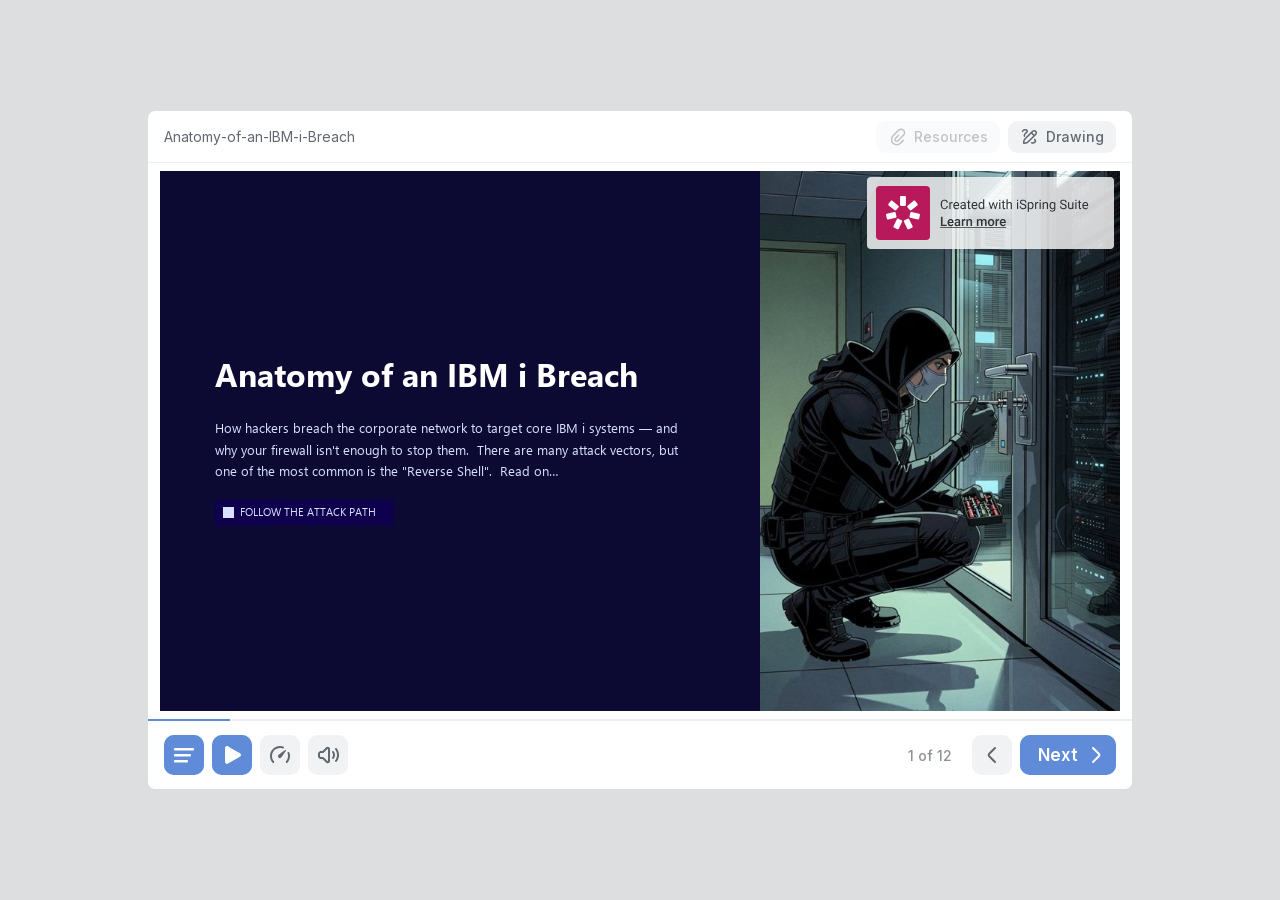
<file: Anatomy-of-an-IBM-i-Breach/index.html>
<!DOCTYPE html>
<!-- Created with iSpring --><!-- 976 684 --><!--version 11.19.3.9009 --><!--type html --><!--mainFolder ./ -->
<html style=background-color:#dcdee0;>
<head>
    <meta http-equiv="Content-Type" content="text/html;charset=utf-8"/><meta name="viewport" content="width=device-width,initial-scale=1,minimum-scale=1,maximum-scale=1,user-scalable=no"/><meta name="format-detection" content="telephone=no"/><meta name="apple-mobile-web-app-capable" content="yes"/><meta name="apple-mobile-web-app-status-bar-style" content="black"/><meta http-equiv="X-UA-Compatible" content="IE=edge"/><meta name="msapplication-tap-highlight" content="no"/><title>Anatomy-of-an-IBM-i-Breach</title><link rel="apple-touch-icon-precomposed" href="data/apple-touch-icon.png"/><link rel="shortcut icon" type="image/ico" href="data/favicon.ico"/><style>body {background-color:#dcdee0;}#spr0_390add6f {display:none;}</style>
    
    
    <style>
		#playerView {
			position:absolute;
			-webkit-tap-highlight-color:rgba(0,0,0,0);
			-webkit-user-select:none;
			-moz-user-select:none;
			-webkit-touch-callout:none;
			-webkit-user-drag:none;
		}
		#playerView * {
			position:absolute;
		}
		#preloader {
			width: 50px;
			height: 50px;
			position: absolute;
			top: 0;
			left: 0;
			bottom: 0;
			right: 0;
			margin: auto;
			border-radius: 10px;
			background-color: rgba(0, 0, 0, 0.5);
		}

		#preloader::after {
			content: '';
			position: absolute;
			background: url([data-uri]);
			background-size: cover;
			top: 0;
			left: 0;
			bottom: 0;
			right: 0;
			animation: preloader_spin 1s infinite linear;
			-webkit-animation: preloader_spin 1s infinite linear;
		}

		@keyframes preloader_spin { 0% {transform: rotate(0deg);} 100% {transform: rotate(360deg);} }
		@-webkit-keyframes preloader_spin { 0% {-webkit-transform: rotate(0deg);} 100% {-webkit-transform: rotate(360deg);}}
    </style>
</head>
<body>
	<div id="preloader"></div>
	<script src="data/browsersupport.js?50FECE6D"></script>
	<script src="data/player.js?50FECE6D"></script>
    <div id="content"></div>
    <div id="spr0_390add6f"></div>
    <script>
		document.addEventListener("DOMContentLoaded", () => (function(startup){
			function start(savedPresentationState)
			{
				var presInfo = "eNrUvelyXMmVJvgqYawfyuwhoOu7u2rpIQOkmN2glJVMsaazWUYLAAEilEAEChEgk10ms36IeYZ5sH6SOd93fLlAUlKa/qlkleCJu/ly9s3/88nmyW+e/OeL9Cy7WF4evXy5tEfeuHJUnsXl0Ul26eXk0vOXU/nTk6dPDnLzs+3qsLv5fLS7PFptj755/vpoc/T8br06v5Ibzv/qHZ+e/KbE6emTqye/CV7+nssD57u79Zvbu/clpMk4Ozm57/bjk9/YycSnT+4xxM1+f785rN8bc2zKsXtfpqn8Y/Cv30xy7/rJb/7zyRb/+RH/EfBwd79++mT15Df/kxee3N7KbXuCcouz/O7l6nq/5s/815/+/U9P9e7t/sHd/i/fffvwbvdX3n2Y323+yt23f/luTHPcfPlwIJE360r8/M3XD28Of/nmj/Ob818e8/5Lw/jzd6+/MI4/f/flg7vLX7n77MHd6S/f/fH+wd1/ZZYfL+Z3V0z+s3cfHow7TX9xtQ8PFjD/ORSR+5/cPMB3EN/+yZ/k91v8vmq/Xz/GmadP7oBcT/5EGvnPJ5ftrX9qH8arZBTfgDs8O5n8i5cvlkfPX+bnR36y6eiZK/ao+KXL5eTl0jx7+Scd8pOL1WH17tf7683F2hz/ERM5f/zrORHkA6gaxPs9BrDpNx2ubs7kydsPyiuMV16Rsgztos9DZjQ9HRP8aXCdxe5ysdouhOssNgvlOu/u3m1f7T4trlbnP67v9osz/ro4XK0Xwnlud3erw3qxXR8+7e5+XBx2i8Pq7sP6gGvr+p795/1hfbNf/J///f/Kyy8Wn64+Lz7v7u8Wl5u79afV9fVis9/+6rBYb3f3H67wjv1hd4sv3Bwvvr9ay4tW8v83q+3nxepwkHEsPq7PD7u7/dPF2f1hsduuMW6M6Ga3x6dvbnZbeSl/evfku/VHGfh68eZqfX397snx4rv16kKe+j//+//D5F7+/vT09/+2+P7Vi8Wz779/tvzvi2+fff9KGaPspSDDdDxNhgvmj5MvyQdjsw/JJrs+MuZP//4UW0CU+Z//XtFKEeGiPjzp//n6tDJXRcIN/yX7z1fsr1a363396Y2+763++Vz//Kh/L/XPp53e/BDpsl0+D8+fpSPnXuYj/2JKR89Pnr04EoR4VsqJKy9z/ALS2S8inf0FSGf/FqSTvV18f7f7o2Dcqx136ABs+vAZ24KLHUFu73YH2fL9YvVhtdnKHu/uD3sZ2mKz/bi6AFoe7j5vth+APEDQH+UC8Q34sTksPlyvLq4Fu2/XW8WKD/Kd/eJydwd032wP67vt6nqx2u8Fdcer5Ns/4lPHGNC/Xa0Oi2fEP3zwZAecPdnVsX5eXPCH7Xp9gUfl1edrfGpzJ6/5LP+6I3Y/QHyi9+MnOez1+epeFoR3yz/ke582sg6YAMd/sZOhY/ikki8M79n54V6+8Hk+wk/r1e1uu/lfMq67+/3hePFscS6UdXmP+87vVpcHGcH6ZrW5rlS8x+rcb/f3+1tZfSzK+ub2evd5vRYi3j2VMR2uFqvFXq5cCzu43pz/+FTevdruZWhC8bKwO32F3MnnZfNk2zBs2aWDsgSZ16erzTVXa2z5p9Xh/Gq9J8dY3QoCfBQAlPx5cYs5Ho7/vknUPy/xJBWRC9G/FLmQnx2VycejEx9OXp7Ek+Wzk2dfIFH3RRJ1v4BE3d9Com++f/Htwix+/3KRgEbLnRDf3b3iArbr+WpzwIUX3Jj9/fn5er8XhGpi4mz9QbZ8cbkSbL3b3Sjt3a0Fi/fn+HM8Q9n94f7i8+J0s/1xffHNlhu/u/uwOL9a3QkmCiYRRRdXmw9Xgq+KoYKwN/LF1Yc16Fow6nq3+3FxLV89bG6Exkka37dbv73a7K8w9BdAclx6thDUXt0d3bYriv4iOxo9yHc3N7cyvt0Wkm6ltCMX9kKbQuIq1RbffC9CaXuxu3s62InIm9uL9V5oQgh1/dP6/P6w+ahPXNytZHibc5LoZitrsQIVKQ0dNWYBbrjnFF6v5MJmd7/n+sj4z9YXF+uLxih11Oe77QHsUQZ59VmGfI1bb3cynsrPZJyrutxHuPlud30tM/m0PhOa+rCWccqUt4uLzf7D/WYvV1Z4115+/QQJfH97gSUQmX+Q2cmc3n77O1lw2eG2mxjP70Ucf4MlWAmaiBz+Zr94QcneBrvfCa3vzv4IliLLsdkPftl5Secz2HasyfEC793M3vth83GtzLzNSdnD4aoi5+fOUoV7nMs//845RrDRBfvMHD1P4cWRTy9Ojp6l9OLoZOnzy+VJOQnPyxc4hv8ix/C/gGP4v5lj2M4xvr/bfPiwvmv84vu71W3Dg5vdzXp74M8QcbrPotONLV0ITV4K7ZN17HfnG0G79VbwbV3fKOrm+vxqCzpqBLYTnvI7waf7O3nP3QOMEUy7W//HvUiYi8GNPm7koopQDGqJQQD4wxgS7yMxCc6rDtEo6QpTOF681LfJB3RSTx/i5QaicFEprumqexnKenuuLOqNyD9ZixdtDsqbrjZC5NvFmbzlg3AEYYhCZ5vbA6Uk3rk/rLYH4SBgKUq7Z+tLaN74AEh6ocL9TliTsDDqG7rY+7W8YLtTYrnf3u9FW+BIXvwklCcqk0z1ZH2+FiLrdKvfXm+4sGu9Dwzix+3uk3z5bvcJb/54f72VJT/bXG8On/Ea3TgZRdu6/dhz1RAo3jGQlUiKH9eD41zIi693q793yj2Z4snz58/N0YsTkfA+LN3RM5ueHaVgwslkl/7lyfILlBu+SLnhF1Bu+Jsp1w3KlT16aDrxR+CybqCSniCxSt6L9aWodNDEVxcb4LDQpAihzY2IXuDb+f0dEELQXJD3+vOxCAmRo7DELh9Sy+29iuLNVnDggrgt+mG1OYd+uLu/vlicXe+ETeAWNUhvBJNuKLq+XcqLrq/39cJ2u1YmIOo8Xqui6v5wRrJa4o3gJnJvU0geoT0FlL6tCadf7fEVKAhbmbBqB7MvgWzbS9V6/hUY0I2YMrIcd7KySo/gSWvYNMIqN1saJqom88lqWnO834rkXXjvOGG1nlQXWV6t5LPXqqLd3NyDI3IMd6K9L0R1vlu0Z5U1gXFcYHVfff/9t28o0mUwuwdL/FQ5GpmXqARQIkQruFqdiXwm+xxqFlUIMgCyZVGdLjfnHPLLtl/Pmg7/ogtpXH9eLZ1HuyQsQdSyPXZLdwjaoHDLu8+3Mt+nD1FBVJA9rLwVONrdDQw5qBbANjx2C7OON8Be2cEi3KpBI7Li75uxvAhhGW0QI8JnYSzZ2qPnJtujaZmK8eFFysF9gbHELzKW+AsYS/ybGYvvjOXfqhnadIKXOxFDu2sqs/+mFuU1FMM9mM4CyDAz0W9E5ooQeSRghcdc7S6qOj0zQIdtOuMMIgupFFfhU0WkyPW7VWVbd2ug4mojhoUI6MXt9eqA96mkFsNAtm7xWgj57rNKzAM0DPnaxY2IeaCbUOzFXvRoeRHEM6nlu2evqZnI8+c/Yu5NF+FrX91v5Q1iX11uPixeijaw14/JVIR5CKFe3FHfhc0P+Hx3ARvkAD1IjWRs0tlKSElU8QtwWdmPajvcKt/6nbIScpK73Rn5TF3W/f3ZFva+sB/5jAz5npT87e7T+o7M/1jodiXGjHC1/eZcNPq6hifrQyNZGcN3671srYzhqxcn333dlapHfHkDOv30YAd/NRvL9ep+e351u1LW38yts8/V+ld3IvBizh7/vunYLV8+y3F5cvQiPHt55F/CP/zSu6P8PDuXXgqZ5xdfoOP0RTpOv4CO099Mx6HTMZBzCywBTp6uP6zOPy++X6vH+GVTr682f8QGi5EpuyRSB6jyiHhvNx93h331lV3uzu/31S8GDXC7E/a+/dA0+TVxYaN7Pwj5sF9fXzY1QB+8uleztzrJhCqgpP5x/Wl9vTgTVURec7Fe3/LFPxO0k8F/v3vIBkjFYFCbbUPsPoc9CRXCiH4PysiO0N98K5b8Fi6KbnU0rJ6tynGnnj0IZl31B6hWqutsgf+i4IvJst90IYy3VW+oDt3iv+p5/4Z84HIzHAVChhf31S7nLTLsT9DIYR4d9g/GvLq4kPVWv71o+zs6BITIlV+2QVQ67A+2UMB+/YG2Ecfk8N+KIlBE9ovfixnVVRpdvTuZn7zg+7XYD4fFV7xi3df85svvv22/mK+5v3SFYmj3264XQCPBJ+Au3p3vrqtPiALhRuT/jDNi14WvY9g//b27Es2JfZlTsEdLV54f+aUvR8+DGBrLcpJfvnR2kv98gXvkL3KP/Au4R/6buUfs3OMllMqqAfxWpL/s5vcb+HV/RlsXu/V+7iD/cA+sHGJWCJwytemHpKUXX3IFXcGfdS0UevFZ6Ei+eL2+PHRMEF3hw5X6pCtSU95UjaO+RuRWteOJ2X88+GlanG7O7lZy60uoqj8f/2Z/DhVchTDw9qj6DvXp/7b6CI1HX9GGR9ue3rk6FpGbdDXOtW6Q8GG3u1Y0pxENEa16B+APd6sb+hlFI4ZnFsv3ICjHSZw0zeHPkCZmLMr2TSUnfUFXN64Qc7vlkzTZm9IzGGHnUzNux8kIcxcm041F0XBE8fkgjF2+eq23Yd9026t1wBH/t5PnS0SL6MtV9Ut53DORFnAGnasidbmh7tfdop3iF3zDzOBQTUoZyh6c7EZ0zIZjTznJp2pNYFVa3EKQBtHH642GIOesiHwFQ/qtvIommFp7HS22DKr23errWXeKYaDPGEGjkrnfXMZypiraDB3UizZ43NPZC4YlXtF3//euMvliXz535eiZi2L6LJ+Vo/xMTJ/ozMspTz6G9CWmV77I9MovYHrlb2Z6qTO97t9ToSaCFCo/tqMbPx9XMqAHkooRsIYmM5S9XR2uHqlSasSs9xqZo6EP7Fvdi3lE7wsY4PZzVz/EzL5urgLyvTs1YsTal/fsKsoqwV/RvNZg5m4xcwiMGOSJjvHNv54uvtn+UYf5M3ZIl8T9Fqrc3QZ0u/iPe0HO9Qjunjy3iwM4h1IBGKJ86uniRky8y8/8pwxUpnqzEoIDr/m0uaWut9mKpiaL9nQhWuRBlKg7JdrHxp2IjWPV8OiN+VY5Jd1Ae3X+4nVkz2KZVEa6OKcf49tv9o9W/aA+7j01NlFKK0vUp2Y2lSpSxAB5O+kXlI4Iyjl2ZnOpQuYTUx62bdv+FzXeFqIeO/bQcSys7qBzVJtPyF5s6I+76/sbWUdhTjIe4bDrA6QMsJrcWizQNRbwcA//EaTN5eXRfnNQjjU8LojC4Y79zNUMzfpi9ZkC+NN6/eO+OZ8vmk143LAaTheN+Bxdi5Z33d2BT79soss/yLpv1lAMceV6Da9ZNf0+bWW1rza3f+cs7GWagjCrdDQ9Ny/E6rPPj55nY47wq/VpKRbgl7I0zPTl3KDplyQHTX8LF2sxge9XPwou2cXrzfb+UD0Uh/XtwmhMszrrVc3ZAqugm1QJ/tWlyC0Rqfdngr9PVSd4vfooeLQUBL5bXX9Nu2X7cffj+ujf1mffVa/o0R/uNot3T64Oh9v9b979Wia7Xt2dXx3f4Nnj3d2Hd79WnyrkmrzpvwJxwBr/WawIufvy3a9Jx/2Plb0+ThU8Uuj4j6u7d08WR7+/P8D3It/jVf25T9OqL/oO5DELUsEVs/jqlfxT7v+44jw2N9QTAB/v/+P6+L/847s7nfri/Fpoc4HbF//57q4uyIJq0bnQqzD/G2GDX6l28z//Xcj0w/5r5o982gudn6+p4fLZJV51LDT3O+HyX717IoRyvDm7OV7tMXhVJI6fvREA6s4JPEgyn6//EY8OOQKRsvjnhV5+vdquhJcdf1gfxi1fyQOyJBdn57/hq7kPpthjE/OxOTbTuydP5YY3v3/94g9vXnyn0LfP3rz5t99/d1I/+EYmuGbAb3+4Ocj38NljBL4P637tK96KG46VUa7108tnp6eLf33zP94c/+vy9cmL/2f51a+W333/hzffffvdy4X++erVs+V/f/Hd14v23a++/b9Fe5vuLr7GHcvTN1/9lzcvlr9/+d3Xv3q6EFr/ug2MTOUYaT7CH0WcyHSfnIhad1xv0IFei/2rw/vTu7s/dZxQX7zINPiXv6Iqb8z/9RSSEmwLyLTHfUoFxA0gxeLo/HbRcWzRkefvm6HFaJ+l5JZH5fnJ8shHuKNFDzta+mfuZfDZF/9FhvZnkh1/Ubaj+Vszz95cbdbXF79ZvIEoWgtPu7i4XiPqOMtTuK9xY5ifyCNAThKjIWJo3Ys0nsc6ocHAGDj7zD9Ai83hV5rcIGbhCvhN/zRE6YfKQYSTbSAsZQTHbSQ3fSSiq4jFgrDTSlSci/URnR7Nw3K7uV3T8niQhvWUbi35zOpeLKu1+oWZ7yaaGwXyEqi814DQd5v9j+TjL643NzX4pM4wNbrU79Pneb1+pOPQ7GM0il6bp3DUqMp1t/qkRha9chpZOrvbIVvvZ86i6qaWRRKd8/Pi+9M3C3PsFi+6PY/rv1vfQ0wgfU0TwI72283lJcPGZMR7+oi3CNThR1Uv+bLhGGA4AbG+GqISY1fVQqThQMsgh7rBQzJm6uKrQw1w1jid6CPQqTUngWG8PfL0Fkiyh6K0voPL7VyXcnesQ9cd+0ZQqqto31UFeN88cWr3rX86v77fq8LI1JX1UU1/u4BTDsuuJkHT4UcWbhuNesU0Kt98pNU4X2/h+Fxp1sUM0a5Xn4XpPxzW8nqDxVDnxkbF/bdw0m2ZjgX32vXmx+bFECWQ2811gSKPPehI+7TZLw19Zlauek3r2t7cA60gIVsSFB0xdSMu5mN+gNNNRXwGrEeayUY1+VPEBjVwQDdgSwXZwqy4PhLLWUkVbg5MbXFJzB+37sfYumtD9oWZmW++efGaanDNxJB92d2s5IaLB1ERKMVbRE0224/yos2Hob7/Vj50fy0SQJZdfUIze3BsRV0taFjMj75dnwPHmkJ8Vx8Ww+S67Vb1VlQj5O9cU7bLk5fLdPLyKKUTMfZPnDt69mKZj6aTZ6lMYelfPD/5kmD5ckKz+SUZzeZvSml+09Icnq8/77aqCn/bXC9NsCi9f4I9TZe+PI6I2xZJAuSxKjt4xx5c6bOg/f6eKTxCdxfHi9eict6NZD6ECMXYuxbNeKt8W0gH6QiaNDR8P8jRYIBhZGH8DyByz84Qbn+gDAIZrsV6/MgUvBsIPk1B6O860Xchv+93u8Msx+/ZiMwjkR8srbJ7zfrdt/khfrQ7aLb/yKt8HOpV5gvvA122exq8EKPDXjxePBPmi5AJnY5PdZ6ME12Iuqwjr9Jk8UzG9U37xvcqB/S65iCC9++2lWfM3C2N6HX3OIWtsOoLTVWp76OP7kh9dC11uXtYutD5trsh+4MjZLFS45+iXhjG5jC4RRfSojC2EPByeIq4+OR/Ovj5tzEWdYreq5dAfaNgXo+cojWm/HQWZu6+dmUq91sZLLkxJM7mnD7LHQLY9BfttV6Di4VkXeFiR3eiZ6gyAexSicQpvbs/ye5E/rt8tlygzgTefn32sF7dtMz/WXRYQzzVf/1fRY3rH6OcRNZxqzTZgyqYxIJ58p4t5tnRnTrS3xtvlH+d4XlwtX/af/yw+Onmerv/Z7WRaZp9+vTp+JNT49hOMHrlNrFvRRyLXfzuiQ1RoKs14h0CZrHfFh8360/Pdz8JOC2mhdyx4M+CJdfy21ZU2ndP/uXd9p+Yo3x7RAv73ZP7u+uv/uFidbk+z+by/WVar9/7cnb5PgdT3q/L2flqfenOzWX+uj0NP9X6rj166czq0rnyPl/Y8t7bKb4/u1hdvHc5hOzOzs7z2WV9lOoDxudlWJ/r3z4jn+YzSlagu3ZzncMnqNoVFKVkdS4YgOkeZ/nx3a8ffMO4+hH+o30l+PlHCD3+yD88z6aE5/2NWCf9ojD5tdwAJWN3cSE3cB1/9uuFQK+dmNViLC2cPS42lVeAs3/lzXE20fBvmNLS22OfXL9t4fHXGcA+ZTtg3B/CW+uPp2T9sv1u3bEXLF2091i3qK+Wf/av1Y/XMS1dOg424o6F/HNKqb+mgfqVt/[base64]/ndxswljM4G3JeL8YBDxFcfrBxX0qciiODwvrf4411cYmlMigvv65pwhS3gIKPm2mTH68m6cKqjXvh47IMzS9lgn4MDHAqWxh2XKGsisM2TBZxtNgsvswkpvMVfa2VtZAswakG3qfj4Fn/j0mIO3gDzvEsOT9spyNum42KwMe1t03HKE9fET07WqBxPQXQ/GexkMYks9ytaBY9JFNk4JQ5ORuDso3mLv3lKpw/X5gfQXChZJi1r7QWtBMScBDKKdM6APjinBNgmQXbOzdmlYJ9gG2Hn5Tlg42Qi4CCTkY/[base64]/nZZeGzoGonTETgWGS7MIkwcX/4Og9UzeVU1iQD/2WqJodlAFJ4PhZC5BJNzul+cAmxIcJbKjW/1f1yp/J7iUmpWmnaBr8MSfA/FM55skTFJDTPNckuj7cJVfsQTj2QCFRcyEeXAk9klMKOE94u7DcXroXJwgEfrQ2xzhuw/[base64]/QNiDYwhsZUDkTyLXltnKX0FFyPQi0xPYQONwgkyCY1mEqvCrCi6zrK0FBtSr07GjzIzE0EWCHACGCf8RQbEU2HvhRwJHUwyuT7JogJ0TGZsyOA7GXgQ/BRIWzakEEF2CklS4hAbEl7jxuhLymmVKoF0KgknQR8DUBD3ERodFZ/LWvRW8EBWJj+nvIiGE1BftNaK1CA27/hmBjeDrsg1D8C5ieBwm0Bi/C/5xEvIc0TpYTFqw2yhaC/pjERLeJ+TrBJ8FFrwRWIjciS6HRYSyJXByMm2ByyTkLHAUpo4tkOdNg7FjoL5xXXYwys7h+brBwtHwucl6vwQCYBgWHDJmIIyZONoIpbThD2Zjol02/BI4gEk09MNqQNOsaAk4WWtfVazFZ4Tp83db5HmBfXZctWIVD52gBFdRJB7uF0WY37FFUEZmIatSSN2BaNh5hVAtJu04LNk8aDCyKCU4nYaTxeqLpPBSYOFFcVwXnihkr8+LRtMXXd4fMxFbZBw3VTDZEpOtLoPYQcTsOGUOLzjdZD/p8DPUCIGFoyvOABcLtAYLWHhQJk44RxwrSXGmZFDxBEHh5nARreNtxdll/12U1BKUgCxRPNmJozJW9XJjMkdloWUILJIZl110qilFfVpMQCWoKJgnsJBfBuwjjFORD4IaAib5gyUSeQEwp0g8jZMhcYv8J/GXEMlJjJv8YBUKYwsyGW67Lls4Wa/PJ+ItMIHvF20UW0xMweeNrCEwJPCyF3FBBJqaTSJkDARLU52cw+WQPZmDWEJp8ZCb/vA6C9sW84BUb0Rvd/[base64]/FEF5l+foIu0MXftF2CmQ1xTqZiRsl+lTC9eJA1UU1JixOgT1UyCOxWD5mPj/B+hI4QXQAnjy3RniiaTB2Tp57cN15r9cNxiPfCRV2MRIxYoWD4/UIjRpwEoR6hFg/vC7AXtPFrYATKESlbRErLBWCyMUDLIKJpkbOQe6WRceoKNpl1gU80ZIAfREuUdCqypEA5W9eFlqDSoBFWHwBjwRBQ28T1BE4UKURihNmh/s9UVMkihPELZD+Kn8teGmHLUSGWIWwGsWa7L8bKHJ8TpieamaizPM7mZcnsetxe/LEAcFTXi1JrX8rm49ZiL6SueeirmLW8hUV35aTzpGM10F7kzWywhK540KDS6xhNl53XLQ3gUWO5L6jsuIiLkrf8QJLucyuizoXrF7PgrgCyyj5PhsweFFlKkZ5WNhFbFpBRY4OW8at4HBKxHBkq4zICeoiwvsKtjIT4SPswAKtLJM+BKFkCyK8BpFLB/8PYBIEeK1sXYctpDq3QHbmVcHjPkGsiI4XXmGUubi3lUw56mRJlsE7zrJMukMi/RLgRKVS9oJ3U4mDaSZTE1AYbVYLOxC2RbknFlD0UWhHAgqFZixwEn27rcB8wXVFoMxZN67LDGzk2ycr6rzAwqCUP3phEQK7pO8Xtd0oUQTld0K7gEXoKDoJtyeRROWnYh4QnZJTjmTktQJGmvO6wMQuqCnwGolFjuvC0ekRkdsfwMD1txX3l/13EWKOX9HXCH07fY1+BsqZiASMQhYPpDYZQ1IVmUvZa+PEVZiCimaxceKSaM3LYtZ6XBY2RMrNUG2xSPRhYZ9FBwSW+0C9W5R7g0W3zlEvN1HQS+AQfGowNkEW34/roiTaiUbCBEuzYT3ebzwxQtBMRTe+I2hrIOLBSUDpAgvp6nScSFhB0yl5Ha9oHCCDYqO+Xxgs7k8uc7wWfwUOYtWQk3njcb8QF1UNkbccXyl6PUNHwPgizBR5rxPVBeN3cBnJd6PjfIv3na8+YLo/[base64]/gLekqC2OAEoxJYOf4V9+SYTgBjpHKRMRmEHYkKR8nRe84mfbVRScPkPDkFo+ISKkqZWqKwLRTwJm+IbECXmHto5iF3BNwDv0deyYGkIYW4MnEHlJnsWCYpALBCd6fQNIFcj7wvRm6D3CCJo+sQQJny/BUq88AVEscIl+28N53vIYbMHvcLipQpkGlGBewhmDb8GfMYOiZyw5DY4p6f5y4dc47p6/[base64]/yFKJAwCmrIg4DWdhcNkYJ1GYySZhilLZQOeA3UtmfxXzEZZHVQWX/ZOewsCXerzB0CcPrYmMQFo03KA9WpwCdBPgcxZ2FZRk5HGAHVBgIURmtiRo7lH2JZLswWuCDQIQTc42RJDXBHMFS+NS0e6xMgDeXKqknUoqGbRrdq1xTXRPwq8oXwCDgj1b2LeY4/HWTc1ZukInFYabX+/AA8Fj9x2JNygXZjFLAN0VlBwYQnqFvpJVJ/0ayhGEdDgwTWLWWgnAlYK/7UsklHodKTnEKvD8pC6zkFY8h6bGPCDkBLqqFAF5i4JNibL2eVCOAVkaNAq7nou+zjvc7ZcETXG6cuD4/Ba/3B3XlgiJOCdNc5KPeql+2RH1zIS6LaqFvMl79tjJ1zqTodQPvGGdiOu4DjFPz+uo6mTy/Sq4BwimgesF6Vc5k9hiLaG+JyyRS0fG6S0R/0YELYatmqTAzx/unUpfN+UXbZiqXFMMdtsWGt3X7BR+MYJISIYdp4FQwfZgGYjZ16xmwn3K3ngFPunu0nmVLjnXxqxSFNmG68QzYuNiNZzHLjqGKN+MZcErDeAYM+6cZz4BrFJPGc4cfGc/992o88z0udeMZMALEzXrmOGLq5jPHWc0xmM+cRwrdfAacQm7mM1chd/OZi6QqGM1nXcTSzWesMVhXV5kEDmGmUhmLYc2uIy3CDJXK0LwbKpVxlFhdpTJwIzfrGVDS0dFWBFxVaFrPxsC3Hbv1DJgioFrPgOF5b9YzYXVu0Xru8EPrGUskRn+3nvFZwZBuPXPQpRvPBG3qxjPgSV1sJXJFijHdegacvO3WM2BQRTWfAdoUu/[base64]/FMfFFjncYzYKfjofEMuCqNNJ6J1cV245lY7303nkkVIXbjmVRjh/FMmlK3IY1norMZxjPHp8a3KkYYf+PvTucD5Oh8dc51hQvbiiOwwdNbKzJXSMYa+MFocFgope704X3g3rAsqOh7q/[base64]/xVuHgNNsl9JMcIgcz7SG8OwS19T6KaD69Q/47gpYXgbeNASNrruJzSp0imMQ8gaDDLNk1k0Div02biFfJISJ66TMw683mpy6iKOhwwXOaBjdBeh6rCLXLjqu4gdQAKDG4wbd6o6JD4YUb2G3aQcGCRVOxhQIu3V+yC/ujiomOfh03qB3YiecTaZUdexK+9Yq9GrIQZ+8VDAgBBiNbl1bUolPC2XljOfheS0GEhWaTl9HEW3vUwOeCs9kGZsPwCFxtaIE0XIalvcYJlL7C1pmUU8LpXfphlHISrM6+4Unh/rs67GCsZuNLjfoDhM2pxQcCM1PXrRbesWrWAfbWCERckPsQyrFKBs6Kbh71CRqKal4WfzjIyxumCbQK2NUsFy0ZsVGT2UYW4ifoY4s+Obgu9jZkOBhGtokgbKNsMhAI+GjVgW3G0qBRPiG8BTupNi5OieHU6OywVp6hOaut1xtaNACHgqboCfdAVTVF1Ntj/XFH1kwHmihpVk+p12ZE00xnqhsnrS7bLvqGcsV/0DQffMH4gBAIxXhGuqMu9JFJRRSjo15xsRThVgJYdIaEfeUW4irAmxsUjvIbEQMxfBaAYDiIZkIBUFt3gw8CKSAyoJbqKsjMiCJFLQCtGhAryBMrpo1fh3TJW5dF4F29wijwytkSYnmp9R8xRfiL9j8/rK+RdZIxd8Mp4HF1mY5zAWBmXppDynZjzpD/NHsW7pralOi5Y25rrwjGov0tfAbWzcPZTDRV5m7hKxT1cJXkjXp2oP3Q7Gu+IUKuHCa234F7hhJqC6wwQdcCChLJXeFDWE7kq8IMBhiqFJRG1lPcjpwW5KAW8R+AQe2oKQATGW+oKvouA5riejpmP2h9PSMqavR5mbJh9Hqb/fHgdrsPvsIdB3R5PUAfieD0SjEte9s8nhI/Tog8PfmiIhzZ8hZdtdrPLriao6eN1cfrr6+L1z/fF1dE9WHvZDG8ppX7mAHGCo8aP3dP7sHtIRBj+DyZHhuH/UHj4P5goaIb/A8mW6u5T/4c3zbBW/4fA1U+l/g8PgrfD/yGw8zP3oiZfDv+GwHF4PwCpT6xfTaqGqvdDYCQOde8H0h5NGN4Ppjin4f3AKlRvCL0fhAu9H8ybjMP9gVd7N9wf/LQZ7g8MTd0l6v7gRIbWgHkH03UKLNv86qROzub+8Ijb5OH+8FPzQ6r7w1dx1dwfTJ4e3g8Bkx/OD93i7vvo4CPXBxJQEwlNfgbFe4d06KZ+62W9zxW6y5EFfYrbaI2CPcE0Iqys20CWA9b4s0M2F543qlEyxuURDo8a84KlhqxHr/q24x7BxNIgFXwm3tNet5SGWKoAkU19Gwoh4BBrgAX2o8ClOguguDAZfqZPe/jf/[base64]/LDNIQjMhWRihxdr1kN3seXNLO3g/KmcllwHk+vg7X8XeYoqc93iRTe32TXO3zTbK14TXJ14bfBGOb3uy60ZzT/vykkqq+vy5f/[base64]/Rm6BPGYr0OuNbGc2ywgDA9SAYLFsnZKM5DugOJMt4wTeV0nMWxSybPrkGmadg3hT6RQ7W1yUyaOOa1OsEhsBpyqMukUx0rSfOUIURiZU8OVQKAasGNadaFxX0H1LL0iwjZErgmCyPch5mpuOVQk4K3RpOMJDiLgaeLqW/[base64]/fYF/nllIUUlOTyNjeVorgcRYRopkQC9uuoiUjwBM3UECEGOAxOTHEqU3UT0mjQtwiFRj9g4GU2bwOIA/ZSDsZCTcNa8h2LSHBYNQLGZsD+mLI5MvmbgP2a9HZk1sFZRCMTPT5oPVvlvyjMPdLQt7wDpsRy9NeqBjqVUfqyJrEjnBVzLRlSFBr/NaajYEf7dEZ4EHsehnwdED4Z+HphurQ+DqLDxakcUDy0FPEbd9RnoRLSruWXBDQbLGlcyNHUJmlQGN4Xh37hn1hggeWVSvxXLqwDTj+XgJYxz2Ak3e0VeCLNN/3IvHN8q9KXuO1Pxekp2BBYxXo12OCSfkw40aYQlaqSD5FuSiVKtevN8VDyenNMaHGj8JPoaTcjKFEKqQWlSIYIvfnjv2uI37x6YjNoz/XqZWXGVR/FzNlZRq44RpLmTLtTCiUD4xgLh7PNeufKkYVVRYBTVqiZQ4At6pClAdQhq+8EqQ1wBPqNJVL/o4Rkeql+EfWZPH90vL0iThq8fu2Hb7819C1iVEPXupqoENO9vQhAiDO9wAiMyw3sc4daceZcjGE4e3ucIs8QM73REHaYZzuuIlD0zfNsCQ/R2IklqXlciiUlt9XGVCZ2wkLGKgrqaPmkQJoxRPbKoaYVhFGNz4AfVt8JxTUS3mS8HYatjAJsF2Gu2aqqg882I5d12mvmnYzUTUODh9PZJ801KMfZtDU8s+30tfMH3pBHe4GfSCH9wFHGERzDKNKIndRI9ulIn2aMvXIRZdCaq17NHb6J6TXt0Bysc/LBGI8g6DmsV+2Nm0SPs34gtYXddGLEn7L66fDU0BewII3BF5BlZ1IpcaQS+Uk2ra4GxhpwtcNaQt8bVGm7XqNtDEgBRIT/g57G6/jP9vICCH25gga3W6aubGLAZXmTMuOThZY6Z2kv3QmN99Lp6qSOia2l4sbGemnqqXm70UVSBrV5wrP/ciR6rKtqs24iS4TS7HtVoaNZxrOy82c4xali0+vBj1GSd5uIXmG6fFgKIkD9+RAjAZ9T4ZQBB2U8PLwiYVN5r9IG4OotOAHa2+WneglYildyg5Two5YaLD6+teeUuKs4zkb+5CIHkmrRCJSUiT5HeJjQf4BQ1v6/YShK55h8ykh2r+AtaJsMl1cgzYC5pY2l6PTOhtsuStmUIDAa37FsKllgqSRRlHJ52VUUJzRhcdpTxWvPUMAqSEsZMQzi0ZqCWUhESykyuCFpGHO0BUoPxu5b80CrGTIJ6XobQwC3GnD66Fc/CnVd6xZjCtleMAbZa58GKMcC1DoQVY4Q1EUORTeBJXSkIrZmEHRlFYYCz6fASsHqi+mU3jZoxwJOqwqwZw/CzckbWjAFO+jrWjAFubibUjAH2WsDGojHATgNKLBrjcmiUnkVjgJmhUIvGAE/FtKIxgjH0ojGsck0LYdFYh2vRGOEUW9EYwKxOSBaNAS41DE43N16fes1Y26tWM8bJKB9mzRjg6EbNGOAyjZoxLB5qLFvNGGBfZlnj2IuYB5/HXoVZ1jm2MvSSMe507BVjRIzUC8aINzUFHY7AR3gFREvH6aFPKyFIMcdR3IE7I1Opmkeog+owwlNadKwOpRTp3OwOJ4HTLM6TIisoujGdkuaBNWM7JZY8zq8HjRvV5xFrm/nLUIQ9ldnnwTnMbHgdrqPvMB1G7fHmT2qvb/6m9vnmj2rDa/6qNvzmz2rT69d19v3xujj99XXx+ufb2urg5gsvG4EiekXPko1uGTwXYWwZqpW9EMKDO/VJdTOp8x4Fu94O5z3hOJz3GaUlcTjv86RxjOa9ZxH0zHuP19dSUnrvWe1vu/eeNdV5eO9Z8Duc9xnxnTyc99lSP+3e+4xqiEEGmenHg0xQ7ptmZML63jyc96hj92V4otDowMyc9xmhiOG7zzAYhu8eZe2qTqnvPiNA7IbvHmXtyo/Vd589U3W67z4H9fg13/2Au+8+ox/NzHev8PDdA1bfu/ruUaGs+oz67llBb4fvHgugUXv13aOw381899nRddf1E/QByDPvPNY7h6HfZPbPmF03kOrDe59r8n7z3qOkvlar0HufTZNx6r0HOqTuvGfXAjO890DhmIb3HtXjaTjvG6o1533F7Oa7f4DogvhFCxE6gaDqz6W3Nb++grBeZCVkaiiPM7RmCiIyeBwFQggHT/[base64]/2oXFfbc4FY43Un6S1HJmhnZjSj2AGw0FutQsNphtVzf0t6xwkkfIhBYaVS/[base64]/[base64]/[base64]/ZzeiyqVoMlULK6MSVU0FDSsXOIvNCCujZDGWEVYu7NE5wsooItQuNRpWRtGhJtozuIaaRC3r0bByScwT6qG7Aasy3+AWVmZN44gqs6y8jKgyvm7TiCpjdGp/[base64]/JrBwcgy0a062yABO+OpkWXuvKbwMbRM9Cu5h5YBF3XOMbQMjDJa/svQMmCWa9bQMmD4u1pomRiojIyhZcK5R5YHyMByAzWuTEjjxowr893aEJBxZVKDVvCWpLdP2fS4MoaealuQUHl4UCHPuDIpT2O3jCtb9jqIPa5MnpttjytjqYvvITPLDhyttGRpWRA+yl6JxWnElbHvqslpXJk14XbElYF1qoUyrtw4bI0roxeG6jMMLDd+WgPL4I/RtcBySRpKaIHlgrCzH4HlAWtgGewwK9Nn74QWWEaDDe9HZBlsUmOvGlnGiMsILLN7QRqBZdCBxrc1sFzKcW0Ko5HlwjbQI7JctO1sjyyjXUHyPRqA9TVh1I305a8qHLlMdrPrVemqoeXGpVpomUzMpR5aViZne2i5McEWWiahpB5ZnikEjCw/UhigQYgCFHs0onvvLMsLE3xCuMVZd/roVn3WqzSXqWfeULQ5aWE76AbDNw1WBFirh8X+c4Th0msmkGXFpEZK2C98Kse1dZcgtCHsdK2tJeYXreFjYx1cz+r/QuMdaiNZzQLERC3Gk4+VTphePyX1njU6SVqQ2Ogkarpbu6pZpXg4kWijVmAgEmV4d03rzmgpbVE9HnUg0D4ntu9WY20CR0CRFJ92NOhRTF5r4KkSTAikaMK0sBTeP5XaZEJvn1zRUlHI+AYjwGGHBxajEtJBXC2IUbisMNefghGw76Sik1JcQqMP3u90/[base64]/hhZ993WsHZR9fhOvoOIzLQH69xg/76Glfon69xhz68Gpbow69hiz692fXaJLU+X5env5+L17/el1YH92DlsRXwVLqflacIDxXimW0db8P9gQZaK0+xKCNDVX2NPVe4l6dYlJ3Z1MtTCJfRAAZwTbZieQpgG30vTwFc+0oomaDMTZsNszwFcDS9HQfh5HtBCu/[base64]/dfmHICDqqHUdACrU0w5GCqOtTKXvTk6/Kg3R/+99ubQ14wsTn6mjM6WHEYYrS05zDxaW3IaWv/C3hyA1bajaMMipNHakktUOy6jNweXsJXLIHHJGqqBzRmMFXd+tLYEnOeXHXXM5msGXKtl6IsGXFLurTlESRI6750tAQ5HN6Ckrc/YmQNwbsEuGC0WqWG5d+YAzFKz2pmDcHK9M0eHH3bmwJJM3vfOHBwjOgDVzhyER8oR51TM6GsJONfEBb07TaOxJeCgETe25gBc0ygs188xHtocXljPVMtnUOg2W++6JpYND8b1qp/W3hyAoxnNOQA7bbrJ5hyAmehZm3MApiu4NudQ/PC9OQfgmkOE5hwAY+99orilKV7szUFYW0urv2nAD3pz9N+1N0d/[base64]/3hdesDj1MWRDN+G9wrdqrP/[base64]/juxvk8fj9NKX8XrWeJjx+QImlHV46NtfEGLn6Nl1FEGCorND/jDCKOinjLnDrY2gQsHrcYiC3i9rxnNuPJvTaa9nlEYm36GiXD1MPJPnVeZBQO6tZ0stwUs4McU6wFOTtxjzhLw0bogQTOY+EbbaEr2A0WIMommyhbqZeCZMgg81w9zRw1sCIhYM0dXzUAQ5cb8NdQdhhCMQwaOb0CZB/mLJfWggMR41tLPLBtUJHQEi7R4er4KDSbChiBDgc9AvGaHLhBlEBgIgSw/VqegSiTb1CMhgOkHYRYbpqUfiOJiFGfqa5ZrC14/7DTq+c40N3zchvunZCMzPYWD724r9y/Z7YF46vwOWHeDinzhMPs5TXHQapHP0hrEcBd2DlfYAB7SWCnBDigXNuCTOZ0LGTNBVMaRcpnay87vj7Ume46KiGy4oHZw/[base64]/zp9DTGmqyZ1Mm3m9Rze15BoAbMMt7HHqix5zZeht/[base64]/xoeCBAMNrXweC7SS0gOt1swhQCVBU3isec4kQxqQWQLU9/UBtRriz6CiaXEBUBgElcc++snr4QV0b0HME8XY5Q1kiSojli1XmekkxF+e0RKpK0MyxHM1Dp7ygb9nmeiiQ6ARvrC4g2QO1Co8+d+SgBA+I2wi/C4gdUGDMMx1Ai4wAjGpiOaBzhpP3ZflLni5LUlkcRRcTEIPQGXuR7IpvLEdQP3b5gYvMb9Bjl7ATElq0iHdC8oQiHMweK05T5Bw/YHfFhZpc1KmKZYXhaUUUJDj2/[base64]/kUtH8kkmqWSe8+EVnuCYaMdOQMVMoaKp6oxUTJGmZEMjex4okFR4AH5V2QJ6ECOdhdLCwzwCZ0LRihFLKbZ+xTTgTx/dimeREW2bas722FXwTMWxPzbPHKQ/1tf28qELQPbPnipsrLajV/ns2coV8a9CwSW8QhtmJz3mD7B279aD7fp1NErj96J2+55UIIsqlNkgm8dxQk/1eiCByvMUJu2XHdQygHrB29FEh1p40Obj2HDIX0gkLgtXVJhKbfxuVKdPRdtEwx5BUxWY7ISjHkaJ8zgRPAThe9oCYdlhtMeFCAGrDWoToPAaUXYcE4PhiXa+1Pbe89lO7QROAwTpuxWxiNpL3avgjcZr+3B4fdEjhZ1yETtWNUA75U7qnePmunpchOt2mu5Oil2Qc/fS7DIrjQhrD1SrywFrcVLkgDUP2LOXtWXslmpDtItHuAVkUw8cjZ5sgKhorA1PwEBU+C3Qmf/BrfpstFxrh/5sEw7kIzSxbTZAtenYoBgnHpKSHEtWJhy+QTyRdXa8HeFhPcHT8HpUlQK1Uwv9Okcu2mdhO2hTz1skVkNNVXt1qjBkmo+1PAfxxKwLx/IcRN5U/6oLG+lFHeuedLj9OvKlfaxVB5O2+OQZs167MYNLcZeddnm2uk0uFYVpq0WeIqtdn9V8TjnE3q2Z+hUnn1lcBP0qaTPmSUk6alPpwtRT0FCpnXArHKLTPcSJsVD5RR5o3+/Atbc2at9vr6Yk1p4wHFag2RTq5HUr0N5F24Irx4DqzrbgaiEgdUUbnmfXLVs2RNfrtbc0tEvfYN0LZ2fXA1tw04KoncCDMqwJTQcmLZLDcJgROGlBL1Yjsn87IjuuG8bAFJzngdXxbD/MjvmcfawwpKfXUxl4f1SOlGLF1IrWk81h8RDNtSMtMnh4KG/[base64]/[base64]/hP6JI6qHt1129H2eBcgf1fTi8Vrvxqq/JYye54zkpddYGu0ndGskZ3/vxsgGg05bCQR3KUyjaztdXegjInGNgV73YLKsf+M1+GA/RHV1nNW/PF60uglVSiGn9dzYGszz4mDvDikqrVd90UXFnA5ul+HpiC2CvO+2IOIF5zECMCSfe1KhCQX2DjfBkqtspEEzqFrIJJ/cwFVr5N84zN0ydnmmnyPxNbobyPA54dr2o9tyfLzz8bLy/MAugfZ517W6MDjFMVTx05Ex2dX1iLCByY96O5vpYF8RvJzPWDXCyfVkH6MnhSy1hqb8HHqSmr8Vr6CVB2Xv9TOAJb2HZhhEYMk2LNkpYuGDCdRLNAG6ThIHsyQa0jTEM6KxLRleDrZU/VkvpGBlDZRDTl0Mzz7kDucXRuGGoLOlXE5uTjIchP/zs5QgajE9HJpCNkTHNb4yceBX7xCra9XlXtOzrUtG2r1vF6r6uD7FfmzAjjPezDRm/s4IEoKcLgJWQAqInCT5jst6NMA08BmzIZrXNdODhlnp/NurpMboECK9wFpACmpRF1x5piccmaTh0UopA1g5d/IWXkzoCGTfo26EwCQLtPubXo8YzcqUflE6Pt2Oz/fh4oWY7xlbYeGOMvbBWZkyNJwzPpq78ayxNoUTqK1fYmqavawcfcaP+OyM77S1kY6gtq1+pJvWyjYLOXohhjjIqWXp93mmcrEz1fpJpZ19UF1RJjrpmWaWKn9Ah2Op5CeTyYaFLPOJqnSfVuBu3KIfZdRaVjscTW56Nt2P/[base64]/UfnkXZ6H74jgHNPGV5vZ76jtl/Nd8R0Fz98RzzTfLiOmKych+uIfbNmriPk3s2NMSaIzFxHTJYuD65nN/MdsSTBD98R0wz98B0Be9zMd/QQu9A1emLmY5NFrlBfbrLIad5/S/EwLHX3PccDMNqitxwPdFmH3ttyPAAjKbYlebBLuy89yYNd2pVTByoHkTk8LckDMA7Xa0kebNoeeo5HBR+neIyfmeGhLyk9xYMfySPFg2NQgwwpHto/f1hznEHpKR6cock9xYMr4EvPseAK2ZGDwRU0w/h2mlA99rPwDIO+3x5dKkbMD3DKM+MdfdvDyCABjMLm/nlvdLI1xYPt0lNP8QDYlHXPHuC2KfNM8QBcfRdM8QBM9K0pHoBzc6RX4FGCBxvzl5HgwQ7rufQED4VNT/AgrPq3rf3bjWY8MMFDG9ennuDBRvdpJHiwRXtyPcGDLdpTz+8AaGpgm4KE622GoHFa6TO/7lRU1O3ngbPDIHNZuVFN8ACcVRJplwBsf5n5sdD7Idqe4MF+/7HndwBEHmDL7yBse3oHkSvPBM2AH6R3tN9beoe+JvX8Dn51Sj2/g3CxPcGDo1YNhwkegGsYkAkenLVmcDDBg6uiZKvNu7BqGmVkhge5iCaM6LFbWHWfe+SPu+J7YBAgPFTzy1k/xwSPhhMtwYM9/I3tGR7s8V9DeeyJBSJIrmV4EKmVqzDDA3BQFZkZHiQKjcQxw4OnDUy2Z3jwdRpoZoYHaS6FnuHRzk5oGR4cfnE9w4PT6xz1Ab/94d2TxeXm+vqf3z35B/vSOZfkh3e//pd323+6XR2uFhdy4TVCqBAyJbD1v32LDt6TR97e23rhL7zn3a8/zP5crC/3+Cs3H9Z3iw0+cOnM6lIW4H2+sOW9t1N8f3axunjvEGRxZ2fn+exSXveT3DrJ38/y18jfT5uLw5X824Yg0NV68+HqIGCedCzy+j9sN4e9/HS/X9+9uV2dr3+//cN+LZfPd9e7u6PNVu653V2vDpvd9kgfwe377377/N0TjnL98nq3u1hc4r9HO3nF5vC5DuNuvb+/xgefr85//HC3u99efHOz+rB+ufmpz/1yvcSXXq8Od5ufFput3P1md393vn52fXu1ktsOn2/X8uMNbxD44+r6fo0xTIu//j9s54ORXK3uLtqb2wB+f3m5Xx8WF23V2u+/Xd3v95vV9vn1/d1if7g4WX/ccCGwon9mAn99tEznFkqZ/ZCtE0E8fhCCRsONBgqzn2afe3693l4sbnYX+NB2d3ezuparm639cwvdJ7++vFyfH8z7i7vd7Zur1cXu03vBVvde+Fz6BR/oW/Pbu9Xt1ea8f/WvvLd/f3+1ul3PsF7xCf8+v97cfgtqIrZfrOR92Vy+v0zr9Xtfzi7f52DK+3U5O1+tL925ucyKfXfy3RmWxy9hOSju09XmMP9y+55CjeLe/Xr/8cO/PHn65PzqyW+e/JMAi59urrfYvqvD4fY373797tefPn06/uSOd3cf3v3aTtPEZx6Q2s8H8XGz/vR891PFAmjU87Ftd9u1zubDAuM6AlsBSd5df/UPl/6ypGjc++BXQvglrt8LezXvV/HMxtXZBbI7v25P63q2R+2FqJ8iUt6frc/9e3/uLt+fXeaz91NehXx2cR7OVxdfz5YR4/OVefj5jHyazygB9e/azV9c3/464xozcrMXBj9/H6HH7/uH59mU8Pwhp8W1o7v7a6Dl+uN6u7u4AKPCkv3sV3JlNJTypTaJSOUV4Oxfebb/MPwLjQsKFrw39baFZ08J9lv1KCHuMO4P4S3ywpPIuPa7ZdlYWrT3QHfUV8s/+9fqx+uYlo52MO5AtyUWjdbXNFC/8rZ+FQ9MXnuIB2QIU4ezpo/60WR/eI3ymdo8akrltLWK4Xu8P3X1tBCEi3E5ILSlB+ai9htGC3P9HX1Y7MYzsVJzilqu5BGSQBm6DOeUxfx6llMWa2Spxf+srfM4jtqyf5YeFq2d/[base64]/RLU7QK7AVQoHX7PhmqidG85bFJUzp9uDY/vNY+bTU0KmiVWQHC7AJFOmdAH5xTAmwTHNuYm7NLnr9WCLMVKrBxgrET2mnNOWgWiGiAp2wxWhOsiuzHhAMKqNQlo40UPS1Zz6gvq51w3hFOT/FAefqbA+Fswym8IKg0DLDHgTasJk6Ek0tL1gejWgIbqCV8AYZLQGDJFu3PLY8HHlV/CgUc7Q/g1YhJ5kYFvPrrUGVTWsZLQE3Ww4X74TWxRqcuGrU7BUwzRZduiSViflBQawiZprqSIWsCa4sApxhPvRb/Y6miWHiwSqieo5zE0jMjarTlUuHgAxjmGb55xMkTnp7ooUauiJG3Id7pdOZTdoQR8qsrgbEZ0CVWCmY8FthxYdHyCCcDMSsU8RN/SgyN6i1yUdgqrEVNsDc+E4OzV/MxoG8JMVwzgq1g5Kkee1Yaxj1aN1lIBKmBS4gHmPC2YvAp6I5xSDTY8P6tYvASbiGai0ga1RhKRIzF174L7XU4HwlnHoaeL+PRvyMAKTwfC2i7EOD1qfUkXMKoHbgqNb/V/XKnPLsgKVUrTdvglzjggJ42o+k2gdUokWuCyFl/G2rNQjj1bGvoSNXCR5ewackoYa1WjyPPnC3au+LR2hDrfG2LT7GAvUohdLGAA8nqaZ6s0WANuu1iAYuEHW9igdZsTF0swHoNeqoLxQKsUXbNVLEAH1Q72AhiIbBnputiIaBXhPZhplgILFzzTSxgK4I2uPNYtYD0YG3rMOH4JTIC5WWUC/Bn8Ay7Khfoi46uywXmmLvU5YKigm0SlQ4c7ZZIifpo7X74c+rRMBvRgzRo7f4kKgK6oKKFMv7ylAXHShfUP8HGxh6g4032DLu2Zm24fSp65sNUUDME/hdqX5ZI2NYGfEnk2jLzJB3tw4JsF3QmhcZRK9fYVzb1fhLsQht6vz00raXMjMTQRYIcqH1WRFAsE0o5tElMRGIpityiloE7pMgknNJmtUtIWSYcMKQtxQOILmVtPKkO5wR4gi+t9bVDo2GvvVVQ64Deyk3QQ2x0GG4E696yVZvhY/r7pAHw9hpEWNDTpH0GRfSCr8s2DEREMDwOU88FMjgviZPQA7oynC+s5NOOTB7BDyxC0qMqDVq9JFQUWx52VJzocuz8W/TwIwRJ2L3VjcOR0PuVtay1MQJ2KLlxuBJ2kE2yIyUONhh50mhxZb1ftlpD9LhCL+zsGUBEpwEopQ1/MBsT7bLhlwaZiW9EP6yG0YK7zAr7Iq+19lXF2iU75tYKaNRSoGMuuqKgOZZVPHRI5WFszvB+A+cMdEGUBWe0T9ADiyCesx28AtneGTnFk7ZLgAaDhrm1nQL7WPVFqn2u2B/Zjz5YaIHLLke1TVZf9NpGKzO7vx7fJCgJTLa6DBbZ5OgKjVRGLIvTTfaTDj9DjUiF/W+IM8BF+Nv0ACTmUKWiCduoN06KMyVPtX5Yca7BRbSOtxVnl/13ZLEEJSAtBGYBFz5jVS9nYjZGwSZL6NgRcdmhVAqaUtSnQ9BDR0XGBtyegpbmo8ER1gBOZTZ9cFwi1oVjxyPxNE6mHvIZSPyFnehrK5POKmqrk2y4deM6ktj1sE22ecQWozNc6/MIDACmtD6PwJDaTRN5JtmpilO7Vi7Zk3qqk3O4HLL2CfBopfyQm7I0Njht1dVOEECZnPDM3i2D7T6DP310qzwLzqAt9HiCAJuORtdPEMiMxZZ+gkBmxkruJwigxKyMI6VzUb23HiDA3o2hHxCAaripgyyYdH4cL8CWxWGcH5AzyyH6+QGoOc1aOE+lGU2FJ+0Dy/MDULCGdrft/AD2Ykz9+ADU9k3aiZrHB2AtTDb9+ICMsKc2i+bxAZm5dbkdHwCwdlng8QHokGrr6Xs4PqDD9fiAzJqm0I4PYOVhKf34ANTXsqy6Hh+QmcIX+/kBbafa+QGcjDbZ5fkBmfVm4/wALE5J4/wAVJvGbPr5AWiTCdHR+jDkoodltDYNmc89uO587auO2mdsfKgwThAAYsQKIxuNtYd6fgGPEHiEWD+8ZrGR6eKWdSG9L0dB6lpxvS+HwKYe9cPOHCjLwKhaZ47Cao/[base64]/6yN0crcmq9OQDXg1nZm6PDD3tzFOaupN6bA6PMxfXeHKzksv3UeFZ2TXn05mi1TtqbA3MuozUHC5+0OT5bc5TaOUE7c6DcLtTu/siYRHEPDrxvnTdmC64rAmXOunEdQZva2QPZ/Sgm4sHYtTMHio3q6QHszEGiCKl35mBb64pO6MxB/FB+ys4crbapduZA6VPQjo1szVFYXRZ6aw7ARo9fYmuOGfygNUf/[base64]/PzvTvHQ6aLEhujDEmbXYFKrBYFNTYFktWSLSJWyixCMky75Ake6AyJhpbGj7a86BVaz6gCabNISVvOiLGtRVBJzxGapnrda8chpAJoUZSehaPdH4q2ha2X0dAx6xkQExRTNHwMsR+xiYaYTkGLkmf0SY06eudkp9A/0mk7pCASeonCOaMNqnEMKdtNmt6DeMDKl16xKTDwWP9yUcDnStI2kEjqRilf4tt4jEVkRXMqvrapBnNFrzQ9WI1yARa5I0gTAy0wgzb18ZCmGCOSPmlyRJaVTakeLCA8A3P2OBnTMrPILNiX2c469qPMbUqjY/9EATi7bnhEVu/4zx1P40QAlIkZ23m9FgU6NSS9qXVfpbEu1onFeooHCpEA1xZUXKwOa7dYNGcLOACn/[base64]/YsW4wBMDXC2UHTD0zGWHoTFFvT/Ws1rRHJuv19aTSDbBx2vYBV1bSZSTHp7APIrCY3DVP8IS5qJWYLOgCrvA+95VDyzBakNOwFxMk2O/zrJQ3X526SPC18b+iWWicIK70Wl/[base64]/xg6hyPSp6hngE4wR7AUPjXtHisTrB40kmGQg4JDDZhCwlCuqa4J+FXlC2AQad4avPe0RGms6ELjRC69Dw8EFj60ppYocTToONcOVFR4hr6RVmZragnYtSMOiWGsHO1NLVmuqvtSySVqI9/a1JIlmJOZkRcSF11vWsmSzdCbXLLCc1KMrdeTagS1qSUrQEPpTS1ZIaosWM/[base64]/VeOZ76mlnKpe1irlZzxxHPR8S5jPHWc0xrfulO7qbz4BxGlQ1n7kKuZvPXCRXuvmsi1i6+Yw1Nml2kpzAIcxUKmN5csa4bll72lUqQ/[base64]/67Gc39NNZ77Z6rxzFFE041njlJPYafxzFmoQKXxzFlqnInWM+Da35/Jr4ZO+G48E8fjMJ4B///NfetyHDea5atUcMK9f2w5E5lAAo6dmaBIyuKaIjkkJV/GG4wSWRRrm2RpqoqS1R2O2KfZB9snWZxzcMkiJd/aGzN2u6WvEpmJBD7cvss5va2HZ047afnG4Rld1vphdN2QrKcw9Sadz4dn6osO6zw8Q+5UHx6eIadNIw/P1GpBfvPwTK1PWMc4PHNUWFcOzxw1ph6eOaZkNuThmerc1sMz66fDtzZGqH+e3zt9D/Hq87w6nnWRYJZ0BGfw4ZVB4PtzJJnGnSkPHAab0u5gs5yy9IXru0kCl35OHHBInhbBBjngkFtt28oBh9xr6aeiu5GbLSqckuptmm40WpAo1FcOOKV+Fwo4oF6PJycgb/WjyUuAFHVy808IVl0mP+VQja8HP6KAQ6pqM1QKOGTCdiNWc0ASa7oTBRxaTizoooAzaceaKeCYO91WCjjDOaZSwCGzVwR6ooCDLGO9KOBMItZ6yAHHchVEXs8ZKgdcfk/mgMv1yBxwuZ6ZAy59R+aAS59ZOOBSMxQOuNRMhQOOzdhWDjg0c9VGL3z8vAdAF3X1qnqwMMCpgwsBnLq/8L8l7Sj8b0l7Cv9b1q7M/5a1L/O/Ze3M/G9ZeTP/W1LtTP+2MQAwIBxT/h6xv9Xfxf7WKjuu0L/hK/qu0r8BdFznA9G/Ae/A2Er/1jKyodK/AR/BtJX+Ddjtmg9F/9aKHqnQvwGOIRnvSP/WelGjZXq3lpnalf4NgAK9G11PlAaZ/q0NYvvK/G/QB3Gb6FRKCAFT+d8wkWjnRf43Q89Y5X9DfnqKUiH/G7TxI/Rvhlxolf4Nt1lb+d/wWOsL/xteKmagkHQ0aBUX/xuS3EOlf0s57oX+DZ8oI7VJKfGmqw5CIm6YEZ0sIBmcrfRuaFHZyUT/1jI6anQdjMyjPUPqsMz+ljs0s7/lDs/sb1khMvtbVpjM/pYVKrO/ZYXL7G9ZITP9W1VY0r9t6jVWDM8cOHSwB0BLStYuBz7SMcUVA9sStWLsmbgQIpaAp5jnLeMEwsGDRynd2WuOxrNYoJPyILeEMi3VeoYD5bnh+K+v1yOQ6WnEYa+F90CZiG5UT2gsMkAZQspn4psb/TS6Fc9qcpeqXjhtK9aFdZC9S4/AtjPw6xMnoOnNwFYK3WYrxSfi0QP3D2Mecsx/vvJCpCJKXm0Ugisu7yqL6xs32r5ygXeOW6nCFQ6yVz/iIu8AGlOpxpHZ50OlIkd0VNuNrgObsh/dPjC7sj5+YJ5+fT2O/uPqFTlVv8hk+863Zy7w/PjMFZ5fn7nEc/Uy1XiufqYiT183utz5ERV5bpzy+NR45fWlcVW7jbZHaqcRWvhDAwiyv9q+9p7KofcQiFDtHwyOtNX+IbnaPxgo2Fb7B4ItZe6T/YOpe7baP5DGpY2h7B8pb6rYP6Lc9SPzooIvq30DaV7V+gEpDBtXhxCq9aNH+r6t1g+EPbaVUoqy7pf1A62QrCG0flAOtH70otAr5g88uu+q+YOvbqv5A1VLXGM0f/BD6q4B320LWwabbXy1kZEzmz+Q0JjsijR/9E22Q8r80aflKps/GDxdrR8dgACq8UNdXGwfRXxg+kAA6sCBZsSA3ncIh87bb11WOSCOF9r6vtNpNNPWU7aVth6y/M+irY/3ixZBrPV9T67IwlqPqEfx44m1Hu8VDQZtJn3P83phre8BbRQqbT3iX91Qaet7UEdX1noGw4/20wTKHdHW98yKGF0fSBNaaOsR0ikWDQFh9WIxLbT1DMYOlbceWZ9t5a1HPK1eJ956xHJbU3nrEbNs+8pbj6xQaytvPeEIXOWtr3LhrUfWrBnx1kuuvPX4Aq3M4q1nGPRQeesJGtBW3nq0QDNU3npkxTcj3nrkGddtRi92sLKNQPSz7es2I+Eg1+uI/HaVtb5PWSSZtR7R6K2vrPWIBG9NZa2nOoRCW49g7aGy1kN3FNog1nqEE3eh0tZnXcu09Vm1M2/9pqpH3beW+8zxumih3qOZVUVQtnuSwgO1sFRZCw9utJXsKk7zT8jqlBcuC4RtWxc2RBuPyKxaphkMdWFEtHJrNq6T/bvcb5niWp+PkTNalyH7cf2KnOpfZC49+fa8MuXH55Urvz6vbLl6eeXL1c8LY/680fVWMafl/kYrVXp+ar7y/[base64]/[base64]/cwtlbmDLxJ963ZKPpHIDQ1U1a4gbGKqqQHdxA1tCRFRuYOhuqNTAllwelRrYetpJCzVwljM1cJVFDYz7tT1Ouumz+YzUwHybqdTArE1bqYEtkB76qvleVoRMDWzpbK/UwPh4La2iBrZBe8REDcxBPRRmYA55heWSGRiyl92ezMCaQkJhBi5TTmIGZsfXkEiIvUx1JAaG7MQfRWJgyF6LG4mBoV6NwiLI/EFtbNpCDEz10wzGRE7K3hZm4JFMauAiixuYYopjADcw5Fb0s+QG5uvFHRzS/Dv4kQXamRx3QG5gyKYNhRtY83Eo3MCQU9qIttCYb/1Qt9gO9t3qnoQeu7o/t/Ae1P25Zbh15QZGx+scIW5gzDEy14sb2HrtUhI3cJ5gEzewBW5JoQa2hQaR1MCcHX2mBkZ+luxWogaOMu1YmRq4yqIGxlyIY5v+rNTAFniulRkYU+RgqmMR9ZW3Q9TAGAcKGhE1MMaBiLFEDYxRGyozsGVqQmUG5qDvKzMwVqshFGZgyD7ReNF6lxs/W/cwyeg8U66H0SkuzVGZGFhTmCnEwBwXOuGQGDhPgZkYmONEblUyA492AmQGfrBTwNbB6uyHUxn8CrAZNXHr50hQVbd+Duczc/CgfHzAkFjVHpphh8K2JvMtZG1CZN0d0iYgW38HOCFstQ4PBH+p1mMXCIJSrMuORDXV+uxCZoqVddohD7OtxmvnCYJebNtRxtJbBsmg43UaJG7QWb1eZUAnTshoRSIyYYi0cBM6J4ssclpxMHIuG/Ct9lv2SQpEN54Pt4QYI3YWpl6HjG3NFkns+nyIZWnTjOzTLh0TkODRqXijeJMQWvMquSd2SrnsvnCCqC7uDb5mqO4P1sJV9whqOVTvSfqI4l1JH1m8L2yEkXfGyepZvDdOVtPi3XEEQK2nUYdh7eppFf3TjrxH6L/qW0Lvdrb6nhxhm6prCtphq+OKylOjqKVcQ3V8DSmsLjvGsnJmx1lW3uRXGwohIb1um0MAgwrxAY99deVn2nkh2b6agaNsKgEkS5u2WpHxxaKllJXZee5eihUa7aPrslI7L873bMVGeyr0VFZuR/a1agVH+4+N6C5tRfPp1g2kka7XnQ4N+XTs0nSez87OyS2abPjOKVgnm/idk9knuwCcE1F89hBgntHhlw4ETT/FveBs5ouU94G6OvJOOIFKJzsNuLF7x02uVToPmQGNHpviyjsnnWcgfzYRQskVtMJNiiP0JaxNAB/[base64]/Ljs70pvz7bo3L1sr0qVz/bs/Lnlev6+nJ7apzy+NR45fW5bVW5ccPHjkASvdQT5C/sMlgubO0yZCv3cSBslNSdMjPJeI+E3d5U4z1lV433HqklrhrvfSM/RrbeMwl6ZL3H41MqKa33zPY3xXrPnGpfrfdM+K3Ge9+SRqIY773h/rRY7z2yIeow8Aw/rsPEkzdtdL0j7HIx3iOPXQzOskQB6KAdGe89XBHVdu9xYKi2e6S1azsl2z14Y1NWGm33SGvXfCzbPXhk1TSy3Xsri1+23Ve52O498GhGtnvJ1XYPWbZ32e492QWr7Z4Z9Kba7tEA8trLdo/E/m5ku/cdTXdlfwIcAD+yzqO9va37G0/8jNH1Fqt6td77FLyfrfeegNjVeu/bvMbJeg91GIrxnqgFbbXeQ4XdUK33yB4fqvE+q1o23ifNzrb7DUWPih+UiFAGCLL+uuFViq9PIk4vPVjXIZuWp5kAjwxuR4IQ3MHEk0a6nbC24pHf8DrjPj3Pji1STntIHcy1SE/F8YSQPB2vwqoLyM2WXwa6kyzutGQz7UaXPYHrCcRrJLObCc6CZgaOKt9mubh5UZ/g7Tx2kFSY5ZHIugMZa3oHuhDYRJFCHQhD4hksCZZnL/[base64]/[base64]/[base64]/EUp8WdpPhLxBS/uF8CQhJaT9BOk8R9d9NmjI3pJ7LNtjco9me03u8WzPyRqR7T1ZY7I9KGtUthdljcvmpKSQ2dpU9ZXGqE21/uGFQXJuH4pLeSTTpUxZUbP0KUOmNTH5lA1JH/viU4aMTXf2KUOmSyT5lE3DihWfMmTQd2WfMmSaa5NPGTIGbPYpG6Qrep99yoZEpqb4lJnbPPIqI/[base64]/pTI/Vp3VAdy/g6JeDJsYyvd6Y6ltE6Cv6mY5kjW5Hl9Cxz4MsOTs8yGj9FcNCzTHVLxjasgGXiSZ5l9rxC+OhapvoFX1zLkIOMc3QtQ6Napf/StQyZ6ZrJtQwZ9q7sWqYGaiKja5myL57lKtKxnEX5lSnJb0y/Mp8tQED6lTkalMEbBhVvfFv8yqj6kGBBbJrDrRZ5+pU58uS7pV/ZEOvAFb8y51xvil8ZTR364jIzRODIqSU7hgnhNe01iImi+JXR79rJya/MnHBT/[base64]/0SCZPOfDcEoChWueMIU4pLN+EBDKh4k0XlCqKNT7LcHCYaoFFreLQgV/NxkPhTpLZ/lwYIfdlqOijpEsA+mD5Tu1vQf0NuVf+x9BwknZPNLrboNK0R+FwwzZwGcGl4Ro/kDIwx90b4gaEkpAKuWvtaGAM5IKrAwdm7PF1nyMJGsQWQnaaXci3AjkkWBLbSHmYoIXsaE6TISegxmmIutQLaZGZ7UW30/H9ga5H5UdCa9uNnRamhQXPjMYQi6CskbcmGf5HMh0DvLG4DSD1OUAQayVTb2sYLWQYLspWDcnYna1bOaTijsJ0IWNbXO8nLP/o+dAPM3p/pwzOUrsip9oXGZ6BcnvyG5THJ79CeX3yO5TqJbdEqX5yW5TPG11PIKnp/tQ85flsvPL20rSq3EbLoytgqewepafEOTQOnlHXsRjKWx7QcnqKQRoZsuqT7znJJT3FIO3MDCU9hXKoADCQU7AV01MgG9eX9BTICVdCw6QlsVVJT4Hs2gLHQXnoS0IKy/sU25WvB60vTFDBhzXJ+40EFcNU07auP21aTlOCCuW03iFBBXLHCBzeatqKz8FH+1ASVPhqGbSZoMKq6joTVPgpJedaXx6GMgGjodp60SkLKG9ykH6nAC9tgloELnQlPwVyO5T0FIiNcSU/hb2astuRoJJ7OWeojOTNFBUD5uWmROkZEjXXNcTgpBoKOgdkU7A5DDKOUwASDZJR7rW3IjiHIYt0V8A5TJuWywTOAZmn/[base64]/BFWQOqXTFtYTcK4Oe0ByGbO9tgeagiieEJe6EjNasDL3BOccVHEt2QVAwa7rePRHSAOOZsspnZA6qi6pHZA5oMXPAEzIH5E6htUTmoFanExCQOXA9dBXWkqNCIZ06v2LMmALMwREV2gLMAVnwUsTlYO2GCmrJyueJvdPHBtvXGXU83/7wIuPAkwbZeXDcEqne96/ST89TkR9eACgcfIQ9w8hUFitSsK/ST89TEQJre0RVJUJSuCcBWJPo8+CecGLSJiGpd0yOzHykHgteW/lIvZU/OPOResvYnExH6rGD7WyhI4WXHkE0iY7UM6TXFDpSOP1BspPpSD12Gv1Q+Eiz/JCQdPQ7GUn5nK4QkvI1oRKSohZGHJU46KCSfV8YKfEJRnwRnAb4iYkdHoSkaAK2dWIE9QwzrYyh3gnZMDOKwiHUVPZ3uofbwhZP/O8xYSnczUNbCUllpa98p545Hm19fcAk5AshKbwA4qcV6iicBKEvhKRwowBPOROSwqkQQiiEpPA5JLZQEpImrOfESJqlB5SknkRAlZIUTuchng4yJaknoKcvlKSe/[base64]/MlmweEYwQUwI5IvPQiK24thqoszJrC0m1YsZg0cd4g1giEXBOM4vAOLG/FUmEB7InUP5IEDlpCgt5tGhOHkScFngKtD3FwdPzuIsgu3AT4dgf15OgfYeivSM+HT04ZT+acJMK/puwktkbQ9tjB4XVwnACBvglafHgaqgMlHz8fGKoo+kb/HQUus0PhtolMOwPocFETbUwXbKnt6rLGTYGR2/h3DGYi0sF/DAoEBg04NpOfieLFDh+IGk4LFlgUg8ejz1mhb4Ahh2udtA/K1434EHzYMbAA4JnGlI77+0GtgOaD3QG5EBdwNIAuANdFT5ul1NHQ83G8PhhLHlh9EsO1NZw4I0N+TEy3uAQCkH6f4Fsptuajz58ISABF2I/QiLG6Yai2q0dHVCDngEIxOhzcP8iA89j5ocgXz2g6VpBNfNFxP0GW2B6Kpeup6C/Ovbei8RvkWMXsWPiUjpUO4FzZC1o7F0Aly39nE4k4KhDZNlcZrYLbB8HJUGQ20RDZtEVeAyjYNyw8aZ1bczoMf+KmDkezJFtA9Gc/TmBUQCJjn8UCQ2zC+PiAKErcT3h+eIKd1wvQtkeBb7QgtKgmkeUQNsLI9CRXA18OPiRtI9C+CEizZ/gQ0D4QYrGJALIZs27xhBE49uZSwLICFCPQKiOW2hPM3k0zHYBmQRHUKMNyi9gRshi1bzNUt/FpUR8N1I25jnXDtsa7AbzVQPbsmrRNBOPpx46N1AraZzMOAdQK2G1IveC0TgTOuAQ5UWicCCRLLzjzQlzC+2mBXhJsR/[base64]/0vU9nGuEGD2IJo/yELvFrFduQ6gNL7PCe270YIct0KeANmk48Q+tRchgdbzwTbCy7Y6GWB7weIA0eEu3Ap8HB2O9RcrEpuFLRonlQT83mpPPwTBROM8AlAVHNkpO5FRgo8TzkMM/[base64]/o1XBMz4HnTfuv1LCOVtTa7oOqW64jXrp3KeugEcQnOWZ7oTFjlmIvd0J5NuqmbgiSeVZzZJEV6rOOz4O3rqA1c3/Fj/dMLsL+ahAYc6Mh7QQqHRh6ijEUEhJukq3r1IdgjMWWP64Hwv22bHtjnHC/ex0l0faUYbDCmB1s+nh1BeBdBAuuGQNbd8KC64SA0BUBnvuunGwJiK7rCVsau8s+y+qLzoyuW0Jw8wSRkMCtJqwGoAONkuRQHUYENkroRWs44rfDs9OVgzE0BXweaJ2e8MNEzOfXuyRj9ezFysDyTjPS4JKmJrVujLeTTTUXIi0ieEjK69XcLdbUvg6ZFocke/CgqO5FDmIeMi1MSK6OmSwjnrsV8rTTbNfB8QN5UEuG0Kp8kM3AeuI6W8bB0wzTCHq0kxUo9AihBtRor0EjTGpLzGFaeRK0aatDipJ1omybaiUi5GNTrUgETrWjUQMHlLMb1xEEWsYNHFyJcZjjBoiVQ1vHDTBbg9e4Ieq1J+ZB78SXSARMz/cPLmHCcjYFQB9CtOB50aTSMa8BnpfO58OgADZDm9uvyp7GOHUlw8vq0JGssYOQRshtGjuC1Ew2pLg1E7Bs6hCcEiHboY6cdsj6oJHTpllmqEDEwfd1ZAh5tgwcIs+ajcvteOAAeVbqoZED5Fkt3QnBU+nBZeRAHdLRnyOnFQR/[base64]/gbRJJuiWFM6rIdDq0oLaupNyF3CR9pn7DLdSP9B9eJFloy/UulQcXKHtQzwN5rdB4ZWvq0ZPscT9odCaA3UFmjaFr+4LHSwDATpDCVgblxgbB+fZpPFhEztGxKys20+qrfhMPY1PdgTqruL0+KLsIp5JATSu/ExjMkPiYPcOMSqOsb5qo2LOWYCl9YmyB3KunOyqOZRwzFKMB403yKgTkNxgHS6bMTpbiILOQGcDcw1Bozd/gM28ZOj3anSLyd+hGKk864NH1oN1zuT+Q/Kw+PzAKIL+eee1drR18mNp4qOYMdu3KhzGBqKvf3fG4XtsF/tumre0GeTClWavYc4YPKYUl/[base64]/Bp/CB1uj4dnd3XlwfubGvdAoE3at0Dc2Xqp5FhePTpmr9q0wSuSKXlAqFpSrsW8cFsVH6nZyc/hdMYcsvSW9KReifXgsZeLMOspdOw7HV/Jz9ZaFJ5DtMyfXG7oE2yU5t5rSp9A4RgI74EzvJ2oiaufrUyJyW/G7vI29F1JpXW2wdCntWno/[base64]/VOMR5H5kPCJBnynGI8jYZ5b9aJaT8Qiyk/mPxiMhvVfbEcSxpQyPNyPbUe6vbDtiuEtfbUfkNK+mIwYr+2o6Im7WyHSE2LvxYYwBIiPTEYOlw8Z1341sR0xJ6KvtiGGGfbUdQXu6ke1oU7uAGt0w8jGvRV3gfjmvRZ3i/nOIR8tU977EeEAGLHqO8QDKOva9OcYDMoJic5AHUdr7UII8iNKumdpyc+AYw5ODPCCDXC8HeRC03ZYYjyQ+DPGoPzPCQw8JJcSDL/E1xIN10IEMIR7Cz6+nOX5BKCEe/MLWlxAPtkAfSowFW8jUGAy2YFsP350Cqmt/BnIYlP7ugVJRfX6QBz86vAO33dYIEshIbC6v71t9bArxIFz6UEI8IObNek8McJM38wzxgJxsFwzxgEz1TSEekH02pCfhQYAHgflDDfAgwroPJcBDclsCPChr/20SfnuriAcGeAi4figBHgS6H2qAByHah64EeBCifSjxHRDb5NjmQsL2butC0ynTZ3y901KRup+Es/VA1nnNRinAA7LXSiSUAHR/GNmxgP3gTAnwIN6/K/EdEBEHmOM7KJsS3kHl8qOFpsob4R359xzeoccMJb6Db22GEt9BOZgS4MFaa4fDAA/IyQ3IAA9+tSI4GODBVtGwFXgXWk1eRkZ4cBZRwIhot9DqvS+eP/ZKXxyDEGGhGl/2eh0DPLJO5AAPYvi3pkR4EOM/ufKIiYVBMHQ5woNKrVmFER6QrbbIjPDgoJAnjhEeZBtoTInw4OPkaGaEB8fcYEuER+ZOyBEerH7oSoQHP6/MqBvz7Q8/bk2u5jc3//zj1j+ZZ13XDfGHH7/8lx/v/vvb6fp6chkvvIALFYtMsIT+N6+A4N30iNt7lS78wnN+/PLN6I/L2dUKf8bC69lyMscLzGVcSqJ6nL+eXfTn/UV3df76yr8+b/zU+teXF/Ziehkf91Ms+kUb//Ih/gV/vp9frq9xv8XbrmfzN9frKHqjysTnv7ybr1fxp/vVbHn6dnoxO7p7uZrFyxeLm8Xyi/ldLPN2cTNdzxd3X+gWFF+dfP30xy1Wc/bsZrG4nFzh/79YxEfM13h9E5+xnK3ub/DCp9OLv75ZLu7vLvdvp29mz+Y/lY+/mu3gTS+m6+X8p8n8LpY+XdwvL2bbN2+vp7HY+sPbWfzxlgWi/G56cz9DHZrJr/+L/tyoyfV0eZmfnCtwdHW1mq0nl6i2Gf3+9fR+tZpP757e3C8nq/Xl7uzdnA2Bck/sJz7hH6pvnA1Y3/zgpzezu8vJ7eISj7xbLG+nN/Hq/M58qlHLh86urmYX6/b8crl4e3o9vVy8P4+q2Z3HSa39DS8o3fD1cvr2en5R3vorzy3vX11P385GKi7dwd8vbuZvjzF0qNpX/VUYXNud234azuOGbnYeJ5D2fOpeGzd9fYn4RWnaMr53pNFuQ6ObOrzeX8/X4zfn90nKw+vHL1fv3vzL1udb91tfbV2v129XX/345Y9fvn///sl89XY5v3uzWtzco7dXTy4Wt3FwLn78cjm7XbybffF+Gj/ldrr867++/ef5anUf3/eXd/8MosI4ycaB34S/XMePu3l39O2z6eK75YtT+/w//vY/TobD7ujwu6VbXHzW7f5lNY1lWtfGiSu0f3kDyfcIPOgYU+gxUcY9VKzi+62v4vd+vnW99ZVvPt9ab30VL8ejQhOXlvjP51s38Rtmd7HkT/Evf9/d/v7059gTt9P5XfyO+PNl/Ply+uHz+N8KpWKxIcQ/P2x91fufP9+62vrq3/++dRdLHT/DY/C8fQz9yavpcj59fTObnM1+Wqu1/j0+aj2NPXq3bp68X1xdbf3Pz7e2t76CBzYeaz7f2sXfYx/Codjhh+no4uXDi2/iD59vvdv66u9bi7erv8Vv6+MXx26NdWuan3/+vFTs9r9OzexmzVav/1Oq9nrrq/XyfvaJOrrNOv5XrOKwWcX576hi/6dVcf6LVXygg6//c+pYmnH+m9szvt+lup7O3ixmk5f7jyroxhUEoFyIm1Ok4uZa2iZOzvph+rDE5cMSG1UdVWP4tWoMf3o1Rm/3v/Z2//+hEeaPGiGkauzEBSXup1aPqhEeKEs8E5l2pDCbtUByUdwKW/Ds1WoMnenTTagHcMIQsRkVaVSTtnnQIpO928X/mj+qUNv8voYBEJKPB8Gu76omt03fh40qdXEnq7t+jk/+K9T49WJ5OVueTC/n96v4pth+3H2ucG26ml/O6lYHP/FirP8/7T171j4zseJp2xnvjatj3H/h444O9ne34trGB+zdzG5nd+v6nO2L9fzdbONpu3Y37D79Q097HncFy82H7e6ZPfs7HsYJZPyE2Iy+2/2dT/jIZ/XxiN/v/c7nPP6g3/6Yg8WbxT/SYW/jZvYT9+/u7O7tNb92/830w2z5iSc84z+/6QmPesS1cY7+1bcv53Fn+OHp/Xq9uPtEJewz/3Q3/LEHPe4Z2wzD06e/62kcb/9olfiQP6M6jxr6t3XSw0c8rspves5qdrG4u/y1LoPePuv/6KMeV23P4t/f+bzH3faHqvWJjvsjVfpjY+QjD3lcnd/wpJ+xUNytl4ub4+nd7Aa3303fzd/wkP4inmlj0dcfTm/ipIT19u1y8SaeT1dPp3zT7A47t8u8obpV+bexRJwE+Yiz+e3sZn43i/eurhfvD6avZzersgGbr+bx/rzQs8TOjr5o66ur6c1qph8P4+fln3Urfj26X/PRo5+O47RzPL1fPfrxdVSkk3jmfPyU4+Xs3eNfT2bv59DfUSXYCIf3t69ny9W4KH8/urv58JGKn96/Xs/XN7PVR66haZYbv7yKx+Xb2Y7641ONdBUvP5vezm8+fHILvVDDlB69jkf8GxzzX81n72eXe/H589id+dW39zfr+c3s3ay8845fWcqlb51NlxfXWVpfxzJ303nuzViz5SL2+ex4ubh9u97LmpE/L7ZRqQ++dXt9MLtab3w+Vr3Nbl+sR9Xc6PLRb8dSt9ly/+5q8fErr+Lb66XSopRjxdlFpXav2VUrbOSm6/X04horOpQf5oq4pi0W8ZvjviuVe/AhF4v75Wp2hie+GvfcRz7xYc9Gtd2+nL7F9uP0r/OqLHFYr+ZQnq32SY/Bv49qHj89397Z2Ts93X96sHe+fbK/fX6w/XTv4Pzp9s4352dH50/3vt4/jDd9vZis4/+uZ5PXszfzO9gzJosr/rCC6sYv+/Szjs7Ojl6cH28f7h3ERz1dxE++nWD0/8JNh9uv9r/ePts/Ojx/+jLef3gabz0ss8okN/AvPOJ07+xs//Br3Lh9cREnnPnr+U2cwSans/UahqVfvDnObHuY4n7t686OjsunnS3efvy7Xu7uH8VPOjnRF/FOVOv+cr6Y3E2XS37UJ+47ffn0bP/sYO+03Ldzs1jNLic76OePNcKo8Q73vjtLLYgG1Nj+ZOnjk71XtTRmtfni/vHzT7/ZPzzfO9xmHdPP+wf7Z9+fvzhiq53dL+8msZemG+3Oqf2XnnV4dPJi+2DzIVdXv/kpsfane4dneyfnx8+Pzo70BRq8k7fXi/Xi8W3o5fPD86Nn5ztHLw/PcodPPktXXr54unfyGVT9s7Ojs+2kF6efPXrSq/jzx7qYs8YvdPG327G+L7ZPvtEn7JzsxR92z7/dP3uOjl7O4mx4OXk/h532lPbQyQymbI2CPKr11LOz7Z3nL2ILnO8e7bzkX7LuxGftLi7uMQs9KvxsHy1RCz6L8/ijQvsvtr/eKHU8v1jfLx8XPNg//GZc7mB+99dHhdRao1KaXFksTz3bx8dJFUtjxlkIa7DK7Rwdnp0cHWjwne8cHJ3GdtvZPkbzc7LgxP+Ronvf7cePfnkQOzM29x40fe+n+XpydX9zM1ldLGezu4/dtnnHs18ujGG3Md42Lx+9PIvthA/Pi9FHCmEwxhIfu3Syd3yw/X28eDLDIeljRaTA1Oq9k1jyt2n0g2fkmedTc85m8VdHB1Hr8o/oVe5FUtGXJyfUSFZj/zQO9rNY9MXxwV5UeFpkbt/ezNazuqhgyXlTFp672JZxTpk90fN2j15sxwETh/zZyf4OOh2Dd7FcfvicxbEjjdo+md6vrxfLyfV0NYkbz+s4i2BAra6nHEsoOd5qYtJaX89Xk8sFzPb5XSfb38aVJGrl0cFpnKx28y8cLXfz1fXkcjl9LyP/4/In26fsgr3ldDVbfrLI+fbBQS41md7cfKzg8/2vnx/E/9Snz/Oe7ONPPaamHmcNTVPj9unpt0cnaPE9zoxsgulq9T6eR9DW7+L+Tm0wbpjUEvuHO0exH3fOxs/Zv7uI7Q63UH5OKR3fuM3OSf0ea7d79O35mYbH2WIyvXw3vbuYbXQyO//z2INFIWJl6AKdXozq8iLOoZiUnh59F5WJI/7xhaNvMMi+eXzhe2r193mKGC2CUTezVlExv1/cTy6mUI2bD2odVhBVmvAM9+Rjjzjd+7eXscX3tw9+xyMwqjn/xVVkL1b38GWe0aDcb2dxM6xyR8cvj89P4viNxTQnxekiDqY4/24f7p7GmzC5nHAzPfkQt5OTy7iWq51vpneXq4vp29loKf2FBx4fnZydbO+fffJ5VKDFcr2cxkl09MioJnu70MZ/e7n/w/mz7bjM7D5QALTL9fTd7O6/SXfiyMTT/uN+/jeMxNV4LY437n332SRWHk0Zb/ik6jz5aAU25ptfUcSob4+V8Bfr9el3YqD8jhfGxo2fMuNQRJP87hef7sTd1EncN/6eFo9nxdkXWEr+zGYvNfkTmv7XKvjLL/8z+uC31yBtQneODg62j+O8/nQfs9NpPLpN4il+9bDcXlzIOPHHFefm0cXv4tq6O37E7WI5e1jq8ChW4pnmwDxtI2glHmYfVevbvaen+2eYHr6dvV7F1VAFqK//6CQNPU0v/JUZrF7e3Xu2/fLgjL/wAxD8kArtnWJDkequqXWzcrsLdtb7aVzpY+0Q9nA7m7y/ni05TcX2vlrjDPGvemBRin/0Q4sypK893ds+2XkeP/VwRyc0POZm41rsI3zPwVk9x8XOup2uL67jQnAF++Tmw7Spys2TKnlKA8r//d//Z6PowwerVIoCWX2kaFQXDAyugXENuqt75UfF8OLy4Pnd+LxfT6YPOzqbrB6WO3r2DOvx1ZUunG0/VTVGTVJqgotpo1w/LBsRcX0/6sYf3P9hDf7o/m+6Vgev57d5QmPVU2/UM8wpd98rBuesHhfEkS4ONm7EoKfj7eG4XO6E8XePLn/ioDAuUkd2mgLqoZfGLN0QV/SyWz842t7V5vVgMb2M1SrqpHNZGhZRYSWP1PUdz2k///z/AI0M6io=";
				PresentationPlayer.start(presInfo, "content", "playerView", onPlayerInit, savedPresentationState);
				function onPlayerInit(player)
				{
					(function(player){
	(function(player)
{
	function findConnector(win)
	{
		var retries = 0;
		while (!win.ispringPresentationConnector && win.parent && win.parent != win)
		{
			++retries;
			if (retries > 7)
			{
				return null;
			}

			win = win.parent;
		}
		return win.ispringPresentationConnector;
	}

	function getConnector()
	{
		var api = findConnector(window);
		if (!api && window.opener && (typeof(window.opener) != "undefined"))
		{
			api = findConnector(window.opener);
		}
		return api;
	}

	try
	{
		var connector = getConnector();
		if (connector)
		{
			connector.register(player);
		}
	}
	catch (e) {}
})(player);

})(player);

					var preloader = document.getElementById("preloader");
					preloader.parentNode.removeChild(preloader);
				}
			}

			if (startup)
				startup(start);
			else
				start();
		})());
    </script>
</body>
</html>
</file>
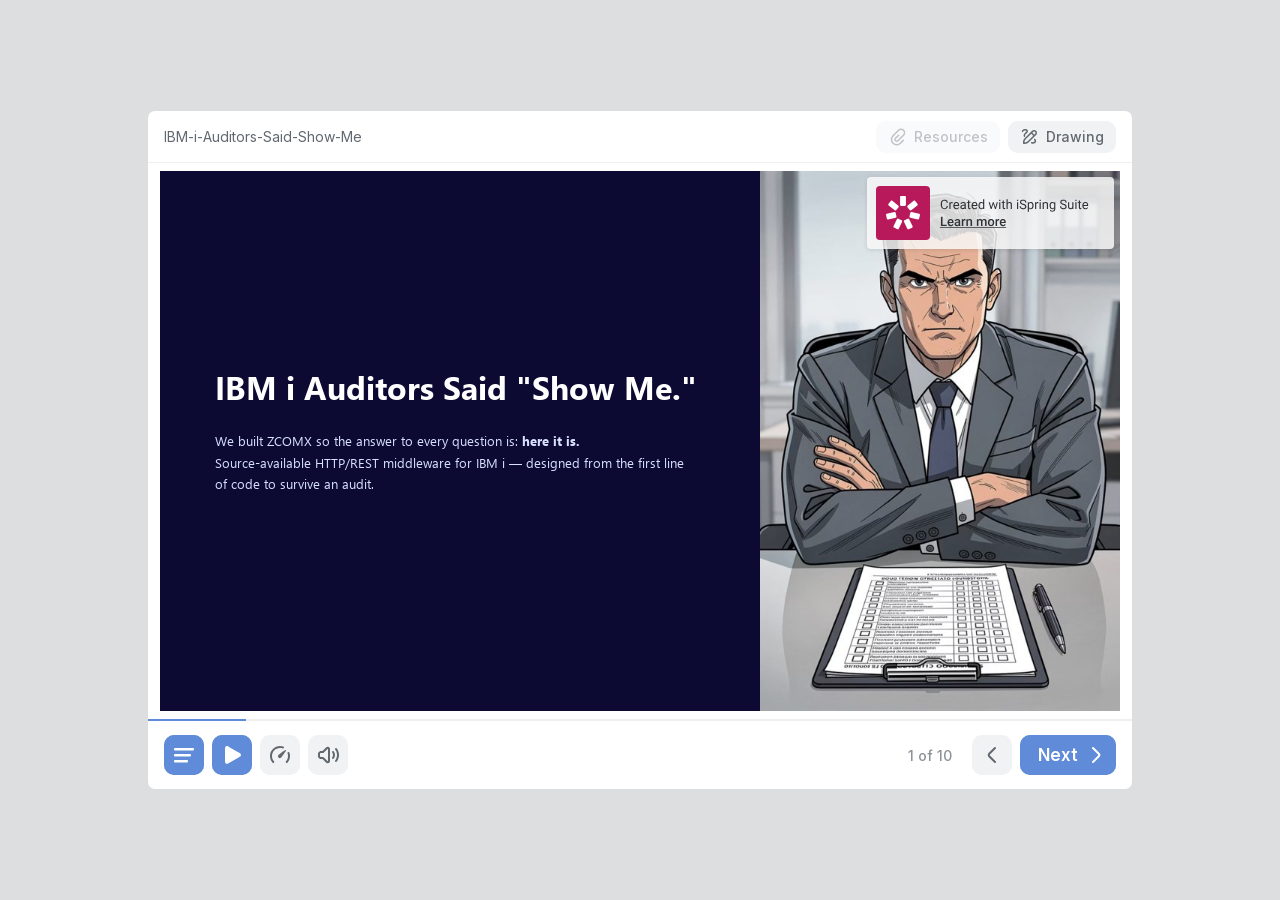
<file: IBM-i-Auditors-Said-Show-Me/index.html>
<!DOCTYPE html>
<!-- Created with iSpring --><!-- 976 684 --><!--version 11.19.3.9009 --><!--type html --><!--mainFolder ./ -->
<html style=background-color:#dcdee0;>
<head>
    <meta http-equiv="Content-Type" content="text/html;charset=utf-8"/><meta name="viewport" content="width=device-width,initial-scale=1,minimum-scale=1,maximum-scale=1,user-scalable=no"/><meta name="format-detection" content="telephone=no"/><meta name="apple-mobile-web-app-capable" content="yes"/><meta name="apple-mobile-web-app-status-bar-style" content="black"/><meta http-equiv="X-UA-Compatible" content="IE=edge"/><meta name="msapplication-tap-highlight" content="no"/><title>IBM-i-Auditors-Said-Show-Me</title><link rel="apple-touch-icon-precomposed" href="data/apple-touch-icon.png"/><link rel="shortcut icon" type="image/ico" href="data/favicon.ico"/><style>body {background-color:#dcdee0;}#spr0_38d08bde {display:none;}</style>
    
    
    <style>
		#playerView {
			position:absolute;
			-webkit-tap-highlight-color:rgba(0,0,0,0);
			-webkit-user-select:none;
			-moz-user-select:none;
			-webkit-touch-callout:none;
			-webkit-user-drag:none;
		}
		#playerView * {
			position:absolute;
		}
		#preloader {
			width: 50px;
			height: 50px;
			position: absolute;
			top: 0;
			left: 0;
			bottom: 0;
			right: 0;
			margin: auto;
			border-radius: 10px;
			background-color: rgba(0, 0, 0, 0.5);
		}

		#preloader::after {
			content: '';
			position: absolute;
			background: url([data-uri]);
			background-size: cover;
			top: 0;
			left: 0;
			bottom: 0;
			right: 0;
			animation: preloader_spin 1s infinite linear;
			-webkit-animation: preloader_spin 1s infinite linear;
		}

		@keyframes preloader_spin { 0% {transform: rotate(0deg);} 100% {transform: rotate(360deg);} }
		@-webkit-keyframes preloader_spin { 0% {-webkit-transform: rotate(0deg);} 100% {-webkit-transform: rotate(360deg);}}
    </style>
</head>
<body>
	<div id="preloader"></div>
	<script src="data/browsersupport.js?91B0802F"></script>
	<script src="data/player.js?91B0802F"></script>
    <div id="content"></div>
    <div id="spr0_38d08bde"></div>
    <script>
		document.addEventListener("DOMContentLoaded", () => (function(startup){
			function start(savedPresentationState)
			{
				var presInfo = "eNrUvftunMmRJ/oqBRmYnVmI7C/vmb2zcyCVKKvnUO52q03P9MgQSmRRrDHF4laRUmsMA+chzhOeJznx+0VevqJkd2O9/9gGmor6bpmRkZFxjz892jz6+tGfni3Ts+SfPT06efrkyZGPy5Ojp/bZ86OnT/yT5WTDdDLZPz96/OhObv7m6cujzdGT+4vN3Xa3P3q12lwcvbrafjx6uZY7zn/+lo+Pvi5xevzo6tHXwcvfc3nifLtbv7rdvSnBmWKs83Lf7YdHX9vJxMeP7jHIzX5/v7lbvzHm2JRj96ZMU/kfwb98Ncm960df/+nRDf7zR/xHwLvd/frxo9Wjr/+DFx7d3spte4Jyi7P87uXqer/mz/zXn//w58d6983+4G7/1+++Pbzb/cy77+Z3m5+5+/av341pjpsvDwcSebNi4vM3Xx/eHP76zR/mN+e/Pub9l4bxl+9ef2Ecf/nuy4O7y8/c/fbg7vTX7/5wf3D3z8zyw8X87krJf/Huu4Nxp+mvYvvuAIH5L5GI3P/o/QG9Y/ftH/1Zfr/F76v2+/VDmnn8aAfievRn7pE/Pbpsb/1z+zBeJaP4BvzBhJKX1vijk5jDkc8+HeU4TUc2mfw8njzPxYU/65AfXazuVq+/2l9vLtbm+D8xkfOHv56TQN5hV2Pz/oABbPpNd1fv38qTt++UVxivvCJlGdpFn4fMaHo8JviTsp3FZtHYzgJsZ/H6ERjP4uX6+PWj17vXN79fL97eb67vFj8uv335b4v9dnF3tV6sbvYf17vF3Xax/rDefVr8r/v1/m6zvVls9l8vrta79WJzJ/8+fr17tb3fna+PVh9Wm+vV2+v14sUPP3z3+qvvT179sHi/ubi4Xn9cye2X291Ch/P//T//7+Jivd+8u1lfLC532/f84OVmt79bXG9u1ovt5eJ8e7HGx/f3uw+bDxjOYoVZHCtnk8WQ1ZyOp8lwxv44+ZJ8MDb7kGyy6yNj/vyHx8Ah1/w//lDpQlfyoj486f98fVq5o1LRhv+SBeQr9ler2/W+/vRK33emfz7VP3/Uv5f65+NWbz6kmslZY/0Uj5YxmSOfnj89ehKsO4rJ+3ASn8nBcvIFqrFfpBr7C6jG/u9QTaUPLouu7mIp6wFiqcTzfl3J4nC9rlZ3smj351frvSyXPH5ztzlfgWweL3bb+7vNzbvHspQXi+vtu3cCVApUwtvshfYOSel4cTK+Itd369WF/v6b7WL79vJ+395+s5UhvL/dXK8vjrY3158WF5v93W7z9r5f3q0vVud3QnEX2/P79zIyPnmM7z85GGob0e+//f7/Pvn+ePl69/z++npxLi/ATavrhYxpc1nvxlQ254/70Babm8X2BuQsw8Srvtd5860/fP9vL598h1f+sJMNJuPBG2Sot6u78yti5v3q9pZoUvzKhavF+qfb7X59Uccqu2Ahj2+uPx/oqaJVxyQIObreyihlzh83fM36nPjgDrzh5rrdbfbrPd/86mT5u++/+eHf33z/5Idvvv3Nk9OT4/cXi9vt5uZuj60Ialj/JGNeXN7f6Mixp3Wc59ubu932mgtzdX+DGQtK/tf9RrB2vFheY/xHurxzprDa/3G/+LS95/t398IAVoLdm4vt7riyo/kdwDGHAWr7O+cELlv/bHp+chSeimjp82SOSlnGI/+0nDw30Zunz599gRO4L3IC9ws4gfubOcHTb19+iQVg3wnF39yB9O+uZJve7rYX9+d3bfderG9lSdc355/Gfn67W+06KP/Zcy+SG/xwtVsLT5FnGsH0F2yEVBdPrj+uPu37dpevHi9+AOeRLytxvL+9Xt+t5Sv7O1L2so0QwHdC9EKN+Ofp5nx9o/88/9dX3/5mYY7TscmACd6uZFy6dV9+8wP+vN/cbP5r4Y6nY9tevFvv95Vr1JuEm6z2Vwt7LPcBfgHoDsxhD/Dpq2cLc7S8Xt3rp09uznefbhvn+Z1sRz0n/9t+sf14s/jt0i2efPfNvm5a7BBB8u7iSEZ3d4hc2Xvrn+7Wu5sV2JW8c9swrftrdf7HhexYMhsi5lt+Vu7GBzuWOMp/e3n66uT7s2+WJ2RLT34S7C4X3LP3d9ujC0EwuangHdKD7MvNe+HL34L3vt3e32BdFh+FrS6AIVAHxr96y3++Xwv342K93dxgePuNrJlMZrve3/y3u8XV6gNp7j1HKdP6VzkSFjvwlffK/G9uRWoQOiHgRe66lcmt3s1o5dPi3W51e3W8eLkVtjLjOecrfKLJN5Wwh3zTyOf6U2dBvHUPgWerzJ2b7u+cAZWleZaj9UfhmRdRxJyEo5KMMKDn05Pn6WkQZvQlBuS/yID8L2BA/m9lQHr0/X67++P+ar1WMh3MCHfs5YDbbbgrzjfYlXs5T0UwESIVurjefsK5f7z4/RXOkg+b9cf1hZIZf6oS6fby8kAu2V9tbkWcmb1h8bGNgUS9X4Fi9q+/kkPwcvPuqF/F+YkbKBedr27v7mUrVK7ZRrh4u5ZTdL14J4e1CLrHi+eba3A1kRoWbz9xVsIKdyuR3x+3EcrvbaaP2/OrBViVyB84dYWUKU6tdx+q2PCb9R2Gtfhhe7sV6eATfvvmRnjF5eqcu/BCnt4/luN+J3tjjw9hpnsV1344fbXQyd3vVOppQhRGowOYIfhzmWrxSmTC92R3v7/aQNSRy7Jqd1fbC4wUkpBseSBLDg/ITo8Xp8+efPcY/KrO+m77x7WKLhgSEKNjWV2rcqFYvtoKU+cIvttthQO83y/+YfFMiHBxolIUWa4eXKtrVVhu9U6Z6/k5uDl+I7/W2Qv632/uKDqKOHMuK/GJZ0uTqxqP1dNKhb7N/o+LZ40I8cuzTzer9yKUvfrt6eOFcDthKDL0Lo2BsexAevrJj1efcKitZ5RWT7f97fr8f9RzDguC39+tb0AhTZva6AqQ741V2StX/cIWeSs/8BxVKX5F3i3M8O6+ng7v1++3u84Ob+/vOJT3eGLF1SEWG0n8nfPFtExPS3rijp4+eybcMCzT0ZPlSTl6cmJPkj/x+flz+wW+GL7IF8Mv4Ivhb+GLvwfRd0pfipr8VJS1FVjI5+yxS0abGxGySceiuqlSftveQQludlxCnusbQMQI7JomuMlZWFnlN3cirlD+64SJXUzaFvXlenO+uXsszPj8SlS5o6YsKbHrrpLjnxo+aWn1bgUSrGPbvv1PuYE8Y0valZEKQR/rDO+GKrV//ejrxX+83i3+tMDvP8mWW+On149+ffLD8nevfvj25cn3rx89lh9W13fjKi599+uXeqVuZ73y3fffPjv95unrR4s/P/7Se3/33bMnP5w8efbs/+xrZbhPn5w++c3y5Auvff7Nb778Vrnw11763bcynCf//vLkNz984a31ys+9+fXuDxRTbyoHrLRHprf+T5UJsejtWDo8BuTsu4Ect1fu1s6qG5yJUO/UcjDXteWX8z8eq7Q+/+Djxe93W1EyT+swceRc73Gu6yCO25V2uIGQ1zcyqPP1xWMVpC8+bPZkbE+qdUlYsEiH8vntfn/EL8+I85eQpB4Iolq/W90OJjzbTVRylZOLon/d8AJL193qE3YQhed9Y7bCpa9XkBooLPMS90ydiTLiv3OOm419Pp2IFuyelqdHvjxZHj2xxR6Z5ZSic8sny6dfMorFL3Lc+As4bvybOS4Fisptn1BoeMhvVcr77at/f9VECZVqsHjfPH81EyV+juHS6iGU+VHorLFbkvrPsNtGkjCHHS+ebimpgPhojV1tro/OaZb5erF+fysULJ84UM/+a73bVomocVrVYSuPHVzsqxlrPbzw7ffPTr5/1X7+7/Lb6euvXv0gLPMVJvIH+f31o4aKzfzdr7/6LzmuXn+1W0MkFeG6veT1V1db4Vn18r2IN6sLXq6c6RnfVldlCHt6ruzWl+udKIfEMjc4VNi6s4HMut8uiKrGxHBBGJW8RU1o1WA2E+n+yncgI13UO/UlkHexfu37qiKsoUeo0eLxAOs+72I1SOfZDF/ykygM66P9J2GO7+tyUfY/F7WB9NOnBFviHgqzUJzwQ9Ew9psLnR1nqwbW8ytaWL/EvK5W1INA+2RFK+oxl5uqk3yUnUFGrqrY7oNI4hiR3HpHvsq3N86Gl0GXnr1gpeOAta/efvH3Lkw+n5bP7FN7FKZ4cuT9ybOj8kQ07bx8mp6d5DKVXL7A2tIXWVv6Bawt/a1K9rLJiA8MzQ8520zqUiX4nqR3eX8NRgL2gjNY98QDIWAlnE04TruqJzbsf/WH29UnbOrjxTeiU8BW81H4mGrZ8BnIz/yB4yApV6Z48tnArlc4L2ULguROv/21ao84akG8F/UsV8bMvcnNyzNcNjW3imjfd0cwMdK4dr6mxYy7qI9IlGZhuLSxrXbv7oXmZXfU7UoxRpjrPyxeDTvhTDcWwr+XrfK4Ko+Lb0Tl3eudi2+eKT/vympzCtAKRlPpbK7P1nd1qea/Qr573IR7vgTST5O7cBiJcHErM1o3tO+bpYIaoazntX5Kvil4e38Lffr79f7+mtbUV3er3V2VSNQGiLfjKpXJx6ro76n9P9bv72bckZQjhHiuH8R75DjbQ9KrDO+5TIpmk39YnG2216u7plB/38hm/1g4jxyN5B0f+j161PLzl+0dcDthXheK/evrT+pj1BN8xhuvhOmtb77IBOUde7I62APPr7ZbGGxhad2+a6yNtwzylJHQZP1YbYfAxervnK+Z5+4ki9B2tMzPvYhs+eToaX7ij556m/wyJ2uj+QJfy1/ka/kX8LX8t4lsWyFZkrys/okcQovZHvlcT4bC8GFzcb+6VhbwhfNsXJiL8TS47VS3kZfLCxZq6BGCgby2EZUGQ8A5+BkHXc25wuPqZMS/QMdbHIfn291Fc9qDRw0z0vrrBaddGUTb35fb6+vtx/0QJ9pL1a9IaxG89aDfTWNV7Ttz9vU9f1MZV5lmVcMWJ1UiGvbSV8I/qcfBUrve0U9yvYFcOed7++o/ecvDnyy3eT2oii3+UxgijE//+Nsnv3v2r9//5p8ew/Mxwxn8GTCn3lDKkT9f61za5F/fW1OscoD67zkfbL+Nxe4oOBYxEzSzqpK9iuiKF6zEy9VO1s/tLkQhpkx009wJ46hRAhGZ+Qu0I4+BQnTx/s45wYk3T54/88+O7PTUHXl78vzoiXfh6PkUlyk8Wz6xJ+4LnKB8kROUX8AJyt/uRmg6+0s5oa7/iplsaPfvcefM3Y0z+1BLk18eanLHqitClJXXtiP848FvSmL115XqGp/wobc8gbhFm1/0oxwyq09CNFWbm0VDrGX/yIjOt9jgcn6pPXy92OJn2VLvVreqs5ziBQtDhqPbdUn1cVjmmyHwcXVZPl7M9LOqv36nSmTXFuBgoVnw+VArofD+hD+d+XSd4RCPx8Jdul//UJW9AdO8W+9ud2sN1xgxBWMylrcqV/pWzTJ9iRurrKqyzriNQ4fWeAKsUgu5UPWX1WcyWvXH6oc6aRzDzL+6EEbUTandxF6VN/VVCEuSmd6LoPbqu2+f/uuT3/1wMEV4o/aH0wOPWF9ertU38pAYhdSqfwqaHriZteXz0T0wbfEAgIcW1gASExhg9ZneXQtOeCjM3Dsi320uheWCSAWT8EvpKEFnVd+klvlhfQ1P1eKPN9uPImW+W0MR0GAOeJTuhXXLzX/vAVzPc7D5mT3Kz83TI3/ilkdPT547EXxMTk+nXJ6H+KWwv+nLcX/TLwn8m/53OJ4qQ79tXu0Xekw94TE1AokQFEi30PV6tVMnG9f0lkcXA3Lu93JckShmQrAu637xVmhfOZ8Q6DVDD7ojb7V4e42Ig7fbn8gfFudCkZC6xwbpHAH3f8QQ5VymH4/ACAP75u5BbMBWPt3u/KThS4eBak++FEPW/t2ilfhcDWv5POxELeCMOREmKdgasRLV3NJDX/ZUlD7N9s0sWOvQY/2q+nA/85pSJoB7r/s3Kzusx4Iy0e5lo/zUPJgzX+eT4cOElZIRJ83217x8eO0Bs5YZDpv3L/DAfKZ9nm7fybe/GbJUEx0P3a0HGuziUA++pWZI2e1xFbbqrzOpDxEmayjn1ZYGelXRa3UzglS7B/rBOf9/5AilqPBpe/9/LX59vbq4Bi6u7u5u91+//ur1Vx8/fjz+rxWY6bEQx98Zr5N/vcXz4FL/vP/wbvHT++ub/f98/Qjz69P76I63u3evv7IyFuFjH94Jf/i4ubi7khttiJCJ15t3V3cC5kkgnGxPtz8JOC2mhdyx4M9yyF/Lbzeyf14/+pfXN//8bnF+vbk9gmYiv9/vrv/xVxcrOf2yuXxzmdbrN768vXyTgylv1uXt+Wp96c7NZf6n9rS8UBhQe/TSmdWlc+VNvrDljbdTfPP2YnXxxuUQsnv79jy/vayP0l6M8XkZ1qf6t8/Ip/mMkhVo126uc6D5oYJH29vVuRAdpnuc5cfXXx18w7j6Ef6jfSX4+UcIPfzIr55mU8LT/kbV4PDF3f31Wm6Ab217AZ2EePzs1wuBXrp8bHzxC2ePi03lBeDsX3hznE00/BumtPT22CfXb1t4/HUGsE/ZDhj3h3Bm/fGUrF+236079kKli/Ye6xb11fLP/rX68TqmpUvHwUbcsZB/[base64]/vO8Me7uARqTIoL7ytOiGELOMioiZvseD1ZF0511Asfj31wZikL7HNwgEMBatxxiYITgW2eLOBss1l4mU1I4Qx/Reo9ld8njFrIbSo+nuFvXFrMwRtQnnfJ4Wk7BXnbdFwMFqa9bTpOeSJO/OQER+V4ClMATiaLSWS5X8kqeEyiyMLp5uBkBM4+mjP8zVM6PcTNj9hzoWSZtODaC1kJiDkJZJTonMH+4JwSYJuE2Dk3Z5dCfUJthJ2X50CNk4mAg0xGPpZDCUCR8fZUqCFMfhHcsbFF1mOSocrUBU5CDiAW73xZBC/rEhKoY4LaIHDwIHmBBbGEsw2nDvfJVIK83YFsBBZcEk4uYXDFCZEGLKB8F1vGCFkJbL3lHkmy/AFz8/[base64]/kwpeCk/I1ydu9oJExE4FlkuTCJMXB++zoNUczkVnGTQv0zV5LAMIArPx0KIRNHknK4HUYgFEd5Sd/OZrpc7ld9LTLqrdU/b4JchCf2HwjlPlqSYZM8TJ9nl8TbZ1T6EUw8iwi4u5KNLgScySmHHCW8X9psLcWGycMAHuCHVeQO2X48FrFXSY4LHgiCpyAYE6wtekST01I8FIAkr3o6FIGvpYurHQjBC8yH0Y0HghCO2HgvByuWc+rEAuAhDbseC4NoLlvuxADhh+HosYCmAc/K2wI2ecuI5MNkclREoL+O5INix2ILtXBBsRGKvngse/N+lfi4oKdh2ogIM8tp2oj7A3Y+fy0wzYYYCSgYarVP0mRdZxp+MWeLvJAcLsOzDQsAo8+EaRPlZYBf1qI42F9w+FRxnQf7KwZHB/wJhD44hsJUBkT/JubbMVv4KKeJMLzI9gQ0kDifEJDSW5VAVflXBZRbcWlBAvTodO56ZkRS6SDgHQGHCf+SgWArsvfAjgaMpBtcnQRpg5+SMTRkcB2MvQp8CCYvmVAI2XYKQVIhCg82XuPCKCXnNMiXsXR4Ek5CPgKkd9Dg2Oiwyk7fuTOhCRCQ+pr/[base64]/[base64]/CZGcxLjJD1ahMJYgk+G267KEk/[base64]/E8yD4iWOT22W/[base64]/[base64]/hCCkiWIsBpEog72H8DcEOC1snQdtjjVuQSyMi8KHvcJx4rIeOEFRpmLO6vblKNOltsyeMdZlklXSE6/BDhRqJS14N0U4qCaydQEFEabVcMOhG1R7gkEijwK6UhA2aEZCE4ibzcMzBGuGIEwZ924LjOwkW+frIjzAguDUv7ohUUI7JK+X8R2o5siKL+TvQtYDh0lJ+H23CRR+amoBySn5JQjGXmtgJHqvCKY1AUxBVYj0chxXTg6LSJy+wEMWj+rtL/[base64]/clljtfir8BBtBpyMm887pfNRVFDzluOrxS9niEjYHwRaoq814nogvE7mIzku9FxvsX7zlcPmO6PL0VtU4bkoexw19iy7L/KXsKWJWxJWCnLUQbYG8Ihi7YOGDoODuJs9TrlGRimhEDNNGEzkpCNcG/[base64]/aCWfJqbHmBU1HWQl4OjNqpn+a6Aio91OuyYj52Xq8rnjqvBwy6abzeTBYDVkXSK+wVx2BdS8BRpytE6Xk9Kc6JrA4bCMpCdx5rsew/y+ZyU9DbEjeTHIyZcDZRN4vRz+Sq8ePYB1y4V0TzAd1yX2VhDBCCMQmsHP/qWzIUJ8AxUpiIWAzCjlvKx0nJO06mfXXRtwe28OQWDzaR7qqUKSmC0k4BZ9qGRAt4AdxHUQu5JuAc+jvWTBQgdS3Akok1pMxiwTC5C4QmeH/Cli445wPfmyH7gCao8ggOEjhbhqVabQbYtaQh8mUL632na5gBs8ftIgJlKlRKcQE4BNuGPWMGQ85cdhgSU9T748Slc945fX3m9WANN1l1u4iSSIIv2LvAGZRdDL6y1eIjNzG1wKZBYc+7ivOiyBG6tw0mMk2O/TrgoMs/CQ8iXCkpJxHwsCSTqlzUwADbRH0xiKilLM5xPE54lrLEQjY+wWlBmsjUwXKqz8MYC4ONKAun3CDtECCdGn27F/2LdKq4EpQpQRUlexAQP5atGrZ8+1jgZK3PZQwOZ0TS3WmVoCNEJfLbUM+I4AhHhXlGABZW1s8IwNSE6iFRaMjvkjl4TBmiORQHDB4GXpKRbHyepzgKBJyyCuJQkIXNZWN0g9pMJglVjKctRA7YjfTsz6I+4rKc1UHP/snOYWFLvF9hyBKG10XHICwSb1AerEYBGgnwOR53Fppl5HBAHRBhcIjKaE1U36GsSyTbhdICGwQ8nJhrjNxSE9QRoMKnJt0DMwHWXIqknkSJQn5t3+u5prIm4BeVL4BBwB6t7FvUcdjrJues3CATi0NNr/fhAdCx2o9Fm5QLshilgG+KyA4KIDwj30gtk/[base64]/IwIWwVbVUmJnj/VOpaHN+0ZaZwiWP4Q7bYsNZXX6hByOUpJuQwzQwKpg+TINjNnXtGbCfcteeAU+6etSeZUmOFfn1FIU0YbryDNi42JVnUcuOIYo35RlwSkN5Bgz9pynPgKsXk8pzhx8oz/[base64]/IMEF7opjzrnnBdeQYMM11TnpU6bFeegZmiznRDBllgTe/KM2krla48E3ahK88z+EB57r+r8txfU5Xn/pmqPHMU0XTlmaMsoSvPnIUeqFSeOUv1M1F7BhxjV54BFhVEqDyTxuNQngH7MJRnsp16fEN5xpKZnGbXLcS0rjw3mm/KM+lFlXUqz4CdjofKM+AqNFJ5JlUX25VnUr33XXnmrgixK8/cNXYoz9xTajak8kxyNkN55vhU+VbBCONv/N3pfEAcna/Oua5wYVtpBDp4OrNy5sqWsQZ2MCocFkKpOz28D9wbmgUFfW+V/[base64]/jfnNwbul7EsV8WIX6d4QuLQ7eNg64pL2Oy+n+lJNpzAMEGsyyTRMRNM7rtBl4hTgSbk9FE6POfF4qGlVQhwGGaB7UCOl1iCpcIjeu6gpSBuCBwQWmzhuVHBI/TM9+ow5uHGgklXro0OLtlbogP7q46NTnoZP6QZ0IHrF22YkX/muv1KseK2HGfnG4AbAhROryalqUnXBWLyxnv8uW0GEhWKTF9HEW3nU3OeCs+kGZgH6Biw3NkaZISGpbnKDZC2ytaREFvO6VH2YZB+FqzCuuFN6fq/EuxroNXOl+P8CwGTW/IGB66vr1oktWtVrAvmrB8AuSHmIZWqnAWcnNQ18hI1HJy8JOZ+kZ43TBNgHbGqUCtJEalZh91EPcRH0M/mdHs4XexkgHA49WUaINPNsMDgV8NKrDttJo0VM8wb8FOKk1LU5K4tXo7IAqTlGN1NbrjK0bDkLAUzUF+qAYTVFlNuj/xKjayQATo0bFpHpdViTNZIa6YPL6ku2yLyhn7Bd9wcE3jB8EAUeMV4IranIvibuoEhTka062EpwKQMtOkJCPvBJcJVgT4+IBXePEgM9fD0BRHORkQABSWXSFDwMrcmJALFEsysrIQYhYAmoxcqggTqCcPngV3i1jVR6Nd/EGp8QjY0uEaanWd8Qc5Sfu//F5fYW8i4yxH7wyHkeT2RgnKFbGpSGkfCfmPOlPs0fxrqktqY4L2rbGunAMau/SV0DsLJz9VF1F3iZiqbhDLMkb8epE+aHr0XhHhFg9VGi9BfcKJ9QQXGdAqAMWIpS1woOCT8SqwA4GGKIUUCJiKe9HTAtiUQp4j8Ah9tAUgHCMt9AVfBcOzXEdVUf97PGEoKzZ66HGhtnnofrPh9fhOvwOeyjU7fEEcSCO1yPAuORl/3yC+zgt+vBgh8bx0Iav8LLNbnbZ1QA1fbwip7++Iq9/viNXR3eAe1kMb3lKfWYAcUKjxo/V0/uweghEGPYPBkeGYf9QeNg/GChohv0DwZZq7lP7hzdNsVb7h8DVTqX2D48Nb4f9Q2DnZ+ZFDb4c9g2B47B+AFKbWL+aVAxV64fACBzq1g+EPZowrB8McU7D+gEsVGsIrR+EC60fjJuMw/yBV3s3zB/8tBnmDwxNzSVq/uBEhtSAeQfTZQqgbX51UiNnM394+G3yMH/4qdkh1fzh63HVzB8Mnh7WDwGTH8YPXeJu++jgA9MHAlATN5r8jB3vHcKhm/itl/U+V2guRxT0KW6jNgr2BNWIsLJug7McsPqfHaK58LxRiZI+Lg93eFSfFzQ1RD16lbcd1wgqljqpYDPxnvq65WkIVAUc2ZS3IRACDrE6WKA/ClyqsQCCC4PhZ/K0h/[base64]/FAPKecVa9Bfe64xoeqAfLgPXgwYPBjYMpIPY5jYNLYJPDONgQbRzKOPiYZpDGwYhoZbgSZ9dLdrPnwSXt7P3YObNzGXCej6/Ddfwd5tHTHm8nU3t9O7na59vJ1obXTr42/HYwtunNrhuNOe3PT3pS1fdX9PXvd/Tq8A6wL8sRLU/SKsMvZ7CQtTwAmG44OccyQRraHY4S+VyE9aBoNhS2RUR4BRXdREKM1YSBoFMchBGSbFEJFb5MgZ1mWzHDCDDTZSxcT7KNoohewQ27lsCuRr3BdByKep7wVeFqAmpAiePUwd00gC7DwhGEi1ilcifHgYAwC0LWhk4NeNJdMSGgxASg1DfH/BJw0D0WLdSWAByaEYWAJAKNbURYAMBJeVyGBmKYeaA8D6x0BivLbDD8Xdh0fJ5hsD7YqK+HRJUZAML3gzdCPIcDlMPzXPiQsj6PGGqsdOD7M2QJ0jFfh1hrUjmXWUAoHtwFcBYL7nTP4HQHFGeyZZzI6/[base64]/ejiQBzAZiKGDYSTU7cAYrM17OYJmsvs6qeFxpMzfzWYxKOjXkOkPe0tHoaYZECcB0azbKz2pFgKiS6+T0MHPRKTU5PVoZ2ULkqIYfilHkaExvmkzd8hqWi3B54j6r3b7APq8spOhJDktjYzka60FCmEZIJECvprqIEE/[base64]/aXmO1Ppekp2OBYxXvV2OASfcx9o0AhT1LgPkm9BJrpr1Zrno9Lx5Jzm4EDi56av3oSsTCGk6pTmLoTzxQ/rXUN+s+6Byag+06+XmRZXeRQ/Z2M9atUwgjB37gvVcCIIvrFAGPu8V648qVtVBBgltSoJFNiCHkgKEB2C6n7QyuBXgM1oEtEveliGh+gXoZ/Z0wf3ywvSpO7rh2bY9nsz3wJWIUStu6kKAc36m+CECMM6nMCIzLAeR5g1Z9blCIaTh/U5Qi0xwzodkYdphvE6ImTPDNu2wDh6+yZJql7XTRKT6urjKgM6oSEDi0K6Gj5p4CaMUS2yyGmFYhRjM+AHlbfCcQ1Et5kvx8ZWwwAWC7DXaNVUQeebEsu77TSzT8eqJiDBw+ntk8ablGLsWXVPLPt9zX3B96Th3uBn0nB/cBRxuEcwyjS8J3US3btSJ9m9L0TCzDsT1erZvTdRrabduwMMBz+00YhtHYe2ivUxM+8R1m/4lrC6LgzfE1ZfTb7qmgJ1hOG4IvGMKGolrjQcX6mG1TXHWCPO5jhrxFv9ao22q9ftcAtgUyE+4HNfXf+Zdl5AwQ8zsMBW8/TVTAzYDCsyZlzysDLHTOmlW6GBH72uVuoI71oaVmzgU0NP1codIYPaYQUH/udG9FhF0abdRqQMp9n1qEpD045jZedNd45R3aLVhh+jBus0E7/ANPs0F0DE+eOHhwB8RpVfOhCU/XT3goBJz3v1PpBWZ94JwM42O80Z9kqkkBs0nQep3DDx4bU1rtxFpXkG8jcTIYhcg1YopETEKdLahOIDnKLG9xVbt0Su8Yf0ZMd6/AVNkyFK1fMMmChtLE2vZwbU9rOkLRkcg8Et+5KCJZa6JYoyDk+9qpKERgwuO8l4zXlqFIWTEspMIziUZqCUUgkSwkyuBFqGH+2AqMH4XQt+aBljJkE8L+PQwC3GnD64Fc/CnFd6xpjCtmeMAbaa58GMMcA1D4QZY4Q1EEOJTeBJTSlwrZmEFRlJYYCz6fASsFqi+mU3jZwxwJOKwswZw/[base64]/DwpMoOiK9MpaRxYU7ZTYsrj/HpQv1F9Hr62mb0MSdhTmX0enMPMhtfhOvoO02DUHm/2pPb6Zm9qn2/2qDa8Zq9qw2/2rDa9fl1n3x+vyOmvr8jrn2+41cHNES8LgSR6Jc+SjS4ZLBdhLBmylb1shIM79Uk1M6nxHgm73g7jPeE4jPcZqSVxGO/zpH6MZr1nEvTMeo/X11RSWu+Z7W+79Z451XlY75nwO4z3Gf6dPIz32VI+7db7jGyIsQ0yw4/HNkG6b5ptE+b35mG8Rx67L8MShUIHZma8z3BFDNt9hsIwbPdIa1dxSm33GQ5iN2z3SGtXfqy2++wZqtNt9zmoxa/Z7gfcbfcZ9WhmtnuFh+0esNre1XaPDGWVZ9R2zwx6O2z3QIB67dV2j8R+N7PdZ0fTXZdPUAcgz6zzwHcOQ77JrJ8xu25wqg/rfa7B+816j5T6mq1C63027YxT6z3IIXXjPasWmGG9BwnHNKz3yB5Pw3jfSK0Z7ytlN9v9AaEL4RdNROgbBFl/Lp3V+PoKQnsRTMjUkB5nqM0UeGTwOBKE4A6eYA9Gup3W2hKV3/I64z4zdUeDlFMPyMFci/RUqCcsyeN4FVZdB3WLMyuwUVZwCRBoHpdRQ4lwTFZhLjOLswDNGWUoCPNwy0mDGWHNIpkk9TKxZhYwB6dWBjzRJooU6sIyJJnBkjkiCIFlSkQ2O8V1an3ZQN5DhrQWuxJRsHA0k8KesY3IiMbkIBtDN0NGtBa/igjBxOwmLXqSUMDGMAPaNJizh4W8XweyXNDnIcEVpn7x/YzIBXITYcdzAcm/WkWFNTe4FE5XkvZSZLJmenYjkj0AG/XFOiSsdlg11zPqO1Y46SEBgZVGtTs8VGHa71XzyYh8d10vErD641RtArJVB1C1Covh7FC7kMBedQ6qZSwxYIfaVpeja3VIUFeOq1ofliPMMtBYDWDOJMlsZ0yUqWfjOtA/Czgs9AIMlZUZ33motMB2dkPlBdbUwqoqMTLKa/[base64]/hdtaVMwbMHHaKuhCqeGnSY1bfejTpga6pKatAh8KAxohp0CDaYywg6BN5qahqDDsGIpjiCDsFWNR1Rgw6xCtPM7IjSCzYMs6TAzIhu1wvzIUbQIYoSlBFzyCIEfsQclhoa22IOwYfUuMeYQ1CYphFqzCEOlOhHzCEo0n8h6LCwlNdQ6/GcG1p/qQE31SgA5jYzGWAMtXQHLQoyxqwWBrU4YA5qgVCLBHhtZU6VNzhjhzxRenxZlSdKE9CqvFCOa6WEKk8UGjjG9dwMGmpvaSvW7DFtRZu9pq14s+c0imj2nkYxzR7UKKrZixrFNXNSJchmbRr0SmPUIVn/[base64]/bNLzKGJ3qX+pVLqyqOLzKmF1x3auMDMYaVUgRChmMZniVkVNcwvArI4PRDl0XqHfDkawrVezsOgRp0x3LShmuO5YBx+FXtpM71tALuJUBQRxsbmXAKNHU3MqAUdmg+ZU7XB3LJFsXl/VvdyyTfBG7Q8cyidf47lgmscbYHctKrKY5lgEGdfTSsQzYKkzHMjCSR62tjqDmVwYC46jVBTjWEmQqZsBDV4ZfudAYMvzKSNq2fviVQbw5DMcy0qx9GY5lZKxmMxzLDW6O5QGrYxnPq9RVqRNmSNsdy/xcGo5lDKcyPjqWkbZdqz9NSj4mpuFYxuw0AU8dy5h9tMOxDOxo8Dcdy9zZGllOzzI3vtrB6VkG8msEBz3LJLdqbMMJ2BlP9Sxz5TWEj65lkl/J3bUMuKhxjq5lUJTR9F+6lgEzXbO6lgHD3tVcy6RAZWR0LRPO3bM8QDqWG6h+ZULqN6Zfme/WgoD0K3M3aAZvSXr7lE33K2PoqZYFCZWHBz3k6VfmzlPfLf3KlrUOYvcrk+dm2/[base64]/[base64]/I01k0vFYd7cpejftUVBuiIPYKrhMPONlv0+j7oBl3YDSE1IBOxNmGwPi0nzjwIw9v55bJMGE2ELAUbkLcmK42KWWJQmTEg8TtJAdTTZZWgKqsCHSktdKi8xs77Rd1fcHtC7Ej4RW4+ZOC2tgwbOzPcRbcK9Vb001/M9gOgb4YHcbAPItQBBnJVNvRxgtYBguuqiGZGwXhiiHVNxZmC5giMXjeZbln70f9GFn33eawdlH1+E6+g7DM9Afr36D/vrqV+ifr36HPrzqlujDr26LPr3Z9VoktT5f0dPfT+T1r3fU6uAOMI+lgKXSfZaeIjxUNs9s6Xgb7g9U0Fp6ikUaGbLqq++5wj09xSLtzKaenkK4jAIwgGuwFdNTANvoe3oK4FpXQrcJ0ty02DDTUwBH08txEE6+J6Tw/[base64]/73W5tDXjChOfqaMypYcRhilLTnMPEpbchqa/8LaHIBVt+PRBiSkUdqSKKoVl1Gbgyhs6TIIXLKGYmAzBgPjzo/SloDz/LKjjNlszYBrtgxt0YBLyr00hwhJss97ZUuAw9ANKGnpM1bmAJybswtKi0VoWO6VOQAz1axW5iCcXK/M0eHDyhxAyeR9r8zBMaICUK3MQXiEHHFOxYy6loBzDVzQu9M0ClsCDupxY2kOwDWMwhJ/jv7QZvACPlNNn0Gi2wzfFSeWBQ/G9Sqf1tocgKMZxTkAOy26yeIcgBnoWYtzAKYpuBbnUPrwvTgH4BpDhOIcAGOvfaK0pSFerM1BWEtLq71pwAe1OfrvWpujv6bW5mhfqaU5OAY1T7M0B8eYUy/NwTnEXplDSXrUtQTsNYOepTkAJ42ZZGkOknitsERJyOqZ1UpvkOfEXseSS1A0mLVed8daaYDxTI3kW2UOkosOj5U5QMXMAa+VOQA7Da1lZQ5SddWAUJkD14sbZS25KzSkU/VX7BnbC3NwRxXTC3MA1vJSrMvB0aVR1JKDb4zd6WRL8IOjzvntjy9bHXh0WRDJ+Cy4F6xUn/1Z/elFveXHlygULuI1umGkkPRenEglnNWfXtRbWFg7I6qKjVcSSjA7FKxRcAH3BDAtINoiAEYkV0B5vuKXGQeeIZwQDJuD+oMDygShIHNgbE6gHp+XGRKs4xwyYi/hpUcQTTAM9c8M6bUAjRFBFk5/NNkJdPCwln2ADTeQKw0YDVCEG52hL4qP7KHQfp8QJ8X3sAdJsFoCn2FP6KeR9fZiRRBAcl7gHBDshA4k8AFiClb7RZANcIqWPUBiQNV1lIyzSXuGoOA+w0y1RwjiKHLUyoZIvsP2hkNo4u1agpof9Q1m/W9I4/06or9NHo/TSl/[base64]/k3PQmB+DoPazyr1L9vvgXHp/A5YdoCJf+Iw+Ti7uOg0uM9RG8ZyFDQP1r0HOKC0VIAZUjRo+iXRnwkRM0GxYrhzGdrJyu+Otyd5jkhFNVzsdHD+zC4sDjBYM9cEnL7CXDPUqOjXUW1NP8dSmo0m8L2iZG90dAG4RAwHG/LACaNF+CM0s8A2EqdwDqKRAt/mSdUOlfuCpaoBOjaIHQzoJZZYFx5yK9lYjHnJuu+ZbC1CBcGmg7QLNog0HRAwVIkAU6zlJmakfGBgJGcDX1PjqQcc98eXBedF4eii7DVsE+Fedtl+R1ozHIWAJ9JtZjl4NCdStpVYdxKMKmkPKnA/[base64]/yIfA9NArw7tzeU47aItu/[base64]/DROc17jeI2QvwKVklOoR7QRAKYQ4WpyX3CRqWP+DDyipt1o1piuVlIRndaKjxDd6JuAIMdpp4f9J9FiIZd8qJU01W4cxuAe54zqfBFRAI2Ph4YZHbMr+eEAWJx1neH56gqOeE9YaV4I1KhAGDRKV5RA1wsJ4NFdCvh5MRARLri6CEwG5/[base64]/rY7DlIe6yv5eVDPwBZP3uqsLFajl7PZ89SrvB/[base64]/lwWH1RI4WVcuE7VjFAK+VOap3j4rraLsJ1PU1XJ8V+kHP10uwyM40Iaw1Uq+iAtjgpcUCbB+xZy9rSd0uxIdrFA9oCsakFjkpPNiBUFNaGJWAQKuwWqMx/cKs+Gy1x7VCfbUJDPkITy2YDVJ2OBYrR8ZA7yTFlZULzDdKJ4NnxdriHtYOn4fWoIgVypxb6dY5cpM/CctCm9lskVUNMVX11qjDONB9reg78iVkRx/QceN5U/qqIjbSiDrwnHW6/jnhpH2vWwaQlPtlj1ms1ZnAprrLTKs9Wl8mlojB1tcguslr1WdXnlEPs1ZopX3HymclFkK+SFmOedEtHLSpdGHqKPVRqJdwKh+h0DdExFiK/nAda9zsQ99ZGrfvtVZUE7gnDYIU9m0KdvC4FyrtoWXDlGBDdWRZcNQSErmjB8+y6ZsuC6Hq91paGdOkbrGvh7Ox6YAluahC1EnhQhjWh6MCkSXIYDiMCJ03oBTYi67fDs+O6YgxKQT8PYMez/DAr5nP2scI4Pb12ZeD9UTlSipVSK1lPNofFIZlrRVpE8LApb1Z0G5ypfmwZAyUpnD64VZ9FDmLbMgYmpDj2TIMRz2208nRUbufg+AGcFJOlGL2/qM0gZNZ1DoyDpxlm0tKjTq1AxSOEGqVGvW4arUkdWHOYVp5a2tSokqLJOgKHaViJWPJxGlYkFk4Ns10DB1QMB9cRBNr3DRxcteMw9w0qViYz9g1qtpas+4ZVrzNrHvio/RJZATPz+ynWmrDkpijQhxAteF6UqTjmNcDz4nJTBrXAZjENfwPONMbpUjK8bGwdhXXvIKQRsKl7R0tqVhuSiGZaWLYuCLREwCGNnWNSowfdOaZymTQKEZfsx87QyrN947DyrD24bOYbB5VnlTx056DyrB7dtYKnpgf3nQNyqKo/d47REvx95xhNR+07B7Ba7XTngJpjHDtnULfunANqB/[base64]/7TiT3g8HLw8NkO6AQeikfYwYJz9+gjShMPGPYiCE1fRTIGxjxrAm4BOMzYbrSm0rAXopYK4n6m2ykrRhC2cMkel0wKCKrmy5C3iq9Ez6hlvIz+gfXiS10Pbrrt6PXqBcQX0fmtdqNV61NXmsJFc8J92dtcBuUrNGcsb3erwsAOi0pHBQg/IUipbz9XU/BETO0bGrVmym1Q/6Zj2MQ3JH1VmN2/NFs4uglRRSWv+dhcEsGx9zZZhRaTXrmyYqrmxgsRRfO7YA9rrSjoQTGMcMwpjQ8aZ6FQryG2yEJVPNToFgUrOQTejcw1Bo5d/oZ24YOj2TThH5m9yM5NkOeHa9qPTcny9sfjbeXxgF0D7PvHY3RgcfpgoeOnIGu7o+MSYQuTFvR3V94AX+28kMvAFOtqN1gJ4cvtQUlvp7YCM1fS1eQysJ0t7rZwI7vIVlG0agyzQt2iih4YIJ10k0BbhNEgqyJxvQMsZQoLOijKYGWzN/rKbS0TOGzCCGL4emnnMFcvOjccGQWdKvJhYnGQ/j/PCzl8NpMD4dGUA2RsYwvzFy0lXsE6tk1+ddybLjpZJtx1ul6o7XQ+rXIsxw4322ION3ZpAA9DQBMBNSQNQkwWdM1rvhpoHFgAXZrJaZDmxuqfdno5YeoyiAe4WzwCmgQVk07XEvsW2SukMn3RGI2qGJv/ByUkMg/QZ9ORTmhkC5j/n1qP6MXPcPUqfH27HYfny8ULIdYyssvDHGXpgrM6bGDsOzqSv/GqgpPJE65gpL03S8dvABN+q/07PT3kI2htyy+pWqUi/bKGjsxTHMUUbdll6fd+onK1O9n9u0sy+KCyokR8VZ1lPFT6gQbLVfArl8WCiKh1+t86Tqd+MS5TC7zqTS8XhiybPxdqx/mn1d6WOMjuQzBh+bRF4np9Q3Jq/UOZCjxDuQ12m7IvdgD6B4M7umzS1HqPodsD/iKCg+WXP64FYt223KzHIEWM9fNR0xcCwO0xGDbWemI8QUpJnpiJWdZqYjRtDPTEda6WmYjlzopqJ2fdLzVY0pDNgIw3TEmOs4TEeaRzdsRxpjPgQ+RlTMbEcI1HIz2xEQEmbGIwRp5zSMR4D9zHjEBn22G48AQ87s8miDq/EIcFTzH41HWul92I4Azi1leL2d2Y7aejXbEcNd/LAdsaf5MB0xWDkP0xHrZs1MR4i9mytjDBCZmY4YLF0Ormc3sx0xJcEP2xHDDP2wHYF63Mx2dEhdqBo9MfKxnUWuUF5uZ5HTuP8W4mGY6u57jAdglEVvMR6osg65t8V4AEZQbAvyYJV2X3qQB6u0K6cOFA4iY3hakAdgNNdrQR4s2h56jEcFH4Z4jJ8Z4aEvKT3Egx/JI8SDY1CFDCEeWj9/aHOcQekhHpyhyT3EgxjwpcdYEEN2xGAQg2Yo304Dqsd6FvYw6OvtUaVi+PwApzxT3lG3PYwIEsBIbO6f90YnW0M8WC499RAPgE1Y96wBbpswzxAPwNV2wRAPwCTfGuIBODdDegUeBHiwMH8ZAR6ssJ5LD/BQ2PQAD8Iqf9tav91oxAMDPLRwfeoBHix0n0aAB0u0J9cDPFiiPfX4DoCmOrZ5kBDfZhw0TjN95tedHhV1+dlwdihkLis3qgEegLOeRFolAMtfZnYs1H6Itgd4sN5/7PEdABEH2OI7CNse3kHiyrODZsAH4R3t9xbeoa9JPb6DX51Sj+8gXGwP8OCoVcJhgAfg6gZkgAdnrREcDPAgVnTbavEuYE29jIzwIBfRgBFtuwWs+9w9f1wV3x2DAGGhml/O+jkGeDSaaAEerOFvbI/wYI3/6spjTSxsguRahAeJWrkKIzwABxWRGeHBTaGeOEZ4sNvAZHuEB1+njmZGeHDPpdAjPFrvhBbhweEX1yM8OL3OUQ/47Y+vHy0uN9fX//P1o1/Z5865JD+8/upfXt/88+3q7mpxIRdewoWKQ6YElv63Z6jgPXnE7Z3VC3/lPa+/ejf7c7G+3OOv3Hy33i02+MClM6tLQcCbfGHLG2+n+ObtxerijYOTxb19e57fXsrrfpJbJ/n7Sf4a+ftxc3F3Jf+2IQh0td68u7oTME86Fnn97242d3v56X6/3r26XZ2vv7353X4tl8+319vd0eZG7rndXq/uNtubI30Et++///XT1484yvXz6+32YnGJ/x5t5RWbu091GLv1/v4aH3y6Ov/ju932/ubim/erd+vnm5/63C/XS3zp5eput/lpsbmRu19t73fn6yfXt1crue3u0+1afnzPGwT+sLq+X2MM0+Ln/4/lPBjJ1Wp30d7cBvDt5eV+fbe4aFhrv/96db/fb1Y3T6/vd4v93cWz9YcNEQGM/oUJ/PxoGc4tO2X2Q7ZODuLxg2xoFNxooDD7afa5p9frm4vF++0FPnSz3b1fXcvVzY39S4juk19fXq7P78ybi9329tXV6mL78Y1Qq3sjfC79gg/0pfn1bnV7tTnvX/2Z9/bv769Wt+sZ1Ss94d/n15vb77CbSO0XK3lfNpdvLtN6/caXt5dvcjDlzbq8PV+tL925ucxKfTv57ozK45eoHDvu49Xmbv7l9j2F2o57/dX+w7t/efT40fnVo68f/bMAi5/eX99g+a7u7m6/fv3V668+fvx4/NEdb3fvXn9lp2niMwdb7fNBfNisPz7d/lSpABL1fGw325u1zubdAuM6AlvBltxd/+OvLv1lSdG4N8GvZOOXuH4j7NW8WcW3Nq7eXiC685/a04rP9qi9EPFTjpQ3b9fn/o0/d5dv3l7mt2+mvAr57cV5OF9d/NMMjRifr8zDz2fk03xGCaS/azd/Eb/9dcY1ZuRmLwx+/j5CD9/3q6fZlPD0kNPi2tHu/hpkuf6wvtleXIBRAWWf/UqujIJSvtQiEam8AJz9C8/yH4Z/IXFBwIL1pt628KwpwXqrHinEHcb9IZwhLjzJGdd+t0wbS4v2HsiO+mr5Z/9a/Xgd09JRD8YdqLbEpNH6mgbqV87qV/HA5LWGeECEMGU4a/qoH0z2x5dIn6nFo6ZUTlupGL7H+1NXu4XAXYzLAa4tbZiL3G8oLYz1d7RhsRrPxEzNKWq6kodLAmnoMpxTJvNrL6cs2shSk/+ZW+fRjtqyfpY2i9bKfxkaK1LjsnGnTIkzvG0yoZxatOpz2mlFZGfAPmtPNYh4tIhpYolW70B6StIkenSIZNIqkye8KIKnSLJgy02UuTBliSIfUctuib7JSpeZ1WngE3dMpZxhjpj0qBLkEWpVEIPvUeSBhU0h5/[base64]/EgedqbA+FswymsIMg0DNDHQTbMJk6Ek0tL5gcjWwILqCl8AYpLgGPJFq3PLY8Htqo/hQCO8gewasQkc6MAXu11yLIpLeIlICfrEHE/viTV6NRFonangKmmKOqWQBHjg4JqQ4g0VUyGrAGszQOcYjz1mvwPVEXR8KCVUDxHOomlZUbEaEtUofEBFPMM2zz85AlPT7RQI1bEyNvg73Q68yk7wnD5VUxgbAb7EpiCGg8EOyIWJY/QGYhRofCf+FNSaFRrkYvCVqEtaoC98ZkUnL2qjwF1S0jhGhFshSJPte1ZaRT3AG+CSDipQUvwB5hwVin4FPuOfkgU2PD+TCl4CbMQ1UUEjaoPJcLH4mvdhfY69EdCz8PQ42U86ncEEIXnYwFlFwKsPjWfhCiMWoGr7uYzXS93yt4FSXe17mkb/[base64]/[base64]/[base64]/g1pBrQIe5s2QGIMVSoasI1846Q0U/[base64]/AAlrKHfb+gewFmPq7QOQ2zdpJWq2DwAuTDa9fUCG21OLRbN9QGZsXW7tAwDWKgtsH4AKqbZ230P7gA7X9gGZOU2htQ9g5mEpvX0A8muZVl3bB2SG8MXeP6CtVOsfwMlokV32D8jMNxv9A4Cckkb/AGSbxmx6/wCUycTR0eow5KLNMlqZhsznDq47X+uqI/[base64]/RJLc8zgg9Ic/XctzdFfU0tz9M/U2hysol17AyHRmxlWWhSHtTkwi6BHM4tzkKxHbQ7kuXot9EP/HZBUtAQaa3Mw4yq4XpujsD+m6bU3CqNWU6/NgcRA9mds10VItLXqWdZ04liLa7RMQSEz24tzID3Za2M7FudALl3UWiIszlGQ3q4l21icA2Ru4yjOgW3htLwgi3MwN68Wl0R1DuyqXPsCIqYR9Fr0OstzYHwxjPIcGL/[base64]/qXSAGfK0nLQCKoG6l8iW9jG4vIjOZUfC1TDeaKWmnaWI3nAjRyR5AqBkpgBi3q43GaYowI+qTKEZlWNqXaWEB4Bubs0RnTMrLILFiX2c4q9iPNbUqjYv/EA3B23bBFVq/[base64]/[base64]/HjEEVl4qi+QxQ/Ittl/[base64]/YM2GuXEmrPgCddPWrPyO+tNcH1FC2sWtyUZ8BGG9tkTQ9m/GRXngGnNJRnZh9r1Wgqz4CrF5PKc4cfKM/[base64]/Ks1GG78gzMFHWmGzLIwnabTXkmbWmnXCrPhLWZKJXnGXygPPffVXnur6nKc/9MVZ45imi68sxRahd2Ks+chR6oVJ45S/UzUXsGXOv7M/jV0AjflWfSeBzKM2AfhvJMtlOPbyjPWDKT0+y6ZbOe3qm30nxTnkkvqqxTeQbsdDxUngFXoZHKM6laS35TeSbV11rHUJ65K0LsyjN3jR3KM/[base64]/WAa+NsPeDqPFoPuDrN3gOuoqH3gKto6j3giEYzesABzYMas9bHbzIAlsiNq7qCvQOcLnBvAKfL3/u/Vero/d8q9fT+b426Wv+3Rn2t/1ujztb/rRFv6/9WSbu1fzvYANgQkSl/n3V/G79r9zej2XG9/Rtm4d1o/4ai46ofaPs31DuwYbR/M4xsGO3fUB/BmtH+DbXblR9q+zej7ZF6+zeUY6jGO7Z/M1lbo7X2boaZ2qP9GwoK+Di7XlsatPZvpmi3r9b/DfSgvU1UK2UJATv6v4GRqOTF/m+WnrHR/w356TVKhf3fQI1faP9m2QtttH/DYyGM/m94bci9/xs+qp2BSqXRoqe49n9DknsZ7d9qjntv/4YpqpHa1pR464aDkBU37KydLEoyxDDauwGjaifT9m+G0VGz6+jIPJMZ6oK17m9tQVv3t7bgrftbI4jW/a0RTOv+1giqdX9rBNe6vzWCbO3fBsGy/dshXePEyMyBwwJnFGipydpd4WM7JjkxIJYoFmVl5CBELAG1mBeGcQLl9MGrNN05K4/Gu3iDU+JBbglhWqr1HREtzy33//i8vgKZnlZ72OvBe6qZiHE2TlAsMkAZQsp3Ys6T/jR7FO+a2pLquKBta6wLx6D2Ln0FxM7C2deegNbbRCwVd4gleSNenSg/zPuQg//l0Rei3qLJq5OG4Gov7wFrr288GPzoBe4iRaneKxzNXvOsF7lD0ZjRahyZfbmMVuSIjjJudh21Kf3s8cTsyvH6xDz98Xmo/vPhdbgOv8Ps9t0eb73A2+tbr/D2+dZLvA2vtRpvw2+tyOvsZpddnrUib8jpr6/I65/vyNXRHeAeqZ1Wq4U/NIAg+8v4sXp6H1YPgQjD/sHgyDDsHwoP+wcDBc2wfyDYUs19av9g6l4Y9g+kcalgqPaPmjfV7R8COz8zL2rw5bBvIM1rWD8AlXRwNZUyrB8e6fthWD8Q9mhGSynC+rxaP4CFag2h9YNwofXDawu9bv7Aq70b5g9+2gzzB4ZWe43R/MGJDKkB8w69WwbRNr86qZGzmT+Q0FjtijR/+KnZIdX84etx1cwfDJ4e1g+HQgDD+KFL3G0fHXxg+kAAauJGs9oB3TuEQzfxWy/rfag43tvWe6faaGtbTziMtvWA1f+sbevleW2LoF3rvWevyN61HlGP2h9Pu9bju9oGgzYT76mv9671HqWNymhbj/jXmEbbeo/W0aNrPYPhZ/I0C+XO2tZ7ZkXMrie2Ce1t6xHSqV00tBCW1y6mvW09g7HL6FuPrE8z+tYjnlY/p33rEcsd7Ohbj5jl4EffemSFhjD61rMcQRx96wfc+9Yja9bO+tYrPPrWYwZ6MmvfeoZBp9G3nkUDzOhbDwxMafStR1b8NOtbjzzjIWZ47Q7WxQhEPwc/xIxaB3lcR+R3HF3rfc0iaV3rEY1u8uhaj0hwY0fXepJD6W3rEaydRtd60I6GNmjXeoQTuzLa1jdaa23r///mvnQ5jiNN8lXKMKbePxSVV0RG0HZmDEdBxAgEMABIHaM1WBEoEGUNoDBVBVLsNpnt0+yD7ZNsuHscWQBISmqtzUitJr/KyMzIiC+u73BPqp1469dVPei+MdxnDtdFA/UezKwqgrLt8xgeqIWlyFp4cKMpZFdhmn9OVqe0cBkgbJuysCHaeEBmVTPNoC8LI6KV62btOtm/8/2GKa7l+Rg5g3UZshvWL8ux/lnm0pNuTytTenxaudLr08qWqpdWvlT9tDCmzxtcrxVzmu+vtFLF58fmy+/[base64]/zb+8GFmjbpLgDcgNDbmqfuYE1H/[base64]/OMXFOSoRA2sKazIxMMeFTjgkBk5TYCIG5jiRW5XMwIOdAJmBH+wUsHUwOvvhVAa/AmxGVdj6WRJUla2fxfms2X9QPjygj6xqD82wfWZbk/[base64]/iavrg/WAtb3COoZV+8J/[base64]/QiG7jVjSdbm1PGuly3erQkE7HNk7n6exsrdyi0YZvrYJ1konfWpl9kgvAWhHFJw8B5hkdfulA0PST3QvWJL5IeR+oqwPvhBWodLTTgBu7s9zkGqXzkBmw0WNjXHlrpfMM5E8mQii5gla4SbGEvoS1CeAD/ETF9/kmDgkX4w/pybZx+TNKk2GTRpZ426hJ05Sm644BtXktSV0GxyCgA1OXYkr0cUh4TRyErUoqoYjB7awynXKekkZhpcRhJikcoBm4S4kKic2Miwrqix9tTakx8bcp+CFljNU9mSDKotGTyGr/[base64]/UbwfvraBvawXpH95PWaOelC9LMfaZ5kGo3R7sielxyd7U3p9skel6iV7Vap+smelz8vX9fX59tg4+fGx8fLrU9uqcsOGDx2BJHqpJ8hf2GWwXJjSZchW7sJAWCupO2VmkvEeCbtdU4z3lG0x3juklthivHeV/BjJes8k6IH1Ho+PqaS03jPbv8nWe+ZUu2K9Z8JvMd67mjQS2XjvGu5Ps/XeIRuiDAPH8OMyTBx50wbXW8IuZ+M98tjF4CxLFIAO6oHx3sEVUWz3DgeGYrtHWru2U7Ldgzc2ZqXRdo+0ds3Hst2DR1ZNI9u9M7L4Jdt9kbPt3gGPZmC7l1xs95Ble5ft3pFdsNjumUHfFNs9GkBee9nukdjfDmz3rqXpLu9PgAPgBtZ5tLczZX/jiJ8xuF5jVS/WexeD95P13hEQu1jvXZ3WOFnvoQ59Nt4TtaAu1nuosO2L9R7Z430x3idVS8b7qNnJdr+m6EHxvRIR8gBB1l/[base64]/g4ArAb1i6CX1mEYOLrKoGe9ACwqZkBXSeZXw8Leb6OxmqN7scOzjP1i89nRC4at6fccl1A8q9QVIi5wa5o1ZO0lyKT1dGza5HsAbmWL7ZFwmqWdXJ9w/NOE2bSdQXCVGpld3h4hEm/x5MPCYHbfC4ic64txyY0ts4AOlahM9qmHLuQwB7PHDyWEWKgKce22B35VIcEdc24OvWRDnmQgUY0gOEkycl2MIky9axcR/MPAg49vQDlyMqMb1eOtGht15YjL1pNFlYdiZFRHtPveWRGGqugC3SiZhrr4MQtosByIk/jMJ3YmZz7ON4Qxfq2xBuS9rUp8YbpNSneMFUjxRumaqZ4w/gZKd4wfmWON4ytkOMNYyvleEPPGbLEGxL+IWPgsA/aknWALmqKYSX2YLbKxB7OVhtogLLzZNWhhgysPtCgeMRqY/lKBzpZjZIGJqtS0tBkdUoKnKxSSb+T1Wp9HGBg9MoDfGjuKr/rtOS48cxBh8CV0MFTQYdOvvVs1MG0pqOkgg7JjV6XoEPSKvsSdIh2i6lpDDrERFTZEnRI7nRTgg7RC9XA7AjohcYUs2SQmRGdrnvmQ5SgQ4AS+BJzSBCCrsQc+hgam2IOMQ/JuMeYQ2iY0ggVc4gFxXYl5hAa2T0RdOgJ5VWO9bivLad+HwNuolEAk9vAZIA6ROgOWhRCHZ0sDLI44BtkgZBFAnNtnJzi3NDWTdlP+BxfFvcTPm3Q4n7BP49ICXE/QTrPwXWXDBqyt6QeS/aY1KPJXpN6PNlzkkYke0/SmGQPShqV7EVJ45I5KSpksjYVfaUxal2tf3rVIDm389mlPJDpUqasqFn6lCHTmhh9yg1JH7vsU4aMTXfyKUOmSyT6lJuKFcs+Zcig70o+Zcg010afMmQM2ORTbpCu6FzyKTckMm2yT5m5zQOvMtK/XVu8yt4rmCq5lZGJqqOC3MrekYElu5WRsmh9cSt7YnQWtzKSCIVSI7cykg4VaE/nGnISldYjtzJIpbWOyXVXZG3mk5zcysxpLF5lppX74lXG25u+eJVRO52/5FX2RFUsXmVPKr/sVUYGY4wq5BYKGYx18Sojp9ib4ldGBmNTzrpo+rY4ktVTvhlcx0a6zo5laUabHcuQbfErN1X7XKEXcCtDwnYwuZUhA6IpuZUhA9kg+ZWzHB3LVNvWbsc/s2OZ6ovYHTqWqbx1lx3LVFZrs2NZylonxzJEI0cvHcuQG8l0LKNFXMHayg2U/MpoQFuwuiDbCEGmbQY8dL74lT2NIcWv7IXZn/3KUF5nimMZadadL45lZKy6ujiWk5wcy0WWY9mTaWKgnTBDNtmxzNf1xbHsRZWTHctI247oT5XUp7Z9cSzj65SAJ8cyvt42xbGM1lHwNx3LHNmKLKdnmQNfdnB6ltH4MYKDnmWqWzS2YQXME0/0LLPnFcJH1zLVz7vsWobsZZyjaxkaVSv9l65lyEzXjK5lyLB3JdcyNVATGV3LlF32LBeRjuUkyq9MSX5j+pX5bAEC0q/M0aAMXt+reOXq7FdG1fsIC2LiHG60yNOvzJEn3y39yg2xDmz2K3POdU32K6OpfZddZg0ROFJqyXbDhPCS9urFRJH9yuh37eTkV2ZOeFP8yl6cDsmvnGbY6FcGFob2M3Qsp/[base64]/0SCaPOfDcEoChWueMPkwpLF/5CDKh4lXrlSqKNT7JcHA0xQKLWoWhA7+aCYfC7Siz/bkwQu7yUNFHSZcA9MHyrdrfgPobcqf8j77iJG2fa3TXXqVpj8Lhhm1gE4JLxTW+J2VgirtviBvgc0Iq5LY2g4HRkwuuDByYsYfXXYokqBBbCNlqdiHfCmQfYUlMJeVhghayozlN+pSAGqYh6lInpEVmtmfdjsf3B7oelB8JrXU7dFo0NSx4zWAMsQjKNvLWRMP/QKZjgDdmtwGkLgUIYq1k6m0Jo4UMw0XeqiEZuzVlK4dU3EGYLmRsi8v9hOUfPB/60Qze3yqDM9cuy7H2WYZnIN8e/Qb58dGvkF8f/Q65etEtkasf3Rb58wbXI0hqvD82T34+Gy+/PTetKrfW8ugKWCrbR+kpYQ4Ng2fQdSyG8oYHtJSe0iCNDFn10fcc5Zye0iDtrOlzegplXwBgIMdgK6anQG5sl9NTIEdcCQ2TmsRWOT0Fsq0zHAflvssJKSzvYmxXuu61vjBBBR9WRe83ElQapprWZf2p43IaE1Qox/UOCSqQW0bg8NamLvgcfLTzOUGFr5ZBmwkqrKquM0GFn5JzrvXlvs8TMBqqLhetsoDSJgfpdwrw0iaoRuBCm/NTINd9Tk+BWDU256ewV2N2OxJUUi+nDJWBvJ6i0oB5ucpReg2Jmssa0uCk6jM6B+QmY3M0yDiOAUg0SAa5096K4BwNWaTbDM7R1HG5jOAckHn6j+AckI22odzpNOQULjMYMo6VmUtsjiw/wObIv0dsDj2mRHHyNb4gW7IapkBbspquQFvyM5T/QmwOyDrbcWlDI/QF2pJNFBGXgc3BJkzpMghcAlG0LcZgtHjbFWhLyG54ueUeM9maIcdsGdqiIfveZWiOsEkig2/E5oBYDN2QekGfEZkDskvOLhxaGkOe7YTMAZmpZhGZg3LfZmSOLK8jc6BJqq7LyBysIxCAIjIH5RJyxG/ydcG1hOxi4IJK91UBtoRs5HEjNAfkGEbRsP1a+kOTwQvt2cf0GSS6Ddo7tklDwINyPe5PIzYHZFsXcA7IrUA3Cc4BmYGeEZwDMk3BEZxD+tFlcA7IMYYI4BwQbcY+kW4pxIvYHJQFLS17U5HXsDny78LmyI+J2BzpLRGag3WQeZrQHKyj6zM0B7/BZmQOqXTBtYTcKYOe0BwN2d7rDM1BFY8IS9wJNVqzEvQG5xybcSzZBV7BrPF6+1xIA4xnSiqfkDmoLqoekTmgxcwBj8gckFuF1hKZg1odT0BA5sB13xZYS44KhXTq/Iox02RgDo4oX2dgDsiClyIuB2vXF1BLVj5N7K0+1puuzKjD+fanVwkHnjTI1oHjlkj1rnsTf3oZi/z0CkDh4CPsGEamsliRvHkTf3oZixBY2yGqKhKSwj0JwJpInwf3hBWTNglJnWVyZOIjdVjw6sJH6oz8wYmP1BnG5iQ6UocdbGsyHSm89AiiiXSkjiG9TaYjhdMfJDuJjtRhp9H1mY80yQ8JSQe/k5GUz2kzISlf4wshKWrRiKMSBx1UsusyIyU+oRFfBKcBfmJkhwchKZqAbR0ZQR3DTAtjqLNCNkyMonAIVYX9ne7hOrPFE/[base64]/[base64]/emVx3rhRbcaxhqGSZi9mu30O9Ka4SiEXJlE7E1Q5VrTVk/cSUxUvTioMPsBZJnMyTxcsHxdRWol7wV13jbSe8AGeJ7bWL42AokGYVYUUbx2Ym7SZWwnRW1cI+AFwODYbJPJKaijh2lYxMFEywVKcxxG5E0HcLjt+DzGTwHT2kbiYXj9PUNzWV0P0IcsM72nBSa6dY7Q2/iTzYLDMYILYEYkX7oXFLcTw1QbZkxgaVe1WMwqOO4QawRDLgjGcXgHFjfiqTCBdkTq7skDBywhQW9XlQjDyZOCzwBXh7i5Wn62F2UXbgN8OgL703QOsPVapGfCp6cNp/BPE2Be03flayJpO2xh8LqwTgBAvvFafToYqDwmHz0fG6sgukj+HgYtsULDt4lO2QPrs1cQbUcVrIvs6LHGToKR2el3DGcg0sJ+DQsEBgw61ZOei+PF9C2KN5gUDLYsAIlHn9eNtgWWEKZd2jYgXzvsR/Bhfc8GgGMSV1ri6/edBpYFeg/kSlTAbQ+yAFgTHWWeXgdDx8H99mAocWy5XgTbrmmbfQL0d+REC3sAAOmHKb6Gchsu6vw5swRAhN0IvQiLG6Zag2q0dDVC9jgEo9PhzYPcC4+985pcwby2TSVpxRcN1xN0me2BaKqOul7D/GsqOq9RvkbMnoFPqZHSIdwLGyFjhqJvBblvTWRxJwVCHafKxmlg1r7h5aAyGmiRbNogrgCVrSqW7zXOjLide9fzU/tGsiNbQPt8OE9jVkAgYJrHPUFu/[base64]/[base64]/It8bHJOUh7bBfh5U1eAImfXUW5bgRHr/W5I5Qr/[base64]/[base64]/vmFyE/VUvMOZKQ9oKVNoz9BRjyEck3Cgb26oPwRiLLX9YD4T7bdj2TWOF+93pKIm2pwyDFcZsb+LHqysA7yJYcM0Y2LoTFlwnBISuCPDctflkS0B0XY/Y0thddklWX7TN4LohBDdPEBEJ3GjCqgA6UClJDtVhRGClhF60hiV+Ozw7bT4YQ1PA54HW6Qg/TMR8fr2NMlbPTqwMLG81I/[base64]/t5GTFjOpgDoQ4gWPC+aVFrmNcDz0rp0GBTApq9T+xXZ0RinrmR4WRk6kjV2ENIIuY5jR5Ca0YYUtmYClo0dglMiZNOXkVP3SR80cuo4y/QFiNi7rowMIc/[base64]/I3wm4p1+HK1OBg0ia8EFrLa4NkSFji+8j63PGyq1vtHJAVDT+SqmO8Aaxzm1aknglHDU0E1H0GVjcKkkv2RMgI/acdp1J5OHi5aEB1iwxFp+6jxlj58RN2E5LZ/gADoSzTj8dmG18MawJewdhsuK5kWzE4l0JmfwJvk0jSNSmcUUWm06EFtXUl5S7kKuoz9RtuoW6g//AiyUKbr7exPLhA2YN6HshrhcYrW1OHnmSPu16jMwLs9jJr9G3dZTxeAgC2ghQ2MihXxgvOt4vjwSByjo5dWbGZVl/0m3gY6+oO1FnF7XVe2UU4lXhqWv6dwGANiY/ZM8yobJT1TRMVe9YQLKWLjC2QO/V0S8UxjGOGYlRgvIleBY/8hsbCkimzk6HYyyzU9GDuYSi05m/wmdcMnR7sThH527cDlScd8OC61+453+9Jflae7xkFkF7PvPa21A4+TG08VHMGu7b5w5hA1JbvbnlcL+0C/21Vl3aD3De5WYvYcYb3MYUl/m5IpKbH4jG0kiDtPb7GkOHNbKdqGLpM+1GqJU64mITjR6QDcPpIHJA7TgOCMcYB2qnJaGpoYuZPo1Q6esaQGcTwZZOO5+wBl/xo7DBkluSrPcFJys1YP7rBw+E0KK+2DCArNWOYX6k59crmD4tql787qmVul6i2ud2iVud2Xdd+gTDDjfeoQ8rvzCCB2NEEwEzIIAKTBK+pnUrDTQOLAQHZGsFMG5JbqryrZemp1QRwr/ArsAooKIumPY4l0ibJHVppRCBqhyZ+z8u9DIH0G+TukMwBAbiP4XUrf4aL4wep0+Xp6OyuvNxzZ1vq5gm8UerumStTPo0Mw4NP1/xVmsZzRcot5wlNk9s1iw9mo/w7PTvpKZzGkFsW3xKP1NupFjT2YhlmLa2GZaf7W/nJfBXLc5jm6YvbBW2SrdrMaVXpKiAEN+JL4CxvRmri4lfLc1L0u7GLnBlcZ1Jpub0n5Fl5Ovq/H7xd+lFqR/UplbdpRx4/TtpXPl7aWRpHylsaL+t2bNy1MQDwZrKmDS1HQP02GB+2AIpXTb3/oKhgu2s/sBxB1vor0xEDx2wxHTHYdmA6QkxBPzAdEdlpYDpiBP3AdCSkp2I6ak02FaXrldZXGVMYsGGK6Ygx17aYjpRHV2xHijEvGz5GVAxsRwjUage2IzSIGRiPEKTt+mI8gtwNjEck6Guy8Qgy9pl5P5rkaDyCbGX+o/FISO/[base64]/wOcQD35h7XKIB1ug8znGgi3UlBgMtmBdDt+tAqpLf3pyGOT+7oBSUXx+kHs3OLwDt92UCBLISGzOr+9qfWwM8SBcep9DPCCmzXpHDPAmbeYZ4gE52i4Y4gGZ6htDPCC7ZEiPwoMADwLz+xLgQYR153OAh+Q6B3hQ1v67ifjttSIeGOAh4Po+B3gQ6L4vAR6EaO/bHOBBiPY+x3dArKNjmwsJ27suC02rTJ/h9VZLRex+Es6WA1nrNBvFAA/ITiuRUALQ/X5gxwL2g21ygAfx/m2O74CIOMAU30G5yeEdVC43WGiKvBbekX5P4R16TJ/jO/jWqs/xHZR9kwM8WGvtcBjgATm6ARngwa9WBAcDPNgqGrYC70KrycvICA/OIgoYEe0WWr1z2fPHXumyYxAiLFTDy06vY4BH0okU4EEM/7rJER7E+I+uPGJiYRD0bYrwoFJrVmGEB2SjLTIjPDgo5IljhAfZBqomR3jwcXI0M8KDY643OcIjcSekCA9W37c5woOfl2fUtfn2p583Rpez6+t//nnjn5rdtm378MPP3/zLz7f/826yuhpdhAuv4ELFIuMNof+bN0DwrjrE7b2JFz7znJ+/eTf442J6ucSfofBquhjN8ILmIiwlQT3O3k7Pu7PuvL08e3vp3p5VbmLc24tzcz65CI/7JRT9ug5/+Rj+gj8/zC5WV7jf4G1X09m7q1UQXaPKhOe/vp2tluGn++V0cXI3OZ8e3r5eTsPl8/n1fPH17DaUuZtfT1az+e3XugXFl8ffbv28wWpOd6/n84vRJf7/63l4xGyF11fhGYvp8v4aL9yanP/13WJ+f3uxdzN5N92d/ZI//nK6jTe9mqwWs19Gs9tQ+mR+vzifbl7fXU1CsdXHu2n48YYFgvx+cn0/RR2q0Zf/RX+u1eRqsrhIT04VOLy8XE5XowtUuxn8/u3kfrmcTW63ru8Xo+XqYmf6fsaGQLnn5hOf8A/VN8wGrG968Nb19PZidDO/wCNv54ubyXW4OrttPtWo+UOnl5fT81V9drGY351cTS7mH86CarZnYVKrf8MLcjd8u5jcXc3O81u/8Nz8/uXV5G46UHHpDv5+fj27O8LQoWpfdpe+t3V7ZrqJPwsbuulZmEDqs4l929jJ2wvEL0rTFuG9A422axpdleH14Wq2Gr45vU9SGl4/f7N8/+5fNp5t3G+82Lhare6WL37+5udvPnz48Hy2vFvMbt8t59f36O3l8/P5TRic85+/WUxv5u+nX3+YhE+5mSz++q93/zxbLu/D+/7y/p9BVBgm2TDwK/+Xq/Bx1+8Pv9+dzH9YvDoxL//zb/923B+0hwc/LOz8/Kt25y/LSShT2zpMXL7+yztIrkPgQcuYQoeJMuyhQhU/bLwI3/ts42rjhauebaw2XoTL4ahQhaUl/PNs4zp8w/Q2lPwl/OXvO5s/nvwaeuJmMrsN3xF+vgg/X0w+Pgv/LVEqFOt9+PPjxovO/fps43LjxX/8feM2lDraxWPwvD0M/dGbyWI2eXs9HZ1Of1mptf4jPGo1CT16u6qef5hfXm78r2cbmxsv4IENx5pnGzv4e+hDOBRb/DAZXLx4ePFd+OHZxvuNF3/fmN8t/xa+rQtfHLo11K2qfv31Wa7YzX+fmpn1mi3f/pdU7e3Gi9XifvqJOtr1Ov53rGK/XsXZ76hi96dVcfbZKj7Qwbf/NXXMzTj7ze0Z3m9jXU+m7+bT0eu9RxW0wwoCUM6HzSlScVMtTRUmZ/0weVji4mGJtaoOqtF/qRr9n16NwdtdfPt2mMnDRmb56O3uQS+Fw0hTD3pq/eXI6gl7UAOCu/L2vm26eBNeD4AuhEqGHhzUxH+pHfz/h+6ICvNreOhfoTJv54uL6eJ4cjG7X4ZHhBLc6S1xbbKcXUzLtgI/8WKo8z+Nd3fr3SZUOW7xwr1hJQp7HXzQ4f7ezkZYR/iA8fX0Znq7Ks/ZPF/N3k/XnrZjdvzO1h962suwAi/WH7YzbsbmdzyMg3X4hLZrXbvzO5/wxGd14TjdjX/ncx5/0G9/zP783fwf6bC7sHH8xP072zvjcfWl+68nH6eLTzxhl//8pic86hFbh/nwi29fzMIu7OPW/Wo1v/1EJcyu29rxf+xBj3vGVH2/tfW7nsbx9o9WiQ/5M6rzqKF/Wyc9fMTjqvym5yyn5/Pbiy91GfR2t/ujj3pctbHBv7/zeY+77Q9V6xMd90eq9MfGyBMPeVyd3/CkX7FQ3K4W8+ujye30GrffTt7P3vFA/CqcH0PRtx9PrsOkhCX2bjF/F86Cy60J3zS9xS7pIm1eblT+LpQIkyAfcTq7mV7Pbqfh3uXV/MP+5O30epk3O7PlLNyfdhYssb2tL9p4cTm5Xk7140H4vPSzbsWvh/crPnrw01GYdo7C+f7Rj2+DIh2H893jpxwtpu8f/3o8/TCD/g4qwUY4uL95O10sh0X5++Ht9ccnKn5y/3Y1W11Pl09cQ9Ms1n55E46mN9Nt9cenGukyXN6d3MyuP35yuzpXw+QevQrH6Wscqd/Mph+mF+Pw/FnozvTqm3C0n11P30/zO2/5lblc/NbpZHF+laTVVShzO5ml3gw1W8xDn0+PFvObu9U4aUb6vNBGuT741s3V/vRytfb5WPXWu32+GlRzrcsHvx1J3aaLvdvL+dNX3oS3l0u5RSmHirOLcu3esquW2MJNVqvJ+RVWdCg/TANhTZvPwzeHfVcs9+BDzuf3i+X0FE98M+y5Jz7xYc8Gtd28mNxh+3Hy11lRljCslzMoz0b9vMPg30M1j7bONre3xycne1v747PN473Ns/3NrfH+2dbm9ndnp4dnW+Nv9w7CTd/OR6vwv6vp6O303ewWtoPR/JI/LKG64cs+/azD09PDV2dHmwfj/fCorXn45JsRRv9nbjrYfLP37ebp3uHB2dbrcP/BSbj1IM8qo9TAn3nEyfj0dO/gW9y4eX4eJpzZ29l1mMFGJ9PVCkacz94cZrYxprgvfd3p4VH+tNP53dPf9Xpn7zB80vGxvoh3olr3F7P56HayWPCjPnHfyeut073T/fFJvm/7er6cXoy20c9PNcKg8Q7GP5zGFkQDamx/svTR8fhNKY1ZbTa/f/z8k+/2Ds7GB5usY/x5b3/v9MezV4dstdP7xe0o9NJkrd05tX/uWQeHx68299cfcnn5m58San8yPjgdH58dvTw8PdQXaPCO7q7mq/nj29DLZwdnh7tn24evD05Th4++ildev9oaH38FVf/q9PB0M+rFyVePnvQm/PxUF3PW+EwXf78Z6vtq8/g7fcL28Tj8sHP2/d7pS3T0Yhpmw4vRhxlsoie0PY6mMBtrFKRRraeenm5uv3wVWuBs53D7Nf+SdCc8a2d+fo9Z6FHh3T20RCm4G+bxR4X2Xm1+u1bqaHa+ul88Lri/d/DdsNz+7PavjwqptQalNLmyWJp6No+OoirmxgyzENZglds+PDg9PtzX4Dvb3j88Ce22vXmE5udkwYn/iaLjH/bCR7/eD50ZmnsMTR//MluNLu+vr0fL88V0evvUbet37H6+MIbd2nhbv3z4+jS0Ez48LUZPFMJgDCWeunQ8Ptrf/DFcPJ7ikPRUESkwtXp8HEr+No1+8Iw083xqzlkv/[base64]/1Kcv057s6aceUVOPkobGqXHz5OT7w2O0+JgzI5tgslx+COcRtPX7sL9TGwwbJrbE3sH2YejH7dPhc/Zuz0O7wwWTnpNLhzdusnNiv4fa7Rx+f3aq4XE6H00u3k9uz6drnczOfxZ6MCtEqAzdjZPzQV1ehTkUk9LW4Q9BmTjiH184/A6D7LvHF36kVv+YpojBIhh0M2kVFfPH+f3ofALVuP6o1mEFUaURz3DPn3rEyfjfX4cW39vc/x2PwKjm/BdWkXGo7sHrNKNBue+mYTOscodHr4/OjsP4DcU0J4XpIgymMP9uHuychJswuRxzMz36GLaTo4uwlqudrye3F8vzyd10sJR+5oFHh8enx5t7p598HhVovlgtJmESHTwyqMl4B9r476/3fjrb3QzLzM4DBUC7XE3eT2//h3QnjEw87T/vZ3/DSFwO1+Jw4/iHr0ah8mjKcMMnVef5kxVYm2++oIhB3x4r4Wfr9el3YqD8jheGxg2fMuVQRJP87hefbIfd1HHYN/6eFg9nxenXWEr+zGbPNfkTmv5LFfz8y/+MPvjtNYib0O3D/f3NozCvb+1hdjoJR7dROMUvH5Ybh4WME39Yca4fXfwhrK07w0fczBfTh6UODkMldjUHpmkbASLhMPuoWt+Pt072TjE9fD99uwyroQpQX//RSRp6Gl/4hRmsXN4Z726+3j/lL/wABBrEQuMTbChi3TW1rlduZ87O+jAJK32oHUIMbqajD1fTBaep0N6XK5wh/lUPzErxj35oVob4tSfjzePtl+FTD7Z1QsNjrteuhT7C9+yflnNc6Kybyer8KiwEl7BPrj9Mm6rUPLGSJzSg/N///X/Wij58sErFiIvlE0WDumBgcA0Ma9Bt2Ss/KoYX5wfPbofn/XIyfdjRyWT1sNzh7i7W48tLXTjd3FI1Bk2Sa4KLcaNcPiwZEXF9L+jGH9z/YQ1+cv83WamDV7ObNKGx6rE3yhnmhLvvJQNhlo8L4kgXBhs3YtDT4fZwWC51wvC7B5c/cVAYFikjO04B5dBLY5ZuCCt63q3vH27uaPO6P59chGplddK5LA6LoLCSB+r6nue0X3/9f2nQFpg=";
				PresentationPlayer.start(presInfo, "content", "playerView", onPlayerInit, savedPresentationState);
				function onPlayerInit(player)
				{
					(function(player){
	(function(player)
{
	function findConnector(win)
	{
		var retries = 0;
		while (!win.ispringPresentationConnector && win.parent && win.parent != win)
		{
			++retries;
			if (retries > 7)
			{
				return null;
			}

			win = win.parent;
		}
		return win.ispringPresentationConnector;
	}

	function getConnector()
	{
		var api = findConnector(window);
		if (!api && window.opener && (typeof(window.opener) != "undefined"))
		{
			api = findConnector(window.opener);
		}
		return api;
	}

	try
	{
		var connector = getConnector();
		if (connector)
		{
			connector.register(player);
		}
	}
	catch (e) {}
})(player);

})(player);

					var preloader = document.getElementById("preloader");
					preloader.parentNode.removeChild(preloader);
				}
			}

			if (startup)
				startup(start);
			else
				start();
		})());
    </script>
</body>
</html>
</file>
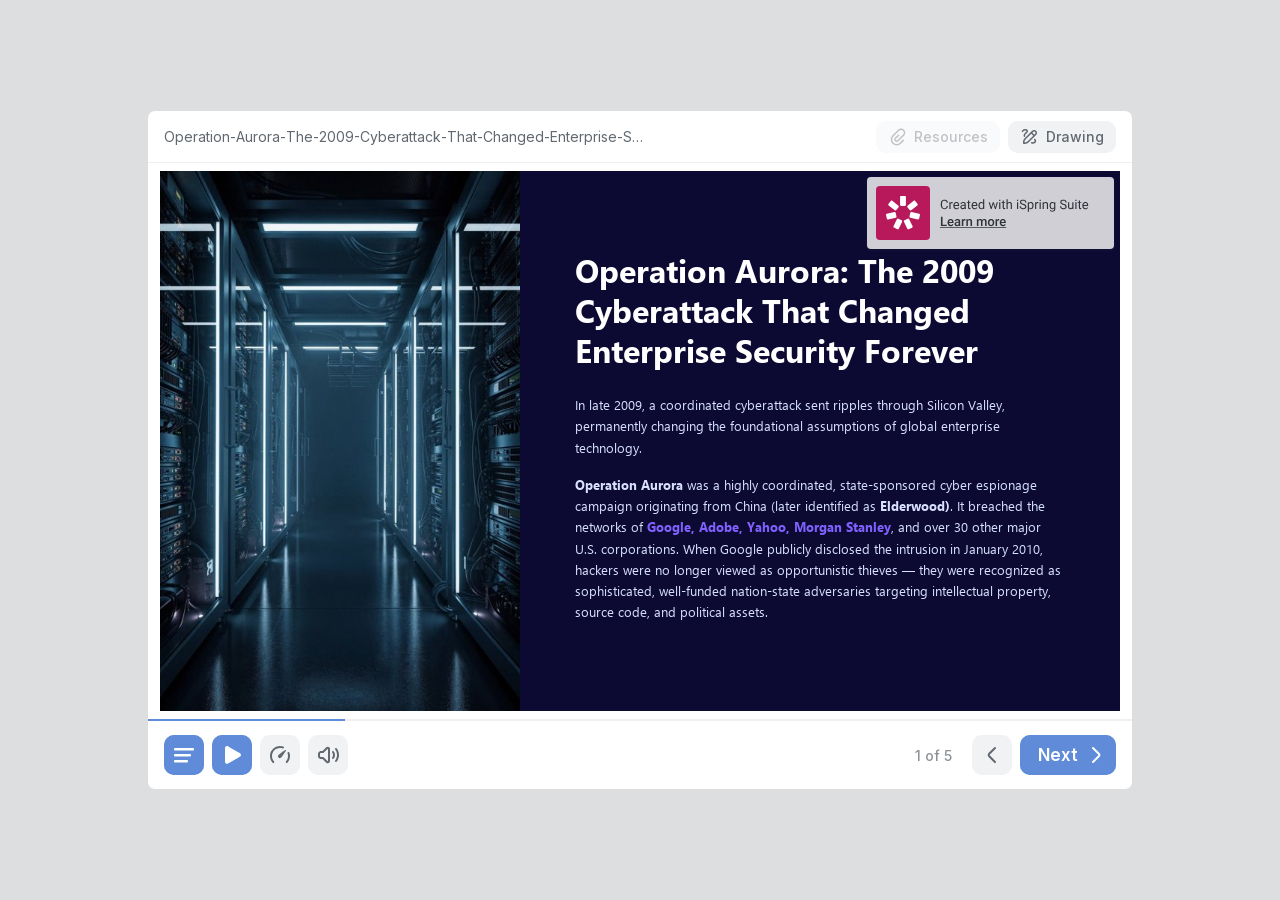
<file: Operation-Aurora-The-2009-Cyberattack-That-Changed-Enterprise-Security-Forever/index.html>
<!DOCTYPE html>
<!-- Created with iSpring --><!-- 976 684 --><!--version 11.19.3.9009 --><!--type html --><!--mainFolder ./ -->
<html style=background-color:#dcdee0;>
<head>
    <meta http-equiv="Content-Type" content="text/html;charset=utf-8"/><meta name="viewport" content="width=device-width,initial-scale=1,minimum-scale=1,maximum-scale=1,user-scalable=no"/><meta name="format-detection" content="telephone=no"/><meta name="apple-mobile-web-app-capable" content="yes"/><meta name="apple-mobile-web-app-status-bar-style" content="black"/><meta http-equiv="X-UA-Compatible" content="IE=edge"/><meta name="msapplication-tap-highlight" content="no"/><title>Operation-Aurora-The-2009-Cyberattack-That-Changed-Enterprise-Security-Forever</title><link rel="apple-touch-icon-precomposed" href="data/apple-touch-icon.png"/><link rel="shortcut icon" type="image/ico" href="data/favicon.ico"/><style>body {background-color:#dcdee0;}#spr0_391f5c62 {display:none;}</style>
    
    
    <style>
		#playerView {
			position:absolute;
			-webkit-tap-highlight-color:rgba(0,0,0,0);
			-webkit-user-select:none;
			-moz-user-select:none;
			-webkit-touch-callout:none;
			-webkit-user-drag:none;
		}
		#playerView * {
			position:absolute;
		}
		#preloader {
			width: 50px;
			height: 50px;
			position: absolute;
			top: 0;
			left: 0;
			bottom: 0;
			right: 0;
			margin: auto;
			border-radius: 10px;
			background-color: rgba(0, 0, 0, 0.5);
		}

		#preloader::after {
			content: '';
			position: absolute;
			background: url([data-uri]);
			background-size: cover;
			top: 0;
			left: 0;
			bottom: 0;
			right: 0;
			animation: preloader_spin 1s infinite linear;
			-webkit-animation: preloader_spin 1s infinite linear;
		}

		@keyframes preloader_spin { 0% {transform: rotate(0deg);} 100% {transform: rotate(360deg);} }
		@-webkit-keyframes preloader_spin { 0% {-webkit-transform: rotate(0deg);} 100% {-webkit-transform: rotate(360deg);}}
    </style>
</head>
<body>
	<div id="preloader"></div>
	<script src="data/browsersupport.js?8C873B5A"></script>
	<script src="data/player.js?8C873B5A"></script>
    <div id="content"></div>
    <div id="spr0_391f5c62"></div>
    <script>
		document.addEventListener("DOMContentLoaded", () => (function(startup){
			function start(savedPresentationState)
			{
				var presInfo = "eNrUveuOXUd2JvgqB/SPsQExa8c9osbdDemIKlVPyjZKZTZarQaRzDwksyuZyc5MiiUbBcxDzBPOk8z6vi8uO1kq2zAwP1wFKLnOvkWsWLFi3dc/P7t+9utn/xyO+ehaqc9Lze15TCE+/zK79jzE/PWXJXy51fT1n5598ezRbv77D6f7i8fru9vnX368v7u/eP77d6fnftva8+PPr3Hp8eLyD/bjxePz47uL27enq+cvbh9P9x/urx9Oz78/XX68v378+fk3d/enn0739tLL/1/e+unZr1vevnj27tmvU7S/l/aRS7v6/Yf7Vy3VkHL0zu778NOzX/vN5S+efQQqrh8ePl4/nl45d+baWXjVbAj/Z4rffb/Zvadnv/7nZ7f4zx/wHwMf7z+evnh28ezX/4MXnn34YLc9ELRbgud331zcPJz4M//1p//5py909+3Dk7vjv3z3h6d3h3/l3Y/7u92/cveHf/luTHPd/ObpQDJvFib+/M03T29O//LNP+1vrv/ymB9+aRh/+e7TL4zjL9/95snd7V+5+/WTu8u/fPdPH5/c/a/M8qer/d2dkv/i3Y9Pxl22fxHbj08QWP8Sidj9z94/oXds2Idnf7LfP+D3i/H7zec088WzexDXsz9xj/zzszfjrX8aH8arbBS/BRfyKUX/4tiety+/+eZ5tF36/KvjV+559e3L+GWMX3/9lfuThvzs6uLx4sdfPdxcX53c2f/CRC4///WSBPIWuxqb9/cYwPW86fHd+9f25Ie34hUuileUakO7mvOwGW1frAn+cc+pDuJUvz4YqzqAVR12rOoAVnXorOqwWNVhsKpDZ1U/3v94+9vbw83Fo17yxeHicHl3d391fWs/XR0ud+98ON0+Hu6vP3y4OT0cHt/d3318++7w/fXN9aWN5uXFzc3p5y8ONrz3F7d2583Ph0t8//r2rd18Ory5+3h7xZFf3BwujM+9/wDg4XD35vD25u61/Xpa43w8Xb67vbu5e/vz2Y/3n8/58Oniwcb57vrtO3xlDfeLw8Oj/X3+8MFebBPs4z+cHj7gu29Ph8uL9x8urt/eHu7ur9/iIQzvzf3de0OWgYe/BibuD7aCt4/Xb67tDfapFzdXp/tPd3dXf3N2+O3j4fX96eLynV3CtG5Pj5/u7v/Aafzm7u7tzemLw5dXd6/tz3+/eHd398Xhu7v7txe3h+8fL26JoYvbq8Odof4QtsOdveL+8P7if93dH/7x7Pszm8z9hztN9uHs8N/enW77Ww8fPr42TNt8r64fLm/uHvr3r2+NNh6Am+vbw3+9uP14cf+zraTbvji8s0U73T8cPp3ubZx3h5s7o4b7w0/Xp0+a190H+9bjx9vrh8frS3vbtVHEw+H//b//H7z5Zz13f7q8e3t7/U964uHuwzveLWx/Ot3cPH9j62pXb3V+cgEOF1c2wYeL+2tQysX92xPxbGO1B06Xjx9tsT/c39myPhpCHu4+3l/a0txdnYSdD3c31/gG6eT0+HCmw8/2q2347WzbHDdFPCuxlZicrzEVX/zpuXN/+p9fYJuRLfyP/9lZhzb7VX940/9if1oHqBjNNf9le5yveHh38eH00H/6Xu97qT8/9z9/0N83+vPpTjc/ZSwtl1TyN8fnX5ctPY/B1+dfHr9uz7+KIb948c2L4xa//gXG4n+Rsfh/A2Px/x7GAjby29s31zePIr9fH769+0QS+1Lb/x9v39zZRrgCy3jxR+Mj4A+vf7YVw3Jf3F4aaCv6YPQBRmEM4mQ86K+//Iff/83hrTGLD4eb69s/gGzvtNn+j4fDe+MeRh9GBPiQ+AxI9iPI++Jzcnv/8ebxGhRmG/n1zceTsYrbxzOMx+E/mMG3H4372IY9vbcx8EdSn73t4cPp4v453vcOtPjT9QX40+Ph8ubabn0g4Z3eX1zfPBxuPoJ1nN5/uLn7+WQUbF+5w32Xf8CTF7Zf7d/Xdx8fOCMOwI8B/HC6v3v+9cXPhxd/tMevH8fvuPPwaEzHtiDndnX36fbm7sK+oxvx6uPLF8+xd59vPoIV3x4+3v7h1m60lTG2ZLxGr723bfzm5uKTjeyn64fr18YebISGGOOw9/Zy410/XRtbMAS+efx0cX/iGMPCBz72vbbd0bYdl/T28v7nD1xTW4QrY6oPtrofsAOvjHVgNxqff7y/u3n4wjj1hXEje8nDz7ba7y/EP05vHsVLx2fxxJvrtx8797alsaV7z2Pk9OHu4frxDhyCg4v4z29Od2vvf//x/qfT9c0NKAsXvzSWcf0e7O3tnV3GGXB5997YyHtDgQ3lN1i8w8XlpR00j+THoLKTHSbvSBSG+3dY50sg56GveGf0P+MFZMDA6sko3VDDgT7sRtFZ2X90fpTDVr+sX754/s1WTNA5fvX1869c/Ob5ixft629epPj15ssv8KPwi/wo/Bv4Ufj38CNwn37cDzmGAs7DL0gwX51swU799i/mIXo6zJuNdd3c8dg7/Pjs8uLh8eb03Nb/+fu7i8cfn9nWwe1vf+bhZ+/qZ7+xs+v3xj1wiF4/vjtcG0uwnf/Ik+weggwO38ez/mVjaOPMfW8n/JVthtPJTuwhK+GsNtnoEfyNPMj4yOIzh0tjDKDGC+yw61tsZ0hRtsdxn0SVR7Cs97Zlb84o+Bn+bu4+GhczZN/8zFP68OHi/uLq+q1tw3fXtiMvLu/vHh4gf90fPoCS7x9+DaSBUx1+j/ED+jvgUtMxxnPz6eLnh4P9Ylvj7PB3d2DI9yYzHa5OP13bRrh+0K06Aa5Oby6MNRN5Nm6jCtxqw+I/wdnv3ryxx7jRKYGe8NjXpweTxOZvWKbXFzggxG/v7iUTiKXgLYaRe33l/bVN6vnD6S32KJkLxJ17Q589fm/735bt4QsyrOvbj+DUp9urD3f2YkPeLfnO7VsO5x8oVhkeLm4fDHGn28ufyYkodNmCXp0eja2AFnRjl74+UqS6x0nwT5TEeNhJwLl+ewKzsN2Krxxem4R4MjkOzMo47yMYK1jPWwiBt2QyF3hicMLvP5qE/TOI3iS6r09vTrcP5H/fLzGp89rTzeknSumT3xo3/Ml4M3nVnZHC6ztDynO77QSB6/oOSDYZ/eKnIZXbOoPe+dbnWA6ecDa677/6++/+ozO649dbyv7Fi+fHFy/885hyeP7Vixyf+xK2LfhvXuRv2i8wuviLjC7+Gxhd/PcKXuentxeXP+PMEifBev8FrcfUl9s3H3H+/eH03IQqOypvuCdeGxuwj9xxXcUPHh7FMHicXe344lKvQCcmnX06fPxwdvh7e4WNgS8wNezatlDXPq5AQiawXx2+Ov18d3t1tFdBV4Rgd3sFjYiy0eK39xfvT1CMNAByIjCny8vTw8MUJNbW7mrU4rgY1/XtlR3VV9AWwH+0bcSBsLmx5aZ2eX1vk31v0sr1T1BaLm6e2/tursiyT5NLYHaL73G72b9254Qxtts7w+NrMNXXH69vrrQh8B5jLsa/IWx9Mpx/IYTzRqqz3OtUDb8wae+9JDqqkzZ+nAcYhRSc+eJ7Y4GUP7sg9SB0XdoHjfGYpiQh5eGOCrq4DORRzvAALsc5/F+mrf3e6OECbJtcbaDx+d3tDRk0uIgh0HjE3Wt7nV378X5hQvOWuN+V8SFN/ni/541cwRsQ5gnLSG0OGL8afOr7wYoexMYuwcb0YSOprtV1e8LH+zcXtpQ/3i+aMm5pKroOjSnik0Ph0Lu/3dsIxqL9x2ZS3/hvUtxSeB6+ApPavjLF0Ievnn/94hiOL76qtX75S9ph+kUmlf4NTCr9e5jUf7Wzk4tyvLulao/d9Etcyo7MGzGzm2tYE2SYgHDx827nUcW/tKNIF3DYGEn/74/X97tdomv93O0n7O74fX+Bg/Du6gISiul2ELQ+3RklXtqFB+086ZX/++PpQbYmE93uL66h0dxD1zP9ygT6rkP+N+w80OnPkJQe30Fke3z4L1SD3xnr5c+05Vz/k2Z8cXVBhena9uTkIBTOjOB5soK9dXQszjZ2438xtv8IEcPm9PGB25qc9+79e2qkr43jfuLQjv/9qxe/+/7F8R9/99vf/3fKbi9+9/e//90/fv97crBvf/fiy9//9u9+/+L8/Le/efF3xxe06v3dN39vj1C1s0u/+4ff/fb7F/t3/Par7w6//Q+2d+xfr/E8yP5vH356e/jj+5vbh//047N3j48ffv3jr3781adPn84+hTNbpx9/5W0stjF+emsS/qfrq8d3dqNP2aB3JyiDBtbNIFjEvrr7o4HbYTvYHQf+/MaEZfvt9u729OOz//zj7d++hRHgw/MPF3zTx/ubv/6rq4s3p8vq3rx6U06nV7G9fvOqJtdendrry4vTm3Dp3tS/GU/DuHK6H4++Ce7iTQjtVb3y7VX0W371+uri6lWoKdXw+vVlff2mP3qPkwDjizasn/vfOaNY9jMq3qD7cXOfw6d318bwBT6/+3BhOgxes51V+/HHXz35hgv9I/zH+EqK+48Q+vwjf/VVdS19Nd8IPOmL9x9vTnaDbejbu6sru4F4/LNfrwz6LtQzF1s8BH/WfGnfAq7x2+jOqsuOf9NWjtGfxRLmbYeIv8EBjqX6BeP+lF76eLYVH4/jdx/OolHpYbzHh0N/tf1zfq1/vI/pGMpZ8hl3HOyfWynzNQPUV172r+KBLXqOEpsJt8Xm3Rz1Z5P94bsQznxxTe9r5waGLSeCMcbzkM7stYcQzzwvG1hbBuxKCEeDW9ns9eEsV3uJgXAMGLjlHABHlzO+lm04576dBdvhB1/O6lbj0dezGqMHHH2pB4O9d4mwzZG3Zd7eqgvn9rcUx9s2l9q5t9H4YJ8xsko+Ao61FsK1HA10m62M4SYUFw6AS4mAm6HAwJxd4QJuzZ3bz8ZGiAlvO+pov/tcicIcfMJ9tbkI2AT7cHiKOWIylmaEEPC+l/gTQz4CNa7kQ4wdJ8SwB5xs1MRNDbxefEjnGvUh5rOYgjvaAseaAuDUgJpw1rLhxGBfNw+4+uoO0WaTSnqJv94bbmwJMGojt63F/BJ/89FjDtGB8mIoAU/7LdnbtrPmsDDjbdtZqRtxErdgOGpnW9oScLJ5TKLa/SKrFDGJZgunzcHJGFxjdi/xt27l/ClufsCeS63apA3X0cjKQMzJICeiCw77g3MqgH0xYufcgj8a9Rm1EQ7RngM1bi4DTjYZ+1hNLQFFLvpzo4a0xUMKZ843W4/NhmpTN7gYOYBYYojtkKKtSyqgjs0QCDhFkLzBhljC1afzgPtsKsneHkA2BhsuCZdQMLgWjEgTFtC+iy3jjKwM9tFzjxRb/[base64]/EUKym4Gl8lovIWROGJsDeKPAecbW6d4j7DmyGy2FdBSzZn59LLTsHn2Hce+9G2bYnxpSj4aD+HanwWuzoYEzE4N1suTCJtXB++LoJUazs3nFTQv03V1XRMIIrIx1LKRNEWgtaDKMSCGG/pu/ml1iuc2+9w7nBXa0/7FI+pGP2nxjlvnqRYbM8TJzXU9Tbb1TGl8wgiwi5u5KNHgzcySmPHBW839lsbceFMHTh8hhtSXXRg+/1YwFoVHRM8FgxJzTYgWF+KQpLR0zwWgCSs+DgWkq1lyGUeC8kZzac0jwWDC47Yfiwkb5drmccC4GYMeRwLhutoWJ7HAuCC4etYwFIA5+RtiRu91MJzYPM1ixGIl/FcMOx4bMFxLhg2MrHXz4UI/h/KPBdECn6cqACTvXacqJ/h7oc/l5l2wgwFlAo0+iD0uW+rjb84d8TfzQ4WYDmmg4HZ5sM1yPazwSHrqM6+Nty+NRxnyf7awVHB/xLhCI5hsLcBkT/ZuXas3v4aKeJMbzY9gx0kjmDEZDRW7VA1ftXBYzXcelBAv7qdBZ6ZmRR6KDgHQGHGf+ygOBoco/Ejg7NrDtc3QxrgEOyMLRUcB2NvRp8GGYvmVBI2XYGQ1IhCh81XuPDChL3mWAr2Lg+CzcjHwDIOehwbEzaZKfrw0ujCRCQ+pt/thLCtfhivManF9nCYnzHYGb0exzCM7jKGx2GCjPG70R8nYc+RrJPHpI26ncjayB9IKHifbd9g9Gyw0Y3BtsmDyXJAIoQtg0uwaRvcNtvOBmdj6lgCe94NGCuG3beu2wpmWzk83xfYOBo+t/kYjyAADMODQ+YKgnEbR5shlA76wWxc9sdBXwYnMIlBfsAGJM1OloCL9/7bTrX4jDF9/u6bPW9wrIFYa150GIwkiEU78XC/[base64]/c/C1lchIXtrhYhWAsQSXDHddtCTcf9Xwh3YIS+H6TRrHEpBR83hkOQSGJl6MdFySgbegkto1BYGXrkwu4nGokczBNqByectMfvqvGtk094K53JreH/G21w9145kssmoly3+IWk5LPP7vVngVn8NwDm53+54BLpkJip7xhxvBaoBdtEKhspg2SDk8ml4zTGBwaGY4JA7ydci9gk5sqFi0JihWg2yZ4rEZgIbp1GYd6EmxaEuBQJd9642q439WNL6fQXHHoR8m/Gc+D4DeOzW63/Y4Nwcsl21luYCaFYXEd4eQq1V1jhg63mxRcpGxhUU1mqPZagyFSAkwtiufWDFRuHgzfDl2Too8TdnZamVgHGJ812JQigI662dbPPuNZIRIZxqs8X5+hdwjxh7FS2FZb7pPZuFAmTxVcbwG7ukliAnIa9KFGHglkxVz5/Abty+CCowPwFrk0xhPdgLFy9tyT6yFGXXcYj30ndTjkTMLIHU6B1zMkasDFCOozwvrhuwbqdfO4NXDDDtFp20wLK43gFk1GNtgOJqoatSa725COUfFot1k38ETPDRibcYmG4N/ADWh/[base64]/zCYM3UaZTVISG3UynNVLk6LBkXAoOp2UMx5bK2TlBWcR4X8NSVhJ8hh7YIJVV7g8jKFuCDKtBJupg/wHMDQFea0s3YY9TnUtgK/Ntw+Ox4FgxGS99i1HWFl72bcpRF89tmWLgLNumFbLTrwAuFCptLXg3hTioZjY1A43RVmnYibBv4p5AoMmjkI4MtB1ageBi8vbAwB7hwgiEOR/WdZuBz3z75k2cN9gYlPhjNBZhcCh6v4ntTpsiid/Z3gWMoCeO1rg9N0kWPzX1gORUgjiSs9camKnOC8GkLogpsBqZRo7rxtFpEbHbn8Cg9Zed9o/[base64]/hMrxevw1OJlWQ04WXcT9trkoath5y/G1pusVMgLGl6Gm2HuDiS4Yf4DJyL6bA+fbYpx89QnT/eE7U9vEkCKUHe4a347zV9tL2LKEPQmrVDvKAEdHOFXT1gFDx8FBXL2uU56BYcoI1G0bNiMJ2Rn3Blw8CXPb+vWYKFI2COqAXSgDPjZabeZlAxMEWD5ulNZgYJI27IBhyDgCTXA0DJlgmTX6EGylGsSMpNHbCX00uLhAxpSNDg00AVIHM2S/CYsvfdtMLCigY/0lUsDnDE7abAlStIFZexm2UdxdmvamCesNl+0cIi/guQCNPBCkimGwIUS8Facpxhh9lcoB1oBTVdKACcMZc46GWfJqbHmDSxNrIS8HRv02T3OtgKSHft1WLObJ67XiZfJ6wKCbwevd5jFgKZJRcBSOwbqOgLOma0QZeb0I50TWhB0EZaO7iLU4zp9tc4Ut6bbCzWQHYyVcXdZmcfpM7Ro/jn3AjXvFNB/[base64]/rxx6UIMQa+vvJ684ybrbhdTEknwDXsXOIOyi8F3ttpi5iamFjg0KOz50HHehByjez9gItPVPK8DTlr+zXgQ4U5JtZiAhyXZpHJRAwPsC/[base64]/B42tsT7BUOWcLxuOgZhk3iTeLCMAjQS4HM87jw0y8zhgDogwuAQtdG6LN+hrUsm24XSAhsEPJyYa87cUhvUEaAiliHdAzMJ1lyKpJFEaRK2G/te55pkTcDfdr4ABgF7tNi3qeOw120heLvBJpaXmt7vwwOgY9mPTZu0C7YYrYFvmsgOCiC8I99MLZP2jeIJQztcFGawpJYGdyXgqHXp2yWfpb6d8pZ4fxEL7Nsrn+GkxzrC5QS4SQoBfMTAN1Fsv14kEUAqo0QB03PT+3zg/UEseIPJjRPX81uKuj/JlIsdcU6Y6iIfjV522Zb15kZaNtFCb3JRdlubOmfSdN3BOsaZuEn7APM2rL7Ck6v7q+Qa2DgNu96oXsKZzR5jMemtEE12KgZeD4XkbzJwI+yllhozC7x/ax1tIR7GMlO45DE8Yd98etmX3+jBGSVpE3KYDkYFN4fpcMyWqT0Djlud2jPgTatH7dmW5EzI76copAk3lWfALuSpPJtadgZRfCjPgEtZyjNg6D9DeQbcvZhUnif8mfI8f+/KM98TylSeAcNBPLRnjiOXqT5znF0dg/rMeZQ01WfAJdWhPhMLdarPRJJEMKrPQmKb6jNwDNY1RSaDU9qJVM5jWLvrCItwS6RyVO+WSOUCT6wpUjmYkYf2DKhodNQVAXcRmtqzc7Bt56k9A+YR0LVnwLC8D+2ZsIxb1J4n/FR7BopM6Z/aMz5rFDK1Zw66TeWZoC9TeQa8ycTWMjHSnJvaM+AS/dSeAWNXdPUZoC95qs9AME7FoR7vEN5RAmXlyeVNBjRqz1i/6qfyDBBe6KE8a0+EqTwDhpluKM+iDj+VZ2CmyZnuyCAbrOlTeSZtlTaVZ8IhTeV5Bz9RnufvUp7na7ryPD/TlWeOIrupPHOULU3lmbPQgUrlmbOUn4naM+Ccp/IMsEkQofJMGs9LeQYc01KeyXb68Q3lGUvmatld9xDTpvI8aH4oz6QXKetUngEHjYfKM+AuNFJ5JlU3P5VnUn2MU3nmrkh5Ks/cNX4pz9xTMhtSeSY5u6U8c3xSviUYYfyDvwfNB8Qx+eqe6xoX9p1GoIOXl97OXNsy3sEORoXDQygN50/vA/eGZkFBP3rxv40cQT+D/WGpEAtEbmhXCcKxgQ1uWgJvLqLPTJnQ4JZF3wUntEOMQtjtFjvho2yHme+DD07chysF8/[base64]/TsD+rgxoFG0qmHDi3e3qkL8mPIh0l9ETppXNSJ4BHvj5N44b+Ool55rIwZx8PTDYANYVJXlGnRdsLLfuG4+922hIaFYJER08dZxDDd5ICr9IO2Af0GN5+GI01IKLItbtDsDfbejYgCXo/ih9XGQbgb81pojffXbrzLuW+D0KbfDzBsRsMvCJieunm9acm6Vgs4di0YfkHSQ25LKzW4itwi9BUyEkleHnY6T88Ypwu2Cdj3KBWgjdQoYo5Zh7jLegz+50CzhW5jpIODR6uJaBPPNodDAR/Ncth2Gm06xQv8W4CLrGl5E4l3o3MAqjhFGal91Ix9WA5CwFs3BcYkjJYsmQ36PzEqOxlgYtRJTOrXbUXKTmboC2avb9Uf54JyxvEwFxx8w8VFEHDERBFck8m9Fe6iTlCQrznZTnASgI6TICEfRRFcJ1iX8+EzusaJAZ+/DkBTHOxkQABSO0yFDwNrdmJALBEWUVPjHM9lajF2qCBOoJ1/9iq828YqHo138YYg4rGxFcK0VOsduWb7ift/fV6vsHeRMc6D18YTaDJb4wTF2rgUQsp3Ys6bfto9indtY0k1LmjbinXhGGTv0isgdjbOfuuuougLsdTCUyzZG/HqQvlh6tF4R4ZYvVRo3YJ7jRMqBDc4EOqCjQhtrfCg4ROxKrCDAYYoBZSYWMr7EdOCWJQG3mNwyjM0BSAc4yN0Bd+FQ3NdL2eMR52PFwRl7V4PNTbtPg/Vfz+8CffhTzhCoR6PF4gDeb0eAcatHufnC9zH5TCHBzs0jocxfMHHMbvd5dAD1PR4R858fUfe/PxErkb3BPe2GNHzlPozA0gwGnVxrZ7uw+ohEGHZPxgcmZb9Q/CyfzBQ0C37B4ItZe6T/SO6oVjL/mFwt1PJ/hGx4f2yfxgc4s68qODLZd8wOC/rByDZxObVIjFU1g+DETg0rR8Ie3RpWT8Y4lyW9QNY6NYQWj8IN1o/GDeZl/kDr45hmT/4abfMHxiazCUyf3AiS2rAvJObMgXQtr+6ycg5zB8Rfpu6zB9xG3ZImT9iP66G+YPB08v6YWCJy/ihJZ62jwl+ZvpAAGrhRrOfseNjQDj0EL91WfeFRnM5oqDPcRu1UbAnqEaExbodznLA8j8HRHPheSeJkj6uCHd4ls8LmhqiHqPk7cA1goolJxVsJjFSX/[base64]/bmYQN47zqpbcG846+GBOlgWrIMHD6awDqaE2OeyDi6DXU3rYEO0cWrr4GOaQVkHI6KV4UrcXW817J4Hl/S792Pn7M5lwHU/vgn38U+YR894fJxM4/Xj5BqfHyfbGN44+cbwx8E4pre77hRzOp/[base64]/wRcNIeyx5qSwIO3YpCQBKBYhsRFgBwE4+r0EAcMw/E88BKd7BY5oDh78Km4/[base64]/vB1JApgNxFDAsJMqO3AHixkfd7BNVq/[base64]/p+M9VtyOyBtoqEoH4+U3xYJ3/lrqzQGc/4g4QHsvReycLdG6t82MFsiKcF3BPG5EIDX5byxKxM+y7yz0JOs5LPk/wHiz5PDHcWg9jU2HhpUe0CCkFPEbm+gpyItn12LIUFoNljisZmkyCrrTFTaH4D+5Z5QMkryyyWzG9CjDtWAFWwryHg3Gzb8kLobbpL9ci8K22v2S+c52ut+KXYxHjlbcjIPic+0BBI0xR4z4ocQSZaNfKmhez6HgLQTk4kPi56bs3oYoppNKd0tyFcL7EZb0byB/WPTAZ6TPzettpcZ1H8XM+96NWhhGEuXNfSMPJIPjBAmHsi1FceZNb1QQYkVqXBBpsQZ9JChAdknQ/aGXwK8BmtJnolyMsw0v0y9DP/Pln99sLyib39edm2PH7MN8ClhAi627pQsCw/hY4IdKyDhcwIresxxlmzZ11OYPh1GV9zlBL3LJOZ+RhumW8zgjZc8u2bTCO3rlJitTrvklyka6+rjKgExoysGikq/BJBzdhzrLIIqcVilHOw4CfJG+lsx6I7itfjo0twwAWC3BUtGrpYIhDieXdftvZp3NXE5DgEXT7pniT1px/2d0Tx3nfcF/wPWW5N/iZstwfHEVe7hGMsizvSZ/E9K70SU7vC5Gw885kWT2n9ybLajq9O8BwiksbzdjWeWmrWB+38x5h/ZZvCasb0vI9YfVl8pVrCtSRluOKxLOiqEVcZTm+Sg+rG46xQZzDcTaIt/vVBm13r9vTLYBNhfiAP/fVzZ9p5wWU4jIDG+yVpy8zMWC3rMiYcavLypwrpZdphQZ+dF1W6gzvWllWbOBToaeycmfIoH5ZwYH/vRE9d1F0aLcZKcNldz1LaRjace7sfOjOOcst2m34OStYZ5j4DabZZ7gAMs6fuDwE4DNSfulAEPuZ7gUDi857eR9IqzvvBODgh53mJfZKppCblM6DVG6Y+PDaHlcesmiegfzDRAgiV9AKhZSMOEVam1B8gFNUfF/zfUvUHn9IT3bux19SmgxRKs8zYKJ0sDRdrwyonWfJWDI4BlM4ziUFS2x9SzQxjki9qpOEIgaPk2Sicp4GReGkhDIzCA6lGSildIKEMFM7gbblR3tC1GD8YQQ/jIwxVyCet3Vo4Bbnzj+7Fc/[base64]/56kt+oPw9f285ehiTsre0+D87hdsObcB/9hGkwGo8Pe9J4/bA3jc8Pe9QY3rBXjeEPe9aY3ryu2c/HO3Lm6zvy5ucHbjW4PeJtIZBEL/Js1WnJYLlIa8mQrRxtIzy5U0/KzCTjPRJ2o1/Ge8J5Ge8rUkvyMt7XTX6MYb1nEvTOeo/X91RSWu+Z7e+n9Z451XVZ75nwu4z3Ff6duoz31VM+ndb7imyItQ0qw4/XNkG6b9ltE+b31mW8Rx57bMsShUIHbme8r3BFLNt9hcKwbPdIa5c4Jdt9hYM4LNs90trFj2W7r5GhOtN2X5MsfsN2v+Bpu6+oR7Oz3QtetnvAsr3Ldo8MZckzst0zg94v2z0QIK+9bPdI7A87230NNN1N+QR1AOrOOg9817Tkm8r6GbvrDqf6st7XHrw/rPdIqe/[base64]/27gMNGL8BSWZnxXZdKC2zXsFReYE0WVqnEyCjv6fdUmZHGqtIF0qiZxrrTuJnGWpdGPvbh0NiZnPvn8Ya4rYQVb4jXSI5XvOH4zIg3HMMY8YZjmCPesE9jxBv2Wc54w46FGW/YsTTjDRs55Io3ZPmHWQOHaxBW1gGWyC/DSl/BaZXpKzytNqAAZefJqkMK2Vl9QEFdxQr9/[base64]/tzKnzhuD8kifajC/r8kQbAlqXF9pZr5TQ5YlGA8e6XodBQ/[base64]/Jq9xYVXF5lTG7FqZXGRmMPaqQIhQyGN3yKiOnuKXlV0YGo1+6LlAfliNZK9X87joEaTcdy6KMMB3LgPPyK/stnCn0Am5lQBAHh1sZMEo0DbcyYFQ2GH7lCXfHMsk25GP/Ox3LJF/E7tCxTOJ1cTqWSaw5T8eyiNUNxzLAJEcvHcuAvWA6loGRumptTQQNvzIQmFetLsC5lyCTmAEPXVt+5UZjyPIrI2nbx+VXBvHWtBzLSLOObTmWkbFa3XIsD3g4lhcsxzKel9TVqRNmSD8dy/[base64]/Lq08kYm+rsIRy5Tw+56F7q6a3lwqeFaJhMLZbqWxeT8dC0PJjhcy9woZXqWdwIBPcufCQyQIEwAytMbMa13numFBTYh3BJ8OP/sVj0bdZrb1CtvaCpO2lgOesCwTYMVAVb2sOl/gTBMekMF8syYlKeE9cK3dtZLdxlBO8JBuPaelN+Uw8fCOrheZf9C4R1KI1VqAXyiHuOpZ9onDK/fiqxnY58UJSSOfZIV7jauKqoUDxdu2qwMDHiiHO/uYd0VJaU9ssezBgLpc2P5bilrGzgCkqT4dKBCj2TyngNPkWCDI0UB08ZSeP/WepEJ3b6FplRRnPEDhoPDLwssRmVbB361ZErhscPEPw9GwHFuFU1KtIRCH7w/CP+GRs/rUfkfZSOTzmfa3a7pbtqjoNwQB3lUcNl4xtt+31bdAc+6AW0mpAIOLu02BsSl/caBGXt/vY5Igg2xhYCzuAtyYrjYrZclSZuIhwlayI4mm2wjAdXYEGkpqtIiM9snbXf1/TNaN+JHQqsLe6eFd7Dg+d0e4i2418tb0w3/O5iOAT443QaA4ggQxFnJ1NsVRgsYhospqiEZO6QlyiEVdxemCxhi8XqeZfl37wd9+N33gzI45+gm3Ec/YXgG5uPdbzBf3/0K8/Pd7zCH190Sc/jdbTGnt7vei6T25zt65vuJvPn1iVoN7gnmsRSwVIY/[base64]/wUrmrPbkeCyljlkaGyg5+mqNg5dQZuMgbpvcpt9FF6aKptVucA7GdtDo+M4x6ARIOkwVGyFYtzAB6ZuXBVedePy16cAzC1/16cA3CSGEpJB7CMYuJgyDhWZi5rc0z4s9oc8/dem0OvWVGc/ExblS05jLRKW3KYdZW25DSU/8LaHICl2/[base64]/00hwcg8zTLM3BMdYyS3NwDnlW5hBJr7qWgKMy6FmaA3BRzCRLc5DEe4UlSkJeZ9YovUGek2cdSy5BUzBrvx7OVGmA8UyD5EdlDpKLhsfKHKBi5oD3yhyAg0JrWZmDVN01IFTmwPUWVllL7gqFdEp/xZ7xszAHd1RzszAHYJWXYl0Ojq6sopYc/GDsQZNtKS6Ouue3P3w36sCjy4JJxi9T+JaV6mt82X/6tt/yw3coFG7iNbphlFR0L06kll72n77tt7CwdkVUFRuvFJRgDihYI/AA9wQwbSDaIgBGJFdCeb4WjxUHniNcEAxbk/zBCWWCUJA5MTYnUY+vxwoJNnAOFbGX8NIjiCY5hvpXhvR6gM6ZIAunP5rsJDp4WMs+wYabyJUWjAYoxo1eoi9KzOyhMH7fECfF97AHSfIqgc+wJ/TTqLq9eRMEkJyXOAcEO6EDCXyAmIJXvwiyAU7RswdITqi6jpJxvqhnCAruM8xUPUIQR1GzKhsi+Q7bGw6hjberBDU/[base64]/[base64]/[base64]/kY2Aa6NWh3lyB025q2YXHUD4dgf2DnaPYulPTM9Wnpw2nruvQiMS+t+ZYSbtChMHn7JxAAXnfdPpEGKgamI/eD8HKwBr65IxvH2lpbl40gFqfRUG0kSToFlzpsYYkwcjs8Tu2MyrSwn4NCwQ2DBa1sT0X90sqAbd7MIUEkQVF4rHm6EgGsSCzhGkcYgPytU0ewcRKIQLgmMSVwPr6JWpjZVTvAczuYvSyZm4JiiNe2utu61S43z7bStxbFZojmKkP/pwF+iN7opkMgEL6xuIdiDvxUOfPs0sAQNiNsIqwuIHVJgwj0NUIuEEJxqLDmwe4qB57bGKu6Lx2JJEECi4OrifQMvGBaKpIWncw/6aNzmvc7xCzl+BT8iI6hHtBEEppD7agkvsEHcsf8GGxSl+1MV3zvGwko42GGt/gnYgrwGC3jfcX7bOUybhLLZxq8YIruwWEsz2fBldAIODg441Fbtv+ekEUJB5neX94grLOCR8dK8E7SYQJg0SleUQNcLCRDRXQr4eTMQES64ughMRufyo0jwoxOMVQsRhwckNgRJ169lLCsYAuRGivgFjuxHL+/jDaMSQGJJGcGgy3GD0LNsOWHcjXHfxaJEfPc8PE2Ky69jhX4LcqJM+w9XOiqY6+CT46J2CbGX0YcE7AdsPWC1XHRCPH9agD1c+JxgaJUzJv9CXsr26QivAwgh/RMyCp7VpFgW/EVEKZwVhKZY8BtjDCmcatD+01aivBytxYH5y4qF58FCF+XAkYt3ewKVvHCW69lDbKiYuEVbW492UAybNqMUPJuKVUtVjKNFsZFnY8CDBiRkTtF3LpTD7JIJXKPh9R8AbDxGg7ARGzpE6mkhkpmCJMyaex7dlQoOjwAPxtZwuoQYxwFp4WEeoROBOSVpxpSnnUK6YCf/7ZrXgWEdF+iOYsj90Pnq0F1sdmz0HaY2MvL5/mAcj62VuHnVc5ep3PkaVc4f9qPLiMV6hgdlGbP8Cq3q3GdvM6CqXxe1nVvjcdyCYKVRbIZjtOyKlRDQl0npe0qV52kmYA8YK3o4gOpfCk4uNYcJy/OJGIFmLUmEov/O4k05emMtHQR1BUBSo74axmlOjHCechNn6kLpCOE0Z5XBwhYLVJOgESr+FlR5sYDM+k86PKe+9nu40OnA4EMlcrA4mqpR518GYXVT4cVl/USGGlXPiOJQaoUu4m6xwXN/R2EWHqaVqdkudBztUru8vMNCKsGqhe6IC2uIk4oM0Djqxl7em7pdiQ/eEz2gKxyQJHpac6ECoKa8MSsAgVdgtU5n9yq57NnrgOqM+2oSEfoY1lswFKp2OBYnQ85E4KTFnZ0HyDdGJ4Drwd7mF18HS8niVSIHfqoK9z5CZ9NpaDdr3fIqkaYqr01a3DONNi7uk58CdWIY7pOfC8Sf7qiM20oi68Fw13Xke8dMw962BTiU/[base64]/yWaQKus6J8bB0wyzqfRokBWoRYRQo9Ro1KZRTerEmsO08vTSpk5KipJ1DE7bshKx5OO2rEgsnJp2uwYOqJyeXEcQ6Nw3cHD1jsPcN6hYWdzaN6jZ2qr2DateV9Y8iFn9ElkBs/L7JfeasOSmKNCHEC14XsRUAvMa4HkJdSiDKrDZ3MDfgiuNcVpKhpetrSNYewchjYBd3zsqqdltSCaaqbBsXxBoiYBTWTvHlUEP2jmuc5myChG3GtfOUOXZuXFYedY/uez2GweVZ0Ue2jmoPKuju1fwVHrw3Dkgh676c+c4leCfO8cpHXXuHMCy2mnngJpzXjtnUbd2zhNqB/XTR0Xpakv1nMtd2jysJ4wo1KaqvUj1x/cTS1ajdNoSJVDxNzdNr2g1ZXN0zal8alCvdNsjmcSABtQ8MZrrBWOjjoysUq5exK4jg/[base64]/8CLJQjuvh34/eoFyBfU+NK9VNV7ZmiJWkitei3ZnL7BbZNYowcVZj5cFAINKCicZlLfUVM439v2QEDlHx66s2EyrX/TNehhPyR1VZxW3F5uyi6CVNFLa/J2FwTwbH3NlmFHplfVNExVXNrFYSuwdWwBHrXQg4STGMYMwNnS86V6FhvwGn2HJlNkpESwyC/mCzj0MhRb/Rj9zx9DpnXSKyN8SdiTPdsC7603S83y+sfnZen9jFMD4PPPawxodfJgSPDRyBruGOTEmEIU170B1feEF/tvNLbwBLn6idYGRHL71FJb+e2IjNb0Wr6GVBGnv/TOJHd7ScQwj0WVaDmOU0HDBhPskhgI8JgkFOZINqIwxFOgqlNHU4Hvmj1cqHT1jyAxi+HIa6jlXoA4/GhcMmSXzamFxkvUwzo+4ezmcBuvTmQFka2QM81sjJ13lObFOdnPenSwnXjrZTrx1qp54fUr9KsIMN96fLcj6nRkkACNNAMyENBA1SfAZV3U33DSwGLAgm1eZ6cTmlrq/Oll6nFAA9wpngVNAQVk07XEvsW2S3KGbdgSidmjib7xcZAik32Auh2BuCJT72F/P8mfUvn+QOr3ejsWO6+ONku0aW2PhjTX2xlyZNTV2GN5NXfxroabxRJqYayxNM/E6wc+40fydnp3xFrIx5Jb1r3SV+jhGQWMvjmGOMmtbRj0f5CdrW7+f23SyL4oLEpKzcFZ1qsQNFYK9+iWQy6eDULz8apMndb8bl6im3XUmla7HC0uerbdj/cvu66KPNTqSzxp8HhJ5n5yob01e1LmQI+JdyJu03ZH7ZA+geDO7pu0tR6j6nbA/8ioovnl3/[base64]/UFeLBMUghQ4iH6ucvbY4zaDPEgzN0dYZ4EAOxzRgLYsivGAxi0C3lOyigeq1nYw+Dud4RVSqWzw9wqTvlHXXb04ogAYzE5vn56DTZHuLBcullhngAHMJ6ZA1wP4R5hngA7rYLhngAJvn2EA/AdRjSO/BZgAcL87cV4MEK67XNAA/BbgZ4EJb87Xv9dqeIBwZ4qHB9mQEeLHRfVoAHS7SXMAM8WKK9zPgOgK47tnmQEN9uHTRBmT7760FHRV9+NpxdClmo4kY9wANw1UmkKgFY/razY6H2Q/YzwIP1/vOM7wCIOMAR30HYz/AOElfdHTQLfhLeMX4f4R16TZnxHfzqVmZ8B+HmZ4AHRy0JhwEegLsbkAEenLUiOBjgQaxo26p4F7AmLyMjPMhFFDCitlvAeqzT88dVidMxCBAWqv3lqs8xwGPQxAjwYA1/52eEB2v8d1cea2JhE5QwIjxI1OIqjPAAnCQiM8KDm0KeOEZ4sNvA5meEB18nRzMjPLjnSpoRHqN3wojw4PBbmBEenN7kqE/47Q8/Pju8ub65+U8/Pvsr/00IodgPP/7qP/94+7cfLh7fHa7swndwoeKQaYml//1LVPDeIuL2XvYL/8J7fvzV292fq9ObB/y1mx9P94drfOBNcBdvDAGv6pVvr6Lf8qvXVxdXrwKcLOH168v6+o297o9262Z/f7a/zv5+ur56fGf/9ikZ9O50/fbdo4F101js9f94e/34YD99fDjdf//h4vL097f/+HCyy5d3N3f3z69v7Z4PdzcXj9d3t8/1CG5/+N1vvvrxGUd5+ubm7u7q8Ab/fX5nr7h+/LkP4/708PEGH/zq4vIPb+/vPt5e/fb9xdvTN9d/nHN/czriS99dPN5f//FwfWt3f3/38f7y9OXNh3cXdtvjzx9O9uN73mDwTxc3H08Yw3b41/+P5XwykncX91fjzWMAf//mzcPp8XA1sDZ+/83Fx4eH64vbr24+3h8eHq++Pv10TUQAo39hAv/6aBnObTtl90P1wQ7i9YNtaBTcGKAx+233ua9uTrdXh/d3V/jQ7d39+4sbu3p96/8SoufkT2/enC4f3aur+7sP37+7uLr79MqoNbwyPlf+DR+YS/Ob+4sP764v51f/lffO7z+8u/hw2lG96An/vry5/vAP2E2k9qsLe191b169KafTq9hev3lVk2uvTu315cXpTbh0b6qo796+u6Py/EtUjh336d314/7L43uCxo778VcPP739z8++eHb57tmvn/2tAYc/vr+5xfK9e3z88Osff/Xjrz59+nT2KZzd3b/98Vd+2zY+82Sr/fkgfro+ffrq7o+dCiBR78d2e3d70mzeHjCu52Ar2JL3N3/9V2/im1ayC69SvLCN3/LplbFX9+oiv/b54vUVojv/ZjwtfI5H/ZWJn3akvHp9uoyv4mV48+r1m/r61VYvUn19dZkuL67+ZodGjC925hH3M4plP6MC0r8fN/8ifufrXBjMKOxemOL+fYQ+f99ffVVdS1895bS49vz+4w3I8vTT6fbu6gqMCij7s1/JlVFQKrZeJKK0bwHX+G1k+Q/Hv5C4IGDBetNvO0TWlGC91YgU4gnj/pReIi682Bk3fvdMGyuH8R7Ijnq1/XN+rX+8j+kYqAfjDlRbYtJof80A9ZWX/at4YIuqIZ4QIUwZzrs56s8m+8N3SJ/pxaO20s5HqRi+J8bz0LuFwF2MywmuLTXMRe43lBbG+gfasFiNZ2Om5paVrhThkkAaug3nnMn86uVUTRs5KvmfuXUR7ag962epWbQq/[base64]/Jr2fw1+BUbMhU8wv2W3pCK8Gym5C7gpIE4QXA1omjKhYmPE2KCsbcRJZQg8u7S0BJxtz3FEvTWSVWAugQeqOczIUE7N7ybZJWzl/ipsfvlOdtu4aNbKqzABhdIGILjjsD86pAPYFhm3MLfgj+681wiyFCmrcoOyk0a25JkWBmAR4zhKjPcCq2XpsaFBAoa44FVKM1GQjvb7MdkK/[base64]/gCXXnYKPse+ox8SBTZifCkKPsIsRHURQaPyoWT4WGKvuzBeh/5I6HmYZrxMRP2OBKKIfCyh7EKC1afnkxCFWRW4+m5+qfUK5+xdULSrtad9ikc0OKClzSncJjEbJRMn8JzNtyHXLKXzyLKGgbva+OgROi0ZJbTVbnFkz9mm2hWf4YZUF3tZfB4LWKuS0jwW0JCsd/NkjgZz0P08FoAkrPg4FqjN5jKPBWivSV1deCxAG2XVTB0LsEGNxkY4FhJrZoZ5LCTUilAdZh4LiYlrcRwLWIqkAncRWEsID1ZZhw3tl8gIxMt4LsCewR52/VygLTqHeS4wxjyUeS6IFPw4UWnAUbVEnqif4e6HvyQeLbURNUiTcvc3ExFQBRUllPGXXRYCM12Q/wQdG2uAijc10u06irXh9q2p58PWkDME/[base64]/NvU/AhOElZvDas5Emq/Mpe1F0bACpWwmithBVkkO/[base64]/[base64]/tAybc2wdU5jSl0T6AmYetzfYByK9lWnVvH1AZwpdn/4CxUqN/ACejIrvsH1CZb7b6BwA5raz+Acg2zdXN/[base64]/JRGyM3StzINmodw9gZQ5uilRmZQ6Wte7khMocpA/xU1bmGLlNvTIHUp+SKjayNEdjdlmapTkAO7VfYmmOHfykNMf8XaU55mt6aY75mV6bg1W0e28gJHozw0pFcVibA7NIOppZnINkvWpzIM81qtAP/XdAUlMJNNbmYMZVCrM2R2N/TDdrbzRGrZZZmwOJgezPOK6bkOh71bOqdOLci2uMTEEjMz+LcyA9OaqxHYtzIJcuq5YIi3M0pLerZBuLc4DMfV7FObAtgsoLsjgHc/N6cUlU58Cuqr0vIGIaQa9N11meA+PLaZXnwPiDynGwPAfmF2d1jqdMFyk2TgxJxa6wS7ySggabwpZVyhYJq1QmITmGXbKDBypDoqCli6ssL2qF9h5V2NpMUlLJGVO2lQRV1Edo2/[base64]/8QDcXXdskTUr/nPFy+oIgDQx5yevV1JgkCIZXc/7aoN1MU8s9y4eSEQC3EtQEVkTVrVYFGdLaIAzfo6MX9RtKsfeEOsBuLre4dPpM71iIY99wKqFWlDt3qk2F3O30SqFdViVgVj0lgrFCXBWTdTMLqgbc0r5VqSkEt7c+Ophbg9s4S0cPttE2lVFzZVBaedMuqNtyLQAJmZm11MPSxu/M1WQxa5hcUaOPIqHqbmqMUzuAqMJlfrGlm445xPfWyH7gCao8nhmc4OGahXj3bBrSUOqLA7r/aRr1tmNuD0l1U/sFJfYMSD0RNkFQ848ThgSU9b9ufdqRXFsvl6lJxFsgo93twuqtnJTbmqewDiKxja4so8whblJCxwaVGMV+Dir6oEleBXkBExkuprndaaFavlZpY8E3wv7F6aJwggeVqX9TZ06RlVAsrjA8QTnetaqCnxucFqQJip1MGZwE24q02rKApNq/TgEjkqjdKMQq9IsVcJ2ayKollbJQdKLr6OEn16uik2ekTxjcDgjinanF0HnyJTdTaVQcUYkJYlmwTwjRk7sOCOUlDoNYagwjLSEIZmDx7QlmkNxUBFABJyCU/leSDWRirYqQRwKMiqks8AasicrmSRUMZ62EDlgN9LZX53qOoQgqoiUERdsbIn3C4Ys4XidTYtAw8zeLmK+w0jQepBt8D17G4GeVeX4cYiiMnGW7xDFj8h22f8YMkcg0ZesHqAb1BGgIpYh3QMzyavRSIVCjh2cusMUJwzPNcmagL/[base64]/4qucboCI2qwRLO1DEamaUqccvCCUwtVW1QVrVkaqnUUla15LK2NKtajmUeVS138NOqliY4q493H6ZT1vcYptuY8Dq0Z8BRXUqoPQPetHrUnpHf22uC6xRtrFo8lGfATo1tqtKDGT85lWfApSzlmdnHqhpN5Rlw92JSeZ7wZ8rz/[base64]/3qKmsJEF7ooTxrT4SpPAPufeaoPIs6/FSegZkmZ7ojg2xstzmUZ9KWOuVSeSasZqJUnnfwE+V5/i7leb6mK8/zM1155iiym8ozR6ku7FSeOQsdqFSeOUv5mag9A+71/Rn86miEn8ozaTwv5RlwTEt5JtvpxzeUZyyZq2V33bNZz+zU22l+KM+kFynrVJ4BB42HyjPgLjRSeSZVq+Q3lWdSfa91DOWZuyLlqTxz1/ilPHNPyWxI5Znk7JbyzPFJ+ZZghPEP/h40H9arH3x1z3WRYNZpBDp4eekR+P4tkkxNMqXC4SGUhvOn9ylLX3V9nzaB6z/[base64]/IAFiisK5qBWcHOC3wbACn5Z/93zp1zP5vnXpm/7dBXaP/26C+0f9tUOfo/zaId/R/66Q92r892QDYEJkpf3/W/W39ru5vTtlxs/0bZhHDav+GouPSD9T+DfUOfFrt3xwjG1b7N9RH8G61f0PtdvFDtX9zao8027+hHEM33rH9m6tqjTbauzlmaq/2bygoEPPuem9pMNq/uaZuX6P/G+hBvU2klbKEgF/938BIJHmx/5unZ2z1f0N+eo9SYf83UOMvtH/z7IW22r/hsZRW/ze8NtXZ/w0fVWeg1mm06RRX/zckubfV/q3nuM/2b5iijNS+p8T7sByErLjhd+1kUZIhp9XeDRiVnUzt3xyjo3bX0ZF5JzP0BRvd38aCju5vY8FH97dBEKP72yCY0f1tENTo/jYIbnR/GwQ52r8tgmX7t6d0jROjMgcOC1xRoKUna0+Fj+2Y7MSAWCIs2srYQYhYAmox3zrGCbTzz16ldOcqHo138YYg4kFuCWFaqvWOjJbnnvt/fV6vQKanVw97HbznykTMu3GCYpEByhBSvhNz3vTT7lG8axtLqnFB21asC8cge5deAbGzcfa9J6CPvhBLLTzFkr0Rry6UH/Z9yMH/6uoL0W9R8uqmEFz18l6wen3jwRRXL/CQKUrNXuFo9lp3vcgDisasVuPI7KtttSJHdJQLu+uoTRl3jxdmV67XF+bpr89D9d8Pb8J9+BNmt+/x+OgFPl4/eoWPz49e4mN4o9X4GP5oRd5nt7sc6q4V+UDOfH1H3vz8RK5G9wT3SO30qhb+uQEE2V8urtXTfVg9BCIs+weDI9Oyfwhe9g8GCrpl/0Cwpcx9sn8wdS8t+wfSuCQYyv7R86am/cPgEHfmRQVfLvsG0ryW9QNQK0+ultaW9SMifT8t6wfCHt1qKUVYz8v6ASx0awitH4QbrR9RLfSm+QOvjmGZP/hpt8wfGFrvNUbzByeypAbMO81uGUTb/uomI+cwfyChsdsVaf6I27BDyvwR+3E1zB8Mnl7Wj4BCAMv4oSWeto8Jfmb6QABq4Ubz6oAeA8Khh/ity7oPFcdn2/oYpI2OtvWE02pbD1j+Z7Wtt+fVFkFd62Nkr8jZtR5Rj+qPp671+K7aYNBmEiP19dm1PqK0UVtt6xH/mstqWx/ROnp1rWcw/E6eZqHcXdv6yKyI3fXCNqGzbT1COtVFQ4WworqYzrb1DMZuq289sj7d6luPeFp9Tn3rEcud/[base64]/FBPLecVbdgnvDWQ8P1MGyYB08eDCtZlfG5s/Y1WkcXAkVttM62BBtvGtm5ZhmUNbBiGhl559cZ/fv+Xxiiut6P3bO7lwGXPfjm3Af/4R59IzHx8k0Xj9OrvH5cbKN4Y2Tbwx/HIxjervrTjGn8/lNJ1V/f0ff/P5Er4b3BPu2HNnzJB0NgncwGwQT9rM/MEAa2nt/YJeduoL2/sCAUXJj9AcGTBNG7w8MGE1MR39gwEHZVswwAsx0md4f2OXeWWXYtfLGHre9P7CdSvI89f7ABu66Ayc2/ljdgRMa4q7mwKmy2N9sDpwqPUyzOXACSuNqDpwKS6HM5sAJOHQrCiGV0bGUDVITGuG61Rw4qcrkbL+6YLHMAY/[base64]/JpfrYE5GrdaAydUeoiL8qusCKM1cKKzfbUGxuR1tKo1cGqSEXtrYG7qMjsDc8srLJedgQFX2e3ZGVgspM3OwJPl9M7AXPgVEgkwylTHxsCAs/pHsTEw4KrDjY2BQV6bwiLY+YPUuLnZGJjkJw7GRE7CNc3OwDuYrYEnrN7ABHscA3oDA3ZqP8vewPy8ege3zn9L3Vmgsx9xB+wNDNi7NnsDix+32RsYcE8bkQgNflvLErEz7LvLPQk6zks+T/AeLPk8Mdx69QbGwkuPUG9g8BiZ69UbOFVJKb038GCwvTdwQt2S2Ro4zTaIbA1M7lhHa2DkZ8lupdbABtOONVoDL1itgcELobbp72oNnFDPdXUGBossfjkWMV55O9QaGPtAQSNqDYx9oMZYag2MXdtWZ+DE1ITVGZibPq7OwDitSpudgQHX3saL1ruB/GHdA5ORPjOvt50W13nUaAwsFuZnY2DuC2k4bAw8WOBoDMx9IrcqOwPvJAF2Bv5MUoDokKT7QSuDXwE2o81Ev8wGVUv0y9DP/[base64]/cFR5OUewSjL8p70SUzvSp/k9L4QCTvvTJbVc3pvsqym07uTWQB1aaMZ2zovbRXr43beI6zf8i1hdUNavqfMsk3LNQXqSMtxReJZUdQirrIcX6WH1Q3H2CDO4TgbxNv9amU2JKTX7ekWwKZCfMCf++rmz7TzAkpxmYEN9qsBJO/2blmRMWO1pZSVOVdKL9MKDfzouqzUuarn+7BiA58KPZWVO7P72rKCA/97I3ruoujQbnNhG+l1PUtpGNpx7ux86M45yy3abfg5K1hnmPhzltlnuAByVqP44SEAn5HySweC2M90L+Q0+kXK+0Ba3XknsopKdzsNemPHTCE3KZ2HnQG9XtvjykMWzTOQf5gIQeQKWqGQkln6EtYmFB/gFBXf13zfErXHH9KTnfvxl5QmQ5T2LvHZC6WDpel6ZUDtPEvGksExiNKBY0nBElvfEk2Mg2WrBkkoYvA4SSYq52lQFE5KKDOD4FCagVJKJ0gIM7UTaFt+tCdEDcYfRvDDyBhzhZ0g1qFR2Mjq/LNb8SzMeW1mjAn2M2MMsFeeBzPGAPc8EGaMEVYghoitJBaB7iljrkSW7RtJYYCrm/ARsCxR83JvlsqcMcCbRGHmjGH4VZyROWOAi17HnDHAw8yEnDHAUQlsTBoDHHrrViSNER3y0jNpDDAjFHrSGGA2glfSGMGcZtIYsNzDQpg0NuGeNEa45JE0BrDKCMmkMcCtu8Fp5sbry8wZG2v1/zV3rcttHFf6VVDccvaPLM/03LpVm6RAEJSwBgmGACXb0RZqSAxFlEGAAUDRSkpV+zT7YPsk2993+jLgRRfbW4kdRzqYnp6+nD7dfS7f8TFj7IzIYcaMgS6zGDMG2iQxZgyDhxhLHzMGOjctr3HMRamjnMdcFS2vc0xlEULGONNliBgjY1QhYIx841zQmcBjl6/AaIDt3NFpVcTtb/EoSqBkSVcqrxEKpCiM8JYEHYtCqSqp3AwKpwqZEqM+qmJyg3iZrirxA/OX7UqyYLefF2I3cu/D1tbSl1UC6R8/D8mRtpoXaNf6QFNh5F/3+iRfvdc3+c97fZRvntdX+eZ7fZbvXnguvQ+vu8EJ1bvBC5/[base64]/poLvXwKNp6e6Fjrp70KJ7F929ZnbBqLtnBL2KunsMgFjtRXePwP6spbvXGVV34XwCHADd0s5jvHURzzea+Bmt5yl29ai9185532vvNQGxo/Zep36PE+092KEKynuiFqRRew8WLquovUf0eBWV957VvPLecbbX3e8wumV8I4EIYYEg6i+rXjv/[base64]/WT49cDG5FOuO+gOBfQVEh5ganIpOZpL4Ukayalt0SwR6gU7HFZghYDbTcXF/zvqOsJN1lIIjSUvQO968w/nd382FC4Czci5g5t4zXJgy23AHkWoXJyFS8diGA3d05eC0jxICK1zY3HeFWhwB1kbhy62M65FYEGtEA2kKSwrYlRBl6Fp9j+FsOh4ZWgHhlZcS3jldajLbO4pUXoyYaVrkSI6Lchd/zyowwVoEukBs1w1hbN25JFBhv5H4d+hs7g3Mf+huiWJVFf0OmfVXR39B/xvsb+mZ4f0PfTO9v6Lrh/Q1dL4O/oRuF4G/[base64]/iZ8zrY/yMen2Nn3Gvz/Ec4fU9nmO8PshzlNcXeY7z6iTHkF7bFPmVyqhdtv7pSCE4NzfBpNyiaVImLV6ztCmDpjbR2ZQVkz7mwaYMGodub1MGTZOIsymrhA0LNmXQSN/lbcqgqa51NmXQWLDepqwQrqi1tykrJjJVwabM2OaWVRnh3zqLVmVjxJnKm5URiSpXBTErG80MLMGsjJDF0kSzsiFGZzQrI4hQUGrErIygQ3G0p3ENMYkS1iNmZSSVln1MTHeRlsO8p71ZmTGN0arMsHITrcr4uqqiVRmtk/uXWJUNURWjVdkwlV+wKiOC0XkV8giFCMY0WpURU2yKaFdGBKOKd10MfRYNyTJTRrWe4yCdBsOycEYWDMugy2hXVkn2XFwvYFYGheOgNyuDBkSTNyuDBrKBtysH2hmWybZZ2XN/[base64]/[base64]/cODDhB2ANQGawRQXunGF5YQSeEIpnKhveKyru57Oa265oFjICTGsJBe5p54rGHYA/iMtLItQoaKj1/BVKMmBRLCfHCE/PcQXeZnBLaMNkwVo4i5xuJ4SOwDp5r0X8xGV1GmtcC2EQV2qOfyzqhez0yMessrpNKAhL9OinF3c0/Fa9SvFxx0ZYSgQFLVMrSzq1bA1JaIXq8lIbg9JkQvlsuawkkQsEU0nCX5oUeweQuBp5HAmSolntGZUUKyyfGgUxI8SQzEiqKPd7TMHCoqIFFq+zSgV2tsJfCnqM5/twYQedhqUinhJcA9MHymYx/gdTfoHOJ/6gSCunyuazu1Ehp6qNwueEYlB7BJeEeXzFloPe7V8QNMCEgFXSWFq2FUTEXXFw4UGO3n2vvSZDAtxB0KdKF+VZAGwdLUiTCPAzQQnQ0xaTxAahWDJGXckFaZGR74G13fb/H65b5EdCaZm2jhUqhwVOtNcQiKKvEWuMU/y2ahgG+GMwGoHLvIIi9kqG30Y0WNBQX4aiGYOysiEc5hOK23HRB41gc3ycsf6t+8IdqfT+TCM7QukC71gcaloHwurMbhOqdXSF83tkdQvOcWSI035ktQvdazx1IqnvfDU+on4MXvh6GVhq3M/KYCmgqswfhKVaG2sXTmjoWQ/mCFzQfnqIQRoaoemd7dnQIT1EIO1NVCE8hbSIADGjnbMXwFNCqzEN4CmiHKyHLJGViqxCeArpMAxwH6SoPASksr51vl39uZH9hgAo6ljjrNwJUFENN07j/pG47dQEqpN1+hwAV0Bk9cPiqSiM+B6vWJgSo8NOi0GaACpsqzxmgwq6EmGvpuamCAMZApfFhKVFA/pCD8Dtx8JJDUArHhSzEp4BOqxCeAjJRZYhP4ay66HYEqPhZ9hEqLXo3REUh83ISvPQUEzXHPUThpmoCOgdoFbA5FCKOnQMSFZKWzuVsRXAOxSzSWQDnUKnbLh04B2je/h04B+hCjqE86SjmFI4SDBHHEplLbI5A38PmCL87bA6pJnpx8jMmIluyGUWEtmQzdYS2ZDck/[base64]/DLaQ73CC+NZufAZBLq1xtuNiSLgQXzuzqcOmwN0mUZwDtCZgG4SnAM0HT0dOAdoqoIdOIfwRx7AOUA7HyKAc4AsA/aJ8Ja4eBGbg7RAS4u+KdI72Bzhd8HmCNU4bA7/FQfNwTaIeprQHGyjrgI0B/tQBmQOYemIawk6lwh6QnMoZntPAzQHWdwhLPEkpGTP8tAblDllwLHkFBhxZnXPs+eCNEB/Js/yHpmD7CLNIzIHuJgx4A6ZA3QmrrVE5iBXuxsQkDnw3GQR1pKrQlw65f6KNaMCMAdXlEkDMAdogZciLgdbV0VQSzbeC/ZMOmuKPErUtrz96cjjwDMNcqmR45ZI9Tp/[base64]/O92wlKYm6s0JiQVLX3Md6oZ45HGzxsIIR0SksIKIPlpBXUURgKTh4SkMKMAT9knJIVRwRgTEpLC5uCyhTIhqcN6dhlJPXUvJalmIqCYkhRG58reDnxKUk1ATx1SkmrOk/YpSdFFCFqfkhQWuVRyWTMlqcZ1J4kpSWmic/lQkJJUM04lDzlJYYjQLsUsbEYY8jzkuibHI4a29TgtXUpTMkDJe09ISYoJhYXApySlhU5SltKIDAaoXIZjoEQCpj6XBMtMSapx9ZSUOMxJqnFekwyszEkKGojvPikpGAz2TZ+UtEXvJCX1v/ukpKgnTUNOUpB43eckRTOwzl1KUrTSSApRpiSFXRHQUj4lKe2SSR5SkmJUJIMpXTuJ/C4pRJmRFIMKNFyfkVQzC0sWUo5iTlQeaM4ZMCrCc6CtyecIpel5wqckpZdGGTKSwoeDCXlcRlKsAtzMXEZSGAfLLA8ZSWk6K7KQkdTSKXwHfUZSLBqAUPuMpMR91zpkJMWiw2nXZyQFA+Mq4TOSovWVCFFmJKWpLA8ydUfi/nRksF8YSbdq1xqWiZVequd/R1gzDIWgk8In9iaocipiqyLuJARVJTmoIP0AsszMybxcsHyauNRKxgjUeaaE7wEbYHhvY/m0EJBoJMxyJIqnWjI3yWMcJyW1cQqHFwCD47DNTE6WHQ1Uw5I4mGi5QGl2y4h50wEcXuasj/5TwLQuXeJhWP0NXXPZXAPQh0AzvCcDJnqpNaG38SeHBZdjOBdAjch86UaguLVkmMqsxASWdpJKFrMEhjv4GkGRiwTjuLwDixv+VBCgOZG6K+aBA5aQQG8niSQMZ54UdAO5OiQ3V8ZuG0nZhdcAnw7Hfi/OAbaeStIzwaenDifmnybAvIjvxKRE0tY4wuBzdp8AgLwysvvkUFAZCB+pHwcrS2qX/N0uWmKF2r5JOmUDrM9KnGhzsmAaaU2LNU4S9Mz2v2M5A5EW+mtoILBgMKmG6bm4XooqQ3EFoVDgyAKQeMx5quRYUBLCNPfHBsRr2/[base64]/[base64]/cqJBWAQw52Fu0WO6xEkE4JWUntTKj1eMS/ww3tF8S48opU/mhMe2208icmIj82cg9TH5g5evggbIPGzE0enSuDoZX/OCeUK+5ektreyQgCzK0nzB1rQuyWxXXgOoDR+rxS070Q2ZHsU0gTIZjpOnFNzSUgg+3lVJIKXXcjNAMcLFgeIDk/hhYCPY8Kx/2JH4rBwRK1QccDvqZzpKyMw0biPAFQFV3bSpSSjRD5OGA+x8HPeBYpeoAGPiy0EoraQOwECr2FlR5oYNK/[base64]/[base64]/[base64]/YKQ1YBOi0cJIP6WRrpXyWyKzjE1qcCnZpIr3a6RksyABNTcMUzqAGNz2TJKgXJVwuyyZRCvOItbBnCQVRmZG4aYoorMrwS7JT6HKVMWB4M2YYWQvTwtEAwJTXzlsj7nfKzTTE4OiIqGHUmaU5gCsM6Z35EqBhwpqgjI+3SsVuIk5/WJoOH6Tz1OIuVh4OWmAdaNNBidvI8WY+fHTzhNCM3xBxgIaVH9GBy20WNoE/AJ+mbDdCW6lQL3UtCcT+BtEkk6ZQpnNJHhdBhBOboy5S7oxPEz+RtmobzF/7AiiYY2PM9ceeQC5QxKfUheK2i8omvKMZOccV3J6nQAu5WoNaoszQMeLwEAM4EULkShnBRG4Hxztx4KeM7RsCtabIbVR/4mHsYuuwN1Vvz2ciPRRbiVGHJa+J3AYIqJjzkzjKhUEvVNFRVntiBYSu4ytoDOZaYzMk5BP2YwRoKMN86qYBDfoEpoMkXtVJCsRC2kKmTuoSu0yG/kM0/pOt06ncLzt8paLM90wK3nRk7P4X3D5GexfkMvAP95xrVnsXWwYcrBQ1pOZ9csdIwBRFnsd8brehwX2G+TNI4b6EqFYY1kTglvXAiL+71gIjWpFtVQS4Kwd/eZghneip5vRkGTadXxrcQNF0LYdcJfgH0ncUHOKQYExhgXaC1DRlWDcpE/SkLpaBlDZBDdlwt/PecMaG9H44QhsiQ8rQhOEl/G/pG3KofRIH66pANZbBnd/GLLyVdl6Jhju9Bvx5ZhXBzbhnFzXB3GdZf7BYQZZrwHExJ/ZwQJyJwqAEZCWhKYJPhMqqU0zDTQGBCQTQnMdMHkllJep6LpSWUIYF5hL7ALiFMWVXtcS0ybJObQRFYEvHao4jd8XIkikHaDMB1Cc0EA7qP9vBR7hnbrB6HTsXZMdh4/[base64]/4rqiM6jpVRdURn25bqCD4FVUt1RGSnluqIHvQt1ZEgPUXVUVYEVZF/nsj+KsoUOmwUUXVEn+syqo4kji7qjsTHPB746FHR0h3BUStr6Y4wIEVLeQQnbV1F5RHovKU8YoI+FZRHoHHODOdRTzvlEehS1H9UHgnSe9QdgWxrylC9aumO/Hx53RHdXfKoO2JO86g6orOyjqoj4ma1VEfwvWtfxugg0lId0Vna7DzXWUt3xJCEPOqO6GaYR90RuCdr6Y52uQuo0Qk9H/1elBmel/1elInfv3fxSBnqngcfD9CARfc+HkBZx7nX+3iAhlOsd/IgSntugpMHUdpFUhc8HJT04fFOHqCRXM87eRC0vQg+Ho687+IRf6aHh1RigosHP6KjiwfbIBcyuHgIfn68zbEHJrh4sIepDi4eHIHcBB8LjpCKPhgcwTRevjNxqI7zaZjDIMx3DpSKaPMDXenW5R247UX0IAGNwObw+TyVzjoXD8KlV8HFA6Q/rOfEAFf+ME8XD9BOd0EXD9BkX+fiAVp7Rboj7jl4EJjfRAcPIqxrExw8hE6DgwdpOX8rh9+eiscDHTwEuL4KDh4Euq+igwch2qssOHgQor0K/h0gU2fY5kbC8U7jRpNJpE/7eSZbhZt+JpyNF7JMizRyDh6gtexEghKA6TctPRawH0oVHDyI918G/w6Q8AP0/h2kVXDvIHPp1kYT6R33Dv+7d++Qaqrg38GvJlXw7yBtVHDwYKvlhEMHD9DODEgHD/ZaPDjo4MFRkWUr4F0YNbEy0sODUkQcRiTtFkY918Hyx1nJg2EQJDRU7cdaPkcHD88T3sGDGP6pCh4exPh3pjxiYmERVJn38CBTi1ShhwfoQo7I9PDgohBLHD08mG0gUcHDg9WJoZkeHlxzVRE8PHzuBO/hweabLHh4sHtBou7I25/e7nUu54vFH9/u/Zs6zLKssj+8/e5Pb5f/cVNvrzoz++AIJlRsMqYg9L96DQTvJIff3mv34BP1vP3uXeuPWXO5wZ+28LZZd+b4gJrZrcSyx/S8ucin+UV2OT2/1OfTRNeFPp9dFBf1zFb3iy36bWr/8sH+BX/ezWfbK7xf4GtXzfzd1daSWkljbP1ny/l2Y3+63TTr8U190YyWZ5vGPr5YLVbrb+dLW+Zmtai389XyW3kFxTenL/ff7rGZzeFitZp1LvH/365sFfMtPp/YOtbN5naBD+7XFz+/W69ul7PBdf2uOZz/Ejp/2fTwpaN6u57/0pkvbenx6nZ90XQXN1e1Lbb9cNPYH69ZwNLv68VtgzYknc//i/ncaclVvZ75mn0DRpeXm2bbmaHZqvX7y/p2s5nXy/3F7bqz2c4OmvdzDgTKPS+e6MJvaq+VBmyvr3h/0SxnnevVDFUuV+vremGfzpfqqUENHW0uL5uLbTqdrVc346t6trqbWtbMplaopV/wgTANL9f1zdX8Inz1M/WG72+u6pumxeLCO/j7xWJ+c4KlQ9a+zC9NVabZtMhrM7UHumZqBUg6rctzVdbnM/gvCqet7XdbHF3ucHQSl9fd1Xzb/rL/nlB+eb39bvP+3Z/2nu3d7r3Yu9pubzYv3n739ru7u7vn883Ner58t1ktbjHbm+cXq2u7OFdvv1s316v3zbd3te3Kdb3++c83f5xvNrf2e394/0ckKrRC1i78xPzhynZu8X705rBe/bA+Ghev/vb3/zytjrPR8Q/rcnXxTXbwh01ty6RlagWXSf/wDpTO4XiQ0adQQ1DaM5Rt4t3eC9vfZ3tXey908mxvu/fCPrZXhcRuLfafZ3sL24dmaUv+Yv/yj4Puj+OPdiau6/nS9sP+PLM/z+oPz+x/G5SyxSpj//yw9yLXH5/tXe69+Os/9pa21MkhqkF9Ayz9zut6Pa/PF01n0vyyldH6q61qW9sZXW6T53ery8u9/3q21917AQusvdY82zvA3+0cwqCY4Ye69XB2/+E7+8Ozvfd7L/6xt7rZ/N32Lbc9ttNq25YkHz8+Cw27/tdpWbHbss35P6Vp53svtuvb5ok2lrtt/FdsYrXbxPlXNDH/3Zo4/2QT7/Hg+T+njWEY5188nvb7pWvruHm3ajpngwcNLNsNBKCcsYdThOL6VhaJFc7yQ32/xOx+iZ2mtppRfa4Z1e/ejNbX9ee+rv8fBsFN00db6c+YqPPVetasT+vZ/HZjq7AleL7a4Fm9mc+auJnjJz60bf63/uFheqhsk93Byr5r5b89YaBDo+HgYM9Kb1bQXzTXzXIb6+lebOfvm53aDooDc7D/q2p7Zfe99W5lB33VL76iMi6Rdg1Znuns4CtreKRbub3E5v2vrOdhh768muHq3eq3TNiNPa498f5B76DfTz73/qL+0KyfqOGQ/3xRDQ9mpEytFPrs19dze/b5sH+73a6WTzSiONT7B+bXVfRwZoqkqvb3v6o2rrff2iRW8ns058FAf9kk3a/iYVO+qJ5Nc7Fazj43ZeDbw/zXVvWwaf0C/35lfQ+n7Vc164mJ+zVN+nVr5JFKHjbnC2r6iI1iuV2vFif1slng9WX9fv6O19Aje2uzRc8/jBdWKOFgf7NevbM3sM1+zS81S5xNZv7IcC3lb2wJKwRZxWR+3Szmy8a+u7la3Q3r82axCUeM+WZu3/f7OUv0etKjvReX9WLTyI/Htnv+Z3kVv45ut6y69dOJFTsn9lb94Mdzy0in9lb1sJaTdfP+4a+nzd0c/NtqBAfh+Pb6vFlv2kX5+2i5+PBIw8e359v5dtFsHnmGoVnv/PLaXgiv7V2f8/HUIF3ax4f19Xzx4clD4koGJszolb3ELnCRfT1v7ppZ39Y/t9PpP31tL9TzRfO+Cd9cspehnOtrU68vrjy1vbJllvXcz6Zt2Xpl57w5Wa+ub7Z9zxm+e3aMQnvQ1+522Fxud7qPXW932lfbVjN3prz124mwW7MeLC9Xjz95bb8eH4URJW0bzikKrTvnVG1whKu32/riCjs6mB8XcrunrVa2z/bc5crd68jF6na9aSao8XV75h7p4v2ZtWzbndU3OH6Mf55HZrHLejMH8+ylz3Ms/gGaebI/7fZ6/fF4sD/sT7ung+502N3vD6f73d7308lout9/OTi2L71cdbb2f1dN57x5N1/ixt5ZXfKHDVjX9uzpukaTyehoetI97g9tVfsr2+XrDlb/J1467r4evOxOBqPj6f6Zff94bF89DlKl4wf4E1WM+5PJ4PglXuxeXFiBMz+fL6wE64yb7Raqk0++bCVbHyLuc72bjE5C1yarm8f7dXYwGNkunZ5Kj/gmmnU7m686y3q9ZqeeeG98tj8ZTIb9cXivt1htmlmnh3l+bBBag3fc/2HiRhADKGv7ydInp/3XsTSk2nx1+7D+8feD42n/uMs2up8Hw8Hkx+nRiKM2uV0vO3aW6p1xp2j/VF3Ho9Oj7nC3ksvLL67Ftn7cP570T6cnr0aTkfRAFm/n5mq1XT18DbM8PZ6ODqe90dnxxE945xv35Oxov3/6DVj9m8lo0nV8Mf7mQU2v7c+PTTGlxiem+E3Xtveoe/q9dKF32rc/HEzfDCavMNHrxkrDWeduDk3kmBq/TgNlrawCv6ql1smk23t1ZEdgejDqnfEvnndsXQeri1tIoQeFDwcYiVjw0MrxB4UGR92XO6VO5hfb2/XDgsPB8fftcsP58ucHhWS0WqVEuLKYFz3dkxPHimEwrRTCHizleqPjyeloKItv2huOxnbcet0TDD+FBQX/I0X7Pwxsp8+GdjLtcPfB6f1f5tvO5e1i0dlcrJtm+dhru28cfrowlt3Oett9PDqb2HFCx/1m9EghLEZb4rFHp/2TYfdH+/C0wSXpsSLCwOTq/qkt+WUcfa8OL3mekjm7xV+Phpbr/I+YVZ5FXNGz01NyJJsxGNvFPrFFj06Gfcvw+IDd8hfNtombCracd2HjWdqxtDKleS71HYyOunbB2CU/OR30MOlYvKv1+sMzFseJ1HJ7p77dXq3Wnat607EHzysrRbCgNlc11xJKto+aEFrbq/mmM1tBMe2/ddp9Y3cSy5Wj4dgKqwP/C1fLcr656szW9Z2osR+WP+2OOQX9db1p1k8WmXaHQ1+qUy8WjxV8NXj5amj/kzl95c9kj9d6Qk498RzqRGN3PH4zOsWI9ykZOQT1ZnNn7yMY6/f2fCdj0B4YNxKD497IzmNv0q5nsLyw4w7Dh68nlLZf7HJy3Lzb1h2M3kwnsjwmq049e18vL5qdSebkP7MzGBjCNoZGvvqi1ZYjK0MhlPZHP1hm4op/+GD0PRbZ9w8f/Eiu/tGLiNYmaHnTcxUZ88fVbeeiBmssPsjosIFoUod3uOePVTHu/+XMjvigO/yKKrCqKf/sLtK3zT0+8xINzH3T2MOwlBudnJ1MT+36tcVEJllxYReTlb/d44OxfQnC5ZSH6c4He5zszOxeLuO8qJezzUV907S20k9UeDI6nZx2B5Mn6yMDrdbbdW2FaKtKyyb9A3DjX84GP00Pu3abObjHABiXq/p9s/x34R27MlHb327nf8dK3LT3Yvti/4dvOrbxGEr7wpOs8/zRBuzIm88wouW3h0z4yXY9/U0slK/4oB1c25WGSxFD8tUfHvfsaerUnhu/ZsTtXbH5FlvJ7znsoSW/w9B/roGf/vjvMQdf3gJ3CO2NhsPuiZXr+wNIp7G9unXsLX5zv1zfbmQU/HbHWTx4+IPdWw/aVVyv1s39Uscj24hDkYFebMMtw15mHzTrTX9/PJhAPLxpzjd2N5QC5NffKqTBp+6Dn5Fg8fFB/7B7NpzwF3YA5n1XqD/GgcK1XUTrbuMOVpysu9ru9LZ1MOxfN527q2ZNMWXH+3KLO8SfpcLAFL+1o4EZXG/H/e5p75Xt6nFPbmioZrHzzM4R+jOcxHucnazrentxZTeCS+gndyuTQ5UfHtfIMRUo//vf/7NT9H7FUsr5OWweKWrZBQuDe6Ddg5bxrPygGD4cKp4v2/f9eDO9P9FeZXW/3OjwEPvx5aU8mHT3pRmtIQktwUN3UI4d80pEPB9Y3viV5z/swY+e/+qtTPB2fu0FGpvuZiPeYcY8fW/ofrJ5WBBXOrvYeBADn7aPh+1yfhLa/W49fuKi0C4SV7YTAfHSS2WWvGB39HBaH466B3J4Ha7qmW1WYCe5l7llYRlW6Ba7vuc97ePH/wMC/pho";
				PresentationPlayer.start(presInfo, "content", "playerView", onPlayerInit, savedPresentationState);
				function onPlayerInit(player)
				{
					(function(player){
	(function(player)
{
	function findConnector(win)
	{
		var retries = 0;
		while (!win.ispringPresentationConnector && win.parent && win.parent != win)
		{
			++retries;
			if (retries > 7)
			{
				return null;
			}

			win = win.parent;
		}
		return win.ispringPresentationConnector;
	}

	function getConnector()
	{
		var api = findConnector(window);
		if (!api && window.opener && (typeof(window.opener) != "undefined"))
		{
			api = findConnector(window.opener);
		}
		return api;
	}

	try
	{
		var connector = getConnector();
		if (connector)
		{
			connector.register(player);
		}
	}
	catch (e) {}
})(player);

})(player);

					var preloader = document.getElementById("preloader");
					preloader.parentNode.removeChild(preloader);
				}
			}

			if (startup)
				startup(start);
			else
				start();
		})());
    </script>
</body>
</html>
</file>
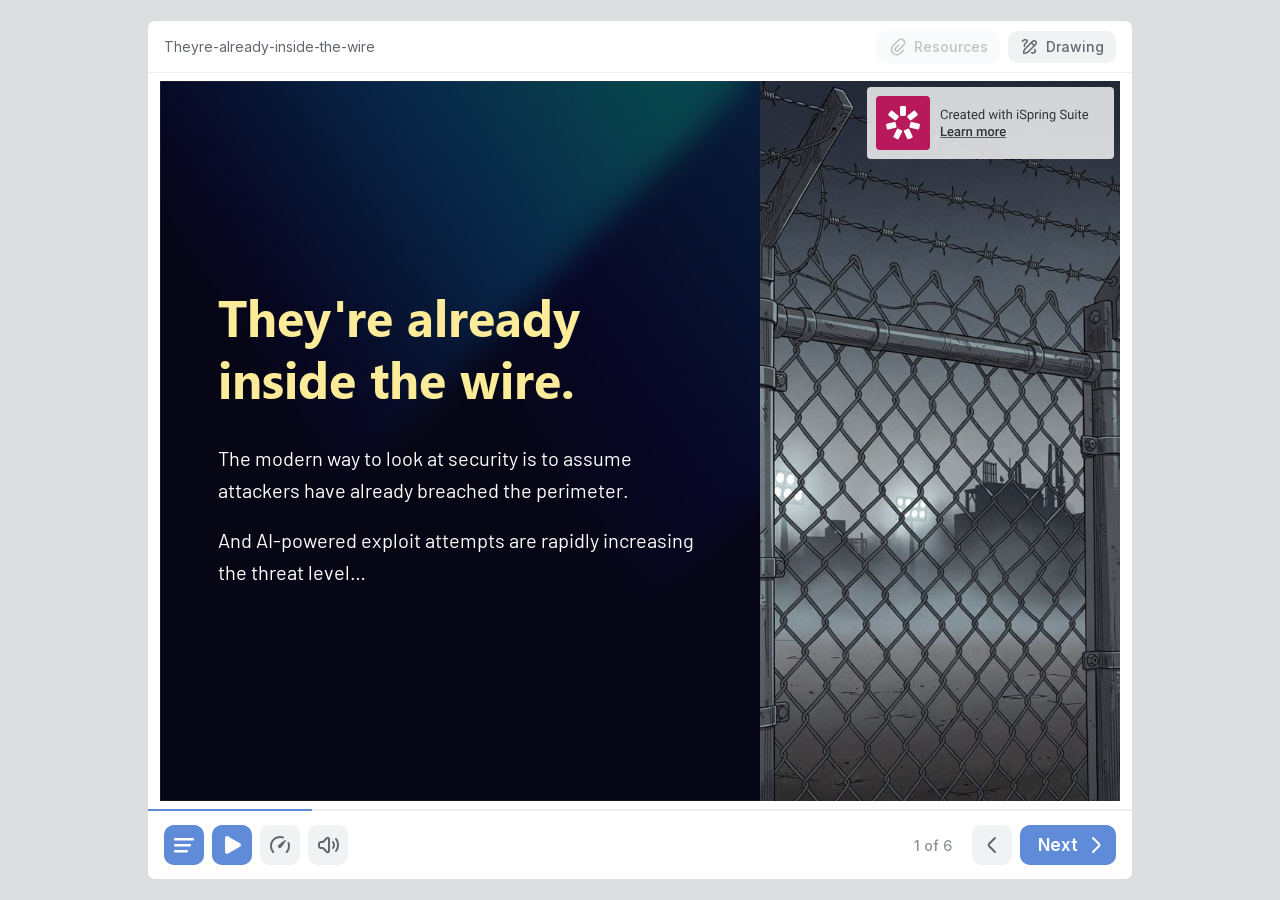
<file: Theyre-already-inside-the-wire/index.html>
<!DOCTYPE html>
<!-- Created with iSpring --><!-- 976 864 --><!--version 11.19.3.9009 --><!--type html --><!--mainFolder ./ -->
<html style=background-color:#dcdee0;>
<head>
    <meta http-equiv="Content-Type" content="text/html;charset=utf-8"/><meta name="viewport" content="width=device-width,initial-scale=1,minimum-scale=1,maximum-scale=1,user-scalable=no"/><meta name="format-detection" content="telephone=no"/><meta name="apple-mobile-web-app-capable" content="yes"/><meta name="apple-mobile-web-app-status-bar-style" content="black"/><meta http-equiv="X-UA-Compatible" content="IE=edge"/><meta name="msapplication-tap-highlight" content="no"/><title>Theyre-already-inside-the-wire</title><link rel="apple-touch-icon-precomposed" href="data/apple-touch-icon.png"/><link rel="shortcut icon" type="image/ico" href="data/favicon.ico"/><style>body {background-color:#dcdee0;}#spr0_3929e8d2 {display:none;}</style>
    
    
    <style>
		#playerView {
			position:absolute;
			-webkit-tap-highlight-color:rgba(0,0,0,0);
			-webkit-user-select:none;
			-moz-user-select:none;
			-webkit-touch-callout:none;
			-webkit-user-drag:none;
		}
		#playerView * {
			position:absolute;
		}
		#preloader {
			width: 50px;
			height: 50px;
			position: absolute;
			top: 0;
			left: 0;
			bottom: 0;
			right: 0;
			margin: auto;
			border-radius: 10px;
			background-color: rgba(0, 0, 0, 0.5);
		}

		#preloader::after {
			content: '';
			position: absolute;
			background: url([data-uri]);
			background-size: cover;
			top: 0;
			left: 0;
			bottom: 0;
			right: 0;
			animation: preloader_spin 1s infinite linear;
			-webkit-animation: preloader_spin 1s infinite linear;
		}

		@keyframes preloader_spin { 0% {transform: rotate(0deg);} 100% {transform: rotate(360deg);} }
		@-webkit-keyframes preloader_spin { 0% {-webkit-transform: rotate(0deg);} 100% {-webkit-transform: rotate(360deg);}}
    </style>
</head>
<body>
	<div id="preloader"></div>
	<script src="data/browsersupport.js?0ED3E681"></script>
	<script src="data/player.js?0ED3E681"></script>
    <div id="content"></div>
    <div id="spr0_3929e8d2"></div>
    <script>
		document.addEventListener("DOMContentLoaded", () => (function(startup){
			function start(savedPresentationState)
			{
				var presInfo = "eNrUveuOXUd2JvgqBzTQ7gaKWTvuETVuY8gjyRSQsgtWmdNWyyCSzEMyp5KZnMykVGqjgH6IeYZ5hfk/j9JPMuv7vrjspOSqgv+5ClBynX2LWLFixbqvf31y9eQ3T/71y3J8Fp6l50+Pz/2XT2P54tnT+kV49vTLL58do/tq+/L582d/fPKrJw928+/en366Oz29uL47XVz+9PTq5v7q8vT04f3p6Y9Xdye76c1fdNePT37T8varJ++f/KZ4+/vGHnpze3f69uPdq5baFktx1e77+MOT3/jN5V89+YShXt3ff7p6OL1y7sy1s/CqbVv731L85tvN7j09+c2/PrnBf36P/xj4cPfp9KsnF09+89954cnHj3bbPUG7JXh+9+3F9f2JP/Nff/yXP/5Kd9/cP7o7/um7Pz6+O/yZdz/s73Z/5u6Pf/puTHPd/PbxQDJvFiZ+/ubrxzenP33zD/ub658e8/0vDePfvvv0C+P4t+9+++ju9mfufv3o7vKn7/7h06O7/8wsf7jc3x23P333w6Nxl+1PYvvhEQLrv0Uidv+TD4/oHRvw/skf7feP+P1i/H79Oc386skdiOvJH7lH/vXJ2/HWP44P41U2iq/BJVyoz1P84vnT7UuXn8atHZ+2580/3fwXPiX31fFY6x815CeXFw8X3//6/tp2vTv7PzGRN5//+oYE8g67Gpv3dxjA1bzp4f2H1/bkx3fiFW4r5BV1s6FdznnYjLZfrQn+oXOev747HTrrOYj1HIz1HMB6zr6/+/7G7jl8uL083d0cfrz46fBwe7i+vf394eLhcH968+nu6sEeu8fPF8ZuPti7Hh4u3vz+dHd/eH/xw3r1a/vz5v3pki//eLq7+nB6ON3ZF57dXB6eff304+2Ppzu7fPrDx+vbqwe85vTh48P94cLGd3fx8eryGuN7Y6+5v7p5x9c8vDfo4XB9+uF0/b/+5/8jrmYLYSu5nW2b42zjWYmtxOR8jan44k9Pnfvjv/wK+ON6//d/6TShVbzsD2/6X+xPizOKgq74L1s8vuL+/cXH033/6Vu976X+/NT//F5/3+rPj7e6+THFfPlFi7k9i0/TF+X505hze9qy++Kpi5uPNZfnX5Qvf4Fi/C9SjP8LKMb/eyjm7w3Xd4ff3X26fzg7PLs2irg/vLTVfPvTJJa5uEYvtnz23+vrs8PzTw8Pg44Widi135Mm7m4/vXvPRX138XA6/HS6sKsX724P/+t//t9Giw/v7UX3D7fXp5vD64vLd6dfGfzx/dU9KMpo4vJ083B1cY1ffzjdXN7e/fX94c3th493tx+u7u2W64uPD7cff3W4vTtc3OzJ7erG5nZ/dXszCO7s8KXN8KfD3en/+nS6tyHbTA82mpvDFYjxzZvT/f2458HmeXbAnG+vLzm5674LLg/3F29PD4921OvbTzeXF3dA1Henu9sDPvxweH16Z/ccXv+kJ0HaF32znB3++fbT4Y0N+Aab7uadofTuZNvg3vBgf2zQC9eXp7enm/sTNqLN+uH05uHw0+2nO2Lh4uYnwwdW/uw/9h5pz/IX2bvj0y+ePd+eRldM9noe89PjV18cS/jCGKzzv7BHwi/ukfAX7JHw79kj/wy8f3N1eXl9+hHc65urd++x0Lawz6+N8A/Pb/8A/qn7bo0IvrWlu3q4Mnb5vBMJNtM/a/3A/z4Zidhyf/38m8PVmR7EIMl53xsh998e7i5u7i/ePBg9i3HuL37Al94Yw756c3F9eG1Uf2O0bIT17urN4do+Pt41uf6awuvTw4+nUx+AbSGx8dtPD6TuH2/vjP4xlp8+4uVGmxeHN9e3tvOe3tun35xAk9g5oElQ9M2tcfhPl1cP2D6GCs3jcGmHjhHu7cePt4YP+8Dbw/+YW+Ws42Q8/wPZzuFHPL977f3JJvwPHy/e9JNJv/WTCtzkip+7u7r/PTfNnbGB/+DbIudYm6/Hp/XZF6aSpFyfNpf90/TsmXemHxyfu186OuIvbov4F2yL+O8SNl58eXj299/+H1/+Ixbyu+M/fPPfuB7fkkKePvvh4ur64vX1ab913hrDJs3hETHdayNbEMabW/JVW/yH208mWdyL32GQvzlA5sC7fiUq0z+NQV+9veInjN3y7ofTxYezw44dX96e7m/++gEk/fvD1dtBWH89yQ1kyn9eUXr5/kanH/6V7GN2UN3bYD7YcP6//9fIEFvRdtvFx4/XtjMAPaW4cnj25bdPja6+/7VP+XAyueYn3ounvv6tEbWR//WVDYhnn7H5pxeXl3fYQbt77z5dn+7x5X+0k+ru6s0D/v1bu3fHB/A225G3Pz7F6ziqr7/69vDxwl57ujH8vrHB3jzg90/39qhGd/XBPnlvQ+cr3tzaKXl7zU/9w2u764fTWo/9t4yXvLOzz97F3Q+W9dZW9ZOtpP328frTu3dE/8X16e6BQiNX4duvv/zmP/YOPObo3LMv3dPq0jPsQBP3v4z1aSrPjl+1uH31Vd5+YQemX9yB6S/YgenfswP/8cu/+6fzZ7/78ovD13//xT99+7t//PrLb7GQz7BHbk3g+uIWlP7MhJyPD4fvn1DMO/zT/dn3T3CbNurhQhv16hoM9cPJVp+75JLPUuanMvB7bJUP9m/ukq9vLj+BRkWvzy9ufg9J5z8dvrq6ubh5c9It95/uBvDidHH98P6N8QBAf3drpHZDOv1Phy8k6ZACb053736y3/7pAcPpb//t+4u7DxdvTp940vGno0lB11d4+eGru4sPJ2xv3Xv8+ukX3xIL3/7Df8Ofr776+ssjh/D1b589wz+++PrbZ4dvf/f13/GJr06X//jsm9/yrd98c/yPTbcl+OJi/eLpV8+zM6XjaALVsy/90+fhq2fP0xfBfxXTL9Bt/kW6zX8B3eZ/D93+dkq53+5Uzr+3g/3LG+gNOz78WHo/e3zS3H483QyBBHLFU/H8D79w3tiTj/WAzvMvp+z/M7Y3rjw6oH64ur8yjseB/PbadNcTuak9ePjOxCgTqX53uj79/vYDBELbU9dnJoLd3d787/+DV89MfOegPkAMvAK//iCebL9hm93ZMN5p3Bcmznwwwc9Ghjv+o8k09q/XeB5E9Tf3P7w7/OHD9c39f/3+yfuHh4+/+f7X3//6xx9/PPsxnN3evbNT08ZiZPfDu++f2BF5+fDebrST1KD3J4jbBtbNoB+uTj+auG3gdtgOOGv581vDtP12c3tz+v7J335/8zfv7MS6+vgUx6L9/unu+j//1aVpcG+qe/vqbTmdXsX2+u2rmlx7dWqv31yc3oY37m39L+Npe6HR53j0bXAXb0Nor+qlb6+i3/Kr15cXl69CTamG16/f1Ndv+6MUeDG+aMP6qf+dM4plP6PiDbobN/c5UFTo4NNbyb2Y7lm1H7//9aNvuNA/wn+Mr6S4/wihzz/yV8+ra+n5fCPFB34RMojdYFLDze3lpd1APP7s10uDvgn1zMUWD8GfNV/aC8A1vojurLrs+Ddt5Rj9WSxh3naI+Bsc4FiqXzDuT+mlj2db8fE4fvfhLBqVHsZ7fDj0V9s/59f6x/uYjqGcJZ9xx8H+uZUyXzNAfeVl/yoe2KLnKLGZcFs0/[base64]/+1yJwhx8wn21uQg4ZXz1EeaIyViaEULA+17iTwz5CNS4kg8xdpwQwx5wslETNzXwevEhnWvUh5jPYgruaAscawqAUwNqwlkzzQqwr5sHXH11h2izSSW9xF/vDTe2BBi1kdvWYn6Jv/noMYfoQHkxlICn/ZbsbdtZc1iY8bbtrNSNOIlbMBy1sy1tCTjZPCZR7X6RVYqYRLOF0+bgZAyuMbuX+Fu3cv4YN99hz6VWbdKG62hkZSDmZJAT0QWH/cE5FcC+GLFzbsEfjfqM2giHaM+BGjeXASebjH2sppaAIhf9uVFD2uIhhTPnm63HZkO1qRtcjBxALDHEdkjR1iUVUMdmCAScIkjeYEMs4erTecB9NpVkbw8gG4MNl4RLKBhcC0akCQto38WWcUZWBvvouUeKLX/[base64]/1o27bE+FIUfLSfQzU+i10djIkYnJstFyaRNq4PXxdBqrWdG04q6N+m6mo6JhBF5GMpZaJoC0HrQRRiQYy39N38UusVzu33lot2tfa0T/GYitF/apzz5kmKxfY8cVJDXW+zXR1TOo8gIuziRj56NHgjozR2XPB2Y7+1EReuGgf8DDekuujA9vuxgLUqOiZ4LBiSmm1AsL4UhSSjp3ksAElY8XEsJFvLkMs8FpIzmk9pHgsGFxyx/VhI3i7XMo8FwM0Y8jgWDNfRsDyPBcAFw9exgKUAzsnbEjd6qYXnwOZrFiMQL+O5YNjx2ILjXDBsZGKvnwsR/D+UeS6IFPw4UQEme+04UT/D3Xc/l5l2wgwFlAo0+iD0uRfVxl+cO+LvZgcLsBzTwcBs8+EaZPvZ4JB1VGdfG27fGo6zZH/t4Kjgf4lwBMcw2NuAyJ/sXDtWb3+NFHGmN5uewQ4SRzBiMhqrdqgav+rgsRpuPSigX93OAs/[base64]/IANSJqdLAEX7/2LTrX4jDF9/u6bPW9wrIFYa150GIwkiEU78XC/[base64]/c/C1lchIXtrhYhWAsQSXDHddtCTcf9Xwh3YIS+H6TRrHEpBR83hkOQSGJl6MdFySgbegkto1BYGXrkwu4nGokczBNqBwec9PvvqnGtk094K53JreH/KLa4W488yUWzUS5F7jFpOTzz261Z8EZPPfAZqf/[base64]/[base64]/zh/t0Ms8Ct6je3voNfoMxDO7EjAKAx52Gqbc9yqduby7PV5Ixa2pKPZdJx8JFnzsqm1EZeNDXHnVoi2QBJtWFhnkwFB5TFR7jbh3gHpPgTK5S4beRmcUiwDxiIY8uO6bkKi36gkbNA0B9Xj/S6SIozMdHTjO0a2Dkc8OAl2usG2dTWdYCeskelWosZrEge2QfNZ7zcGi/tLqByvx1+Dk2k15GTRRdxvm4uihp23HF9rul4hI2B8GWqKvTeY6ILxB5iM7Ls5cL4txslXHzHd774xtU0MKULZ4a7x7Th/tb2ELUvYk7BKtaMMcHSEUzVtHTB0HBzE1es65RkYpoxA3bZhM5KQnXFvwMWTMLetX4+JImWDoA7YhTLgY6PVZl42MEGA5eNGaQ0GJmnDDhiGjCPQBEfDkAmWWaMPwVaqQcxIGr2d0EeDiwtkTNno0EATIHUwQ/absPjSi2ZiQQEd6y+RAj5ncNJmS5CiDczay7CN4u7StDdNWG+4bOcQeQHPBWjkgSBVDIMNIeKtOE0xxuirVA6wBpyqkgZMGM6YczTMkldjyxtcmlgLeTkw6rd5mmsFJD3067ZiMU9erxUvk9cDBt0MXu82jwFLkYyCo3AM1nUEnDVdI8rI60U4J7Im7CAoG91FrMVx/mybK2xJtxVuJjsYK+HqsjaL02dq1/hx7ANu3Cum+YBuua+qMQYIwZgEVo5/9ZYKxQlwzhQmMhaDcOCWinkTeefNja8e5vbAFt7C4bNNpF1VKiVFUNo54ErbkGkBL4D7bGoh1wScQ79jzUwBkmsBlkysIWUWD4bJXWA0wfsLtnTDOZ/43grZBzRBlcdwUMDZKizVshlg15KGyJc9rPeTrmEGrBG3mwhUqVCJ4hJwCLYNe8YOhpx5nDAkpqz788alCzEEvb7yevKOm6y7XUxJJME37F3gDMouBt/ZaouZm5ha4NCgsOdDx3kTcozu/YCJTFfzvA44afk340GEOyXVYgIelmSTykUNDLAv1BeTiVpicYHjCcazxBIb2fgGpwVpolIHq6U/D2MsDDamLJxzg4xDgHTq9PZo+hfpVLgylImgmsgeBMSPVS/DVhwfS5ysj7WtweGMKNqdXgSdISqR36Z+RqRAOAvmGQHYWNk8IwBTE+qHRKMhf0rm4DFtieZQHDB4GHhJRrbxeZ7iKDBwqxLEoSAbm6vOaYP6SiYJVYynLUQO2I109ldTH3HZzuqks3/ze9jYEu8XDFnC8brpGIRN4k3iwTIK0EiAz/G489AsM4cD6oAIg0PURuuyfIe2LplsF0oLbBDwcGKuOXNLbVBHgIpYhnQPzCRYcymSRhKlSdhu7Huda5I1Ab/[base64]/YB5m1YfYUnV/dXyTWwcRp2vVG9hDObPcZi0lshmuxUDLweCsnfZOBG2EstNWYWeP/WOtpCPIxlpnDJY3jCvvn0si+/0YMzStIm5DAdjApuDtPhmC1TewYctzq1Z8CbVo/asy3JmZDfT1FIE24qz4BdyFN5NrXsDKL4UJ4Bl7KUZ8DQf4byDLh7Mak8T/gz5Xn+3pVnvieUqTwDhoN4aM8cRy5TfeY4uzoG9ZnzKGmqz4BLqkN9JhbqVJ+JJIlgVJ+FxDbVZ+AYrGuKTAantBOpnMewdtcRFuGWSOWo3i2RygWeWFOkcjAjD+0ZUNHoqCsC7iI0tWfnYNvOU3sGzCOga8+AYXkf2jNhGbeoPU/4sfYMFJnSP7VnfNYoZGrPHHSbyjNBX6byDHiTia1lYqQ5N7VnwCX6qT0Dxq7o6jNAX/JUn4FgnIpDPd4hvKMEysqjy5sMaNSesX7VT+UZILzQQ3nWnghTeQYMM91QnkUdfirPwEyTM92RQTZY06fyTNoqbSrPhEOayvMOfqQ8z9+lPM/XdOV5fqYrzxxFdlN55ihbmsozZ6EDlcozZyk/E7VnwDlP5RlgkyBC5Zk0npfyDDimpTyT7fTjG8ozlszVsrvuIaZN5XnQ/FCeSS9S1qk8Aw4aD5VnwF1opPJMqm5+Ks+k+hin8sxdkfJUnrlr/FKeuadkNqTyTHJ2S3nm+KR8SzDC+Ad/D5oPiGPy1T3XNS7sO41ABy8vvZ25tmW8gx2MCoeHUBrOH98H7g3NgoJ+9OJ/GzmCfgb7w1IhFojc0K4ShGMDG9y0BN5cRJ+ZMqHBLYu+C05ohxiFsNstdsJH2Q4z3wcfnLgPVwrm6R1zsvO4xR3zgiex7JhbhU1+x/wqRNlH11vt+iTptJ1167QPAQvT4Kwi862QcB3M2mR3CZFMxFwgs62m3BwBU2KFKwB07repbTsslCePIeNxKfF+ugZgmCi6XmWsN/oV3KKcTXYft2PGgcz7uN8CnFt6T6GYD6vQ/I7RpcfBO8YBl3TUuIL2p51Max4g0OSOY5qIoAlR02bgFeJIuD2FJkadxXoUGiWowwBDNC9qhPS6RBUuUVhXtYKUAXhgcIGp82aRQ+GH6dkf1MGNA42kUw8dWry9Uxfkx5APk/oidNK4qBPBI94fJ/HCfx1FvfJYGTOOh8cbABvCpK4o06LthJf9wnH3u20JDQvBIiOmj7OIYbrJAVfpB20D+g1uPg1HmpBQZFvcoNkb7L0bEQW8HsUPq42DcDfmtdAa76/deJdz3wahTb8fYNiMhl8QMD1183rTknWtFnDsWjD8gqSH3JZWanAVuUXoK2Qkkrw87HSenjFOF2wTsO9RKkAbqVHEHLMOcZf1GPzPgWYL3cZIBwePVhPRJp5tDocCPprlsO002nSKF/i3ABdZ0/ImEu9G5wBUcYoyUvuoGfuwHISAt24KjEkYLVkyG/R/YlR2MsDEqJOY1K/bipSdzNAXzF7fqj/OBeWM42EuOPiGi4sg4IiJIrgmk3sr3EWdoCBfc7Kd4CQAHSdBQj6KIrhOsC7nw2d0jRMDPn8dgKY42MmAAKR2mAofBtbsxIBYIizaythBiFgCajF2qCBOoJ1/9iq828YqHo138YYg4rGxFcK0VOsduWb7ift/fV6vsHeRMc6D18YTaDJb4wTF2rgUQsp3Ys6bfto9indtY0k1LmjbinXhGGTv0isgdjbOfuuuougLsdTCYyzZG/HqQvlh6tF4R4ZYvVRo3YJ7jRMqBDc4EOqCjQhtrfCg4ROxKrCDAYYoBZSYWMr7EdOCWJQG3mNwyjM0BSAc4yN0Bd+FQ3NdL2eMR52PFwRl7V4PNTbtPg/Vfz+8CffhTzhCoR6PF4gDeb0eAcatHufnC9zH5TCHBzs0jocxfMHHMbvd5dAD1PR4R858fUfe/PxErkb3CPe2GNHzlPqZASQYjbq4Vk/3YfUQiLDsHwyOTMv+IXjZPxgo6Jb9A8GWMvfJ/hHdUKxl/zC426lk/4jY8H7ZPwwOcWdeVPDlsm8YnJf1A5BsYvNqkRgq64fBCBya1g+EPbq0rB8McS7L+gEsdGsIrR+EG60fjJvMy/yBV8ewzB/8tFvmDwxN5hKZPziRJTVg3slNmQJo21/dZOQc5o8Iv01d5o+4DTukzB+xH1fD/MHg6WX9MLDEZfzQEk/bxwQ/M30gALVwo9nP2PExIBx6iN+6rPtCo7kcUdDnuI3aKNgTVCPCYt0OZzlg+Z8DornwvJNESR9XhDs8y+cFTQ1Rj1HyduAaQcWSkwo2kxipr3uehkBVwpFNeRsCIeCUu4MF+qPBrRsLILgwGH4nT0fY3+KStyOzInbXbWdFyeMJ5xpCOh2PSRtJ4v21tiF/23XEwBEOpQTCimhLBcov4mn1uYJQM8A0QGubEi5JDr8EZcRgBKnQhRYKr7dN1ggEkexgk2P6qhnr8PkljTu5Hjss/ZqEazPQyVwhxzqGQcvYY7oh74/SCGgCJga2LmdA4owIIY5L0DAMtiVmMIbVLTEC0c8pLjEjgsT97joiv2WbSODesWeRQABrnssXXHf3QdBEJLioJxYn6sAJhtHXQupQIFNDpB5pR6ENDmgHnIKiRnzT7VGaYaE0PUgbaR9E7yNSN9pPiXLm/lxMIO8dZ9UtuDec9fBAHSwL1sGDB1NYB1NC7HNZB5fBrqZ1sCHaOLV18DHNoKyDEdHKcCXurrcads+DS/rd+7Fzducy4Lof34T7+CfMo2c8Pk6m8fpxco3Pj5NtDG+cfGP442Ac09tdd4o5nc9vOqn6+zv65vcnejW8R9i35cieJ2mX4Y872MjaHgBMN5ydY5UgDe0BR4l9LsN60JQNhW2REV5BRbeQEHM3YSDoFAdhhiTbJKHCl2lwULYVM4wAM13Gw/Vk2yib6JXCsmsZHHrUG0zHqcnzhK8aVzNQASWBUwd3UwBdhYUjGRfxovJgx4GBMAtC1oZODXjTrtgQUOISUBqHY/4IOGmPZQ+1JQGHbkUhIIlAsY0ICwC4icdVaCCOmQfieWClO1gsc8Dwd2HT8XmGwcbks14PiaoyAITvB2+EeA4HKIcXufCpVD2PGGqsdOL7K2QJ0jFfh1hrUjmX2UAoHtwFcBYb7rRncLoDyjvZMm/kdXOLYZFa3V3Hmaawaxz+JApJb1vYKmksKDvBI7AZcOnCZBCNtaJ45YyjMDOmhpiAoxpwYFh1o3LfQVmWXpBgByH3AEHE+5ByFVsOEQl06xR0vMFABDotxL6HHVt02oOWHUEfV0wzZtwEM+YZMPj0iImeGOox00SgMKDrCYYXwbQ/[base64]/UuDmFTQA5ID9xMCZyEq6Ke2iu7GGTAETNhOMZz+LM4Gs6/nPV7YisgbaKRCB+flM8WOe/pe4s0NmPuAOEx3L03skCnVvr/FiBrAjnBdzTRiRCg9/WskTsDPvuck+CjvOSzxO8B0s+Twy31sPYVFh46REtQkoBj5G5voKcSHY9tiyFxWCZ40qGJpOgK21xUyj+g3tW+QDJK4vsVkyvAkw7VoCVMO/[base64]//sfntB2eS+/twMO34f5lvAEkJk3S1dCBjW3wInRFrW4QJG5Jb1OMOsubMuZzCcuqzPGWqJW9bpjDxMt4zXGSF7btm2DcbROzdJkXrdN0ku0tXXVQZ0QkMGFo10FT7p4CbMWRZZ5LRCMcp5GPCT5K101gPRfeXLsbFlGMBiAY6KVi0dDHEosbzbbzv7dO5qAhI8gm7fFG/SmvMvu3viOO8b7gu+pyz3Bj9TlvuDo8jLPYJRluU96ZOY3pU+yel9IRJ23pksq+f03mRZTad3BxhOcWmjGds6L20V6+N23iOs3/ItYXVDWr4nrL5MvnJNgTrSclyReFYUtYirLMdX6WF1wzE2iHM4zgbxdr/aoO3udXu8BbCpEB/wc1/d/Jl2XkApLjOwwV55+jITA3bLiowZt7qszLlSeplWaOBH12WlzvCulWXFBj4Veiord4YM6pcVHPjfG9FzF0WHdpuRMlx217OUhqEd587Oh+6cs9yi3Yafs4J1honfYJp9hgsg4/yJy0MAPiPllw4EsZ/pXjCw6LyX94G0uvNOAA5+2GleYq9kCrlJ6TxI5YaJD6/tceUhi+YZyD9MhCByBa1QSMmIU6S1CcUHOEXF9zXft0Tt8Yf0ZOd+/CWlyRCl8jwDJkoHS9P1yoDaeZaMJYNjMIXjXFKwxNa3RBPjiNSrOkkoYvA4SSYq52lQFE5KKDOD4FCagVJKJ0gIM7UTaFt+tEdEDcYfRvDDyBhzBeJ5W4cGbnHu/[base64]/KQYzlyxgDHtosax1rkuvg81irtos6xlGmmjHGl88wYI2GUmTBGuukh6DAEfkZXILRyVh7btAqcFHsaxR24MzOUaliEJiiDEZ5S0rEMSiXTuDkNTgaXnZ+nZGZQTGW6FMWBDWW7FKY87q8n+Y368/C17exlSMLe2u7z4BxuN7wJ99FPmAaj8fiwJ43XD3vT+PywR43hDXvVGP6wZ43pzeua/Xy8I2e+viNvfn7gVoPbI94WAkn0Is9WnZYMlou0lgzZytE2wqM79aTMTDLeI2E3+mW8J5yX8b4itSQv433d5McY1nsmQe+s93h9TyWl9Z7Z/n5a75lTXZf1ngm/y3hf4d+py3hfPeXTab2vyIZY26Ay/HhtE6T7lt02YX5vXcZ75LHHtixRKHTgdsb7ClfEst1XKAzLdo+0dolTst1XOIjDst0jrV38WLb7GhmqM233NcniN2z3C562+4p6NDvbveBluwcs27ts98hQljwj2z0z6P2y3QMB8trLdo/E/rCz3ddA092UT1AHoO6s88B3TUu+qayfsbvucKov633twfvDeo+U+p6tQut9deOMk/Ue5FCm8Z5VC9yy3oOEc1nWe2SPl2W8H6Q2jPedsoft/hGhG+E3JSLMDYKsv1Be9vj6DkJ7MUzY1JAe56jNNHhk8DgShOAO3mAPRrqdam2Zyu95nXGflbqjQ8ppBBRgrkV6KtQTluQJvAqrboC6xZk12Cg7eAQINK/LqKFEOBcvmMvM4ixAc0UZCsI83GpRMCOsWSSTIi8Ta2YBc3BqVcAbbaJIoW4sQ1IZLFkzghBYpsRks3Ncp9ZXHeQ9ZEir2JWJgo2j2QRHxjYiIxqTg2wM3QwZ0Sp+lRGCidltKnpSUMDGMQPaDZizh4V8XgeyQtLzkOAaU7/4fkbkArmFcOC5gORfVVFhzQ0uRdBK0l6KTNZKz25GsgdgJ19sQMLqhKW5vqS+442TPiYgsNIsu8PnKsz4vWs+FZHvYepFBnZ/[base64]/MGjhcg7CyDrBEfhlW+gpOq0xf4Wm1AQUoO09WHVLIzuoDCuoqVuj3b1LoZDUaFDisSoNCh9VpEPCwSg36Hlarx/sAG6MoD/Bzc9f6XdpSpeA5gw5RV0KKp4IOq3zr06gDtiZVUkGHwINiRBV0CDZY2wo6BN56ahqDDsGItryCDsFWlY6ooEOswrYzO6L0gk/[base64]/[base64]/Ute5caqisurjNm1ML3KyGDsUYUUoZDB6JZXGTnFLS2/MjIY/dJ1gfqwHMlaqeZ31yFIu+lYFmWE6VgGnJdf2W/hTKEXcCsDgjg43MqAUaJpuJUBo7LB8CtPuDuWSbYhH/vf6Vgm+SJ2h45lEq+L07FMYs15OpZFrG44lgEmOXrpWAbsBdOxDIzUVWtrImj4lYHAvGp1Ac69BJnEDHjo2vIrNxpDll8ZSds+Lr8yiLem5VhGmnVsy7GMjNXqlmN5wMOxvGA5lvG8pK5OnTBD+ulY5ufKcixjOJ3x0bGMtO1e/WkT+bhclmMZs1MCnhzLmH32y7EM7Cj4m45l7mxFltOzzI0vOzg9y0B+j+CgZ5nk1o1tOAEn4+meZa68QvjoWib5tTpdy4CbjHN0LYOinNJ/6VoGzHTN7loGDHvXcC2TAsXI6FomXKdneYF0LA9QfmVC8hvTr8x3qyAg/crcDcrgbUW3b9VNvzKGXnpZkNR5eNIhT78yd558t/Qre9Y6yNOvTJ5b/fQrA9UtTpeZZwWOkVpy9EwIX2mvpOKy/MpYd0ly8iszJ9wvvzKoTlIo/cqDw3a/MmphSJ6hY3nw0+5YBn/MYTiWW5ErYTiWG9zOcTmWFyzHMthhFdNn7YThWEaBjRiXZxlsUr5XeZYx4rYcy6xeUJZjGftA/[base64]/[base64]/YQb8G9Xt6abvjfwXQM8MHpNgAUR4Agzkqm3q4wWsAwXExRDcnYIS1RDqm4uzBdwBCL1/Msy797P+jD774flME5RzfhPvoJwzMwH+9+g/n67leYn+9+hzm87paYw+9uizm93fVeJLU/39Ez30/kza9P1GpwjzCPpYClMvwsPcV4qG2e3dLxNtyfqKCN9BSPNDJk1Xffc4dneopH2pkvMz2FcFsFYAD3YCumpwD2Oc70FMC9roS2CdLcVGyY6SmAs5vlOAiXOBNSeH/tsV3jetP5wgQVTGzr3m8kqHimmrp1/rh+nPYEFcL9vEOCCuDACBw+6t2qz8FX1zYTVPhpGbSZoMKh6joTVDiVmXOtmbcyGTAQ5dbFrCygIeQg/[base64]/[base64]/iy//Si3/LdNygUbuI1umGUVHQvTqSWXvafXvRbWFi7IqqKjVcKSjAHFKwReIB7Apg2EG0RACOSK6E8X4vHigPPES4Ihq1J/uCEMkEoyJwYm5Oox9djhQQbOIeK2Et46RFEkxxD/StDej1A50yQhdMfTXYSHTysZZ9gw03kSgtGAxTjRi/RFyVm9lAYv2+Ik+J72IMkeZXAZ9gT+mlU3d68CQJIzkucA4Kd0IEEPkBMwatfBNkAp+jZAyQnVF1HyThf1DMEBfcZZqoeIYijqFmVDZF8h+0Nh9DG21WCmh+NA2b9b0jj8zqiv11dj9NK39brmePh1ucbmFDV8FC3v8HFztGz6iicBE2zQ/ww3Ciop4y5w6wNp0LD69FEQfcbztjnJrI4nWo9IzWyxAk1cfW0sSfPi8pGQOFlZEkto0sYMU07wFNb9Bjzhrg0LohtmMp1IuxVEr2B0WIMJmmyhLrb2BOmwIZaoe6oeUuCx4Iuut4PxYgT9/vUVxBKOBwRbN2EMgn2FyiPaYCkeOTQ7i47ZCdMAsjUe9heBY1JsKDwEOBzkC/poauE6UQGASBKD9mpqBKJMvVwyGA6ydhFheqpljgBamGFvOaJU9j6cb9DxXfi2PF9G/ybkYXA4h4Gtb/s1H8cvyfGpfM7YNkJJv6Nw+Tj7OKiaXCfozaM5yhoHux7D3BCaakEM6Rp0PRLoj8TImaSsOK4cxnaycrvgbcXe45IRTVc7HRw/souLAEwWDPXBJy+w1wz1KiY11FtTZ9jKc1BE/[base64]/UYSoYx0Qt7c2pi9kGxx1ijWDIjVCzIguUR8RTgYFGVuou7AOHWkIqvb0hSA/8F/kYmAZ6dag3V+C0m1p24TGUT0dg/2DnKLbu1PRM9elpw6nrOjQise+tOVbSrhBh8Dk7J1BA3jedPhEGqgbmo/dDsDKwhj4549tHWpqbFw2g1mdREG0kCboFV3qsIUkwMnv8ju2MirSwX8MCgQ2DRW1sz8X9kkrA7R5MIUFkQZF4rDk6kkEsyCxhGofYgHxtk0cwsVKIADgmcSWwvn6J2lgZ1XsAs7sYvayZW4LiiJf2uts6Fe63z7YS91aF5ghm6oM/Z4H+yJ5oJgOgkL6xeAfiTjzU+fPsEgAQdiOsIixuYLUJwwh0NQJuUIKx6PDmAS6qxx6bmCs6rx1JJIGCi4PrCbRMfCCaKpLWHcy/aaPzGvc7xOwl+JS8iA7hXhCEUtqDLajkPkHH8gd8WKzSV21M1zwvG8loo6HGN3gn4gow2G3j/UX7LGUy7lILp1q84MpuAeFsz6fBFRAIOPh4Y5Hbtr9eEAWJx1neH56grHPCR8dK8E4SYcIgUWkeUQMcbGRDBfTr4WRMgMT6IighsdufCs2jQgxOMVQsBpzcEBhRp569lHAsoAsR2isgljuxnL8/jHYMiQFJJKcGwy1Gz4LNsGUH8nUHvxbJ0fPcMDE2q649zhX4rQrJM2z9nGiqo2+Cj84J2GZGHwacE7DdsPVC1THRyHE96kD1c6KxQeKUzBt9CfurG6QiPIzgR/[base64]/RnOWx+8GztcD62Ow5SHts7OXl0zwAWT9767DzKkev8zmylCv8X40Hl/EKFcwuavMHWNW71dhuXkehNH4vq9r3pgPZRKHKAtlsxwk5Naohgc7zkjbVy07SDCBe8HYU0aEUnlR8HAuO8xcnEtFCjBpT6YXfnWT60lQmGvoIiqpAZSec1YwS/TjhPMTGj9QF0nHCKI+LIwSsNkknQOI1vOxoE4PhmXR+VHnv/Wy30YHTgUDmamUgUbXUow7e7KLKh8PqixoprJQL37HEAFXK3WSd4+KG3i4iTD1Nq1PyPMi5emV3mZlGhFUD1Qsd0BY3EQe0ecCRtaw9fbcUG7I/fEZbIDZZ4Kj0VAdCRWFtWAIWocJugcr8j27Vs9kT1wH12TY05CO0sWw2QOl0LFCMjofcSYEpKxuab5BODM+Bt8M9rA6ejtezRArkTh30dY7cpM/[base64]/P4kgld0rtZL35mg6PyVwVaRHBw6a8Veh2OFPj2jIOSlI6/+xWPYscxLFlHExIee2ZASOe26nydBa3C3D8AC7CZGtO9zfZDFJlXefEOHiaYTaVHg2yArWIEGqUGo3aNKpJnVhzmFaeXtrUSUlRso7BaVtWIpZ83JYViYVT027XwAGV06PrCAKd+wYOrt5xmPsGFSuLW/sGNVtb1b5h1evKmgcxq18iK2BWfr/kXhOW3BQF+hCiBc+LmEpgXgM8L6EOZVAFNpsb+FtwpTFOS8nwsrV1BGvvIKQRsOt7RyU1uw3JRDMVlu0LAi0RcCpr57gy6EE7x3UuU1Yh4lbj2hmqPDs3DivP+keX3X7joPKsyEM7B5VndXT3Cp5KD547B+TQVX/uHKcS/HPnOKWjzp0DWFY77RxQc85r5yzq1s55RO2gfvqoKF1tqZ5zuUubh/WEEYXaVLUXqf74fmLJapROW6IEKv7mpukVraZsjq45lU8N6pVueySTGNCAmidGc71gbNSRkVXK1YvYdWSwXnFYRwbqIPu8iBuOmFQW8XvVblnX4crU5mDSJrwQOstdQjIkLPGld32OvFxdkOSArGj4kTSc1BLKOodxIhUmHHmaCEj7DKz2CpIb9kTACP2nHWfT/XDw8tAA6S4YhE7ax4hx8uMnSBOCiX8UAyEs00+DsI0Zw5qATzA2G64r2VYS9FLAXE/U22QlaccWzhgi0+mAQYmubLkLeOv0TPqGWyju6B9eJFlo5/XQ70cvUK6g3ofmtarGK1tTxEpyxWvR7uwFdovMGiW4OOvxsgBgUEnhJIPylprK+ca+HxIi5+jYlRWbafWLvlkP4zG5o+qs4vZiU3YRtJJGSpu/szCYZ+NjrgwzKr2yvmmi4somFkuJvWML4KiVDiScxDhmEMaGjjfdq9CQ3+AzLJkyOyWCRWYhX9C5h6HQ4t/oZ+4YOr2TThH5W8KO5NkOeHe9SXqezzc2P1vvb4wCGJ9nXntYo4MPU4KHRs5g1zAnxgSisOYdqK4vvMB/u7mFN8DFT7QuMJLDt57C0n9PbKSm1+I1tJIg7b1/JrHDWzqOYSS6TMthjBIaLphwn8RQgMckoSBHsgGVMYYCXYUymhp8z/[base64]/99Sx/Ru37B6nT6+1Y7Lg+3ijZrrE1Ft5YY2/MlVlTY4fh3dTFvxZqGk+kibnG0jQTrxP8jBvN3+nZGW8hG0NuWf9KV6mPYxQ09uIY5iiztmXU80F+srb1+7lNJ/uiuCAhOQtnVadK3FAh2KtfArl8OgjFy682eVL3u3GJatpdZ1Lperyw5Nl6O9a/7L4u+lijI/mswechkffJifrW5EWdCzki3oW8SdsduY/2AIo3s2va3nKEqt8J+yOvguKbd+ef3aqy3a7tLEeAdf7KdMTAsbxMRwy23ZmOEFNQdqYjVnbamY4YQb8zHanS0zIdhTRNReP6pvNVxhQGbKRlOmLMdV6mI+XRLduRYsyXwMeIip3tCIFaYWc7AkLSzniEIO1alvEIcNwZj9igz0/jEWDImVMeHXA3HgHOMv/ReKRK78t2BHBvKcPr/[base64]/tLmOIM2Qzw4Q1dniAcxENuMsSCG/IrBIAbdUr6DAqrXejb2MJjrHVGlYvn8AJe6U95Rtz2tCBLASGyen49Ok+0hHiyXXmaIB8AhrEfWAPdDmGeIB+Buu2CIB2CSbw/xAFyHIb0DnwV4sDB/WwEerLBe2wzwEOxmgAdhyd++1293inhggIcK15cZ4MFC92UFeLBEewkzwIMl2suM7wDoumObBwnx7dZBE5Tps78edFT05WfD2aWQhSpu1AM8AFedRKoSgOVvOzsWaj9kPwM8WO8/z/gOgIgDHPEdhP0M7yBx1d1Bs+BH4R3j9xHeodeUGd/Br25lxncQbn4GeHDUknAY4AG4uwEZ4MFZK4KDAR7EiratincBa/IyMsKDXEQBI2q7BazHOj1/XJU4HYMAYaHaX676HAM8Bk2MAA/W8Hd+Rniwxn935bEmFjZBCSPCg0QtrsIID8BJIjIjPLgp5IljhAe7DWx+RnjwdXI0M8KDe66kGeExeieMCA8Ov4UZ4cHpTY76iN9+9/2Tw9ur6+v/+v2Tv/JfhRCK/fD9r//2+5u/+Xjx8P5waRe+gQsVh0xLLP3vX6KC9xYRt/eyX/gT7/n+1+92fy5Pb+/x125+ON0drvCBt8FdvDUEvKqXvr2KfsuvXl9eXL4KcLKE16/f1Ndv7XV/sFs3+/uT/XX298ery4f39m+fkkHvT1fv3j8YWDeNxV7/TzdXD/f206f70923Hy/enP7h5p/uT3b5ze317d3Tqxu75+Pt9cXD1e3NUz2C2+//8e+ef/+Eozx9dX17e3l4i/8+vbVXXD381Idxd7r/dI0PPr948/t3d7efbi6//nDx7vTV1R/m3N+ejvjSNxcPd1d/OFzd2N3f3n66e3N6dv3x/YXd9vDTx5P9+IE3GPzDxfWnE8awHf78/7Gcj0by/uLucrx5DOAf3r69Pz0cLgfWxu9/d/Hp/v7q4ub59ae7w/3D5RenH66ICGD035jAnx8tw7ltp+x+qD7YQbx+sA2NghsDNGa/7T73/Pp0c3n4cHuJD93c3n24uLarVzf+30L0nPzp7dvTmwf36vLu9uO37y8ub398ZdQaXhmfK3/BB+bS/N3dxcf3V2/mV//Me+f3799ffDztqF70hH+/ub76+FvsJlL75YW9r7q3r96W0+lVbK/fvqrJtVen9vrNxelteOPeVlHfnX13R+X5l6gcO+7H91cP+y+P7wkaO+77X9//8O5vn/zqyZv3T37z5G8MOPzhw/UNlu/9w8PH33z/6+9//eOPP579GM5u7959/2u/bRufebTVfj6IH65OPz6//UOnAkjU+7Hd3N6cNJt3B4zrKdgKtuTd9X/+q7fxbSvZhVcpXtjGb/n0ytire3WRX/t88foS0Z3/ZTwtfI5H/aWJn3akvHp9ehNfxTfh7avXb+vrV1u9SPX15Zv05uLyv+zQiPHFzjzifkax7GdUQPp34+ZfxO98nQuDGYXdC1Pcv4/Q5+/7q+fVtfT8MafFtad3n65BlqcfTje3l5dgVEDZz34lV0ZBqdh6kYjSXgCu8UVk+Q/Hv5C4IGDBetNvO0TWlGC91YgU4gnj/pReIi682Bk3fvdMGyuH8R7Ijnq1/XN+rX+8j+kYqAfjDlRbYtJof80A9ZWX/at4YIuqIZ4QIUwZzrs56s8m+903SJ/pxaO20s5HqRi+J8bz0LuFwF2MywmuLTXMRe43lBbG+gfasFiNZ2Om5paVrhThkkAaug3nnMn86uVUTRs5KvmfuXUR7ag962epWbQq/[base64]/Jr2fw1+BUbMhU8wv2W3pCK8Gym5C7gpIE4QXA1omjKhYmPE2KCsbcRJZQg8u7S0BJxtz3FEvTWSVWAugQeqOczIUE7N7ybZJWzl/jJvvvlGdtu4aNbKqzABhdIGILjjsD86pAPYFhm3MLfgj+681wiyFCmrcoOyk0a25JkWBmAR4zhKjPcCq2XpsaFBAoa44FVKM1GQjvb7MdkK/[base64]/gCXXnYKPse+ox8SBTZifCkKPsIsRHURQaPyoWT4WGKvuzBeh/5I6HmYZrxMRP2OBKKIfCyh7EKC1afnkxCFWRW4+m5+qfUK5+xdULSrtad9ikc0OKClzSncJjEbJRMn8JzNtyHXLKXzyLKGgbva+OgROi0ZJbTVbnFkz9mm2hWf4YZUF3tZfB4LWKuS0jwW0JCsd/NkjgZz0P08FoAkrPg4FqjN5jKPBWivSV1deCxAG2XVTB0LsEGNxkY4FhJrZoZ5LCTUilAdZh4LiYlrcRwLWIqkAncRWEsID1ZZhw3tl8gIxMt4LsCewR52/VygLTqHeS4wxjyUeS6IFPw4UWnAUbVEnqif4e67f0s8WmojapAm5e5vJiKgCipKKOMvuywEZrog/wk6NtYAFW9qpNt1FGvD7VtTz4etIWcI/C/[base64]/[base64]/tAybc2wdU5jSl0T6AmYetzfYByK9lWnVvH1AZwpdn/4CxUqN/ACejIrvsH1CZb7b6BwA5raz+Acg2zdXN/[base64]/JRGyM3StzINmodw9gZQ5uilRmZQ6Wte7khMocpA/xU1bmGLlNvTIHUp+SKjayNEdjdlmapTkAO7VfYmmOHfyoNMf8XaU55mt6aY75mV6bg1W0e28gJHozw0pFcVibA7NIOppZnINkvWpzIM81qtAP/XdAUlMJNNbmYMZVCrM2R2N/TDdrbzRGrZZZmwOJgezPOK6bkOh71bOqdOLci2uMTEEjMz+LcyA9OaqxHYtzIJcuq5YIi3M0pLerZBuLc4DMfV7FObAtgsoLsjgHc/N6cUlU58Cuqr0vIGIaQa9N11meA+PLaZXnwPiDynGwPAfmF2d1jsdMFyk2TgxJxa6wS7ySggabwpZVyhYJq1QmITmGXbKDBypDoqCli6ssL2qF9h5V2NpMUlLJGVO2lQRV1Edo2/[base64]/[base64]/[base64]/XqRRNCLWjIDNLVZ1JIZomLB6teLiet5FrVkgmmvt4uiloSpLvLRuGpa8s0qSsmalkouTbOmJUfai1ayOzlm4lZTZ1TI3fWrZYHdur9KrjE6QqNqsIQzdYxGZqlK3LJwAlNLVRuUVS2ZWiq1lFUtuawtzaqWY5lHVcsd/LiqpQnO6uPdh+mU9T2G6TYmvA7tGXBUlxJqz4A3rR61Z+T39prgOkUbqxYP5RmwU2ObqvRgxk9O5RlwKUt5ZvaxqkZTeQbcvZhUnif8mfI8f+/KM9/Tu53pXFYW89CeOY7eHxLqM8fZ1THl/dIcPdVnwOgG1dVnYqFO9ZlICm2qz0Jim+ozcOzKrpOcwSntRCrn2TljXffMPZ0ilaN6t0QqVNVVY16JVKjCW4f2DKj3SFJsrwtDhKb2jMxcNzpjJGXuejXdo/YMOPilPROWcYva84Qfa89AkSn9U3vGZ41CpvbMQbepPBP0ZSrPgHtvGKTHoU6w+nlSewZc1BqX2jPgpDKYviPQq3e9Eg6dTsWhHu8Q3lECZeXR5U0GNGrPWL+6yloChBd6KM/aE2Eqz4B7nzkqz6IOP5VnYKbJme7IIBvbbQ7lmbSlTrlUngmrmSiV5x38SHmev0t5nq/pyvP8TFeeOYrspvLMUaoLO5VnzkIHKpVnzlJ+JmrPgHt9fwa/Ohrhp/JMGs9LeQYc01KeyXb68Q3lGUvmatld92zWMzv1dpofyjPpRco6lWfAQeOh8gy4C41UnknVKvlN5ZlU32sdQ3nmrkh5Ks/cNX4pz9xTMhtSeSY5u6U8c3xSviUYYfyDvwfNh/XqB1/dc10kmHUagQ5eXnoEvr9AkqlJplQ4PITScP74PmXpq67v4yZw/efeAw7J02qwwR5wyK1ObvWAQ+616FPR3cjNViucmertt7DbLUgUiqsHnFK/Zws4VL3eMydU3oo75qWCFIu51TMWq57MTzlU++ut7lrAIVV1K6sFHDJhw66rOUoSi92pBRwwpy7oagHnu8Q6WsAxd9qtFnCePGa1gENmrxroqQUcYBnr1QLO98Zan/eA432riLzeU1YPuPGd0QNujGP0gBvjHD3g+jxGD7g+zdkDrqNh9oDraJo94IhGt3rAAc2LGqvq4w8ZAEsU1lWt4OwApwWeDeC0/LP/W6eO2f+tU8/s/zaoa/R/G9Q3+r8N6hz93wbxjv5vnbRH+7dHGwAbIjPl72fd39bv6v7mlB03279hFjGs9m8oOi79QO3fUO/Ap9X+zTGyYbV/Q30E71b7N9RuFz9U+zen9kiz/RvKMXTjHdu/uarWaKO9m2Om9mr/hoICMe+u95YGo/2ba+r2Nfq/gR7U20RaKUsI+NX/DYxEkhf7v3l6xlb/N+Sn9ygV9n8DNf5C+zfPXmir/RseS2n1f8NrU5393/BRdQZqnUabTnH1f0OSe1vt33qO+2z/hinKSO17SrwPy0HIiht+104WJRlyWu3dgFHZydT+zTE6ancdHZl3MkNfsNH9bSzo6P42Fnx0fxsEMbq/DYIZ3d8GQY3ub4PgRve3QZCj/dsiWLZ/e0zXODEqc+CwwBUFWnqy9lT42I7JTgyIJcKirYwdhIgloBbzwjFOoJ1/9iqlO1fxaLyLNwQRD3JLCNNSrXdktDz33P/r83oFMj29etjr4D1XJmLejRMUiwxQhpDynZjzpp92j+Jd21hSjQvatmJdOAbZu/QKiJ2Ns+89AX30hVhq4TGW7I14daH8sO9DDv5XV1+IfouSVzeF4KqX94LV6xsPprh6gYdMUWr2Ckez17rrRR5QNGa1GkdmX22rFTmio1zYXUdtyrh7vDC7cr2+ME9/fR6q/354E+7DnzC7fY/HRy/w8frRK3x8fvQSH8MbrcbH8Ecr8j673eVQd63IB3Lm6zvy5ucncjW6R7hHaqdXtfDPDSDI/nJxrZ7uw+ohEGHZPxgcmZb9Q/CyfzBQ0C37B4ItZe6T/YOpe2nZP5DGJcFQ9o+eNzXtHwaHuDMvKvhy2TeQ5rWsH4BaeXS1tLasHxHp+2lZPxD26FZLKcJ6XtYPYKFbQ2j9INxo/YhqoTfNH3h1DMv8wU+7Zf7A0HqvMZo/OJElNWDeaXbLINr2VzcZOYf5AwmN3a5I80fchh1S5o/Yj6th/mDw9LJ+BBQCWMYPLfG0fUzwM9MHAlALN5pXB/QYEA49xG9d1n2oOD7b1scgbXS0rSecVtt6wPI/q229Pa+2COpaHyN7Rc6u9Yh6VH88da3Hd9UGgzaTGKmvz671EaWN2mpbj/jXXFbb+ojW0atrPYPhd/[base64]/jGpG+2nRDlzfy4mkPeOs+oW3BvOenigDpYF6+DBg2k1uzI2f8auTuPgSqiwndbBhmjjXTMrxzSDsg5GRCs7/+g6u3/P5xNTXNf7sXN25zLguh/fhPv4J8yjZzw+Tqbx+nFyjc+Pk20Mb5x8Y/jjYBzT2113ijmdz286qfr7O/rm9yd6NbxH2LflyJ4n6WgQvIPZIJiwn/2BAdLQ3vsDu+zUFbT3BwaMkhujPzBgmjB6f2DAaGI6+gMDDsq2YoYRYKbL9P7ALvfOKsOulTf2uO39ge1Ukuep9wc2cNcdOLHxx+oOnNAQdzUHTpXF/[base64]/ewAPsrYFJsIOQe4Ag4n1IuYoth4gEunVttgYmnRY3WwOLTstoDQzQxxXTjBk3wYx5BpxyWr1/B4ZGb+DExJ91PbEfyeoNDFIV11BvYJCqAt3VGzixRMTqDQzabas1cGIvj9UaOFXaSWdr4AGP1sALVmtgPC/xuNNmHeYztgbm1/xqDczRuNUaOKHSQ1yUX2VFGK2BE53tqzUwJq+jVa2BU5OM2FsDc1OX2RmYW15huewMDLjKbs/OwGIhbXYGniyndwbmwq+QSIBRpjo2Bgac1T+KjYEBVx1ubAwM8toUFsHOH6TGzc3GwCQ/cTAmchKuaXYG3sFsDTxh9QYm2OMY0BsYsFP7WfYG5ufVO7h1/lvqzgKd/Yg7YG9gwN612RtY/LjN3sCAe9qIRGjw21qWiJ1h313uSdBxXvJ5gvdgyeeJ4darNzAWXnqEegODx8hcr97AqUpK6b2BB4PtvYET6pbM1sBptkFka2ByxzpaAyM/S3YrtQY2mHas0Rp4wWoNDF4ItU1/[base64]/kWsIQQWXdLFwKG9bfACZGWdbiw+MuyHufGIijTupzZqGZZn3MbnWJlnc7Iw3TLeJ0ri6BP27bBOHrnJilSr/smyUW6+rrKgE5oyMAiKzJhizi4CXOWRRY5rVCMch4G/CR5K531QHRf+fLEEmOsnQXWm5GxLW7RwRCHEsu7/bazT+euJiDBI+j2TfEmrTn/srsnjvO+4b7IKlE93Rv8TFnuD44iL/cIRlmW96RPYnpX+iSn94VI2Hlnsqye03uTZTWd3p3MAqhLG83Y1nlpq1gft/MeYf2WbwmrG9LyPWWWbVquKVBHWo4rEs+KohZxleX4Kj2sbjjGBnEOx9kg3u5XK7MhIb1uj7cANhXiA37uq5s/084LKMVlBjbYrwaQvNu7ZUXGjNWWUlbmXCm9TCs08KPrslLnqp7vw4oNfCr0VFbuzO5rywoO/O+N6LmLokO7zYVtpNf1LKVhaMe5s/OhO+cst2i34eesYJ1h4s9ZZp/hAshZjeKHhwB8RsovHQhiP9O9kNPoFynvA2l1553IKird7TTojR0zhdykdB52BvR6bY8rD1k0z0D+YSIEkStohUJKZulLWJtQfIBTVHxf831L1B5/[base64]/h2N4g7cmRlKNSxCE5TBCE8p6VgGpZJp3JwGp4JOicseVdjcYCnTpSgObCjbRV2w99eT/Eb9efjadvayopL+6/PgHG43vAn30U+YBqPx+LAnjdcPe9P4/LBHjeENe9UY/rBnjenN65r9fLwjZ76+I29+fuBWg9sj3hYCSfQiTzR/4ZLBcpHWkiFbOdpGeHSnnpSZScZ7JOxGv4z3hPMy3lekluRlvK+b/BjDes8k6J31Hq/vqaS03jPb30/rPXOq67LeM+F3Ge+rYxuJabyvnvLptN5XZEOsbVAZfry2SWXftN31wLLL03iPPHZ1cJYlCoUO3M54X+GKWLb7CoVh2e6R1i5xSrZ79I3tWWm03SOtXfxYtnv0kRVqZLuvSRa/Ybtf8LTdV9Sj2dnuBS/bPWDZ3mW7r+wuuGz3zKD3y3YPBMhrL9s9EvvDznZfA013Uz5BHYC6s84D3zUt+aayfsbuusOpvqz3tQfvD+t9ZUHsZb2vbpxxst6DHMo03rNqgVvWe5BwLst6j+zxsoz3g9SG8b5T9rDdPyJ0I/ymRIS5QZD1F8rLHl/fQWgvEV3XAXtHbabBI4PHkSAEdzDrSSPdTrW2TOX3vM64z0rd0SHlNAIKMNciPRXqCUvyBF6FVRclNx1nhnYnAzw6djMNu8uVhetZiNcL5jKzOAvQjDqq/[base64]/eu+bAhcJh6ETvn5qU2AdnSAaRWYTGCX2oXEti7zkG1jCUG/FLb+nJMrQ4J6uK40vrYDnmXgcZqAHsmSWa7Y6JMPVvXgf5dwGGjF2CprMz4rkulBbZrWCovsCYLq1RiZJT39HuqzEhjVekCadRMY91p3GoUuDTysQ+Hxs7k3J/HG+K2Ela8Idu++hVvOD4z4g3HMEa84RjmiDfs0xjxhn2WM96wY2HGG3YszXjDRg654g1Z/mHWwOEahJV1gCXyy7DSV3BaZfoKT6sNKEDZebLqkEJ2Vh9QUFexQr9/k0Inq9GgwGFVGhQ6rE6DgP//5q50uZEjOb8Kgg6t/4xGfXfVhNcOkARnaIEETYCjw+NgNInmECEQoAFwqNkNRfhp/GB+Euf3ZR0NHnNIirCl1c4kurq6jqysqjy+9Fopz99ea7W9DrAwao0DfKjuir/rbcnw4BmcDoEroRdPdTo0alsPSh2INb1KqtMhc6On0emQaZVtdDrEuLnQNDodQhAlVXQ6ZO70MjodYhaSjtoR0AtZGdWSQjMi2j+3jIeITocAJbDR55AgBEX0ObTONdb7HEIOqXKPPofgMA0jVJ9DbChVEX0OwZHFE06HllBe8VqP9/J467fO4cYpBSDcOioDtMFBd1CjIG00qmFQjQP6oBoI1UhA1jrh5GRDnmbxPGGDf5k7T1h/QHPnBfvSISW48wTTeXaeG6/QUH2LnzGvj/[base64]/YFVGBKPzKuQRChGMabQqI6bYltGujAjGLN51MfR5NCTrTNms8xwH6TQYlpUz8mBYBl1Fu3KW5C/[base64]/SlR9kmrOhqW0TsNwFPDMnpfZdGwjNFR528alrmy1bOclmUufNWD07KMwXceHLQsk92csg07YBA8zrLMmVcXPpqWyX7WBNMyaKvKOZqWwVGphv/[base64]/LOc3focqZlL6W8aZlCLK+DaVmFXBZMy14IetMyF0odLMudAwEtyw8ODDhByAGoCtaIoL3LGF5YQyeEInmWDx8U1XcL3c2l64YFrIKTWsJBe5p54rGHYA/iMjLItQoaKj1/BcoYMamWEuKFJ/alg+6yBSW0ZbJhrJyMnG81ho/AOnhuVP/[base64]/EedUEhXL3V1p1ZLUx+Fyw3HoPIILgn3+JopA73ffUbcABsCUkHnadlZGDVzwcWFAzV297nxngQJfAtBVypdmG8FtHWwJGWizMMALURHU0xaH4AqYoi8VCjSIiPbA2+76/sDXhfmR0BrmneNFlkKDV7WWUMsgrKZWmuc4r9D0zDAF4PZAFThHQSxVzL0NrrRgobiIhzVEIydl/Eoh1DcjpsuaByL4/uE5e/UD/7IOt/PNYIztC7QrvWBhmUgvO7sBqF6Z1cIn3d2h9A8Z5YIzXdmi9C9znMHkured8MT6ufgha+HodXGbY08pgKayvxReIrIUFk8naljMZQveUHz4SkZwsgQVe9sz44O4SkZws6yOoSnkLYRAAa0c7ZieArorCpCeApohyuhyyRlYqsQngK6SgMcB+m6CAEpLG+cb5d/bnV/YYAKOpY46zcCVDKGmqZx/0ndduoCVEi7/[base64]/O6wObSa6MXJz9iIbMlmlBHaks00EdqS3dD4F2JzgNa7Hbc2DEIdoS05RA5xGdgcHEIfLgPHJSSKrqIyGCOeFxHaErTpPs55xvS6ZtAuWoa6aNC2NgGaQw5JzODrsDlARkU3qFqhz4jMAdp4YxcuLVnJPNsemQM0Q80cMgfpOg/IHIHeRubAkCRFEZA52EYgADlkDtLR5Yh9smnEtQRtnOOClq6TCGwJulSLG6E5QDs3iozjl9Me6hVeGM/ahc8g0K0z3m5MMgIexOfufOqwOUBXaQTnAJ0r6CbBOUDT0dOBc4CmKtiBcyh/FAGcA7TzIQI4B8gqYJ8ob6mLF7E5SCu0tOqbIr2FzRF+V2yOUI3D5vBfcdAcbIOqpwnNwTaaOkBzsA9VQOZQlo64lqALjaAnNEfGbO9pgOYgizuEJZ6EMt2zPPQGZU4VcCw5BVadWd3z/[base64]/KhICWpYZxKEXKSwhBhXIpZ2Iww5EXIdU2ORwxt53FauZSmZICK956QkhQTCguBT0lKC52mLKURGQxQuwzHQIkETH2hCZaZktTg6qkpcZiT1OC8phlYmZMUNBDffVJSMBjsmz4paYfeSkrqf/dJSVFPmoacpCDxus9JimZgnbuUpGil1RSiTEkKuyKgpXxKUtolkyKkJMWoaAZTunYS+V1TiDIjKQYVaLg+I6lhFpY8pBzFnGRFoDlnwKgIz4G2pp8jlKbnCZ+SlF4aVchICh8OJuRxGUmxCnAzcxlJYRys8iJkJKXprMxDRlKhU/gO+oykWDQAofYZSYn7bkzISIpFh9Ouz0gKBsZVwmckRetrFaLMSEpTWRFk6pbE/fnIYr+wmm5V1hqWiUivbM//jrBmGApBJ6VP7E1Q5VTFVk3cSQiqWnNQQfoBZJmZk3m5YPk0camVrFWo8zxTvgdsgOW9jeXTUkGikTDLkSieGs3cpI9xnNTUxikcXgAMjsM2MzkJO1qohjVxMNFygdLslhHzpgM4vCpYH/2ngGlducTDsPpbuuayuRagD4FmeE8OTPTKGEJv408OCy7HcC6AGpH50q1CcRvNMJWLxASWdpJqFrMEhjv4GkGRiwTjuLwDixv+VBCgBZG6a+aBA5aQQm8niSYMZ54UdAO5OjQ3V85uW03ZhdcAnw7Hfi/OAbaeatIzxaenDifmnybAvIrvxKZE0jY4wuBzsk8AQD6zuvsUUFBZCB+tHwcrIY1L/i6Lllih0jdNp2yB9VmrE21BFkwjbWixxkmCntn+dyxnINJCfw0NBBYMJtUyPRfXS1nnKJ5BKJQ4sgAkHnOeZnosqAhhWvhjA+K15TyCjtU1BwCGSTzJia9fF7qwKqD3gE40FXBeI1kAtImGNG+vnaVjYH57sJS4tkytCbZNlmdDAvQXzIkmZwAA6YuIT8HcJTd1/hyyBICE3gizCI0bRG2JZuQ0NYK2uARj0mHNA10rHnthVbgi89oemSTXfNEwPYGXOR7wpirI6ynUv2VC4zXKp/[base64]/1fDqGkg5JZCcLxS1aT8Bm6LI1c3UKuxbZMeO+IcfYSnHtsa/AblWTPfPE7RNWcfTl4KP7BHQzPg8D9gnobph6weg2YSlxM+BAuX3CMkFiOJlb2hK6TxOcivAynB+RM6DUtGsGAN/wqcRlBm2pDXMMMIUR9jQufdxeC11K0DJb4oNrEvBM5Shc/DgTUG53aLls7QUycVDagBNXFlbUYpeXASxP1GK6knFJKWqxXqaZyrBmxoMcSswCXvs1pXRFOUknFcM8H4XSCRQTPu0Ejph16djUZOFgCjelrPTLngkFat08QL9xYgEYxHBn4W5R4HoEyYSglVRuSpXHK+YFfvigKN6FR3Tmj+aEx3YbT2Jz4mMz5yD1sYWDly/DBkj87MTRaaZw9Lo/F4Ryhf1LU9uLrFDA7FrT/IFW9G5NbBeeAyiN36sU7TvRDVmOQoYA2UzHiXNqoQkJdD+vy0Txsku9GeB4weIA0eEpvFTwcUw49l/sSBwWjqgIFQf8nuqZvrYKE437CEBVcGUnXWkySuTjhPEQC7/[base64]/W+mjgae1pRufAc2BONDhzDc2B50/OXG9iKWtQ47rU2NzyHv3RRuaiDRCE+mWO2UDRmSCnOcq4oz5lOU15bpXlXq5hFVlGf9fpcm7IKaM08X7HzhsFFOF/[base64]/[base64]/SBsq43Qq6V4Wl47Sunbg0gg6dWtHITWdDkmOZgos6yYEt0TQZR1XTlp7ftCVkzopU0cgYmuKuDIUeTYsHCLPZluP0+7CAfKssoeuHCDP6tbtEDw1PDisHLCDu/pz5aQKwR9WTqrhqGHlgFatna4ccHNVxZUTuVtXzha3g/[base64]/[base64]/dd5heaYD7jy3enoO71smP4v1W3oB+M8zrj2PrYMNUw8e2nI6u+ahYwwgymO/c17X47jAfpukcdxA11kY1kgWlPDWhbC430smUtNqUQ21JAh7d58pmeGt3PPNKGkyrXu+lbjhQgi7TvgLsO8kLsgFxYDCGOMCbXTIqGrIXORPpqF0tIwhMojuy6W/nnMGjLejccIQWRKe1gQniS9j/yg6lcNoED9d0YEstoxufrHl5KsqdMyxXei3Y8swLo5tw7g5rg7jus39CsIMM96jCYm/M4IEZEEVACMhhQQmCT6TGi0NMw00BgRkyxRmumRySy1vUtX0pDoEMK+wF9gF1CmLqj2uJaZNUnNooisCXjtU8Vs+rlURSLtBmA6luSAA99F9Xqk9w7j1g9DpWDsmu4gftzzZxrZZAm/EtlvGysSuMcNwp+sqv+LQWO5IYeQsoWnCuAbygTQKv9Oy42uhGENsmfuKu1Lv+VZQ2YttmK2sdFkW+n6udjKbuPJcpkF88bigh+RKx8zorlIkQAjONF8CpXzZ0yGOdrUgk5zdjVNkys5zBpXG12tCnsXaMf915+vKH7F1ZJ/Y+MqfyF3nlPti55U74+Ao88bBC7ztBndrDQC8mVnTupojoH6XWB9VBBRPsnT4oKjCdqe2ozkCrfuvqo7oOFZF1RGdbTuqI/[base64]/[base64]/WCGOCZP8zTxQO0013QxQM02de5eIA2XpHuiAcOHgTmt9HBgwjrxgYHD6XT4OBBWs/fmcNvT9XjgQ4eClxfBwcPAt3X0cGDEO11Hhw8CNFeB/8OkKkzbHMj4XincaPJNdKn+zzXrcJNPxPOxgtZblQaOQcP0EZ3IkUJwPTbjh4L2A9VFhw8iPdfBf8OkPAD9P4dpLPg3kHmMp2NJtJb7h3+d+/eodXUwb+DX03q4N9B2mbBwYOt1hMOHTxAOzMgHTzYa/XgoIMHR0WXrYJ3YdTUykgPD0oRdRjRtFsY9cIEyx9npQiGQZDQUHUfG/0cHTw8T3gHD2L4p1nw8CDGvzPlERMLi6DOvYcHmVqlCj08QJd6RKaHBxeFWuLo4cFsA0kWPDxYnRqa6eHBNVeXwcPD507wHh5svs2Dhwe7FyTqlrz9+d1O72o2n//13c4/ZAd5ntfyw7vv/vnd4p9um811byoPjmBCxSZjS0L/Z2+B4J0U8Nt76x58op53373v/DFtr9b4Uwpv2lVvhg9kU9lKhD3OL9rL4ry4zK/OL67MxXlimtJcTC/Ly2Yq1f0qRb9N5S8f5S/483423Vzj/RJfu25n7683QppMGyP1ny1mm7X8dLduV+Pb5rIdLc7WrTy+XM6Xq29nCylzu5w3m9ly8a2+guLr09e773bYzPZgvlxOe1f4/2+XUsVsg88nUseqXd/N8cHd5vKX96vl3WJ6eNO8bw9mv4bOX7V7+NJRs1nNfu3NFlJ6vLxbXbb9+e11I8U2H29b+fGGBYT+0MzvWrQh6X3+X8znVkuum9XU1+wbMLq6Wreb3hTNzjq/v27u1utZs9id36166810v/0w40Cg3MvymS78ofaKNGB7fcW783Yx7d0sp6hysVzdNHN5Oltkzw1q6Gh7ddVebtLz6Wp5O75upsv7c2HN/FyEWvoFHwjT8HrV3F7PLsNXP1Nv+P76urltOyyuvIO/X85ntydYOmTtq+LK1lWan5dFY8/lQNeeiwBJz5vqIquaiyn8F5XTVvLdDkdXWxydxOV1fz3bdL/sv6eUX17vvlt/eP/POy927nZe7VxvNrfrV+++e/fd/f39y9n6djVbvF8v53eY7fXLy+WNLM7lu+9W7c3yQ/vtfSNduWlWv/zL7V9n6/WdfO8vH/6KRIUiZGXhJ/Yv19K5+YfRDwfN8sfV0bh8859/+9fT+jgfHf+4qpaX3+T7f1k3UiatUhFcNv3Le1CmgONBTp9CA0EpZyhp4v3OK+nvi53rnVcmebGz2Xklj+WqkMjWIv+82JlLH9qFlPxV/vL3/f5P499kJm6a2UL6IT9P5edp8/GF/LdGKSlWW/nz486rwvz2Yudq59W//31nIaVODlAN6jvE0u+9bVaz5mLe9ibtrxsdrX+XqjaNzOhik7y8X15d7fzHi53+zitYYOVa82JnH3+XOYRBMccPTefh9OHD9/LDi50PO6/+vrO8Xf9N+lZIj2VapW1J8ttvL0LDbv7/tKzcbtn64v+kaRc7rzaru/aZNlbbbfz/2MR6u4mzr2hi8ac1cfbJJj7gwYv/[base64]/q7Y3sumstivbH2SD8isqI392a8iL3OT7X1nDE90qZGaKwVfW87hDX17NcPl++Ucm7FbOSs+8v7+3Pxgkn3t/3nxsV8/UcMB/vqiGRzMit3rZ7z/37momB4+Pu3ebzXLxTCPKA7O7b39fRY9npkzqenf3q2rjevujTWIlf0ZzHg30l03SwyoeN+WL6lm3l8vF9HNTBr49KH5vVY+bNijx71fW93jafleznpm439Ok37dGnqjkcXO+oKbfsFEsNqvl/KRZtHO8vmg+zN7zDngkVyYpevFxPBehhFP17Wr5Xq4/a9nmULRd4GAw9fv1jZa/lRIiBFnFZHbTzmeLVt5dXy/vh81FO1+H/X22nsn7fjNlib097dHOq6tmvm71x2Ppnv9ZX8Wvo7sNq+78dCJi50SutI9+vBBGOpUrzeNaTlbth8e/nrb3M/BvpxEchOO7m4t2te4W5e+jxfzjEw0f311sZpt5u37iGYZmtfXLW7mN3chFm/Px3CBdyeOD5mY2//jsCW2pAxNm9FpukHPcIt/O2vt2OpD6ZzKd/tM3cpudzdsPbfjmgr0M5Vxf22Z1ee2pzbWUWTQzP5vSstVS5rw9WS1vbjcDzxm+ezJGoT3oa38zbK82W93Hrrc97ctNp5lbU9757UTZrV0dLq6WTz95K1+Pj8KIkpaGc4pC6y44VWuc35rNprm8xo4O5sdtWPa05VL6LOcuV+5BRy6Xd6t1O0GNb7sz90QXH86ssG1/2tzi+DH+ZRaZRZb1egbm2UlfFlj8h2jmye55f29vMB4f7g4H5/3Tw/75sL87GJ7v9ve+P5+MzncHrw+P5aXXy95G/nfd9i7a97MFrsu95RV/WIN1pWfP1zWaTEZH5yf948EQp9uldPmmh9X/iZeO+28PX/cnh6Pj890zef94LK8eB6nS8wP8iSrGg8nk8Pg1XuxfXorAmV3M5iLBeuN2s4He4pMvi2QbQMR9rneT0Uno2mR5+3S/zvYPR9Kl01PtEd9Es+6ms2Vv0axW7NQz743PdieHk+FgHN7bmy/X7bS3h3l+ahA6g3c8+HHiRhADqGv72dInp4O3sTSk2mx597j+8feHx+eD4z7b6H4+HB5Ofjo/GnHUJnerRU9mqdkad4r2T9V1PDo96g+3K7m6+uJapPXjwfFkcHp+8mY0GWkPdPH2bq+Xm+Xj1zDL58fno4PzvdHZ8cRPeO8b9+TsaHdw+g1Y/ZvJaNJ3fDH+5lFNb+Xnp6aYUuMTU/xDX9p71D/9XruwdzqQH/bPfzicvMFEr1qRhtPe/QxqwDHVbb0WmlJdBX5Va62TSX/vzZGMwPn+aO+Mf/G8I3XtLy/vIIUeFT44xEjEggcixx8VOjzqv94qdTK73NytHhccHh5/3y03nC1+eVRIR6tTSoUri3nR0z85cawYBlOkEPZgLbc3Op6cjoa6+M73hqOxjNte/wTDT2FBwf9E0cGPh9Lps6FMpgz3AJw++HW26V3dzee99eWqbRdPvbb9xsGnC2PZba237cejs4mMEzruN6MnCmExSomnHp0OTob9n+ThaYtL0lNFlIHJ1YNTKfllHP2gDi95npM528XfjobCdf5HzCrPIq7o2ekpOZLNOBzLYp9I0aOT4UAYHh+QLX/ebtq4qWDLeR82noWMpciU9qXWtz866suCkSU/OT3cw6Rj8S5Xq48vWBwnUuH2XnO3uV6uetfNuicHz2uRIlhQ6+uGawklu0dNCK3N9Wzdmy6hFfbfOu3/IDuJcOVoOBZhte9/4WpZzNbXvemquVcd8uPyp/0xp2Cwatbt6tki5/3h0JfqNfP5UwXfHL5+M5T/dE7f+DPZ07WekFNPPIc60dgfj38YnWLEB5SMHIJmvb6X+wjG+oOc73QMugPjRuLweG8k87g36dZzuLiUcYfVwdcTSssX+5wcN+/Suv3RD+cTXR6TZa+ZfmgWl+3WJHPyX8gMBoaQxtDC1lx22nIkMhRCaXf0ozATV/zjB6Pvsci+f/zgJ3L1T15EdDZB4U3PVWTMn5Z3vcsGrDH/qKPDBqJJPd7hXj5VxXjwb2cy4of94VdUgVVN+Se7yECae3zmJRqY+7aVw7CWG52cnZyfyvqVYiqTRFzIYhL52z/eH8tLEC6nPEz3PspxsjeVvVzHed4spuvL5rbtbKWfqPBkdDo57R9Onq2PDLRcbVaNCNFOlcImg31w47+dHf58ftCXbWb/AQNgXK6bD+3iH5V3ZGWitv+8m/0NK3Hd3YvlxcGP3/Sk8RhKeeFZ1nn5ZAO25M1nGFH47TETfrJdz38TC+UrPiiDK11puRQxJF/94fGenKZO5dz4NSMud8X2W2wlf+awh5b8CUP/uQZ++uN/xhx8eQvcIXRvNBz2T0Su7x5COo3l6taTW/z6YbmBbGQU/LLjzB89/FH21v1uFTfLVfuw1PFIGnGgMtCLbfhEyGX2UbN+GOyODycQDz+0F2vZDbUA+fWPCmnwqfvgZyRYfLw/OOifDSf8hR2Abd0VGoxxoHBtV9G63bj9JSfrvpGdXloHq/pN27u/blcUUzLeVxvcIf5FKwxM8Uc7GpjB9XY86J/uvZGuHu/pDQ3VzLeeyRyhP8NJvMfJZN00m8tr2QiuoJ/crkwPVX54XCPHVKD8z3/991bRhxVrKedksH6iqLALFgb3QNmDFvGs/KgYPhwqni269/14M3040V5l9bDc6OAA+/HVlT6Y9He1GZ0hCS3BQ3dQjh3zSkQ8PxTe+J3nP+zBT57/mo1O8GZ24wUam+5mI95hxjx9r+n7sX5cEFc6WWw8iIFPu8fDbjk/Cd1+dx4/c1HoFokr24mAeOmlMktfkB09nNaHo/6+Hl6Hy2YqzQrspPcytyyEYZXusOsH3tN+++1/AZYFf1s=";
				PresentationPlayer.start(presInfo, "content", "playerView", onPlayerInit, savedPresentationState);
				function onPlayerInit(player)
				{
					(function(player){
	(function(player)
{
	function findConnector(win)
	{
		var retries = 0;
		while (!win.ispringPresentationConnector && win.parent && win.parent != win)
		{
			++retries;
			if (retries > 7)
			{
				return null;
			}

			win = win.parent;
		}
		return win.ispringPresentationConnector;
	}

	function getConnector()
	{
		var api = findConnector(window);
		if (!api && window.opener && (typeof(window.opener) != "undefined"))
		{
			api = findConnector(window.opener);
		}
		return api;
	}

	try
	{
		var connector = getConnector();
		if (connector)
		{
			connector.register(player);
		}
	}
	catch (e) {}
})(player);

})(player);

					var preloader = document.getElementById("preloader");
					preloader.parentNode.removeChild(preloader);
				}
			}

			if (startup)
				startup(start);
			else
				start();
		})());
    </script>
</body>
</html>
</file>
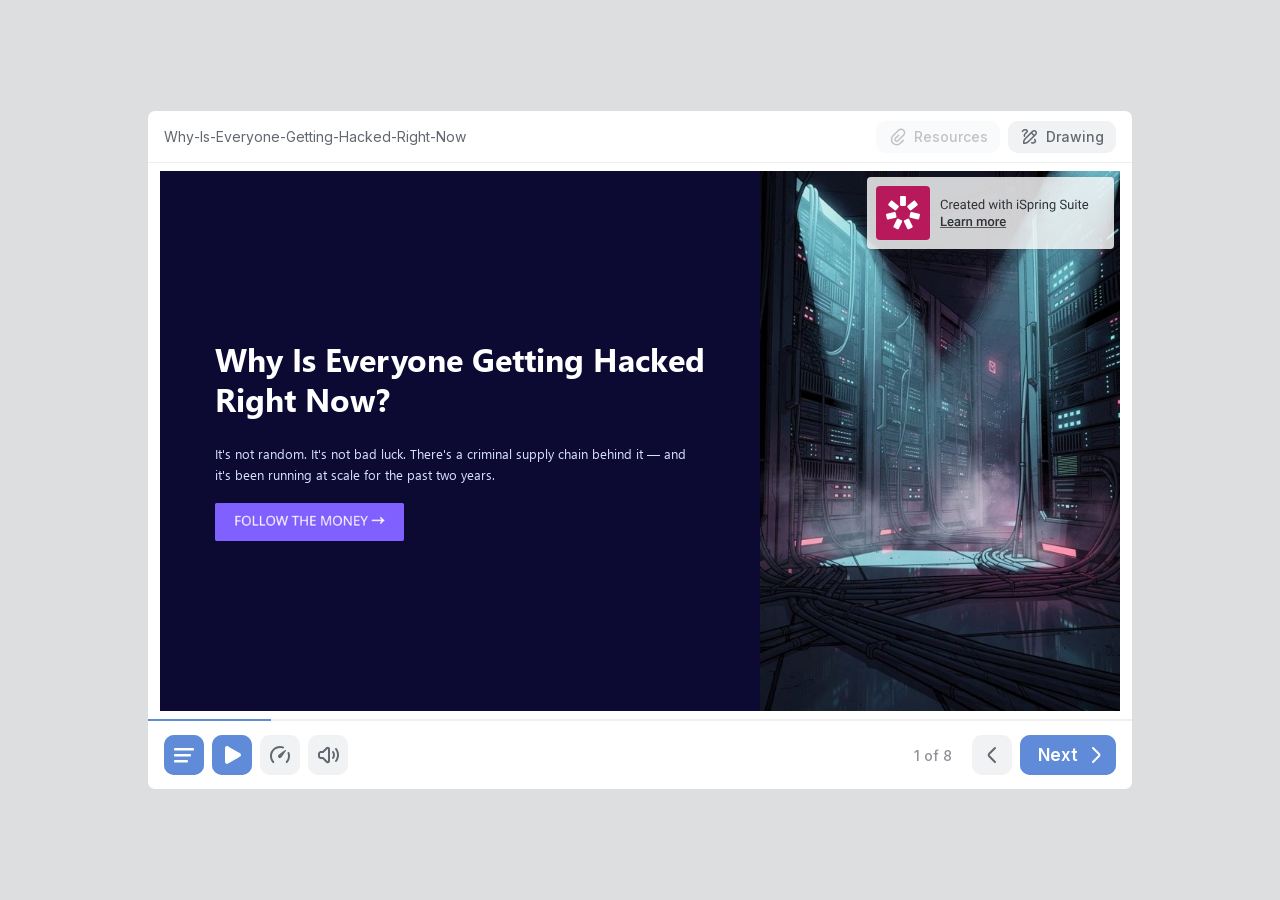
<file: Why-Is-Everyone-Getting-Hacked-Right-Now/index.html>
<!DOCTYPE html>
<!-- Created with iSpring --><!-- 976 684 --><!--version 11.19.3.9009 --><!--type html --><!--mainFolder ./ -->
<html style=background-color:#dcdee0;>
<head>
    <meta http-equiv="Content-Type" content="text/html;charset=utf-8"/><meta name="viewport" content="width=device-width,initial-scale=1,minimum-scale=1,maximum-scale=1,user-scalable=no"/><meta name="format-detection" content="telephone=no"/><meta name="apple-mobile-web-app-capable" content="yes"/><meta name="apple-mobile-web-app-status-bar-style" content="black"/><meta http-equiv="X-UA-Compatible" content="IE=edge"/><meta name="msapplication-tap-highlight" content="no"/><title>Why-Is-Everyone-Getting-Hacked-Right-Now</title><link rel="apple-touch-icon-precomposed" href="data/apple-touch-icon.png"/><link rel="shortcut icon" type="image/ico" href="data/favicon.ico"/><style>body {background-color:#dcdee0;}#spr0_38f95006 {display:none;}</style>
    
    
    <style>
		#playerView {
			position:absolute;
			-webkit-tap-highlight-color:rgba(0,0,0,0);
			-webkit-user-select:none;
			-moz-user-select:none;
			-webkit-touch-callout:none;
			-webkit-user-drag:none;
		}
		#playerView * {
			position:absolute;
		}
		#preloader {
			width: 50px;
			height: 50px;
			position: absolute;
			top: 0;
			left: 0;
			bottom: 0;
			right: 0;
			margin: auto;
			border-radius: 10px;
			background-color: rgba(0, 0, 0, 0.5);
		}

		#preloader::after {
			content: '';
			position: absolute;
			background: url([data-uri]);
			background-size: cover;
			top: 0;
			left: 0;
			bottom: 0;
			right: 0;
			animation: preloader_spin 1s infinite linear;
			-webkit-animation: preloader_spin 1s infinite linear;
		}

		@keyframes preloader_spin { 0% {transform: rotate(0deg);} 100% {transform: rotate(360deg);} }
		@-webkit-keyframes preloader_spin { 0% {-webkit-transform: rotate(0deg);} 100% {-webkit-transform: rotate(360deg);}}
    </style>
</head>
<body>
	<div id="preloader"></div>
	<script src="data/browsersupport.js?B30644D2"></script>
	<script src="data/player.js?B30644D2"></script>
    <div id="content"></div>
    <div id="spr0_38f95006"></div>
    <script>
		document.addEventListener("DOMContentLoaded", () => (function(startup){
			function start(savedPresentationState)
			{
				var presInfo = "eNrUvflynElyJ/gqadTYSLItoOI+ejWSkUlS7F2UulfVgmxrKKMlgQSZKhCJSSTIpmRtNu+w+4TzJOu/n8fxJar62P6vu80K9PyuCA8PD7/9P5/tnv3i2X8G+/qleW7Cma/u5Vmw1Z09L+t0Zl48f/k8v1i/eGVf/e7ZN8+OcvO/fvx69suHs1eft4ev+7vt2T9uj8fd3YezN5urH7fXZ/+8+/DxePZP+y9y+9X/z/u/PPtFTeabZx+f/SIG+Xslj1/tD9vv7w/vaowluZKj3Hf/+dkvnLHpm2ePGP7u4eFxd9y+s/bc1nP/rhpT//cYvvveyL3bZ7/4z2d3+M+P+I+Ax8Pj9ptnm2e/+O+88Oz+Xm57ICi3eMfv3mxuH7b8mf/63b/97hu9++7h5O7wh+++P73b/5F3H5d32z9y9/0fvhvTnDffnA4k8WbFxE/ffHt6c/zDN39e3lz+8Jgffm4Yv//u7c+M4/fffXNyd/0jd78/uTv/4bs/P57c/Udm+fl6eXej5N979/Fk3Nn8QWwfTxBYfh+JyP3PPp3QO7biw7Pfye/3+H3Tf799SjPfPDuAuJ79jnvkP5/d9Lf+rn8Yr5JR/BKc43mur149f57P8ssazsLrF+HshbHxzCTr7CthGzaV3+mQn11vjpu33z7c7q639vzfMZGrp79ekUA+YFdj8/4GA9iNm44fP72XJ+8/KK+wQXlFLjK06zEPmZH5Zk7wt8qDVr98WHUetGo8aKU8aEUetBIe9A9vD2/vfnn864fV3f64Omzurvefzlfjh/eb69Xt49WP56vffNwetvLrZnV12H3a3W1uVw+P9/e3X1dXHze7u9X77cfd3fVqd1z9r//5/642/Kfc/n67vVsdHu/u8PHNcfVwtbndrm72h9Xx43Z1v3k4ro5f9quv283h4VyZl+BbFsycG2M5qXCeQ80hWldCzC677Zm1v/u3b4AmLut//7e29LpY1+1ho/8L7WllgEooO/5L1oivePi4ud8+tJ++1/dd6p+v7c+P+vdG/3zZ682nhOFMia9emixHSnl9Fl6+8GfPQScmlVcvXib/0rn0M4ThfpYw3J9AGO7PIYz/e//415+3svTH3ZUQwi+Pq9/s9yACWeDVze1+f73a36w+KplsP212t6vN1dX+8e748M3q4bi/lfWUZXv4sj9cyy9Y6Pebux9XN4fNo6z5w91fH0Ej+93dlUzj7mp7vvp+/2l7/AgCEFK5+yDvFXoZy2/L//qf/48Lq0/7u+PHBxLa6vP+9vHTVt62+iiEuj18w9s3x6MMS0jwsF09fNocjriAAWw/Y1Db/b2Q1peP+9XbZz/e7b8I7R3llrfP+MCHtgE+7o7nqzdKy18+bkCjm6vj4+ZWKFno4H4LSj0/2RVHuU0xcnhYfZAf2sdXe9ldd9hJ5x2BsgV2n3fX8ro2Wrnr44ZIuZVR3srcH+91jsf9/lYQuLsTzD3I+sggDludz9hhd1vZHAdOWVbgGlj4JO/7vJ0D5ODk96+r94+7W+D+/ePD7m778MB7nq9uHjE1GdijfGW3ud39x/b69+xhIG1/vz1sjtuHlQtvv83czF92x48rQfH1/iADvpL3yIIe2uLfH/Y3sukFIx92d204h91nefXt9sPuuPskLxO6EYQ93v+l7/AXZb32JaSzVy+MCI1uXc5qfbU+S8+Tca/qa5/Mz+1w/7M73P8JO9z/OTv8l3c3+4fjVvjsYfXd5vYLqB/LCKL7vx5326McAofP2wfsDaEQYQir6z0olJtmp0QlGwTHgFzZKvXur35cfd0/HlY3u1uhDmHg18IdhAA2ODUe9NRY/bsQx+rL5nj1Ue7BRx/k7rsjKGx/e7u94hbc4lBShiCsRkjlEdtWbsQHZIOtNu/3j0f92vXmK+n47aMTGX31fX/dL++EpuSN17j4Kzngrm53MsL9nYznkxD51W7/+LC63QlnkqHebH4UItzfHImMx/trEKVwl+3d/vHDR92Pnxqq5LDChePusOW+Iet5L1v5g+5BzOpuL5M8gFPILhDg4Xb/5Xr/5U6h+/39GYh9Me6G8XYgc+64+r1sZeGfh/2XB1mswVaFZcr+3clkrvb7H3db+eH541H22e3tCsRxvnohLJcM9bC9xliFGM5Xl7/+J1knbEOuRcO4MA95TBDdjmbw4v317gocT7awvFe2aAev9p+EiR5l5idYl73/gFe+kY3fWV07CzAeoPJeMLQBbwdNPN7f7jfXAhz3C869PQhpyUQFBRyJrIe8ANxFsCzs6BFsBwO9uwGl7O/OVyDOT5uvwgjxUCPQxqe31xzjev9Jjg481Kn+4Reri8dPnzbfrP55ey0kIFz1cne9kcPin3GUyc0UUQQrm89yvm3eN4nkIJgEBWHEcvuPqy/b97ywASUdj3Kb/Ou/OGPefsvT6i+cnZlXvojEqkrvWSgxnBUr/8k2vX7h1y/j6+evf4adhZ9lZ+FPYGfhz2FnoLX1IHPhaIcft8f7283VoMRx0uLsV+IR0iP7+LS5EuLa4pR6L+v8tQkoWGFIxXjg8UGojjefbKbf4Eh92AqR4NCVDdgOUtkhcvhd9YNUOML20DjDJw5NqPPuGiwSHznIptez+m7H4T+/upKtvXpx2EOa0BN6Hsb3W7z4+HW1/e0O3OL+kUxIdhFJezlC7rMxPvCp94+3P7ZxKz+/AjuDjCOXvkJ2ud7rWc4tqQPBTqD0QM7dpIEj2SEn00V2TuIlNsW/yqZYLALn8L3ygpPhQUjb31LWO+yuPnYGoZ9UwfJ/GyxP/tlYnfyr88Mb4XDbw/1hd6eca3Fu3G23jb3sPonA8rC/A0fH8TE5mMqmX/EJ4d8PuytB19XjYXeEuLMVQZJzulRRU+b5PebZacoZEUm/F35zc4uz4/1hK5QkGP10v9l9uONXDvtPuwfKUnPWN/Lj6vlv/utvvln9Rs6j7fHT5mGIqdf7/9jK2fJpj7P1n/ayyMImIY7Kv/9je9if4bBb/R9cCEWocvPVe5xSR335BugR2uHg3wjZydfJNT/J6SA8k/9+uhAy7YOem6ccT+hLJL+HLRmtEAhY7eZW5not4uR2iOly6P6Fs7ocXzrRzf2Ze53NWViHV2f1+fMXZy/LC1HnfcrJvvgZVhd/ltXFP4HVxT9XacdCrL57/Vy0d+zhXx/2xyY2yRWlTjltdw9NgTo09eThERsFrOyTHINNGTpfffd4e9yd3YiGg2PsUZ65w1mPw1UkGOEI2wchZ91J9/opvpiEx033/vE4GOwDdQ/5AqQW1d3HvV1iGqrQr2TvP+eDKxEjsvXKKMDGyG3H1m9Chnxk++n+iJHIG0F77QKQ8R7yp0z7CAYnk4dWJOf/qiODXA43YlKqCAl9z+t3eCm4yeqjiBBEUdcm8aox6H/afjkZdH4y6IcTuayP8LAVVvgVkkmfS9tDMhFVd885OJVibgRPTc992B0hUzwIB3p4ujz9HV3Y0dXYXm3kwMKnrnfX38i8hUuA7Y0vLdSuthj/urgHNzw8kvXrcfY3oqffPl6DvrAg+Csj/dtvdLqdEx+2V9vdZ4zxKQau9ncyn094jmLT9vPuiqL1YjZYqIVSIjr0YfNeyVbfosgYx7iis692w9LDFp8faDk7eX8flaK5EfLDpM4TVWZJ5+O536gpAL992Nz/hXO7mGCGfOHOnlf34iy88ka43etXZ8mGF6nYFGt5+TPcLv0st0t/ArdLf55gJ2SiXI5n3mb1az3Jb8H15Ij6pILTtKg0OxSPNKiNOMfOV+v94X4Pm0WXaRpz/Hehpvt9p6GNHPJD0Do1uqyOm8OHLXmskDM244EvEa4pRA+7kHyViuvdcats9uSE7QbPG1h/dCN84s570Swxq1cUd9ZDaKDc18mdb6VhdUxkd/d+/9tvhiKNo3p393kvW0vlvi87jBp69w0NMdgKcoe852p7D7lx8/WTvLZxmdcvfok9tT9gp/wXd15X71VWADd48Wote+QBJ4dAIvZ42WIiG3MC/0zN/sSC8HIvg/nlgyzR9uxXZExPbvywEa24SaA/lVqBG5FaP2+7iC2iqUqwlG52TUxuK6mijtz6QoVS4WvbZm7gt66FU+y/PjRuNfRfngIUPr9st8Lit5vD7a6JTJgD1NjVr9dLMoMJQY4fedt2qyrBZnXfyfF2c3/c33MZeFqQW/RfhXIehtYhmjtVegzlqRD2sVldrp+wOx5PotfePchua5rIoIRmAVQ5/fCIx0WmVVF49fBV4E9QWYVV/mWzLBldjfnla5HIXj8/C7G8Piu1vj6rL169Kjm9Xpv0c7po/lmWlf8ElpX/PJZ1EPL4P7dfYZER1Yuw/PO4+hUs3TxtoWBR0RBBaXctmiApFbv20yPszKvfXHyPrUbt6RucqKdG9VNxZVio9l0H2YCQrikR6Pp/w2OxUxNICdrRMPtg39zsb2/3X8Cb1Cb3ScTCzd12//jQZIRLUWevF2r2Uqv7vJOtILxaDXaHpaWlG82moIWvbTcPX1U0pfFkCI8njqEjlZCHo2hXtJqB/4vsIHLq12a4/tePcu7f7kjy38uuELnil7/uW1gY9Z0aiQStODxESNocIDzuDzthAdg7qi/d4dqBIis5JBVtGqHOV69+236ggPzQtcy7ZvImUn7C6WU1KY7C1qVSRN+k72EG2BymDLwWtiPK63p7OO5uKKqs/qtwnd1n/EvIiAeciH+6qbn19wdhoLv/oAxIh8tBxTqZ8PEAi971k9PrfAWSg8EUQ7man/rmqUR5tbkDnruGzNkcth+Emm7BbIVWKEZvhfpPrHYiM99eq7b8c4o+TguezfJaoRKsJUhFsAtybboHXDnyIS7Q++MGItlz2i6woU4JkkeviLc3crYBe1e3Gx3dvbLrqWospbb7vazuXzgTTK/[base64]/Kf9dP1+v3mwefsrAobWqDW3OF+ANDTYftrAFPBxhMP4HOe7Iy3CQ9IOaoj5YMq3W/7D6/iMPn60M/S+N08m/3uN5MKm/e/j8YfXbT7d3D//t7bOPx+P9L95++/bbL1++nH/x54K+t986Ax+L3Pb2mRzF18ePcqOLSaCPW/jbBSxGoM+77ZcX+98KaFZmJXes+DMcZfLbnRxMb5/9/du7v/sA9+D92f2Gb3o83P7NX11vRGIv9ubdTd5u34X6/uZdiba+29b3V5vtjb+yN+Vv+9PyQhEU+qM33m5uvK/vyrWr74Iz6d376831O19iLP79+6vy/qY9eoChAeMLMqyv7e+YUcjLGWUn0KHf3ObwBRymgWf7+82V7F9M97zIj2+/PfmG9e0j/Ef/SgzLjxB6+pG/elFsjS/GG4En/eLh8XYrN0Am2l9fyw3E409+vRboO1/Obahh5UXDdLm+AVzCm2DPi02Wf6PJ6+DOQ/bjtlXAX28Bh1zchHF/jJcunJvswrr/7vx5ECpd9feIwtpeLf8cX2sfb2Na+3weXcIdK/mnyXm8poP6lcv2VTxgguMosZlwW6jOjlE/mewP33l/Lid01ffVCwG9SZFgCOHCx3N57cqHc8fLApaaANvs/Vrgmo283p+nIi8R0JgK0KTkAQebEr6WZDgXrp572eErl8+LKWHtynkJwQEOLpeVwM7ZSFjmyNsSb6/F+gv5m7PlbcbGeuFkNM7LZ4SsoguAQymZcMlrAa2RlRHc+Gz9CnDOAXAVFAiYks1cQFPthfwsbISYcLKj1vK7S4UoTN5F3FeqDYBjwldPMEdMhlyFEDzed4k/wac1UGNzWoXQcEIMO8BRRk3cFM/r2fl4oaNehXQeordrWeBQogccK1Djz2sSnAjsinGAiyt2FWQ2McdL/[base64]/[base64]/OyL8Fnsai9MROBUZbkwiWi4PnxdAKmWeiE4KaB/maotcR1BFIGPxZiIIuO9rgdRiAUR3tJ286Wul7+Q32vKuqt1T7sY1jEL/[base64]/+zzOBSUF109UgFFe20/UJ7j74acy00KYoYBSgEbnFX32TZHxi069xl8jBwuwHOJKwCTz4Rok+Vlgn/SoTq5U3G4qjrMof+XgKOB/kXAAxxDYyYDIn+RcWxcnf4UUcaZXmZ7AFhKHF2ISGityqAq/auC6CG4dKKBdNeeeZ2Yiha4yzgFQmPAfOSjWAocg/EjgZKvFdSNIA+y9nLG5gONg7FXoUyBh0ZxKxKbLEJIqUWix+TIXXjEhr1nnjL3Lg8AI+QiY+0GPY2PAIjMF5y+FLkRE4mP6u5wQstVX/TUitcge9uMzAluh13UfhtBdwvA4TJAxfhf64yTkOZJ1dJi0ULdVshbyBxIy3ifb1ws9Cyx0I7Bsci+yHJAIYUvg7GXaAlcj21ngJEwdSyDP2w5jxbD75nVZwSQrh+fbAgtHw+eMC2ENAsAwHDhkKiAYazjaBKG00w9mY5Nbd/oSOIJJdPIDNiBpNrIEnJ1zbxrV4jPC9Pm7q/[base64]/gBFcl4ALDmRTpOx3Nxy/nPz15jISaw3YbIKhbEEhQy3X5clRNgSn8+kW1AC3y/SKJaYlILPW8EhKCTycpDjggRkuk4i2xgElk2bnMflWAKZg2hCeXXKTX/4rgjbFvWAu96K3O7TmyKHu/DMSyyaiHJvcItIyRdPbpVnwRkc94CR0/8CcE5USOSUF8wIXjP0IgOBSmZaIenwZLJROI3AvpLhiDDA2yn3Aha5qWDRokKhALRmgOsiBOaDnZdxqEeFRUsC7IvKt064Gu63xfDlFJoLDv2g8m/C8yB4w7HJ7bLfsSF4OSc5ywVMpDAsriUcbaG6K8zQ4naRgrMqW1hUkRmKvFZgiJQAYw3Kc0sCKo0Dw5dDV6To9YCtnFYi1gHGZwUWpQigpW5m2tknPMsHIkN4lePrE/QORfyqrxS2lUltMoYLJfJUxvXqsaurSkxAToU+VMkjgayQCp830L4Ezjg6AJvApRGeaDuMlZPnTq77EPS6xXjkO7HBPiUSRmpw9LyeIFEDzkJQTwjrh+8qqNeO41ZAgx2ip20VLSxXgiaIjCywHExUNUqJcrcgHaPi0S6zruCJjhswVOESFemYnhtQ/pZ1pTaoG7AKi6/gkdjQkNuEdASOFGlkxwmzw/2BpCknihfCrTj99fx14KUDdjgyRCuE1ija5PjdQpDjc8L0VDITYZ7fKbxsRK/H7TmQBoROebVm1f6dLD5mIfJK4ZqLuIpZy1f0+HacdElkvB7Sm+DICUvkisseXAOHxQZdcZHeBJZzpIwVFYzLcVHHildoynVxXcS56PR6EcIVWEbJ97mIwYso0ygqQMOuotMKKXJ0WDIuBYdTE4YjS4WILMoiwvsqlrKQ4BP0wAqprHB/CEHJEiRYDRJRB/sPYG4I8FpZugE7nOpcAlmZNxWPh4xjRWS8+AajLNVftm3KUWfHbRmD5yyr0RWS0y8DzhQqZS14N4U4qGYyNQGF0RbVsCNhV5V7AoEij0I6ElB2aAGCs8jbHQNLhCtGIMw5P6/LDFzi240TcV5gYVDKH4OwCIF91veL2G51U0Tld7J3Acuho+Qk3J6bJCk/FfWA5JS9ciQrrxUwUZ1XBJO6IKbAaiQaOa4LR6dFRG4/[base64]/yl7CliXsSFi5yFEGOFjCsYi2Dhg6Dg7i4vQ65RkYpoRArTHYjCRkK9wbcHYkTGPa9RApUlYI6oCtzx1eV1ptxmUBIwRYPi6UVmFgUm3YAsOQcRQUwVEwJIJl0tF7LytVIWZEHb2c0GuBs/[base64]/o41EwVIXQuwZGINKbM4MEzuAqEJ3p+xpSvO+cj3Fsg+oAmqPIKDDM5WYKlWmwF2LWmIfNnBej/oGmbAEnC7iECFCpVSXAQOwbZhz1jAkDPXA4bElPT+ZLh0Pnivry+8Hp3lJmtuF1ESSfAVexc4g7KLwTe2WkPiJqYW2DUo7HnfcF4VOUL3rsNEpi1pXAccdfmN8CDCjZJKFgEPS2JU5aIGBthl6otRRC1lcZ7j8cKzlCVWsnEDpwVpolAHK7k9D2MsDDaiLFxwg/RDgHRq9e1B9C/[base64]/Z9r+eaypqA3zS+AAYBe7Syb1HHYa8z3ju5QSaWppre7sMDoGO1H4s2KRdkMWoF3xSRHRRAeEG+iVom7RvZEYZ2OClMYJVaKtyVgIOuS9su6Ty27ZRM5P1ZWWDbXukcJz3WES4nwFWlEMBrDNwoxbbrWSUCSGWUKGB6rvo+53m/[base64]/UZ7H70155nt8HsozYDiIu/bMcaQ81GeOs6ljUJ85jxyH+gw4x9LVZ2KhDPWZSFIRjOqzIrEO9Rk4BusaIpPAMS5EKuswrMV1hEXYKVJZqndTpLKeJ9YQqSzMyF17BpR1dNQVATcRmtqztbBtp6E9A+YR0LRnwLC8d+2ZsBq3qD0P+FR7BopE6R/aMz4rFDK0Zw66DuWZoMtDeQZs1MRWEzFSrR3aM+Ac3NCeAWNXNPUZoMtpqM9AME7Frh4vEN5QAmXl5LJRAxq1Z6xfcUN5BggvdFeedU/4oTwDhpmuK89KHW4oz8BMVWe6JYOssKYP5Zm0letQngn7OJTnBXyiPI/fVXker2nK8/hMU545imSH8sxR1jiUZ85CD1Qqz5yl+pmoPQNOaSjPAKsKIlSeSeNpKs+AQ5zKM9lOO76hPGPJbMmL6w5i2lCeO8135Zn0oso6lWfAXsdD5RlwExqpPJOqqxvKM6k+hKE8c1fENJRn7ho3lWfuKTUbUnkmOdupPHN8qnyrYITxd/[base64]/[base64]/iVG1kwEmRq2KSe26rEheyAxtweT1tbj1WFDOOKzGgoNv2DAJAo6YoARX1eReM3dRIyjI15xsIzgVgNaDICEfBSW4RrA2pdUTusaJAZ+/HoCiOMjJgACkuhoKHwZW5cSAWKJYlJWRgxCxBNRi5FBBnEC9ePIqvFvGqjwa7+INXolHxpYJ01Kt70glyU/c//Pz+gp5FxnjOHhlPJ4mszlOUKyMS0NI+U7M2ehPi0fxLtOXVMcFbVtjXTgGtXfpKyB2Vs7eNFdRcJlYqv4US/JGvDpTfhh6NN6RIFZPFVpvwb3CCTUE11sQ6oSFCGWt8KDgE7EqsIMBhigFlIhYyvsR04JYlAreI3BMIzQFIBzjPXQF34VDc17P54xHHY9nBGUtXg81Ni4+D9V/ObwBt+EPOECh7o9niANpvh4BxrWsx+cz3Md5NYYHOzSOhz58hdd9dovLvgWo6eMNOeP1DXnj8wO5OroT3MtiBMdT6icGEC80asNcPb0Pq4dAhGn/YHBknPYPhaf9g4GCdto/EGyp5j61fwTbFWu1fwjc7FRq/wjY8G7aPwT2YWFe1ODLad8QOE3rByC1iY2rWcVQtX4IjMChYf1A2KON0/rBEOc8rR/AQrOG0PpBuNL6wbjJNM0feHXw0/zBT9tp/sDQ1Fyi5g9OZEoNmHe0Q6YA2pZXjRo5u/kjwG9TpvkjmG6HVPNHaMdVN38weHpaPwTMYRo/dImH7WOAT0wfCEDN3GjyM3Z88AiH7uK3Xtb7fKW5HFHQF7iN2ijYE1Qjwsq6Lc5ywOp/9ojmwvNWJUr6uALc4Ul9XtDUEPUYVN72XCOoWOqkgs0kBOrrjqchUBVxZFPehkAIOKbmYIH+KHBtxgIILgyGX8jTAfa3MOXtwKyIxXXZWUHl8YhzDSGdlsekjCTy/lJql7/lOmLgCPucPWGNaIsZyi/iafVzGaFmgGmA1m1KOEd1+EUoIwIjSIUuNJ95vRq1RiCIZAGLHNNWTViHS5c07qSybrDq1yRcmYGezAVyrGUYtBp7RDfk/UE1ApqAiQHT5AxInAEhxGEKGoLBOsUMxrDaKUYg+jmGKWYEkLhbXEfkt9omIrh3aFkkEMCq4/J529x9EDQRCa7UE7JV6sAJhtGXTOrQQKaKSD3SjoY2WKAdcPQaNeKq3h5UM8yUpjtpI+2D6D0hdaH9GClnLs/FCPJecFa9Bff68xYeqAfLhPXgwYPRz4MpIvY5z4NLYFviPNgQbRzrPPiYZpDnwYhoZbgSF9dr8YvnwSXd4v3YOYtzGXBZjm/AbfwD5tHTH+8nU399P7n65/vJ1ofXT74+/H4w9uktrluNOR3PGz2p2vsb+sb3B3p1eCfYl+VIjidpk+HXC1jIWh4ATDecnGOFIA3tHkeJfC7BelA1GwrbIiG8gopuJiGmZsJA0CkOwgRJtqqECl+mwF6zrZhhBJjpMg6uJ9lGSUSv6KddS2Dfot5gOo5VPU/4qnA1ATWgxHPq4G4aQFdg4YjCRZxSuZfjQECYBSFrQ6cGbHRXGASU2AiUhu6YXwOOuseSg9oSgUM7oxCQRKCxjQgLAGiUxxVoIJaZB8rzwEoXsLLMDsPfhU3H5xkGG6JL+npIVIUBIHw/eCPEczhAObzAhY+56POIocZKR76/QJYgHfN1iLUmlXOZBYTiwV0AZ7HgTvcMTndAaSFbJkNeN7YYFqmWxXWcaRp2jcOfRKHSm/[base64]/V5iUsEoBSM+FwzrM4Mfiajv9U9HZE1kBbRSIQP280Hqzx31wWFujketwBwmM5emfVAp1qbfxYA1kRzgu4pY2oCA1+W/IUsRPsu9M9CTpOUz6P8B5M+Twy3FofxqbCwqseUQOkFPAYNdcXkBPJrsWWRT8ZLHNcydDUJGhzndwUin/nnkV9gOSVWe1WTK8CTDuWh5UwLWEv3OwNeSHUNv3LtfB8q+wvNd/ZRtcmu+lYxHjV2+ERfM59oEEjTFHjPsihB5norlVrXkhKx8Z7zcGBxM9N37wJRZlCzM0pzV0I50uY1ruO/G7dA5NRfWZcrwstrvEofs6ldtSqYQRh7twXquEkEHxngTD2haBc2ahbVQQYJbUmCVTYgp5IChAdoup+0MrgV4DNyIjolwIsw1P0S9DP3MWT++UF2aj7+qkZtv/ezbeAVQhR625uQkC3/mY4IeK0DmcwIjutxwlmzYV1OYHhlGl9TlBL7LROJ+Rh2mm8TgjZs9O2LTCO3rFJsqrXbZOkrLr6vMqATmjIwKKQroZPWrgJU1KLLHJaoRil1A34UeWteN4C0V3hy7Gx1TCAxQIcNFo1N9CHrsTybmcW9unU1AQkeHi93Wi8Sa3WXTb3xHrc190XfE+e7g1+Jk/3B0eRpnsEo8zTe9ImMbwrbZLD+0IkLLwzSa2ew3uT1Go6vDvAcAxTG03Y1mlqq1gfu/AeYf2mbwmr6+P0PWH11eSrrilQR5yOKxLPjKJW4srT8ZVbWF13jHXi7I6zTrzNr9Zpu3ndTrcANhXiA37qqxs/084LKIZpBhbYaZ6+mokB22lFxoxrmVbmVCi9DCs08KPX1Uqd4F3L04oNfGroqVq5E2RQN63gwP/SiJ6aKNq124SU4by4nlRp6Npxauy8684pqVu02fBT0mCdbuIXmGaf7gJIOH/C9BCAz6jySweCsp/[base64]/[base64]/PI2esr1XPGeNklA8zZwxw8jNnDHA1M2cMyEOOZc8ZAxzqImoca5HK5PNYq7iIOsdSxpEyxpVOI2OMhJFHwhjppoWgwxD4hK5AaPk8n9q0MpwUSxrFHbgzMZSqW4QGqAYjPKVJx2pQyonGzWFwEjgv/Dw5MYNiKNM5axxYV7ZzZsrj8npUv1F7Hr62hb0MSdimLj4PzmEXwxtwG/2AaTDqj3d7Un99tzf1z3d7VB9et1f14Xd7Vp/euK6zH4835IzXN+SNz3fc6uCWiJeFQBK9kmctVpcMlos4lwzZykE2wsmd+qSamdR4j4Td4KbxnnCaxvuC1JI0jffFqB+jW++ZBL2w3uP1LZWU1ntm+7thvWdOdZnWeyb8TuN9gX+nTON9cZRPh/[base64]/[base64]/h+RuQCuZmw57mA5F+tosKaG1wKrytJeykyWQs9uwnJHoCt+mI9ElYHrJrrJfUdJ5z0lIDASpPaHZ6qMP33pvkURL77oRcJ2PxxqjYB2aoDqFqFxfBuql1IYG86B9UylhhwU21ryzG0OiSoK8dVrQ/LERcZaKwGsGSSZLYLJsrUs3kd6F8EHFZ6AabKyozvMlVaYLv4qfICa2phVZUYGeUt/Z4qM9JYtXSBatRMY11o3ExjLVMj7/uwa+xMzv1pvCFuy37GG+I1KsdrvGH/TI837MPo8YZ9mD3esE2jxxu2WY54w4aFEW/YsDTiDSs55Iw3ZPmHUQOHa+Bn1gGWyE3DSlvBYZVpKzysNqAAzc5Tqw4pZGH1AQU1Fcu3+40qdGo16hTYrUqdQrvVqRNwt0p1+u5Wq9N9gI2RNQ/wqblr/[base64]/Rbq/pK97tOZ0iur2nU0y3B3WK6vaiTnHdnNQIslubJr3SGHVK1j9855CcG+pwKS9gupQJa9QsfcqAaU1sPmXAqHHZfcqAIXR3nzJgukSaT9kZDmz4lAEnW4dPGTDNtc2nDBgbtvuUHdIVS+k+ZYBO/cL0KTO3eeFVRvp38dOrXKsGU3W3MjJRVVVQt3KFsdhOtzJSFlOdbuXKGp3TrYwkQq1So25lJB1qoD2da8hJ1LQedSvXzDih4bqbsArzHe5uZeY0Tq8y08rr9Crj6y5PrzJGp/qXepUrqypOrzJmV/3wKiODsUUVUoRCBqOdXmXkFNc4/crIYHRT1wXq/XQk60pVt7gOQdoOx7JShh+OZcBp+pWd8ecaegG3MiCIg92tDBglmrpbGTAqG3S/8oCbY5lk69O6/[base64]/07HMna2R5fQsc+OrHZyeZSC/RXDQs0xya8Y2nICD8TTPMldeQ/joWib51TJcy4CrGufoWgZFWU3/pWsZMNM1m2sZMOxd3bVMClRGRtcy4TI8yxOkY7mD6lcmpH5j+pX5bi0ISL8yd4Nm8Nast5tih18ZQ8+tLEhsPDzqIU+/Mnee+m7pV3asdZCGX5k8t7jhVwaqaxguM8cKHD21ZO2YED7TXknFefqVse4qyalfmTnhbvqVQXUqhdKv3Dls8yujFobKM3Qsd37aHMvgj8l3x3LN6krojuUKt3OYjuUJq2MZ7LAo02fthO5YRoGNEKZnGWxSfa/qWcaI63Qss3pBno5l7AP1b6tjudbzVhRGPcuVZaCnZ7lq2dnhWUa5ghyGNwD4tXHmjQz0NxGOXKb4xfUmdDXXcudS3bVMJubzcC0rk3PDtdyZYHctc6Pk4VleCAT0LD8RGCBBiACUhjdiWO8c0wszbEK4xTt/8eRWfTboaS5TL7yhanHSynLQHYZtGqwIsGYPi/7nCcOk11Ugx4xJ9ZSwXrip5610lxC0JewV186R8qvm8LGwDq4XtX+h8A6lkaJqAXyiDuMp57pPGF5vslrP+j7JmpDY90nScLd+VaNK8XDmpk2agQFPlOXdLay7oKS0Q/Z40oFA+jQs363KmgFHQJIUn/ZU6JFM3nLgKRIYOFI0YFpYCu83tRWZ0NuNr5oqijO+w3BwuGmBxahk68CvFkUpXDeY+OfBCDiMraKTUlpCoQ/e7xX/gkbH60HzP7Ihk07nurtt1btpj4JyQxykXsHF8IyX/W5m3QHHugF1JKQC9jYuNgbEpeXGgRl7eb30SAKD2ELASbkLcmK42LWVJYlGiYcJWsiOJpusPQFV2BBpKWilRWa2D9pu6vsTWhfiR0Kr9UunhbOw4LnFHuItuNept6YZ/hcwHQN8cLgNAIUeIIizkqm3M4wWMAwXQ1RDMraPU5RDKu4iTBcwxOL5PMvyL94P+nCL73vN4ByjG3Ab/YDhGRiPN7/BeH3zK4zPN7/DGF5zS4zhN7fFmN7ieiuS2p5v6BnvJ/LG1wdqdXAnmMdSwFLpf5KeIjxUNs9i6Xgb7o9U0Hp6ikMaGbLqm++5wSM9xSHtzOWRnkK4zgIwgFuwFdNTALsURnoK4FZXQrcJ0ty02DDTUwAnO8pxEM5hJKTw/tJiu/r1qucLE1QwMdO830hQcUw1tfP8se04bQkqhNt5hwQVwJ4ROHzU2Vmfg68udSSo8NNq0GaCCoeq15mgwqmMnGudec2DAQNRdl5MmgXUhRyk32mAlwpBFoELfuSnALZ5pKcANC6N/BSuastuR4JKX+WeobKAT1NU5Jw6Bzfpg3ROy220UTpoqnVU5wDsRm0Oh4zjFoBEg6TAQWUrFucA3DNz4apyth2XrTgHYGr/rTgH4KhiKCUdwGoUUw6GjGPNzGVtjgE/[base64]/tBi/gM7f0GSS6LfDdcOJY8GBeb/Jpq80BONlZnAOw16KbLM4BmIGerTgHYJqCW3EOpY8winMAbjFEKM4BMI3aJ0pbGuLF2hyEtbS02psmfFKbY/yutTnGa1ptjv6VVpqDY1DzNEtzcIwlj9IcnEMalTmUpGddS8BBM+hZmgNw1phJluYgibcKS5SEnJ5ZvfQGeU4adSy5BFWDWdt1f66VBhjP1Em+V+YguejwWJkDVMwc8FaZA7DX0FpW5iBVNw0IlTlwvfpZ1pK7QkM6VX/FnnGjMAd3VLWjMAdgLS/FuhwcXZ5FLTn4zti9TrbGMDnqkt/+8F2vA48uCyIZX0b/hpXqS7hsP71pt/zwHQqFi3iNbhg5Zr0XJ1KNl+2nN+0WFtYuiKpi45WMEsweBWsUXME9AUwLiLYIgBHJFVGer4Z1wYFnCWcEw5ao/uCIMkEoyBwZmxOpx5d1gQTrOYeC2Et46RFEEy1D/QtDeh1Aa0WQhdMfTXYiHTysZR9hw43kShNGAxThRpfoixISeyj03w3ipPge9iCJTkvgM+wJ/TSK3l6dCAJIzoucA4Kd0IEEPkBMwWm/CLIBTtGxB0iKqLqOknEua88QFNxnmKn2CEEcRUla2RDJd9jecAgZ3q4lqPnR0GHW/4Y0Pq4j+tuW+Tit9HW+njkedn6+ggkVHR7q9le42Dl6Vh2Fk6Dq7BA/DDcK6ilj7jBrw6lQ8Xo0UdD7BWfscxNYnE5rPSM1MocBVeXq0bAnz5vCRkD+MrCkltAljJiiHeApExzGbBCXxgWRDVO4ToSdlkSvYLQYg0iaLKFuDXvCZNhQC9Qdbd4S4bGgi671QxHixP0uthWEEg5HBFs3oUyC/AXKQ+wgKR45tIvLFtkJgwAS9R62V0FjEiwoPAT4HORLeugKYTqRQQCI0kN2KqpEokw9HDKYThR2UaB6akscD7WwQF5zxCls/bjfouI7cWz5PgP/ZmAhsLCEQe2XjfrX/[base64]/6LfAxMA706tDeX57SrtuzCYyifjsD+zs5RbN1q0zOtT08bTpnXoREp+zbVspJ2gQiDz8k5gQLyrurpE2CgqmA++n4IVgIW3yYnfHtNS3N1SgOo9Zk1iDaQBO2ECz3WkCQYmd1/x3ZGRVrYr2GBwIbBola25+J+idnjdgemECGyoEg81hwdySAWJJYwDV1sQL62yCOYWM5EAByTuOJZXz8H3VgJ1XsAs7sYvayJW4LiiFPtdbF1CtxvT7YS91aB5ghm6ry7YIH+wJ5oIgOgkL6weAvijjzU+fPoEgAQdiOsIixuYLURw/B0NQKuUIKx6PDmAc5ajz1UZa7ovLYmkXgKLhauJ9Ay8YFoqkBatzD/RkPnNe63iNmL8Ck5JTqEe0EQinEJVq8l9wlalj/gw8oqXdGNaavjZSEZ3Wio8Q3eibgCDNYY3p91n8VExp1L5lSzU7iwW4A/X/JpcAUEAnY+Xlnkti6vZ0RB4nGW94cnKOk54YJlJXirEmHEIFFpHlEDHGxgQwX06+FkRIDE+iIoIbLbnxaaR4UYnGKoWAw42i4wok49eynhWEAXIrRXQCx3ZDl/t+rtGCIDkkhOFYZbjJ4Fm2HL9uTrFn4tkqPjuSFibNK69jhX4LfKJE9v2jlRtY6+CD56TsA20/[base64]/x5FY8i4ho10VzlsduB4+pnvWx2XOQ9tjQysvHcQCyfrZpsHVajl7P58BSrvB/VR5cwiu0YHbWNn+AtXq3NrYb11Eojd9LWu3b6IEsolBhgWy244ScGrQhgZ7nORqtlx1VM4B4wdtRRIdSeNTi41hwnL84kYgWYlSYSiv8blWmz1XLREMfQVEVqOyEkzajRD9OOA+x8QN1gbgeMMrj4ggBq42qEyDxGl52tInB8EQ6X2t57+VsTe/AaUEgY7USkKi11IMevMkGLR8Oqy9qpLBSLnzHKgZopVyj1jkurm/tIvzQ03R1choHOVcvLy4z04iw1kB1ig5oi0aJA9o84MBa1o6+W4oNya2e0BaITS1wVHqKBaGisDYsAZNQYbdAZf6TW/XZ5Ihrj/psBg35CBmWzQaoOh0LFKPjIXeSZ8qKQfMN0ong2fN2uIe1g6fl9aQiBXKnVvp1jlykz8py0Lb1WyRVQ0xVfdU0GGdaSC09B/7Eoohjeg48byp/NcQmWlEn3rMOd1xHvHRILevAaIlP9pgNWo0ZXIqr7LXKs9Nl8rkqTF0tsYusVn1W9TmXmEa1ZspXnHxhchHkq6zFmI1u6aRFpStDT7GHaquE2+CYvK4hOsZC5JfzQOt+R+LeuaR1v4OqksA9YRissGdzbJPXpUB5Fy0LrhwDojvLgquGgNAVLXhe/NBsWRBdr7fa0pAuQ4d1LbxbXI8swU0NolUCj8qwDIoOGE2Sw3AYEWg0oRfYSKzfDs+OH4oxKAX9PICdwPLDrJjP2acG4/QM2pWB9yflSDk1Sm1kbVyJq1My14q0iOBhU96i6LY4U8PcMhZKUrx4cqs+ixzEvmUsTEhp7pkOI57bauXppNzOw/EDOCsma7V6f1WbQSys6xwZB08zjNHSo16tQDUghBqlRoNuGq1JHVlzmFaeVtrUqpKiyToCRzOtRCz5aKYViYVT42LXwAGV4sl1BIGOfQMHV+s4zH2DipXZzn2Dmq216L5h1evCmgchab9EVsAs/H5OrSYsuSkK9CFEC54XZSqeeQ3wvPjSlUEtsFltx9+EC41xupQML5tbR2HdOwhpBGzb3tGSms2GJKKZFpZtCwItEXDMc+fY3OlBd45tXCbPQsS1hLkztPLs2DisPOtOLtvlxkHlWSUP3TmoPKtHd6vgqenBY+eAHJrqz51jtQT/2DlW01HHzgGsVjvdOaDmlObOmdStO+eE2kH99FFRujKxXHC5cx2H9YARhVq1ai9S/fH9yJLVKJ02RQlU/E1Vp5d1NdXmaKvV8qlee6XLHkkkBjSg5olRbSsYG/TISFrK1Smx65HBesV+Hhmog+zSJG44YmKexO+0dsu8Dlembg4mbcILoWe5jUiGhCU+t67PgZeL9So5ICsafiQdTqwRZZ19P5EyE44cTQSkfQZWOw2S6/ZEwAj9px3H6P1w8PLQAOlOGIRO2seIcfLjJ0gTChP/KAZCWE0/FcI2ZgxrAj7B2Gy4rtS2EqGXAuZ6ot4mK0lbtnDGEJlOBwyq6MqWu4BNo2fSN9xCYUH/8CKphXZc9+1+9ALlCur70LxWq/GqrSlgJbniJevubAV2s5o1srdh1ONlAUCvJYWjGpRNrFrON7T9EBE5R8euWrGZVj/pm/UwTskdVWc1bi9UzS6CVlJJaeN3FgZzbHzMlWFGpdOsb5qouLKRxVJC69gCOOhKexJOZBwzCMOg403zKlTkN7gES6aanSLBrGYhl9G5h6HQyr/Rz9wydHohnSLyN/sFybMd8OJ6Vel5PF/Z/Gy+vzIKoH+eee1+jg4+TBU8dOQMdvVjYkwg8nPenur6xAv8t8ZOvAHObqB1goEcvrYUlvZ7ZCM1fS1eQysJ0t7bZyI7vMV1H0akyzSv+iih4YIJt0l0BbhPEgpyIBvQMsZQoIuijKYG1zJ/nKbS0TOGzCCGL8eunnMFSvejccGQWTKuZhYnmQ/j/AiLl8NpMD+dGEA2R8Ywvzly0lUaE2tkN+bdyHLgpZHtwFuj6oHXU+rXIsxw4/1kQebvzCABGGgCYCakgKhJgs/YonfDTQOLAQuyOS0zHdncUu8vVi09VlEA9wpngVNAg7Jo2uNeYtskdYca3RGI2qGJv/JyVkMg/QZjORTmhkC5j+X1pP6M0vYPUqfn27HYYX68UrKdY6ssvDHHXpkrM6fGDsOLqSv/mqipPJEG5ipL0wy8DvAJNxq/07PT30I2htyy9pWmUq/7KGjsxTHMUSbdlkGf9+onq6bdz2062BfFBRWSk+Ks6KkSDCoEO+2XQC4fV4ri6VcbPKn53bhEJS6uM6l0Pp5Z8my+HeufF19X+pijI/nMwacukbfJKfXNySt1TuQo8U7kDdpuyD3ZAyjezK5pS8sRqn5H7I80C4obZy+e3Kplu21dWI4A6/mrpiMGjqVpOmKw7cJ0hJiCvDAdsbLTwnTECPqF6UgrPU3TkY/DVNSvGz1f1ZjCgI04TUeMuU7TdKR5dNN2pDHmU+BjRMXCdoRALb+wHQEhcWE8QpB2ydN4BDgsjEds0OeG8Qgw5Mwhj3a4GY8AJzX/0Xikld6n7Qjg0lKG17uF7aivV7cdMdwlTNsRe5pP0xGDlcs0HbFu1sJ0hNi7pTLGAJGF6YjB0vXkevEL2xFTEsK0HTHMMEzbEajHL2xHp9SFqtGGkY/9LPKV8nI/i7zG/fcQD8tU9zBiPACjLHqP8UCVdci9PcYDMIJie5AHq7SHOoI8WKVdOXWkcJAYw9ODPACjuV4P8mDR9jhiPBr4NMRj/swID31JHSEe/EiZIR4cgypkCPHQ+vlTm+MM6gjx4AxtGSEexECoI8aCGHIzBoMYtFP59hpQPdezsofBWO+AKhXT5wc4l4XyjrrtcUaQAEZi8/h8sDrZFuLBcul5hHgA7MJ6YA1w14V5hngAbrYLhngAJvm2EA/ApRvSG/AkwIOF+esM8GCF9VJHgIfCdgR4EFb527X67VYjHhjgoYXr8wjwYKH7PAM8WKI9+xHgwRLtecR3ALTNsc2DhPi286DxmumzvO71qGjLz4azUyHzRblRC/AAXPQk0ioBWP66sGOh9kNyI8CD9f7TiO8AiDjAHt9B2I3wDhJXWRw0Ez4J7+i/9/[base64]//29tnf+Vee++z/PD2279/e/d395vjx9W1XPgOLlQcMjWy9L+7RAVvExC3d9ku/IH3vP32w+LP9fbmAX/l5uP2sNrhAzfebm4EAe/KtavvgjPp3fvrzfU7DyeLf//+qry/kdf9Vm418ver/LXy98vu+vhR/u1iFOjjdvfh41HAYnQs8vp/udsdH+Snx4ft4fv7zdX2V3f/8rCVy1f72/3hbHcn99zvbzfH3f7uTB/B7Q///I8v3j7jKLevb/f769UN/nu2l1fsjl/bMA7bh8dbfPDF5urHD4f94931Lz9tPmxf73475n6zXeNL322Oh91vV7s7ufv7/ePhavv89v7jRm47fr3fyo+feIPAnze3j1uMwaz++P+xnCcj+bg5XPc39wH86ubmYXtcXXes9d//cfP48LDb3L24fTysHo7XL7efd0QEMPp7JvDHR8twbtkpix+K83IQzx9kQ6PgRgeF2ZvF517cbu+uV5/21/jQ3f7waXMrV3d37vchekx+e3OzvTrad9eH/f33HzfX+y/vhFr9O+Fz+U/4wFiafzxs7j/ursZX/8h7x/cfPm7utwuqV3rCv69ud/e/xm4itV9v5H3F3ry7ydvtu1Df37wr0dZ32/r+arO98Vf2pij1HeS7CypPP0fl2HFfPu6Oyy/37ynUd9zbbx8+f/j7Z988u/r47BfP/k6A1W8/3d5h+T4ej/e/ePvt22+/fPly/sWf7w8f3n7rjDF85mSr/XQQn3fbLy/2v21UAIl6Oba7/d1WZ/NhhXGdga1gSx5u/+avbsJNzcn6dzFsZOPXtH0n7NW+26T3Lm3eXyO682/704rP/qi7FvFTjpR377dX4V248jfv3t+U9+9M2cTy/voqXm2u/3aBRowvNOYRljMKeTmjDNI/9Jt/Fr/jddZ3ZuQXL4xh+T5CT9/3Vy+KrfHFKafFtbPD4y3Icvt5e7e/vgajAsp+8iu5MgpKhdqKROT6BnAJbwLLf1j+hcQFAQvWm3bbKrCmBOutBqQQDxj3x3iJuPAsZ1z/3TFtLK/6eyA76qvln+Nr7eNtTGtPPRh3oNoSk0bbazqoX7lsX8UDJmgN8YgIYcpwzo5RP5nsD98hfaYVjzK5XvRSMXxPCBe+dQuBuxiXI1xb2jAXud9QWhjr72nDYjUew0xNkzRdKcAlgTR0Gc4Fk/m1l1MRbWStyf/[base64]/xV6T3C/[base64]/giFJcIx5KrWp9bHo9sVX8BARzlD2DVSFnmRgG82euQZVN7xEtETtYp4n74jlSjUxeJ2l8AppqiqFsDRYwPiqoNIdJUMRmLBrB2D3BO6SJo8j9QlUTDg1ZC8RzpJI6WGRGjHVGFxgdQzAts8/CTZzxtaKFGrIiVt8Hf6XXmpnjCcPk1TGBsFvsSmIIaDwR7IhYlj9AZiFGh8J+EC1JoUmuRT8JWoS1qgL0NhRRcgqqPEXVLSOEaEeyEIi+07VntFPcEb4JIOKlBS/AH2HjZKPgC+45+SBTYCOFSKXgNsxDVRQSNqg8lwccSWt2F/jr0R0LPwzjiZQLqd0QQReBjEWUXIqw+LZ+EKExagavt5ktdL3/[base64]/[base64]/0ODYGDDOC85cs1Wb5mP5u1AHeXwMPC2qa9M8giV7odd2HAY8Ihsdhal8gi35JnIQ26CowvjCTTysyBTg/gISsrSotSr1kZBQ7NjuqXmQ5Vv6t2vwIThJWb/WzORJqvzKXtRVGwAplP5srYQVZJDvxxMECI04aJa5cCOuea4gaV6iFXQIdiKg0AKG00w9mY5Nbd/pSJzPpjeQHbFhNuCvMsK/[base64]/[base64]/tAwbc2gcU5jTF3j6AmYe1jvYByK9lWnVrH1AYwpdG/4C+Ur1/ACejRXbZP6Aw32z2DwByap79A5Btmood/QNQJhNHR6/DUKo2y+hlGgqfO7nuQ6urjtxnLHxsMDoIgDBSgxGNxtxD7V/[base64]/FzhEjnQvzFFZ5Gt0iBi5KH3FmR1WF9dbNlmvzIFkFKOVO1iZAzlRjaJYmQM5UcmNyhxMCVSCpHcSSUit1whrczClTWvfszYHkphaz1/W5uhJTr02B+DWmJW1OQZ8WpujMnYlj9ocGGWpftTmYCaXG13jmdllyqzN0XOdtDYH5lxnaQ4mPmlxfJbmqK1yglbmQLpdbNX9ETGJ5B40vO+VNxYIV4xAmHN+XofTplX2QHQ/konYGLtV5kCyUesewMoc3BQxj8ocLGvdyAmVOUgfyk9ZmaPnNrXKHEh9ilqxkaU5KrPL4ijNAdhq+yWW5ljAJ6U5xu9ammO8ppXmGJ9ptTlYRbv1BkKiNzOstCgOa3NgFlGPZhbnIFnP2hzIcw1a6If+OyCpagk01uZgxlX0ozZHZX9MO2pvVEat5lGbA4mB7M/[base64]/aFqWdh2GQUdi/[base64]/rnieHQGQJmbd4PWaFOhVkQy25X3VzrqYJ5ZaFw8kIgFuJaiIrAFrtVgUZ4togNN/[base64]/VaehLBJvh4c7ugais3pdHmCYyjqGyDq/YRpjBX1QK7BlVZBT6MqnpgCU4LcgImMm1J4zrTQnX5WaWPBN8K+2emicII7melfaOdOnpVQLI4z/F4a1vWqhb4NHBakCYKdTBmcBOuWqZVlAUm1bp+CKw1jdL2QqyaZqklbE1VgqpxlhwkvbjSS/[base64]/7HkDk8iT4n7QFqoI4AFSF36R6YiU4bjRQo5NjBsTlMccLwXFNZE/[base64]/4ifI8fm/KM9/[base64]/mUC2v17JoAYdUVZNnCzhkwvpFV3OUJFZ2py3ggDntgq4t4FyTWHsLOOZO29kCzpHHzBZwyOzVBnraAg6wGuu1BZxrjbWe9oDjfbOIvL4nzx5w/Tu9B1wfR+8B18fZe8C1efQecG2aowdcQ8PoAdfQNHrAEY129oADmic1Fq2P32UALJGfV3UFRwc4XeDRAE6Xf/R/a9Qx+r816hn93zp19f5vnfp6/7dOnb3/Wyfe3v+tkXZv/3ayAbAhElP+ftL9bf6u3d+sZseN9m+YRfCz/RuKjqt+oO3fUO/Axdn+zTKyYbZ/Q30EZ2f7N9RuV36o7d+stkca7d9QjqEZ79j+zRZtjdbbu1lmas/2bygoENLiemtp0Nu/2ardvnr/N9CD9jZRrZQlBNzs/wZGopIX+785esZm/zfkp7coFfZ/AzX+TPs3x15os/0bHotx9n/Da2MZ/d/wUe0MVBuNVj3Ftf8bktzrbP/WctxH+zdMUY3UrqXEOz8dhKy44RbtZFGSIcXZ3g0YVTuZtn+zjI5aXEdH5oXM0Basd3/rC9q7v/UF793fOkH07m+dYHr3t05QvftbJ7je/a0TZG//NgmW7d9O6RonRmEOHBa4oEBLS9YeCh/bMcmJAbFEsSgrIwchYgmoxbyxjBOoF09epenORXk03sUbvBIPcksI01Kt70hoee64/+fn9RXI9HTaw14P3gvNREyLcYJikQHKEFK+E3M2+tPiUbzL9CXVcUHb1lgXjkHtXfoKiJ2Vs289AV1wmViq/hRL8ka8OlN+WPYhB/8rsy9Eu0WTV42G4Gov7wlrr288GMPsBe4TRanRKxzNXsuiF7lH0ZjZahyZfaXOVuSIjrJ+cR21KcPi8czsyvn6zDz9+Xmo/svhDbgNf8Ds9t0f773A++t7r/D++d5LvA+vtxrvw++tyNvsFpd9WbQi78gZr2/IG58fyNXRneAeqZ1Oq4U/NYAg+8uGuXp6H1YPgQjT/sHgyDjtHwpP+wcDBe20fyDYUs19av9g6l6c9g+kcalgqPaPljc17B8C+7AwL2rw5bRvIM1rWj8A1XxyNdc6rR8B6ftxWj8Q9mhnSynC+rxaP4CFZg2h9YNwpfUjaAu9Yf7Aq4Of5g9+2k7zB4bWeo3R/MGJTKkB846jWwbRtrxq1MjZzR9IaGx2RZo/gul2SDV/hHZcdfMHg6en9cOjEMA0fugSD9vHAJ+YPhCAmrnRnHZADx7h0F381st6HyqOj7b1was22tvWE46zbT1g9T9r23p5XtsiaNf6ENgrcnStR9Sj9sfTrvX4rrbBoM0kBOrro2t9QGmjOtvWI/415dm2PqB19Oxaz2D4hTzNQrmLtvWBWRGL65ltQkfbeoR0ahcNLYQVtIvpaFvPYOw6+9Yj69POvvWIp9XPad96xHJHN/vWI2Y5htm3HlmhMc6+9SxHkGbf+gmPvvXImnWLvvUKz771mIGezNq3nmHQefatZ9EAO/[base64]/j+cjU1zn+7FzFucy4LIc34Db+AfMo6c/3k+m/vp+cvXP95OtD6+ffH34/WDs01tctxpzOp43elK19zf0je8P9OrwTrAvy5EcT9LeIHgBs0EwYTf6AwOkob31B7bJalfQ1h8YMEpu9P7AgGnCaP2BAaOJae8PDNhrthUzjAAzXab1B7apdVbpdq1k2OO29QeWU0k9T60/sICL7sCRjT9md+CIhrizOXAsLPY3mgPHQg/[base64]/HUO9N3Bk4s+8HtmPZPYGBqkq19DewCBVDXTX3sCRJSJmb2DQbp2tgSN7eczWwLHQTjpaA3e4twaesLYGxvMqHjfaLN18xtbA/Jr7/5r71uY2jizLv4LghHu/yHI9szIV2zMBkqDFNUVySEp+jDYYIAmKWIMABwAlqzscMb9mftj+ks1zTj4KJCVbbsfO2O2WLiorKx83b2bex7k5NTBbU+bUwC2QHprM+VZahJgauKWxPacGRue1tSo1cOt0Rgypgbmou5QZmEtebrnMDAzaSm/PzMASIS5lBk4iJ2QG5sRnl0iQjVR1TAwM2ih/FBMDg7ba3JgYGOxVyC2CmT/IjUWZEgOT/STBGMhJ2rYpM3CPZmrgRCs3MMngx4DcwKBLpZ9lbmB+XrmDXZC/ne1poE0V/[base64]/9DBNU5aOfwf2sOnhQ3lfQhaxqD9WwXcq2JvUtaB1CpN3twiEgan87GCHarB3uCP6StcfGEQQlaZcNE9Vk7bNxMVOstNMGcZhlVl4bSxD0pNv2NLbetEg6Xa/DIjGd7ur5KR06cUPGKBKRCUukhJnQGGlkEdOKi5ExUYHf6rzVPg+O6JVl5S0hxoidBdFrELEtaRHIuomXWJauip5+2oRrAgI8ahUv5G/iXFm9CeaJnVQumi+MIKqTeYOf6bL5g60w2TyCVnbZehI6kawroZPJ+sJB6FlnjLSeyXpjpDVN1h1DANR8GzVY1ibfVjE/Zc96hPnLtiXMbt1m25MhbFM2TYE72my4IvNkL2oxV5cNX11wq4uGscic0XAWmTfY1bqUkJBWt80lgEUF/4DHtrr0M/W8oNomq4E9XeUEkCxdlVmLjB4rLaW0zMby9JK00BgfPZeW2ljlfI9abIynXE+l5TbMvpa14Bj/vhLdhKNovN2ajmmk83OjS0O8HZsgzuPd2RiZRYMO3xg560QVvzFS+0QTgDFKFB8tBJAzuvzSgCDxk8wLpo35ImV9IK/2rBNGoNJBT4Pc2I3hIbdVOA8zA1aqNviV10Y8T0f+qCIEk8tphYcUQ+hLaJsAPsAuyr/PVWFJ2OB/SEu2CdtfqzAZDmnIEm8qDWkUaXpu6VCb9pI4ZTAMAjowTilEogtLwklwELYqsoQ8BncSyzSKeYochZ0Sl5nIcIBm4CklMCQOMzYwqMt2tA2mhuCvo/[base64]/ouxYzFuYoxY+yM5DBjxkCbOseMgXZFjhnD4CHGMsaMgW5cz2scc2FslvOYq7bndY6pbFPIGGfapIgxMkaXAsbIN8EFnQk8NvkKjAbYzg2dVkfc/h6PogRKGrpSRY1QIqUwwlsKOpZCqTNUbiaFU4dMiVkf1TG5Qb5Md538wOJlu1MW7P7zVnaj8D5sbT19WSdI//x5SI6y17xEh9Ynmgqj+HrUJ8Xqo74pfj7qo2Lzor4qNj/qs2L30nP1Pr0eBidVHwYvfT6OrRrXH3g/[base64]/belnGPk/Ye7NAl5T1RC8qsvQcLmy5r7xE93mXlfWS1qLwPnB119xuM7hnfKRAhLRBE/dXdm+BfH0jcXhpkXQddlbzNOFhk8DoChGAOJp40wu2EteWv/BWf0+/[base64]/PXIxuB3pmvsCgn+FokLMDU5FrZmkvhSRrJaWXYNgD9ClbLE1AlYTrZvrG953Ki9JNxkIotRI7/DwChN/DzcfJgSu072ImXNNvjZhsHUH0LUKk1FX+dqFAPZw5+C1jBADVb62helItzoEqEvi6tbHdMi9CDSiAfSFJIVtT4gy9Cw/x/D3HA4drQD5ysqIb5uvtBhtW+crL0ZNGlZdiRFRHsLveWVGGKugC3SjZhhr78atRIH5Rh7XYbyxMzj3sb8hinV19jdk2tcq+xvGz0R/w9iM6G8Ymxn9DUM3or9h6GXyNwyjkPwNwyglf0NHCZn9DQn/[base64]/FenW/9LjjcBKUAhFtPZYA2BOgOahR8G600DNI4oA/SQEgjAVkbhFOQDXVZ5fOES/5l4Tzh4gEtnBfc84CUEM4TTOfZe26jQkP6ljhjUR8TZzTqa+KMR31O5Iio74kcE/VBkaOivihyXFQnBYaM2qbMr1RGbbL1T68qBOc2LpmUezRNyqTlNUubMmhqE4NNuWLSxybZlEHj0B1tyqBpEgk25apgw5JNGTTSd0WbMmiqa4NNGTQWbLQpVwhXtDbalCsmMq2STZmxzT2rMsK/bZ2tys7JmSqalRGJqquCzMrOMgNLMisjZNG4bFZ2xOjMZmUEEQqlRmZlBB3K0Z7GNcQkKqxHZmUkldY+JtNdpnWYj3Q0KzOmMVuVGVbuslUZX6+6bFVG63T/klXZEVUxW5UdU/[base64]/E3DMle2PMtpWebClx6clmUMfvDgoGWZ7BaUbdgBk+AJlmXOvFz4aFom+zmbTMugnZRzNC2Do0qF/[base64]/[base64]/i9TfoBvFf3QFhbR5rtVdOpWmPgqXG46BiQguBff4jikDo999RdwAlwJSQddl21sYHXPB5YUDNXb/uY2eBAV8C0EbSRfmWwHtAixJW4h5GKCF6GiKSRcDUL0YIi81QlpkZHvi7XB9f8DrnvkR0FrWfaNFVUKDV/[base64]/sIAFXSsCNZvBKhUDDUt8/5Thu00BKiQDvsdAlRA1/[base64]/YHKome3HyMy4jW7IZbYa2ZDNthrZkNxT/QmwO0LrbcWvDIHQZ2pJDFBCXgc3BIYzhMnBcQqJok5XBGPG6ydCWoG3/cc0zZtQ1gw7RMtRFg3adTdAc/[base64]/GWXLyIzUFa0NLSN2V6A5sj/[base64]/PQyFPnpFYDCkY+woRuZymJHcu2b8NPLUITA2hZeVSEhKcyTAKwJ6fNgnjDKpM2EpNYwODLmI7XY8Mqcj9S2sgfHfKS2pW9OTEdqcYKt25SOFFZ6ONGEdKSWLr1VSkcKoz+S7MR0pBYnjaZL+Ugj/TAhae93ZiRlPXVKSMrPuJyQFK2olKMSFx00smlSRkp0oVK+CIoBdjFkh0dCUgwBxzpkBLV0M80ZQ60RsmHMKAqDUJGzv9M8XKZs8cT/7icshbm5K3NCUmnpc75TyxiPMn/[base64]/h6TkqKeskw5SUHi9ZiTFM3AOg8pSdFKpxSiTEkKuyKgpWJKUtoliyalJMWoKIMpXTuJ/[base64]/OSy4HMO5AGpE5kt3guK2yjBVe4kJLO2iVBazAoY7+BpBkYsE47i8A4sb/lQQoA2RujvmgQOWkKC3i0IJw5knBd1Arg7l5qrZbaeUXXgN8Olw7I/iHGDrpZKeCZ+eOpycf5oA8xLfhSuJpG1xhMHn/D4BAPnKafdpoKByED6qHwcrT9qQ/N0vWmKF+r4pnbID1mcnJ9qGLFhm2tJijZMEPbPj71jOQKSF/hoaCCwYTKpjei6ul7arUbyCUGhxZAFIPOa8rHQsMIQwbeKxAfHa/jyCjnUdBwCGSTypia/[base64]/MIpoWW2PwHNAyEGuxgQi0G3ZTwwAqeeuZSwLSALEdIrwJe7JZx/NYjpGFo6JJGdHBS3aD0Bm6HLVubqEnYtsmPFfcMfY41w7bGvwG7VkT3rIuwTTjj6/uCjfQK6mZiHAfsEdDdMvWC1TThK3Ao4UGGfcEyQmE7mjraE/tMCpyK8DOdH5AxolXbNAuAbPpW4zKAtnWWOAaYwwp7GpY/ba6OlBC2zIz64koBXkqNw8eNMQLndo/1layeRRYDSBpy4WFioxSEvA1ieqMV0JeOSEmqxLtNMZdgx40ENJWYDr/2OUtpQTtJJxTLPRyO6gGIipp3AEbNrA5vaKh1M4aZUtXHZM6FAp80D9MsgFoBBDHcW7hYNrkeQTAhaKf1NyUS8Yl7gDx4UxbvwiK7i0Zzw2GHjKVxNfGzmHKQ+tgnw8m3aAImfXQS6rARHr/25IZQr7F9Kbe9lhQCzO6X5Ay30biW2S88BlMbvGaF9F9qQ/[base64]/T7HQmbeScva73mJFGpIWBWmk4cFssxBy4zYNuiGVd0XbLY4OpBg94C8wmDRwvPbYEowJYG5qAzKjQWwCZf6Oo3jUVx7oGPluBhHykCsJmg9SdjgDFyHjIlVQzZKVA8g3yiR/[base64]/oDuNpHOlyjvpDFpLXOeWfvBUwxSCHq2lBXINXKgBNdpo0QiTuiXmMLU8Adq01CVFwTqebousJSLkY5G1SARObXurBgYo0248hxNoWjcwcIWMw1w3QKzsyrxugNnqrNYNUa8tMQ8ao3yJRMC0/H5nAiYspSkA+uCiBcuLhErNuAZYXmobL4MC2HRlHL9MWyrjNJV0L8tLR7TWDlwaQZdh7QhSM+iQ/NFMwLJhQnBLBN12eeWUXeQHrZwySJkuAxE72+SVIeTZtHCIPFttPC77CwfIs2IPrRwgz2rrDgieCg9OKwfsEK7+XDmlIPjTyikVjppWDmhp7bRywM3G5JWTuVsrZ4Pbwf20UfF0VbT2gNPdubRZJxpeqE6ovQj1x/dbQlYDOi0fJYD4a5y612k2pXMsXSn41Fq50v0aMWQGJKDmjuHKABjbaMswgnKtxOzaMohXXOctAzjIlcnMDUNM22Xmr4Tdkp/DlKnFwaBNWCG0l5ctgiGhie9C1ueGj21Z6+SAqGjYkdSc1rWAda7jjtQx4KiiioC8T8fqSk5yUZ8IGq7/1OMUKg8DLzcNsG6mwejkfbQYOz9+wmlCNMcfYCCkpfpxOGyjx9Am4BP0zYbpSrqVFvdS0JxP4G0SSbpkCmc0keF0GEEdXZlyF3QR+Jn8DbNQ0+N/[base64]/IZ17Sdbp3OoXnb1f3WJ7pgHvPnU7P6X3H5Ge5fkcvgPh5xrXXuXWwYergoZbT2bVOHWMAUZ37XfO6nscF9tuizOMGuqvSsGayoYR3IYQl/N4ykZqqRTXUkiDsPXymZYa3dic2o6XJtBvEVuKGCyEcOhEvwLGTuCA3FAOCMcYF2mrIqGqoQuRPpVA6WsYQGUT35TZezzkDNtrROGGILElPO4KT5JexfzS9ymE0yJ82dCDLLaObX245+cqkjgW2S/0ObJnGJbBtGrfA1WlcN7lfIMww4z2akPw7I0hANlQBMBLSk8AkwWdKq9Iw00BjQEC2SjDTLZNbqrwtpekpNQQwr7AX2AXklEXVHtcS0ybJHFpoRcBrhyp+x8edFIG0G6TpEM0FAbiP/nMje4YN6weh07l2THaTP+54ss1tcwTeyG13jJXJXWOG4V7XJb/y0DjuSGnkHKFp0rgm8oE0Sr/TshNroRhDbFn4SrhS78RWUNmLbZitNFqWjd6vZSdzRSjPZZrEF48LOiQbjZnVrtIUQAiulC+BUr4daIizXS3JpGB34xTZtvecQaX59Y6QZ7l2zH/X+7r4I7eO7JMbb+KJPHRO3Jc7L+7MgyPmzYOXeDsM7sYaAHgzs6b1NUdA/W6xPkwGFC+q8uBBUcF2l66nOQKt/VeqIzqOmaw6orNtT3UEn4KupzoislNPdUQP+p7qSEhPWXVUt0lVFJ8X2l+lTKHDRptVR/S5Nll1pDi6rDuSj3k+8NGjoqc7gqNW3dMdYUDanvIITtq2y8oj0E1PecQEfVVSHoHGOTOdRyMdlEegjdR/VB4J6T3rjkD2NWWovurpjuJ8Rd0R3V2arDtiTvOsOqKzss2qI+Jm9VRH8L3rX8boINJTHdFZ2m08t3VPd8SQhCbrjuhm2GTdEbin7umONrkLqNEFPR/jXlQ7npfjXlTL7z+6eJQMdW+SjwdowKJHHw+grOPcG308QMMpNjp5EKW9ccnJgyjtktQtDweGPjzRyQM0kutFJw+CtrfJxyOQD1088s/08FAlLrl48CM2u3iwDbqQwcVD+Pn5NsceuOTiwR6WNrl4cAQal3wsOEJV9sHgCJb58l3LoTrPp2MOgzTfDVAqss0PdGd7l3fgtrfZgwQ0ApvT55tSnQ0uHoRL75KLB8h4WG+IAV7FwzxdPEAH3QVdPECTfYOLB2gbFemBeODgQWB+lx08iLBuXXLwEF0mBw/SOn9XAb+9lMcDHTwEXN8lBw8C3XfZwYMQ7V2dHDwI0d4l/w6QZTBscyPheJd5o6kV6dN/XmurCNPPhLP5QlZbSaPg4AHaaicSSgCm3/X0WMB+MFVy8CDev0n+HSDhBxj9O0hXyb2DzGV7G02mN9w74u/RvUPVdMm/g18tuuTfQdpVycGDrdYJhw4eoIMZkA4e7LU8OOjgwVHRshV4F0ZNVkZ6eFCKyGFEabcw6o1Nlj/OSpMMgyChoeo/tvocHTwiT0QHD2L4l1Xy8CDGfzDlERMLi6Cro4cHmVpShR4eoFsdkenhwUUhSxw9PJhtoKiShwerk6GZHh5cc12bPDxi7oTo4cHmuzp5eLB7SaJuyNuf3m4Nrqez2V/fbv1TtVfXded/ePvNP7+d/8+78fpmcOUfvIIJFZuMawn9X70BgnfRwG/vTXjwmXrefvOu98fV5HqFP33h9WQ5mOID1ZXfSjx7nF9MLpvz5rK+Pr+4thfnhR239uLqsr0cX/nqfvFFvy79Xz76v+DPD9Or9Q3eb/G1m8n03c3ak7ZSY3z9r+fT9cr/dL+aLE/vxpeTo/nr1cQ/vlzMFsuvp3Nf5m4xG6+ni/nXegXFVyffbr/dYjMne7PF4mpwjf//euGrmK7x+cLXsZys7mf44Pb48ud3y8X9/Gr/dvxusjf9JXX+erKDL70ar5fTXwbTuS99urhfXk6Gs7ubsS+2/ng38T/esoCn349n9xO0oRj89r+Yz42W3IyXV7Hm2ICj6+vVZD24QrOr3u/fju9Xq+l4vj27Xw5W66vdyfspBwLlnref6MI/1F4vDdjeWPH2bDK/GtwurlDlfLG8Hc/80+m8+tSgpo5Orq8nl+vy/Gq5uDu9GV8tPpx71qzPvVArf8cH0jR8uxzf3Uwv01d/o970/dXN+G7SY3HxDv5+OZveHWPpkLWvm2vXmbI+b5uxO/cHusm5FyDl+dhcVGZ8cQX/RXHa0n+3x9Fmg6OLvLw+3EzX/S/H74mKy+vtN6v37/5569nW/daLrZv1+m714u03b7/58OHD8+nqbjmdv1stZveY7dXzy8WtX5yLt98sJ7eL95OvP4x9V27Hy5//5e6v09Xq3n/vL+//ikSFXsj6hV+4v9z4zs3eH32/N178sHx12r7897/9r5PusD46/GFpFpdf1bt/WY19mdKUXnC58i/vQNkGjgc1fQotBKU/Q/kmfth64fv7bOtm64Utnm2tt174x/6qUPitxf/zbGvm+zCZ+5K/+L/8fXf44+mvfiZux9O574f/+cr/fDX++Mz/t0IpX6xz/s+PWy8a++uzreutF//29625L3W8h2pQ3z6W/uDNeDkdX8wmg7PJL2uN1r/5qtZjP6PzdfH8w+L6eut/P9sabr2ABdZfa55t7eLvfg5hUKzxw7j38Orhw3f+h2db77de/H1rcbf6m+9b43vsp9W3rSh+/fVZatjtf5+WtZstW138lzTtYuvFenk/+UQbzWYb/zs2sdts4vQLmtj8aU2cfraJD3jw4r+mjWkYp797PP33TWjr6eTdYjJ4vf+ogabfQADKOX84RShubGVbeOGsH8YPS1w9LLHR1F4zut9qRvenN6P3dfvg64PTj7cXi9mjRtj/L2PhHrZmdLv4P9NHjXFf1hhgEFl/B6ubOjNRWTT+BlHayEW4D9SN3vrV1/wzOOhisbyaLE/GV9P7lf+SbzMPfis8G6+mV5N8ysBPfOib/0+jvb1yr/LtDic+/67fmPzRB307Otjf3fLbCisYzSa3k/k61zO8XE/fTzZq22133e72H6rtpd+Ql5uV7Y6qUfsFlXHt9mvww2jr3S+s4YluNf523Yy+sJ7HHfr91Rws3i3+kQm78+fIT7y/u7M7GhW/9f5s/HGy/EQNe/znd9XwaEZM6cXjb359OfWHso/b9+v1Yv6JRrR7dnvX/bGKHs9MW3Td9vYX1cb19o82iZX8Gc15NNC/b5IeVvG4Kb+rntXkcjG/+q0pA9/uNX+0qsdNG7X49wvrezxtf6hZn5i4P9KkP7ZGnqjkcXN+R02/YqOYr5eL2fF4Ppnh9fn4/fQd78ev/HXSF734eDrzQgk3jrvl4p2/Gq62x/zSZI5D01U8y9yq/J0v4YUgqzib3k5m0/nEv7u6WXw4GF9MZqt09pmupv79uLmyxM6OerT14no8W03046HvXvxZr+LXo/s1q+79dOzFzrG/7j/68cIz0om/7j2u5Xg5ef/415PJhyn4t9cIDsLh/e3FZLnqF+XvR/PZxycafnp/sZ6uZ5PVE88wNMuNX974m+rtZEfz8alBuvaP98a309nHT55eFxqYNKM3/nY9ww37zXTyYXI18vVP/XTGT9/6m/50Nnk/Sd+cs5epXOjrZLy8vInU+saXmY+ncTZ9y5YLP+eT4+Xi9m49ipwRu+fHKLUHfR2uDybX643uY9fbnPbFutfMjSnv/XYsdpss9+fXi6efvPFfz4/SiJL2DecUpdZdcKpWOMeN1+vx5Q12dDA/NAV+T1ssfJ/9uSuUe9CRy8X9cjU5Q41v+jP3RBcfzqxn2+HV+A7Hj9Ofp5lZ/LJeTcE8W+XzBot/H8083j4f7uyMTk/3tw9G58OT/eH5wXB7dHC+Pdz57vzs6Hx79O3+oX/p28Vg7f93MxlcTN5N51AlDBbX/GEF1vU9+3RdR2dnR6/Oj4eHowNf1fbCd/l2gNX/mZcOh2/2vx2e7R8dnm+/9u8fnvpXD5NUGcQB/kwVp6Ozs/3Db/Hi8PLSC5zpxXTmJdjgdLJeQ6fz2Ze9ZBtBxP1W786OjlPXzhZ3T/fr9e7+ke/SyYl6xDfRrPur6WIwHy+X7NQn3jt9vX22f3YwOk3v7cwWq8nVYAfz/NQg9AbvcPTDWRhBDKDW9idLH5+M3uTSkGrTxf3j+k+/2z88Hx0O2cbw8/7B/tmP56+OOGpn98v5wM/SeGPcKdo/V9fh0cmr4cFmJdfXv7sW3/rT0eHZ6OT8+OXR2ZF6oMU7uLtZrBePX8Msnx+eH+2d7xy9PjyLEz74Kjx5/Wp7dPIVWP2rs6OzYeCL068e1fTG//zUFFNqfGaKvx/69r4annynLuycjPwPu+ff75+9xEQvJ14aXg0+TKEiPaUqcjCBFlmrIK5q1Xp2Ntx5+cqPwPnu0c5r/iXyjq9rd3F5Dyn0qPDePkYiF9zzcvxRof1Xw283Sh1PL9f3y8cFD/YPv+uXO5jOf35USKPVKyXhymJR9AyPjwMrpsH0Ugh7sMrtHB2enRwdaPGd7xwcnfpx2xkeY/gpLCj4nyg6+mHfd/r1gZ9MP9wjcProl+l6cH0/mw1Wl8vJZP7Ua5tv7H2+MJbdxnrbfHz0+syPEzoeN6MnCmEx+hJPPToZHR8Mf/QPTya4JD1VRAxMrh6d+JK/j6Mf1BElz6dkzmbxN0cHnuvij5hVnkVC0dcnJ+RINmP/1C/2M1/01fHByDM8PuC3/NlkPcmbCracd2njmfux9DJl8lz17R69GvoF45f82cn+DiYdi3exXH58xuI4kXpuH4zv1zeL5eBmvBr4g+eNlyJYUKubMdcSSvaPmhBa65vpanC1gMY8futk+L3fSTxXHh2cemG1G3/haplPVzeDq+X4g/Trj8ufDE85BaPleDVZfrLI+fDgIJYajGezpwq+3P/25YH/T3P6Mp7Jnq71mJx6HDk0iMbh6en3RycY8RElI4dgvFp98PcRjPV7f77TGPQHJozE/uHOkZ/HnbN+PfvzSz/usMjEelJp/8UhJyfMu2/d7tH352daHmeLwfjq/Xh+OdmYZE7+Mz+DiSF8Y2h9HF/22vLKy1AIpe2jHzwzccU/fnD0HRbZd48f/Eiu/jGKiN4m6HkzchUZ88fF/eByDNaYfdTosIFo0oB3uOdPVXE6+tfXfsT3hwdfUAVWNeWf30VGvrmHr6NEA3PfTfxhWOWOjl8fn5/49euLSSZ5ceEXk5e/w8PdU/8ShMsJD9ODj/44Objye7nGeTaeX60ux3eT3lb6mQqPj07OTob7Z5+sjwy0WK6XYy9Ee1V6Nhntghv/9fX+T+d7Q7/N7D5gAIzLzfj9ZP4/xDt+ZaK2f7+f/g0rcdXfi/2Lox++GvjGYyj9C59knedPNmBD3vwGI3p+e8yEn23Xp7+JhfIFH/SD67sy4VLEkHzxh093/GnqxJ8bv2TE/V1x8jW2kj9z2FNL/oSh/60Gfv7jf8Yc/P4WhEPoztHBwfDYy/XtfUinU391G/hb/OphuZHfyCj4/Y4ze/TwB7+37varuF0sJw9LHR75RuxJBkaxDX8Rf5l91KzvR9un+2cQD99PLlZ+N1QB8us/KqTBp+GDvyHB8uPd0d7w9cEZf2EH4HcQCo1OcaAIbZdo3Wzc7oKT9WHsd3rfOngc3E4GH24mS4opP97Xa9wh/kUVJqb4RzuamCH09nQ0PNl56bt6uKMbGqqZbTzzc4T+HJzle5yfrNvx+vLGbwTX0E9uVqZDVRye0MhTKlD+73/850bRhxWrVHDAWD1R1LMLFgb3QL8HzfNZ+VExfDhVPJ337/v5ZvpwoqPK6mG5o7097MfX13pwNtxWM3pDklqCh+GgnDsWlYh4vu954w+e/7AHP3n+G681wevpbRRobHqYjXyHOeXpe0W/mNXjgrjS+cXGgxj4tH887JeLk9Dvd+/xJy4K/SJ5ZQcRkC+9VGbpBb+jp9P6wdFwV4fXg8X4yjcrsZPuZWFZeIYV3WPX97yn/frr/wPSwB4X";
				PresentationPlayer.start(presInfo, "content", "playerView", onPlayerInit, savedPresentationState);
				function onPlayerInit(player)
				{
					(function(player){
	(function(player)
{
	function findConnector(win)
	{
		var retries = 0;
		while (!win.ispringPresentationConnector && win.parent && win.parent != win)
		{
			++retries;
			if (retries > 7)
			{
				return null;
			}

			win = win.parent;
		}
		return win.ispringPresentationConnector;
	}

	function getConnector()
	{
		var api = findConnector(window);
		if (!api && window.opener && (typeof(window.opener) != "undefined"))
		{
			api = findConnector(window.opener);
		}
		return api;
	}

	try
	{
		var connector = getConnector();
		if (connector)
		{
			connector.register(player);
		}
	}
	catch (e) {}
})(player);

})(player);

					var preloader = document.getElementById("preloader");
					preloader.parentNode.removeChild(preloader);
				}
			}

			if (startup)
				startup(start);
			else
				start();
		})());
    </script>
</body>
</html>
</file>
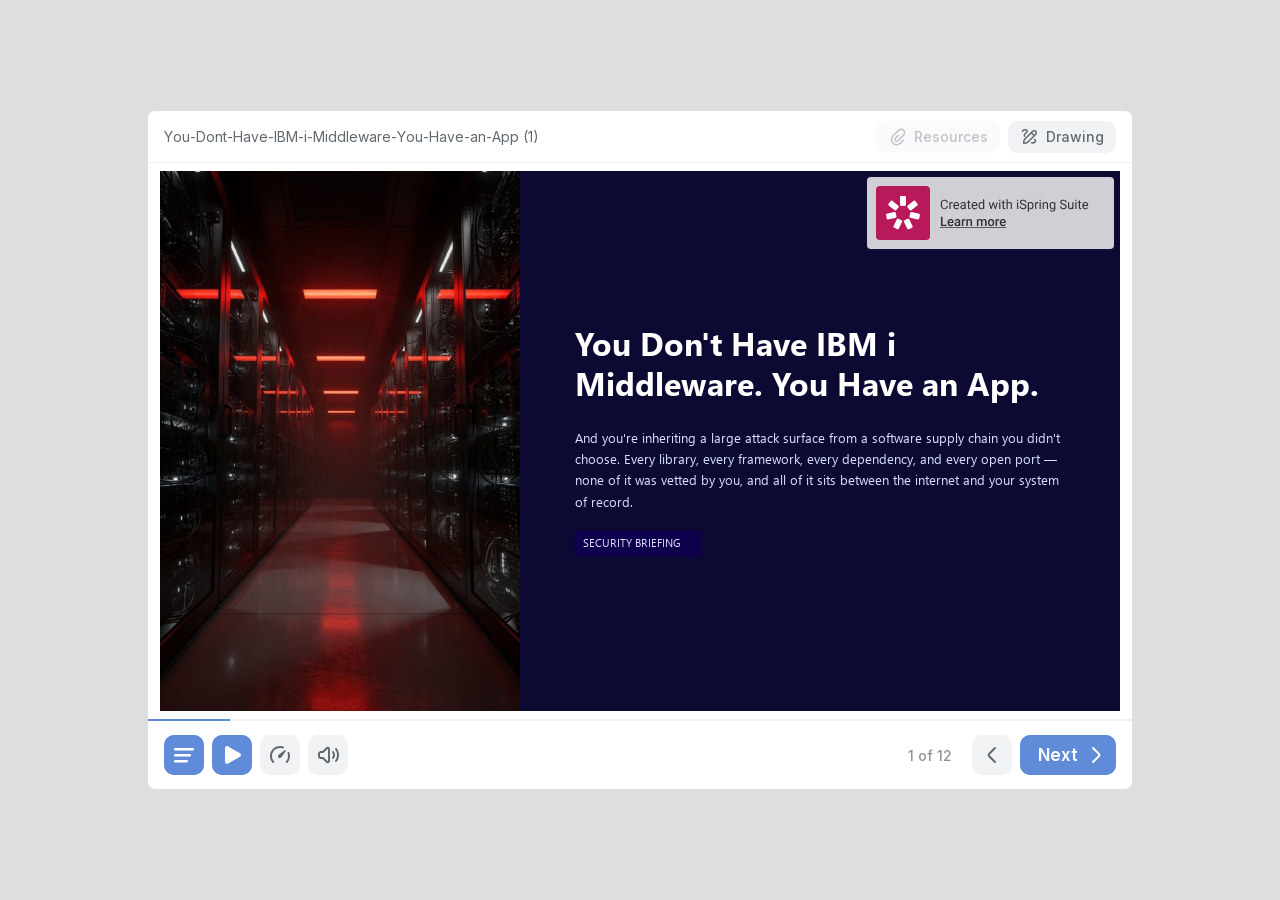
<file: You-Dont-Have-IBM-i-Middleware-You-Have-an-App/index.html>
<!DOCTYPE html>
<!-- Created with iSpring --><!-- 976 684 --><!--version 11.19.3.9009 --><!--type html --><!--mainFolder ./ -->
<html style=background-color:#dcdee0;>
<head>
    <meta http-equiv="Content-Type" content="text/html;charset=utf-8"/><meta name="viewport" content="width=device-width,initial-scale=1,minimum-scale=1,maximum-scale=1,user-scalable=no"/><meta name="format-detection" content="telephone=no"/><meta name="apple-mobile-web-app-capable" content="yes"/><meta name="apple-mobile-web-app-status-bar-style" content="black"/><meta http-equiv="X-UA-Compatible" content="IE=edge"/><meta name="msapplication-tap-highlight" content="no"/><title>You-Dont-Have-IBM-i-Middleware-You-Have-an-App (1)</title><link rel="apple-touch-icon-precomposed" href="data/apple-touch-icon.png"/><link rel="shortcut icon" type="image/ico" href="data/favicon.ico"/><style>body {background-color:#dcdee0;}#spr0_3913ddf0 {display:none;}</style>
    
    
    <style>
		#playerView {
			position:absolute;
			-webkit-tap-highlight-color:rgba(0,0,0,0);
			-webkit-user-select:none;
			-moz-user-select:none;
			-webkit-touch-callout:none;
			-webkit-user-drag:none;
		}
		#playerView * {
			position:absolute;
		}
		#preloader {
			width: 50px;
			height: 50px;
			position: absolute;
			top: 0;
			left: 0;
			bottom: 0;
			right: 0;
			margin: auto;
			border-radius: 10px;
			background-color: rgba(0, 0, 0, 0.5);
		}

		#preloader::after {
			content: '';
			position: absolute;
			background: url([data-uri]);
			background-size: cover;
			top: 0;
			left: 0;
			bottom: 0;
			right: 0;
			animation: preloader_spin 1s infinite linear;
			-webkit-animation: preloader_spin 1s infinite linear;
		}

		@keyframes preloader_spin { 0% {transform: rotate(0deg);} 100% {transform: rotate(360deg);} }
		@-webkit-keyframes preloader_spin { 0% {-webkit-transform: rotate(0deg);} 100% {-webkit-transform: rotate(360deg);}}
    </style>
</head>
<body>
	<div id="preloader"></div>
	<script src="data/browsersupport.js?676DF066"></script>
	<script src="data/player.js?676DF066"></script>
    <div id="content"></div>
    <div id="spr0_3913ddf0"></div>
    <script>
		document.addEventListener("DOMContentLoaded", () => (function(startup){
			function start(savedPresentationState)
			{
				var presInfo = "eNrUvetyXEeSJvgquSyz7aodAjpxj9D29CyZJIvqAUtqUYXq0rCNlgQSZLZAJCYzQYrdVmP7EPuE+yTr3+dxOQmxqmTaX+q2Euh54sSJi7uH3+M/H2wefPngP41ZLpelPD1J1rsTv8zTyaPonpzEyU7T9HRKZnrylwcPHxyk8Z+3dydPtjeHk+erD+uTrx6/ONmcvNhcXl6vP6526xM85pPVzcmj29vFb83v5MWLX/zmxwdfljg9fPDuwZfBy98L6ehiu1u/vN29LiHFyZkQpd3thwdf2snEhw/uMKXNfn+3OaxfG3Nqyql7Xaap/J/Bv3g5Sdv1gy//88EN/vMD/iPgYXe3fvhg9eDL/8EHD25vpdmeoDRxlt+9Wl3v1/yZ//rLv/3loba+2R+19n+79e1xa/d3+j7MW5u/0/r2b7fGNEfjq+OBRDbWlfhpz9fHjcPfbvxh3jj/7THvPzeMv956/Zlx/PXWV0ety99p/eaodfrbrT/cHbX+O7P8cDlvXTH5r7Y+HI07TX9ztQ9HC5j/GopI+wfvj/AdRLl/8Bf5/Ra/r9rv1/dx5uGDHZDrwV9II//54Kr1+pf2YXQlo/gK3MRGodTk3MmjJ08eCTeJ9iTn6dnJI2umZXo6Tdk//YsO+cHl6rB69cX+enO5Nqf/jolc3P/1ggjyFlQN4v0OA9j0Rod379/Im7dvlVcYr7wiZRnaZZ+HzGh6OCb4o3KjhXCjfzgswHQWwo4Wm8VgR6cLNOCj1c1C+NHpq92rm0c3l4tP27t/2K0Xm5t3693msLl5u1gtrle7t9LwcFhd/LDY3+2uVhfrxdVu+16e7bdXB/Qov9/eXn9aXLxbbW7Qy+Jyc4nvX7zbbvfywacf1rtPi+vNm91q9+nhYk3ward6v/643f3Qfrhc365vLtc3F9JkJcPRX7fy4+J2uzss/t//+/9Z3Gxv1ovt1WJzWHxc7Rcf1ofD+nLx5hO+qm+trq9rg/3msF+8WR8+rqWHwztM7LDe3awPbCcv7Bb7T/vD+j3a79bCey+5FC+fLv/47Vff/Xnx+Nuvnj776g+/V8YquCDINJ1Ok+GC+9PkS/LB2OxDssmuT4z5y789xBYS5f7Hv1W0VES6rC9P+n++vq3MWZF4w38J/rCL/bvV7Xpff3qp/Z3rn0/1zw/690r/fNxq42OkTd48io+expP0pPgTH566k8dPgzl5Zp89eVpMevRomT6DtPazSGt/BtLaX4K0373brdeL794J1u0Xj3YX7+SMu5D9e7n6tPjTO9lAIO2j/Q+LR2+2dwdu50DpxUug5+kCu/fqwZ/Wi7v9evHP3/lpOl18dfiHPWjg5L0g50H+t5ZdfoCW30kfFScX7wSZVosfbrYfbwSpbi63u4dA/q3QwGEH1Ff8UBST3qRPID3Q8s1aBn0pCHcqw18dFlfr9fVeOv5hvbi8k/9trjdvBanXp0ej2x+kp9XucvHPTx4vdTz4F/vfH0QMuFzc7rYX68u73VqGJnO8uF4Lvepzffd08ac1CPZKJjV6vyTp36ylh/d9hR4uPq4XH3fbg1CP4L1M83/Tj4I7yIc+yN7uOeMDqOGw3V7vpft3n4TihJLALN4L6X3i9//9bi/TvttcVyrCoo1P/be6tjJJDPtyfbW+2a/3unTvRXxZfJRlkgVcXRzuhFo/LdY/3gqbuMT6jR3Z7jiKH4SQN3uOAnu+X1/cCW/6xDX6RJaAn1cNYe7IjXa77d3NJRgY3z79dRNweBJ9Wj41J949eir/eSqnTlmGEyGuZ+Fp8f5pXn6GgN1nCdj9DAJ2v4yA15+AjH+QnfrTDoSjlEoyxG4SveXv5jvZ1v+u5KKvzJtjN7/Zbd9cr9+fNiJdXVys9/uOGZs9EPyn2KD4s1/v5NwA8+cJJgeSnFY3h3omCDIscNTh7avNThBWjot322tB/gOIt769W//Puw0I77BdXN3dXBw225uKbNuK1/w+P/tqN+NXRHei3mGGzHIQbi70vdXN/qMcr7XBR079f96t9/iEzqBBdaIf320u3rWeftLiS1KTkPsBR+nidnV4h9OXpzCPTpnB+9UPa51eGw/a/rdfN1UYLwdXFM1uco/tiX9UHp3kJ0+fnlj5TyopPsmPn3yGKvxnqcL/DKrwv5AqFs8anj0nnj1qbO9bRbLLwS+FER+2F8J6KxMno73Y3twIamEjVZSrTO9Tw1JKR3vdbUpmZMpPXnwviCDH1kE+Je9+Xt7BibtvDHa1uBXMvBXpb3VNSgDOkjnfQWz8ipx4VXtVVGsdY5nerGQKQh8HEu43dS78twzwt/vf8Z93OzD7ft5tQW5Pvn3yCL94H/EH4OLVF4snT16MjpUJ8D1wFPwj+8S/y/XNAUN+SeK938Swy9bN59vY1gakddeYyP1WDn+fba7/2vOAv9+u3+OUvdi+f8+z+rMtPf7+odGscIPDrGFjkIvf7tjX737+0rTdXB0ztyawC/rtTwQ59xCa/wOitHz5sztYRfYqbSvXUzRD7yKG3AkG3hw2Fyt0JYK/4Oh1R9GHioyY/8cVNQl2eCOSDxjfd2cvBcHXinTAeaI3ht464nh5sFPxWIs0JuuxvRFUru33+IHN1iKc7C9321tB3l/7Ub/0yyk/nqYTkckfn/j85PFJWbp08uhxeBrNZHJ+/DlZPXyWqYWfwdTCL2Vq32w+bA9fqmiOjYJdS2lr8UzQjtj4Ynsp+pY83q3l7HkvUOdsK5HkN1eV47xfi15GvAN2CeXIHougKIjVWd1qv797v6batxGkfiPs6PkauqpKk/V0225/qJK3HPu3IrcLgq6/pJhbVT+quhWnFm9FGxA8uhEMFe5xtd0KnotM+2Gz4pRu795cby5OROOlKiwqLtAdx+716tN6Ry4nXPbL2dypPuoqHM/kdLEUTg+KkVV9KMS+36Ojw/YHEY5VNG4MV6hZpFfy/avNW8oMopYIw15drkQs4me/Bnl9Q3p8dWdNsUp3/Lxo1YuL8bHTBX/panT74bMUrOJFIzoh3mtZ0L0w183bd1hkkavfvutyWecxEDagD8i+UvJWjqKnlawD6XbFjiDtrPZc3vfYb9l+qASbD11w405eCIuRCYvcI3Lir5ukY1i6Z966k2fPAtRv54W4l09PnizjI5uePY45PPoMScfPknT8GSQdfwlJP/1x9f72ev0l9/8rNQAJWjzpJpnFd6KfY+NJ8djw1eX29p54/7CZkChN4DkoB4dIF1//rA36w/umn2M5dS6H7+5UBB+moeX5UyXS/TsZ64rkDOPOJz2zRNC5lsbAP2E0ZC8fNyKzHGN+VS7+qoREZN++l8ac/foNCJN2hB0OYmDt9fqwWN+8lZ9IgDjP35I5jFltbv59TS3i4eLF+fJh11woGAix7bc3/OfLr/+ALoVwN/+hvEa+Iar5/Cc0PNu+9f9e//EW69itaYvfyrKc2MmKvuitzb/rsge6osz1ZLepvEpJ9J4g0VYfDf789R+/XSy/fvK00byewavdQXGgybI0LaAN5YYDzDhQ6ISsew+Lr5Tulf0uXqotkQz5iOf/86NvKR3gmHgjTOAHFVLw6j+fvyAKbGg+uAZLxNLuhTJof3na0ULtkLsjxIKBSZBoDwbEhzOW/lBR4/7PtFIc4Qe51l6YthwaMjss3a+cQflHMsTHLpxMT1M+EVnYnzx+mpYn5XEpLpgQymP/GQaVPsug0s9gUOmXyhyDL/0Uh/4ou7yjYayp1vuL1TWlV+7bpr/bUWKzpjR7sbu7EOIiazrafHn3sMY5dI2WAr+To00O1j06Xf8IgULEBkFXOcDBE3abN3fkae9FRJH32e5auAL/cSHiT8eiY3s6ecz/sqodfLdbNeRC13wkOPHflVN8WC2W1yIMrduDF/+FXKB9ZSlfoRaCgxp0+W6ttoq9dgdKU3XgS32vU/pMMftf7cPKyhbPGm9pHHAwm/8yp7DO5NiJm44Y1aO5/KRMS5vNWOCCatrm5rLzQko3fsGJb9+geyy1kPm+fcZMxxz66fs368tL2eePMtAqU/y2cenOun+n71JjW4qqht1abq+vdfyc/B8Pm2vYloC4EF3uaF3Uded7X8uy7mAe7sxgfaty7+ZH+f5vZR7UlOu3XGo8dODikePkq5czlaeJg+qtEXkIQvPdJUxYB/g4fuVM59FTt3TTo3Bin1phOt7Ek7zMz06mlOPjZ0/LszSVzzCd/Fmmk38G08m/lOk8FnI7LL5dXW7u9jjCnt5sd++3d9zor28u1v1gEhnoD9+8WIjUUGWIYw3g4ZE+23BAj8TjE+d60712TU9Q19dMrMdrV4cmH4l68axqzDD162kPOYnH/SVO+7fCEN+tdsA2QbWhM7UvdIlblZGb9YbYTSOPTGT/Hjg3RAkM6NmdiP46zkfffDVnxt/stm+FRSyhG/C8vvkgig4ls1t9pArWbnsFawpMCiKTbXeb/xCaEB4pnPv61W6pJpTeCwRAdLE869aVeS+cwZ0wha+evaSRhu+IiKB2CBAcPYDyeZAe32nSHjmLbOkwAQlPv9vDjnwrcxLgvazT6u26PlRBVMbFJYNapoYsnjs/1a7qIlc2u9ZtQRd/WO12248wbzy+O9B0/nJ1pVLkv5ydUNaiJruR0+q2TkkOGRxG1dCyfHR2tviXl39+aU//ZfniydN/Xf72H05PT//hdyrqjLXaN0FptZC+4UOSmcsQX+0e3Xz6ictJkePjbnULY1LbNOwLduvqDjJfn/urHQjl1YM25lcPFm+gBqqxXt4ny75ROUsNjTwv1Th4pHGqyfvNp1s546h1j3Vs9nG6DNSQhLNU94LSG7AamkHDpsOnKtPf06zhOZb53BwU2149oIEctgU50k5fPfiVy3P+aXTTlE5SmuyJNyWfFGf8yVQe+fwkJ+O8/QxrLZ9lreVnsNbyS1nrUgQr2Y4n6yuKL38Cyn17dzOMvA/VWfTD5vBwsDOwsTWVSkHL2/Xu8OnLI+9+M9jUs18wTQ9vZbVA4e7FFc61/lE0sQMkQXVIqYLzdnUgWzpUh9IMe4RBV0GkY9nf5IszfsiPU1hU7lVBciLMhDguP1wOLqSkdaELdSOcZd94HjvsnK3+vIJgJsuw73Zk+E9F7/vXF2cvn357/tXy6RhiGxUZLA1kjX/Pvnlv+aQfdlAH8HAEdcy/PePQur7qq4LBaH84uYAAC0ZAeqsWI/ir1RXSmaOwk4eLP4Gwn4osf7tePF8dLt6pBFZ53f9PJgf+dqtxLvdZ3Iy56Xo0Z3RTTd8Lz1rvTocFVLpqOPfzTv7Orj6DZTzNKm4q119frBA30PcDwyYCzWygkPLrOPfy9mZPr9Hl9lcuLKb45Fm00Zw8e2pEWFw+FuX0mXt08mSyJZaQrY/hc2FX0+fjrqafE3g1/RKmVon+vUhzV9AZv9Kgpcd17wT8kxw9j2kplY35Dp4YoTxi7GHmKew02PwqsJLerMimIAMt1jcfNrvtDVC7ntSIX2leaFi1lKqIeDCd35IE2VREKLXPECKek/1pDEw1qrxhzJR6impcy6wffE3aicZG0edKRF850q8RxCHseXuLUZpSwvAZXm9Er6M6hQnAOXlS/Zoc7Cx647C9XClH/Vpo4+T39Zz+Wnnuo8Zz6UCj9NTEBD3wZVkbMRzp8t1SJRtBkukMl79ebq6uNhd313IIvFALzxE57mVxGAKjktGNOiXAs9TXSU/BGBzkM1WtN8quXkBuxcrUjv6Pb/74+Oyr5eKPL5Uf70UrP2zA3duT5fNHf/i9PtxCAtxe3mkUwnXrl4v7cdU4v7BJmBvW0FZETd3AFoIJYC6Hu9sFuudgl6vbthe/nwtBLyAEAUWh6D+YHVsn5Ik8sJTL6g8XrZ9NDVC6gjYiGInzs3bcuBaX6yNMEU1j4cBgi7jdwvuJea7hIdxc1cCJD8f7d0NOqYoEp6zhIX/+nHz3fvVptl8z3MDO3TfxESHu+T06i+7BhL92J8TjFO2z4k6Kt89O/KNkT0pK/sTZyZunz/LTp4/i5zjoX4lc/Vmhq78odvX75dcv/vXLxYvNzeb95j+aKe/Y3EdUfEkDujw/E4Q/eS48Z6n8pJlv2JPKB01bqmr04V5QkMYN/mHLkImnNdyh/fTtk0enopjRfXBSj/fqRpNfIavoPzTY8LufhhWpv1MP40YOMoZ3NTgJ08N3wUvUzUG3F8dLDIdf4ccFeOHibLu9fSMLMX4+0EEnb+lsqYNe11YwSDx69vqPf/jqX5v94LvlN0J0guIiX+y2VcMaUVRNaTtVj+nJNxCU9vsjQXG2tip9kJ6+/eb3oop+/fjrM26OCGRVnsKBdXKr/VDk08/zny1maW7VkAaH9UotDY9g7uIB878vXspXZOcffVhtrptUpqOAcYIPT1bt4eL5d9998+qLb5++/O4oBFJOULCVFqVwuvgW1gFKX+wBvF8Ogk/EiUfV2FYjSLe6VTs6Qnlgq49pbPcbuLH2m7c3v3Je8XhauuWTGIVXPHt84mN5fFKKLScxPU1Ln3N48nj6HK/4fMCw+TkRw+YXhQx/S0lFdpO8YK32eyX0GS9gOOqTzf6CxPFu+3HRsBdBq2Qz688Z5YnILTiFzy8QFC9Ir06fV7tvSakIWoQAxLNmcyP/fF+9Bzuis0hXl3fXaw11gMR0TSvX5fo9JXm1a7zaPUZYw/O1CDQ3r3ZyrF6fviPwf/3HCtb1Uzl6f2VoJf96g/eBEP+4//B28eP765v9f3314N3hcPvlqy9effHx48fTj+50u3v76gukYwnKfHj76sHi4+by8E4a2hAFercGzQmYJ4E+bNYfH29/FHBaTAtpseDPokNfy29ID3j14J9e3fzjWyiwtyeQi+T3u931b39zubpaX2Rz9foqrdevfXlz9ToHU16vy5uL1frKXZir/Lv2tnQoUnd79cqZ1ZVz5XW+tOW1t1N8/eZydfna5RCye/PmIr+5qq8yNg7j8zKsT/Vvn5FP8xklK9CuNa5z+AhZuIIn29vVhbBmTPc0y4+vvjj6hnH1I/xH+0rw848Quv+R3zzOpoTHvUfKj/ziTpBVGkAY215eSgOu409+vRTohcunxhe/cPa02FSeA87+uTen2UTDv2ESpmFPfXK92cLjrzOAfcp2wGgfwrn1p1Oyftl+t+7UC5YuWj/WLWrX8s/+tfrxOqalS6fBRrRYyD+nlHo3DdSvnNev4oXJW44SxIRmvljTR31vst+/[base64]/salxRy8AeZ5lxzetlOQ3qbTYrAxrbfpNOWJa+InJ2tUTqcwBazJZDGJLO0VrYLHJIpsnBIHJyNw9tGc42+e0tnx2nwPmgsly6Rlrb2glYCYk0BGkc4Z0AfnlADbJMjOuTm7FOwTbCPsvLwHbJxMBBxkMvKxHErAEhlvzwQbwuQXwZ0aW2Q/[base64]/[base64]/mTMEn8nOViwyj4sBIwyH+5BlJ8FdlGP6mhzQfOp4DgL8lcOjgz+Fwh7cAyBrQyI/EnOtWW28ldQEWd6kekJbCBxOEEmwbEsh6rwqwous6ytBQbUp9Op45kZiaGLhHMAGCb8Rw6KpcDeCz8SOJpi8HySRQPsnJyxKYPjYOxF8FMgYdGcCuzkeGrkKOZUQXyJG68rId0sUwLt8iCYBH0ETO2gx7HRYZGZvHXnghciIvE1/V1OCCH1RetGpBahYdc/I7ARfF22YQjeRQyPwwQa43fBP05C3iNaB4tJC3YbRWtBfyxCQn9Cvk7wWWDBG4GFyJ3IclhECFsCJyfTFrhMQs4CR2Hq2AJ53zQYOwbqG89lB6PsHN6vGywcDZ+brPdLIACGYcEhYwbCmImjjRBKG/5gNibaZcMvgQOYREM/rAYkzYqWgJO19nnFWnxGmD5/t0XeF9hnx1UrVvHQCUpwFeXEQ3sRhPkdWwRlZBayKoXUHYiGnVcI1WLSjsOSzYMEI4tSgtNpOFmsvkgKLwUWXhTHc+GJQvb6vkg0fdGl/5iJ2HLGcVMFky0x2eoyiB5EzI5T5vCC0032kw4/Q4wQWDi64gxwsUBqsICFB2XihHPEsZIUZ0oGFU84KNwcLiJ1nFecXfbfRUgtQQnIEsWTnTgqY1UuNyZzVBZShsByMuOxi04lpahviwqoBBUF8wQW8suAfYRyKueDoIaASf5gieS8AJhTJJ7GyZC45fwn8ZcQyUmMm/xgFQpjCzIZbnsuWzhZr+8n4i0wgf2LNIotJqbg80bWEBgS+NjLcUEEmppOImQMBEtTnZzD45A9mYNoQmlxzE2/f5GFbYt6QKo3Ire7+DzL4S488xybJqLcczQRKfnsXlN5F5zBkgYmOf3PAKdIhUROeVkZWdcEvWiCQCUzLZB0eDKZIJxGYFfIcEQYYHPKvYBFbsrYtKCQzwDN1MFlFgRz3ozHONSDwqIlAXZZ5VsrXA3tTZ7YOYXmjEPfq/wb8T4QfuLYpLnQOwiCj1OUs1zASAzD5hrCwWSqu8IMDZqLFJxU2cKmisyQpVuBIVICDMUrz80RSzlZMHw5dEWKXnbYyGklYh1gfFZgUYoAGupmUz37hGc5z8UQXmXZfYTeoQu/aDsFsppinczEjRJ5KuF5caDqohITFqdAHyrkkVgsHzPfn6B9CZxwdACePLdGeKJpMHZO3jt67rzX5wbjke+ECrsYiRixwsHxeYREDTgJQt1DrO9fFGCv6cetgBMoRE/bIlpYKgQnLzKywHIwUdXIOUhrWXSMike7zLqAJ1oSoC/CJQqq8DgSoPzNy0JtUAmwCIsv4JEgaMhtgjoCB4o0QnHC7NDeEzXlRHGCuAWnv56/Fry0wxZHhmiF0BpFm+y/GwhyfE+YnkpmIszzO5mPJ9Hr0Tx54oDgKZ+WpNq/lc3HLEReydxzEVcxa/[base64]/IrYbJYqg/E5oF7AcOopOwu1JJFH5qagHRKfklCMZ6VbASHVeF5jYBTEFViPRyPFcODotItL8CAaun1fcX/bf5RBz/Ip2I/TttBv9DIQzORIwClk8kNpkDElVzlyevTZOXIUp6NEsOk5cEq35WNRaj8fChki5GaItFok2LOyzyIDAch8od4twb7Do1jnK5SYKegkcgk8NxibI4vvxXIREO1FJmKBpNqxH/8YTIwTN9OjGdwRtDY54cBJQusBCujodJyesoOmUvI5XJA6QQbFR+xcGi/bJZY7X4q/AQbQacjJvPNoLcVHUkPOW4ytFn2fICBhfhJoi/ToRXTB+B5ORfDc6zrd43/nqEdP9/oWobcqQPJQdUo0ty/6r0BJIlrAlYqUsRxlgbwiHLNo6YOg4OIiz1eeUZ2CYEgQ10wRiJCIb4d6AkyViTlN97gNFygJBHbBxqcHLQqtNfyxggADL1wXTCgxMqg0brDBkHAVFcJQVEsEy6uidk50qEDOCjl5O6KXAyTgypih4KKAIkHowQ/brsPKl50XEggQ81r9cFPA5gYMSW4AULWBUWoZtFK1TUdoUYb3gsZxD5AU8F6CRO4JUMQSWBVHeitMUY/Q2q8oB1oBTVaUBEYYj5uxlZcmrQfICp6KshbwcK2qnfprrDqj0UJ/LjvnYeb3ueOq8HjDwpvF6M1kMWBVJr7DXNQbrWgKOOl1BSs/[base64]/EaZsDs0VxEoEyFSjEuYA3BtmHPmMGQM5cdhsQUtX2cuHXOO6fdZz4P1pDIqttFlEQifAHtYs2g7GLwla0WH0nE1AKbBgWad3XNiy6O4L1tMBfT5NifAw66/ZPwIMIVk3ISAQ9bMqnKRQ0MsE3UF4OIWsriHMfjhGcpSyxk4xOcFsSJTB0sp/[base64]/r3wBDAL2aGXfoo7DXjc5Z6WBTCwONb22wwvAY7UfizYpD2QzSgHfFJEdGEB4hr6RWibtG8kShnY4MExglVoK3JWAve5LJZd4Gio5xSmwfVIWWMkrnuKkxz7C5QS4qBQCeImBT4qx9XlSiQBSGSUKmJ6L9mcd2ztlwRNMbpy4vj8Fr+2DmnJBEWeEqS7yVW/VLlui9lyIyyJaaE/Gq91Wps6ZFH1uYB3jTEzHfYBxalZfXSeT50/JNUA4BVQvWK/CmcweYxHpLXGZ5FR0fO4S0V9k4ELYqloqzMyx/VTqsjm/aNtM4ZLHcIdtseG8br/ggxFMUiLkMA2MCqYP0+CYTV17Buyn3LVnwJPuHrVn2ZJTXfx6ikKaMF15Bmxc7MqzqGWnEMWb8gw4paE8A4b+05RnwNWLSeW5w/eU5/57VZ7Zj0tdeQYMB3HTnjmOmLr6zHFWdQzqM+eRQlefAaeQm/rMVchdfeYiqQhG9VkXsXT1GWsM1tVFJoFDmIlUxmJYs+cIizBDpDJU74ZIZRxPrC5SGZiRm/YMKOnoqCsCriI0tWdjYNuOXXsGzCOgas+AYXlv2jNhNW5Re+7wsfaMJRKlv2vP+KxgSNeeOejSlWeCNnXlGfCkJrYSuSLFmK49A07edu0ZMKiiqs8AbYpdfcYC41Rs6vFsweuSQFk5ejypAY3aM/Yv2648A4QXuinPShOuK8+AYaZryrNih+3KM1amqDPdkEEWWNO78kzcSqUrz4Rd6MrzDD5Snvvvqjz3bqry3D9TlWeOIpquPHOUJXTlmbPQA5XKM2epfiZqz4Bj7MozwKKCCJVn4ngcyjNgH4byTLZTj28oz9gyk9PsuYWY1pXnhvNNeSa+qLJO5Rmw0/FQeQZchUYqz8TqYrvyTKz3vivPpIoQu/JMqrFDeSZNqdmQyjPR2QzlmeNT5VsFI4y/8Xen8wFydL4657rChW3FEejg6dzKmSskYw3sYFQ4LIRSd3bcDtwbmgUFfW+V/03kCPoz2B+2CrFA5IbylCAcGyBw0RLYOCl+RsqEApeo+J1wQhvEKLgZtcgJ79V2GNkffHDKfbhTME/[base64]/2iv2qsdKmLFfHBMACEKkLq+mRaGE8/pgOftdSEKHhWCRFtPHWXjX3eSAs+oHZcLyC1xsaI40XYSktsUJmr3A1poWUcDnXvlhlnEQrsa84kph+1yNdzFWMnCl+/0Aw2bU/IKA6anrz4tuWdVqAfuqBcMvSHyIZWilAmdFNw99hYxEJS8LO52lZ4zTBdsEbGuUCpaN2KjI7KMe4ibqa/A/O5ottBkjHQw8WkWRNvBsMzgU8NGoDtuKo0VP8QT/FuCk1rQ4KYpXo7PDUnGKaqS2Xmds3XAQAp6qKdAHXdEUVWaD/s8VVTsZYK6oUTGpPpcdSTOZoW6YdF+yXfYN5Yz9om84+IbxAyHgiPGKcEVN7iWRiipCQb7mZCvCqQC07AgJ+cgrwlWENTEu7uE1Tgz4/PUAFMVBTgYEIJVFV/gwsCInBsQSXUXZGTkIEUtALUYOFcQJlLN7XaFvGavyaPTFBk6RR8aWCNNSrX3EHOUn0v/[base64]/fHgdrsPvsIdC3V5PEAfi6B4BxiUv++cT3Mdp0YcHOzSOhzZ8hZdtdrPHrgao6et1cXr3dfH65/vi6uiO1l42w1ueUj8xgDjBUePH7mk77B4CEYb9g8GRYdg/FB72DwYKmmH/QLClmvvU/uFNU6zV/iFwtVOp/cOD4O2wfwjs/My8qMGXw74hcBzWD0BqE+tPk4qhav0QGIFD3fqBsEcThvWDIc5pWD+wCtUaQusH4ULrB+Mm4zB/oGvvhvmDnzbD/IGhqblEzR+cyJAaMO9gukyBZZs/ndTI2cwfHn6bPMwffmp2SDV/+HpcNfMHg6eH9UPA5IfxQ7e42z46eM/0gQDUREKTn0Hx3iEcuonf+ljbuUJzOaKgz9CM2ijYE1Qjwsq6Dc5ywOp/dojmwvtGJUr6uDzc4VF9XtDUEPXoVd523COoWOqkgs3Ee+rrlqchlirgyKa8DYEQcIjVwQL9UeBSjQUQXBgMP5OnPexvfsjbnlkRs+dCWV7l8YBzDSGdhsekjCSwfc6lyd/[base64]/cI1QX3Q6CcOT8XA9B7xlm1Cdq60xoeqAfLgPXgwYvBjYMpIPY5jYNLYJPDONgQbRzKOPiYZpDGwYhoZbgSZ89LdrP3wSXtrH9QzuxcBpzn4+twHX+HefS019vJ1LpvJ1f7fDvZ2vDaydeG3w7GNr3Zc6Mxp/[base64]/[base64]/[base64]/mLU5ImugrSIRiJ+fNB6s8t+UZxboaFvcAcJjOXpr1AIdS6n8WANZEc4LuKaNqAgNfpvTELEj7LvDPQk8jkM+D/AeDPk8MNxaXwZRYeNVjygeUgp4jJrrM9CJaFdjy4IbDJY5rmRoahI0qQxuCsW/cc+sPkDyyqR2K6ZXAaYdy8FKGOewE272nLwQapv+5V449ir0peY7U/F6SnY4FjFe9XY4BJ+TDjRohClqpIPkW5CJUq1a83xUPJ6c0xwcSPwk+upNyMoUQqpOaVIhnC9+WO/a4jfrHpiM6jP9eZlpcZVH8XM21qNWDSMIcyddqIYTgfCNBcLY571y5UndqiLAKKpVSaDAFnRPUoDoEFT3g1YGvwJsRpOIftHDMjxEvwj9zJ7day8dpEnd1/fNsO33Zr4FrEKIWndTFQKa9TfBCRGGdTiBEZlhPY4wa86syxEMJw/[base64]/Dt4TddWH4nrD7avJV1xSwIwzHFZFnRFErcqXh+Eo1rK45xhpyNsdZQ97qV2u4Xb1uxyQAokJ8wE99df1n2nkBBT/MwAJbzdNXMzFgM6zImHHJw8ocM6WXboXG+uhztVJHeNfSsGJjPTX0VK3cETKoHVZwrP/ciB6rKNq024iU4TR7HlVpaNpxrOy86c4xqlu02vBj1GCdZuIXmGaf5gKIOH/88BCAz6jySweCsp/uXhAw6Xmv3gfi6sw7AdjZZqc5B61ECrlB03mQyg0TH7qtceUuKs4zkL+ZCIHkGrRCISUiTpHWJhQf4BQ1vq/YShK5xh/Skx3r8Rc0TYZLqp5nwFzSxtL0eWZAbT9L2pbBMRjcsm8pWGKpJFGUcXjqVRUlNGJw2VHGa85TwyiclFBmGsKhNAOllIqQEGZyRdAy/GhHSA3G71rwQ8sYMwnieRmHBpoYc3avKd6FOa/0jDGFbc8YA2w1z4MZY4BrHggzxghrIIYim8CTmlLgWjMJOzKSwgBn0+ElYLVE9cduGjljgCcVhZkzhuFn5YzMGQOctDvmjAFuZibkjAH2msDGpDHATh1KTBrjcqiXnkljgBmhUJPGAE/[base64]/DwpMoOiK9MpaRxYU7ZTYsrj/HlQv1F9H762mb0MSdhTmX0enMPMhtfhOvoO02DUXm/2pNZ9sze1zzd7VBtes1e14Td7Vptef66z76/Xxend18Xrn29rq4ObL7xsBJLoFT1LNrplsFyEsWXIVvZCCEct9U01M6nxHgm73g7jPeE4jPcZqSVxGO/zpH6MZr1nEvTMeo/uayoprffM9rfdes+c6jys90z4Hcb7DP9OHsb7bCmfdut9RjbEIIPM8ONBJkj3TTMyYX5vHsZ75LH7MixRKHRgZsb7DFfEsN1nKAzDdo+0dhWn1Haf4SB2w3aPtHblx2q7z56hOt12n4Na/JrtfsDddp9Rj2Zmu1d42O4Bq+1dbffIUFZ5Rm33zKC3w3aPBVCvvdrukdjvZrb77Gi66/IJ6gDkmXUe653DkG8y62fMnhuc6sN6n2vwfrPeI6W+ZqvQep9NO+PUeg90SN14z6oFZljvgcIxDes9ssfTMN43VGvG+4rZzXZ/[base64]/hmRi8VNhB3PBST/ahUV1tzgVjjdSdpLkcma6dmNSPYAbNQX65Cw2mHVXM+p71jhpMcIBFYa1e5wX4Vpv1fNJyPy3XW9SMDqj1O1CYutOoCqVdgMZ4fahQT2qnNQLWOJATvUtrodXatDgrpyXNX6sB1hloHGagBzJklmO2OiTD0bz7H8s4DDQi/AUFmZ8Z2HSovVzm6ovFg1tbCqSoyM8pp+T5UZaaxaukA1aqaxzjRuprHmoZE3OmwaO5NzfxpviGbJjXhDdKNyvMYbts+0eMM2jBZv2IbZ4g3rNFq8YZ1ljzesq9DjDesq9XjDQg454g1Z/qHXwOEeuJF1gC2yw7BSd7BbZeoOd6sNMECz89SqQwyZWX2AQVXFcrX9pAqdWo0aBjarUsPQZnVqCNysUg2/[base64]/JEaQJalRfKaa2UUOWJQgPHeJ6bQUPtLW3Hmj2m7Wiz17Qdb/achhHN3tMwptmDGkY1e1HDuGZOqgjZrE0DX2mMOkbr719YJOf60l3KM5guZcIaNUufMmBaE6tPGTBqXDafMmAI3c2nDJgukepTthMH1n3KgKMp3acMmOba6lMGDIJtPmWLdMWcm08ZoFW/MH3KzG2eeZWR/p3d8CqXosFUza2MTFRVFdStXGAsNsOtjJTFWIZbubBG53ArI4lQq9SoWxlJhxpoT+cachI1rUfdyiUxTqi77gaswnyDm1uZOY3Dq8y08jK8yvi6TcOrjNGp/qVe5cKqisOrjNkV173KyGCsUYUUoZDBaIZXGTnFJQy/[base64]/TYo+JqbhWMbsNAFPHcuYfbTDsYzV0eBvOpZJ2RpZTs8yCV/t4PQsY/FrBAc9y0S3amzDCdgZT/Usc+c1hI+uZaJfyd21DLiocY6uZWCU0fRfupYBM12zupYBw97VXMvEQGVkdC0Tzt2zPEA6lhuofmVC6jemX5l9a0FA+pVJDZrBW5I2n7LpfmUMPdWyIKHy8KCHPP3KpDz13dKvbFnrIHa/Mnlutt2vjKUuvrvMLCtwtNSSpWVC+Eh7JRan4VfGvqskp35l5oTb4VcG1qkUSr9y47DVr4xaGCrP0LHc+Gl1LIM/RtccyyWpK6E5lgvczn44lgesjmWww6xMn7UTmmMZBTa8H55lsEn1vapnGSMuw7HM6gVpOJZBB+rfVsdyKae1KIx6lgvLQA/PctGys92zjHIFyXdvANbXhJE30pe/inDkMtnNnlehq7qWG5dqrmUyMZe6a1mZnO2u5cYEm2uZhJK6Z3kmENCzfE9ggAQhAlDs3ohuvbNML0ywCaGJs+7sXlN91+tpLlPPbFC0OGlhOegGwzYNVgRYs4dF/3OEYdJrKpBlxqR6SlgvfCqntXSXILQh7HStrSXmF83hY2EdPM9q/0LhHUojWdUC+EQtxpNPlU4YXj8ltZ41OkmakNjoJGq4W3uqUaV4OZFoo2ZgwBNl2LqGdWeUlLbIHo86EEifE8t3q7I2gSMgSYpvOyr0SCavOfAUCSY4UjRgWlgK20+lFpnQ5pMrmiqKM77BcHDYYYHFqIR04FcLohQuK8z158EI2HdS0UkpLqHQB9s7XX9ZRsvnXvM/0kQmHU+Vuk3R1rRHQbnhGsRWwWXiGS/0Po26A5Z1A0pPSAXsTJgRBsSlOeHAjD1/nlskwYTYQsBRuQtyYrjZpZYlCZMiDxO0kB1NNllaAqqwIeKS10qLzGzvuF3V93u4LsiPhFbj5k4La2DBszMaYhO0teqtqYb/GUzHAF/sbgNAvgUI4qxk6u0IowUMw0UX1ZCM7cIQ5ZCKOwvTBQyxeLzPsvyz/oEfdvZ9pxmcfXQdrqPvMDwD/fXqN+jdV79C/3z1O/ThVbdEH351W/TpzZ7XIqn1/bo8vX8uXv96X1od3NHKYytgqXQ/[base64]/[base64]/dpQxm60ZcM2WoS0acEm5l+YQIUnovFe2BDgM3YCSlj5jZQ7AuTm7oLRYhIblXpkDMFPNamUOwsn1yhwdPq7MgSWZvO+VOThGVACqlTkIj5AjzqmYUdcScK6BC9o6TaOwJeCgHjeW5gBcwygs18/RH9oMXljPVNNnkOg2W++6JpYFD8bzKp/W2hyAoxnFOQA7LbrJ4hyAGehZi3MApim4FudQ/PC9OAfgGkOE4hwAY699orilIV6szUFYS0urvWnAR7U5+u9am6N3U2tztK/U0hwcg5qnWZqDY8ypl+bgHGKvzKEoPepaAvaaQc/SHICTxkyyNAdRvFZYoiRk9cxqpTfIc2KvY8ktKBrMWp+7U600wHimhvKtMgfRRYfHyhzAYuaA18ocgJ2G1rIyB7G6akCozIHnxY2ylqQKDelU/RU0Y3thDlJUMb0wB2AtL8W6HBxdGkUtOfjG2J1OtgQ/OOqc337/otWBxy0LIhmfB/ecleqzP68/Pa9Nvn+BQuEiXuM2jBSStsWJVMJ5/[base64]/w1pvD9H9LfJ43Va6cvonjkeZny+gAllHR7q9he42Dl6Vh2Fk6Do7BA/[base64]/2htUfOcaG/Y3wb/pWQjMz2Fg+3nF/mX7PTAund8Byw4w8U8cJl/[base64]/GT6GmNcRkz6JMbG+Rze15B4AbMNN7HGqix5xZeht/[base64]/EBuRrizyCiaXEBYBjEk8c6+snr4QVUb0HMG8Xo5c1kiQojljVXmekk+F+u0dKpK0MzRHM1Dp7xgL9nneiiQyAQvrC4g2QO/BQ58/9lgCAsBthF2FxA6sNGIajqxFwgRKMTYc3D3DSeuy+KHPFzWtLIomj4GLgegIucz0QTeWJ6wbm3zDReY32BjF7AT4lq0iHcC8IQiHMweK05D5Bw/IHfFlZpc1KmKZYPhaUUUJDjW/wTsQVYLDTxPZJ6SxEMu6UE6earMKZtwW40zmfBldAIGDj44VFbsv8eUIUJF5neX94gqKeE9YbVoI3KhEGDBKV5hE1wMF6XqiA+3o4GREgsb8ISgi87U8LzaNCDE4xVCwGHEwTGFGnnncp4VjALUS4XgGx3IHl/O2iXccQGJBEdCow3GL0LNgMW7YjXzfwaxEdLc8NEWOj1rXHuQK/VSJ6uqmeE0Xr6Ivgo+cEbDPtHgacE7Dd8OqFrMdEIce1qANVz4nCCxK7ZF7oS5g/nSAV4WUEP+LOgKDXrmUU+EZMJZQZjCVl3jHAK4xwppH0ob16JSVYmQvrg3MtslU+ihA/7gSM2zNYlK1lB6daShvlxBWFtWpxvZcBKM+qxQwlI0lp1WJVpnmVYeKNBw5GTI+o/UQuHcknGaSSec+HV3iCYaJdOwERM4WKpiozUjBFmJINjex5oUDSwwPw88oWUIMY4Sw8LTzUI3AmJK0Y0ZRiq1dMBf7sXlO8i4ho20RzlseuB89UHOtj885B2mN9LS8f+gHI+tlThY3VcvR6PnuWcoX/q/DgEl6hBbOTXvMHWKt368V2/TkKpfF7Uat9T3ogiyiUWSCb13FCTvV6IYGe5ylMWi87qGYA8YLNUUSHUnjQ4uPYcJy/OJG4LFxRYSq18LtRmT4VLRMNfQRFVaCyE456GSXu44TzEITvqQuEZYdRHhdHCFhtUJ0AidfwsuOaGAxPpPOllveez3ZqN3AaIEjfrYhF1FrqXg/eaLyWD4fVFzVSWCkXvmMVA7RS7qTWOW6uq9dFuK6n6e6k2A9y7l6aPWamEWGtgWp1OaAtTooc0OYBe9aytvTdUmyIdnEPt4BsaoGj0pMNEBWFtWEJGIgKuwUq8x811Xej5Vo71GebcCEfoYllswGqTscCxbjxkJTkmLIy4fIN4omss2NzuIf1Bk/D51FFCuROLfTrHLlIn4XloE29b5FYDTFV9dWpwjjTfKzpOfAnZl04pufA86byV13YSCvqWPekw+3PES/tY806mLTEJ++Y9VqNGVyKu+y0yrPVbXKpKExdLfIWWa36rOpzyiH2as2Urzj5zOQiyFdJizFPStJRi0oXhp6ChkqthFvhEJ3uIW6Mhcgv54HW/Q5ce2uj1v32qkpi7QnDYAWaTaFOXrcC5V20LLhyDIjuLAuuGgJCV7TgeXZds2VBdH1ea0tDuvQN1r1wdvY8sAQ3NYhaCTwow5pQdGDSJDkMhxGBkyb0YjUi67fDs+O6YgxMwX0eWB3P8sOsmM/[base64]/n2KtCUtuigJ9CNGC50WZimNeAzwvLjdlUAtsFtPWb8CZxjjdSoaXDdJRWGkHIY2ATaUdLalZbUgimmlh2boh0BIBhzQox6SGD0o5pnKZNAoRl+wHZWjl2U44rDxrjx6bOeGg8qyih1IOKs/q0V0reGp6cKccoENV/Uk5Rkvwd8oxmo7aKQewWu2UcoDNMQ7KGditlHOE7cB++qgoXU0hn3G7U+mHdYcRhVq0ai9S/fH9wJLVKJ02RAlU/I1Fp5d0N9XmaIrR8qlO70oXGolEBlxAzROjmFow1uuREbWUq1Vk1yOD9YrdODJQB9nGgdxwxIQ0kN9q7ZbxHK5MJQ4mbcILoWe5CUiGhCU+1VufPR9n41RyQFY0/Eg6nFACyjq7diIlJhxZmgiI+wysthok1+yJgBH6TzvOpO3h4OWhAdQdMBCduI8R4+THT5AmFOb6oxgIYTX9FAjbmDGsCfgEY7PhulLbSoBeCpj7iXqbrCRteIUzhsh0Oqygiq68chfwVPGZ+A23kJ/hP7xIaqHtz11tj7tAuYPaHy6v1Wq8amvy2EnueE5KnbXAblKzRnLG93q8LADotKRwUIPyFIqW8/WVHgIi5+jYVSs20+oHfrMexjG6o+qsxu35otlF0EoKMa3/zsJglhcfc2eYUWk165smKu5sYLEUX29sAex1px0RJzCOGYgx4cab6lUoyG+wEZZMNTsFgknNQjbh5h6GQiv/xn3mhqHTM+kUkb/JzVCe1wHPnheVnvv7hZefjf4LowDa55nX7sbo4MNUwUNHzmBX1yfGBCI35u2oro91gf92MmPdACfbl3WAnhy+1BSW+nvgRWraLbqhlQRp7/UzgTe8hWUbRqDLNC3aKKHhggnXSTQFuE0SCrInG9AyxlCgsy4ZTQ22Zv5YTaWjZwyZQQxfDk095w7k5kfjhiGzpD9NLE4yXsb54Wedw2kwPh0ZQDZGxjC/MXLiVewTq2jX513Rsq9LRdu+bhWr+7oeY78WYYYb7ycbMn5nBglATxMAMyEFRE0SfMZkbQ03DSwGLMhmtcx04OWW2j4btfQYXQK4VzgLnAIalEXTHmmJ1yapO3RSikDUDk38hY+TGgLpN+jboTAJAuU+5s+j+jNypR+kTo/esdl+fLxQsh1jKyy8McZemCszpsYbhmdTV/41lqbwROorV1iapq9rB+9xo/47PTutF7Ix5JbVr1SVetlGQWMvjmGOMipZen3fqZ+sTLU9ybSzL4oLKiRHXbOsp4qfUCHY6n0J5PJhoUs8/GqdJ1W/[base64]/FIK70P2xHAuaUM3duZ7ajtV7MdMdzFD9sR7zQfpiMGK+dhOmLdrJnpCLF3c2WMASIz0xGDpcvR8+xmtiOmJPhhO2KYoR+2I2CPm9mOjrELVaMnRj62s8gVysvtLHIa999CPAxT3X2P8QCMsugtxgNV1iH3thgPwAiKbUEerNLuSw/yYJV25dSBwkFkDE8L8gCMy/VakAeLtoce41HB+yEe42dGeGgnpYd48CN5hHhwDKqQIcRD6+cPbY4zKD3EgzM0uYd4cAV86TEWXCE7YjC4gmYo304Dqsd+Ft5h0Pfbo0rF8PkBTnmmvKNuexgRJICR2Nw/741OtoZ4sFx66iEeAJuw7lkD3DZhniEegKvtgiEegIm+NcQDcG6G9ArcC/BgYf4yAjxYYT2XHuChsOkBHoRV/ra1frvRiAcGeGjh+tQDPFjoPo0AD5ZoT64HeLBEe+rxHQBNdWzzIOF6m3HQOM30mT93elTU7eeFs0Mhc1m5UQ3wAJz1JNIqAdj+MrNjofZDtD3Ag/X+Y4/vAIg4wBbfQdj28A4iV54dNAM+Cu9ov7fwDu0m9fgOfnVKPb6DcLE9wIOjVgmHAR6AqxuQAR6ctUZwMMCDq6Jkq8W7sGrqZWSEB7mIBozotVtYdZ+754+74rtjECAsVPPHWT/HAI+GEy3AgzX8je0RHqzxX115rIkFIkiuRXgQqZWrMMIDcFARmREeJAr1xDHCg7cNTLZHeLA7dTQzwoM0l0KP8Gh3J7QIDw6/uB7hwel1jnrEb79/9WBxtbm+/q+vHvzGPnPOJfnh1Rf/9OrmH29Xh3eLS3nwAi5UHDIlsPS/PUcF78kjbu+8Pvgb/bz64u3sz+X6ao+/0viw3i02+MCVM6srWYDX+dKW195O8fWby9Xlawcni3vz5iK/uZLufpSmk/z9JH+N/P24uTy8k3/bEAR6t968fXcQME86Fun+jzebw15+utuvdy9vVxfrr2/+uF/L44vt9XZ3srmRNrfb69Vhs7050VfQfP/t7x+/esBRrp9db7eXiyv892QrXWwOn+owduv93TU++Hh18cPb3fbu5vKr96u362ebH/vcr9ZLfOnF6rDb/LjY3Ejrl9u73cX60fXtu5U0O3y6XcuP79lA4A+r67s1xjAt/v7/YzuPRvJutbtsPbcBfH11tV8fFpdt1drvv1/d7feb1c3j67vdYn+4fLL+sOFCYEX/ygT+/mgZzi2UMvshWycH8fhBCBoFNxoozH6afe7x9frmcvF+e4kP3Wx371fX8nRzY//aQvfJr6+u1hcH8/pyt719+W51uf34WrDVvRY+l37GB/rW/H63un23uehf/Tv99u/v361u1zOsV3zCvy+uN7ffgJqI7Zcr6S+bq9dXab1+7cubq9c5mPJ6Xd5crNZX7sJcZcW+nXx3huXxc1gOivv4bnOYf7l9T6FGca++2H94+08PHj64ePfgywf/KMDix/fXN9i+d4fD7Zevvnj1xcePH08/utPt7u2rL+w0TXzniNR+OogPm/XHx9sfKxZAop6P7WZ7s9bZvF1gXCdgKyDJ3fVvf3Plr0qKxr0OfiWEX+L6tbBX83oV39i4enOJ6M7ftbd1Pdur9lLETzlSXr9ZX/jX/sJdvX5zld+8nvIq5DeXF+Fidfm72TJifL4yDz+fkU/zGSWg/q41/uz69u6Ma8zIzToMft4fofv9/eZxNiU8Pua0eHayu7sGWq4/rG+2l5dgVFiyn/xKroyCUr7UIhGpPAec/XPP8h+GfyFxQcCC9aY2W3jWlGC9VY8U4g6jfQjniAtPcsa13y3TxtKi9QPZUbuWf/av1Y/XMS0d9WC0QLUlJo3WbhqoXzmvX8ULk9ca4gERwpThrOmjvjfZ718gfaYWj5pSOWulYtiP92eu3hYCdzEeB7i29MJc5H5DaWGsv6MNi9V4JmZqTlHTlTxcEkhDl+GcMZlf73LKoo0sNfmfuXUe11Fb1s/Sy6K18l+GxorUuGzcGVPiDJtNJpQzi6v6nN60IrIzYJ/1TjWIeLSIaWKJVu9AekrSJHrcEMmkVSZPeFEEz5BkwSs3UebClCWKfEQtuyX6JitdZlangU/[base64]/gwCO8gewasQkc6MAXu11yLIpLeIlICfreOG+f0Gs0amLRO3OAFNN0aVbYokYHxRUG0Kkqa5kyBrA2jzAKcYzr8n/[base64]/juQB7Bu+wq+cCbdHR9XOBMeYu9XNBUcG2E5UGHK2WyBP13tp9/[base64]/UAd66gYcFNU3aZ5BEL/[base64]/vr9U2CksBkq8tgEU2OqtAIZcSyON1kP+nwM8SIVFj/[base64]/QaBzIiV3G8QQIpZGVdK56Jyb71AgLUbQ78gANlwUweZMOn8uF6AJYvDuD8gZ6ZD9PsDkHOaNXGeQjOKCk9aB5b3ByBhDeVu2/0BrMWY+vUByO2btBI1rw/AWphs+vUBGW5PLRbN6wMyY+tyuz4AYK2ywOsDUCHV1tv3cH1Ah+v1AZk5TaFdH8DMw1L69QHIr2Vadb0+IDOEL/b7A9pOtfsDOBktssv7AzLzzcb9AVicksb9Acg2jdn0+wNQJhNHR6vDkIteltHKNGS+d/Tc+VpXHbnP2PhQYdwgAMSIFUY0GnMP9f4CXiFwD7G+f8FkI9OPW+aF9LocBaFrxfW6HAKbetUPK3MgLQOjapU5CrM9Uq/MgZKlLOBcK3MUaoOuV+Zg7V2tOcbKHMgIroWrWJkDmZdGLwdiaQ5kXtbKqizN0eF7pTn677U0B/vJozRHzTxulTlKLZVQC3NglMmNwhyowxq09D0LcyB5xetVsHCXYxHiKMyBjECrN0rQn4s1RI50K8xRWOSr3xDRc1HajjM7rMye12yyVpkDySiTVu5gZQ7kRFWMYmUO5ERF2ytzMCVQEZLeSSQh1btGWJuDKW1a+561OZDEVO/[base64]/66lOXo3tTRH/0ytzcEq2vVuICR6M8NKi+KwNgdmEfRoZnEOovWozYE8V6+Ffui/wyIVLYHG2hzMuAqu1+YovB/T9NobhVGrqdfmQGIg72dsz0VItLXqWdZ04liLa7RMQUEz24tzID3Z68V2LM6BXLqotURYnKMgvV1LtrE4B9DcxlGcA2ThtLwgi3MwN68Wl0R1DlBVrvcCIqYR+Fr0OctzYHwxjPIcGL/[base64]/uSjgcyVpGUgEdSOVL7E3XmMRmdGciq9lqsFcUStNL1bjuQCN3BGkioESmEGL+nicphgjgj6pckSmlU2pXiwgPANz9rgZ0zKyyCxYl9nOKvYjzW1Ko2L/xANw9tzwiqxe8Z87nsaNAEgTM7bzek0KdKpIelPzvkpjXcwTi/[base64]/[base64]/+bLSug3OKFZ4y4oCFLbG9wpAlDJ/[base64]/6UdOSPWtRSta01OTS0GtacqS1aCVvJ8dMzLjUGRVyZ/fVssBunj8l12g3QqNqsApnemM0Mku1xC0LJzC1VGuDsqolU0tVLWVVS25rCb2qZdvmVtVyBh9XtRTBWe/xrsM0mvXdhmkmJrw27Rmw11tKqD0DnnT3qD0jv7fWBNdTtLBqcVOeARu92CZrejDjJ7vyDDiloTwz+1irRlN5Bly9mFSeO3xPee6/V+WZ/dTbzvRc1izmpj1zHPV+SKjPHGdVxzTvl+borj4Dxm1QVX3mKuSuPnORXOnqsy5i6eoz1tik2U1yAocwE6mM5c0Z47ll7mkXqQzVuyFSoaquXsyrIhWq8OamPQOqdyRpbK9xTYSm9ozMXNNuxgiauWv10j1qz4CdHdozYTVuUXvu8LH2jCUSpb9rz/isYEjXnjno0pVngjZ15RlwvRsG6XGoE6z3eVJ7Bpz0alxqz4CDlsG0dQGt3l2vCYdGT8WmHs8WvC4JlJWjx5Ma0Kg9Y//yKGsJEF7opjwrTbiuPAOu98xReVbssF15xsoUdaYbMsjC6zab8kzc0ptyqTwT1stEqTzP4CPluf+uynPvpirP/TNVeeYoounKM0ept7BTeeYs9ECl8sxZqp+J2jPgWt+fwa+GRviuPBPH41CeAfswlGeynXp8Q3nGlpmcZs8tL+vpN/VWnG/KM/FFlXUqz4CdjofKM+AqNFJ5JlZryW8qz8T6WusYyjOpIsSuPJNq7FCeSVNqNqTyTHQ2Q3nm+FT5VsEI42/83el8WK++8dU510WCWcUR6ODp3CLw/TmSTEUypcJhIZS6s+N2mqWvdX2PL4GrP9c74JA8rRds8A445FYHM+6AQ+614qdGdyM3W6/[base64]/f3+t4od/f63ij39/reGXe3+t4Z97f63hp3t/reGvO3+t4ra7fq3IwIAQUSm/P3k9rfxu97+ZjQ7rl//hll4N65/Q9Fx1Q/0+jfUO7BhXP9mGNkwrn9DfQRrxvVvqN2u/FCvfzN6PVK//g3lGKrxjte/maxXo7Xr3Qwztcf1bygo4OPseb3SoF3/Zore9tXufwM+6N0mqpWyhIAd97+BkajkxfvfLD1j4/435KfXKBXe/wZs/Mz1b5Z3oY3r3/BaCOP+N3Qbcr//DR/Vm4FKxdGip7je/4Yk9zKuf6s57v36N0xRjdS2psRbNxyErLhhZ9fJoiRDDON6N6yo2sn0+jfD6KjZc9zIPJMZ6oa129/ahrbb39qGt9vfGkK0298awrTb3xpCtdvfGsK1298aQrbr3wbC8vq3Y7zGiZGZA4cNzijQUpO1u8LH65jkxIBYoqsoOyMHIWIJqMU8N4wTKGf3utJ056w8Gn2xgVPkQW4JYVqqtY+IK88t6X98XrtApqfVO+z14D3TTMQ4GycwFhmgDCFln5jzpD/NXkVfU9tSHRe0bY114RjU3qVdQOwsnH29E9B6m7hKxR2vkvSIrhPlh/k95OB/edwLUZto8uqkIbh6l/eA9a5vvBj8uAvcRYpS/a5wXPaaZ3eROxSNGVeNI7Mvl3EVOaKjjJs9R21KP3s9MbtydJ+Ypz8+D9V/Prz/r7kvXY7jSJN8lTKMqfcPReUVkRG0nRnDURAxAgEMAFLHaA1WBApEWQMoTFWBFLtNZvs0+2D7JBvuHkcWAJKSWmszUqvJrzIyMzLii+s73LMcq59lsn2n2xMXeHp84gpPr09c4ql6iWo8VT9RkcevG1xu3YCKPDVOfnxsvPz63Liq3VrbI7WzEVr4QwMIsr/qrvSeyqH3EIhQ7B8MjjTF/iG52D8YKFgX+weCLWXuk/2DqXum2D+QxqWNoewfMW8q2z+C3HYD86KCL4t9A2lexfoByfdrV3vvi/WjQ/q+KdYPhD3WhVKKsu6X9QOtEK0htH5Q9rR+dKLQy+YPPLpri/mDr66L+QNVi1xjNH/wQ8quAd9tMlsGm214tZKRM5k/kNAY7Yo0f3RVskPK/NHF5SqZPxg8XawfLYAAivFDXZxtH1l8YPpAAGrPgdaIAb1rEQ6dtt+6rHJAHM+09V2r02iiradsCm09ZPmfRVsf7hctgljru45ckZm1HlGP4scTaz3eKxoM2ky6juf1zFrfAdrIF9p6xL/[base64]/5/sNU1zL8zFyBusyZDesX5Zj/bPMpSfdnlam9Pi0cqXXp5UtVS+tfKn6aWFMnze4XivmNN9faaWKz4/Nl9+fm1fVW2v90B224UqaCIIHMgmCKTeZHxgiDe2RH7i2tVhBIz8wZEBuJH5gyDRhRH5gyCAxTfzAkFtlWzHDCDLTZSI/[base64]/4oEgNDdlrcSAwM9aoUFkHmD2pjVWdiYKqfZjAmclJ2JjMDD2RSA2dZ3MAUYxwDuIEh16KfJTcwXy/uYB/n394NLNC2SXEH5AaG3NQ+cwNrPvaZGxhyTBvRFhrzrevLFtvCvlvck9BjW/[base64]/i/NZs/[base64]/A1fXF/sBa2uEdQy754T+JHZO9K/MjsfWEjDLwzVlbP7L2xsppm744lAGo5jVoMa1tOq+ifeuA9Qv8V3xJ6tzXF92QJ21RcU9AOUxxXVJ4SRS3l6ovjq49hdckxlpQzOc6S8ka/Wp8JCel1Wx8CGFSID3jsq8s/084LyXTFDBzkphBAsnRTFysyvli0lLIyW8fdS7ZCo310XVZq68T5nqzYaE+FnsrKbcm+VqzgaP+hEd3GrWg63dqeNNLlutWhIZ2ObZzO09nZWrlFow3fWgXrJBO/tTL7JBeAtSKKTx4CzDM6/NKBoOknuxesSXyR8j5QVwfeCStQ6WinATd2Z7nJNUrnITNgo8fGuPLWSucZyJ9MhFByBa1wk2IJfQlrE8AH+ImK7/NNHBIuxh/Sk23j8meUJsMmjSzxtlGTpilN1x0DavNakroMjkFAB6YuxZTo45DwmjgIW5VUQhGD21llOuU8JY3CSonDTFI4QDNwlxIVEpsZFxXUFz/[base64]/fG0De1kvSP/yeswc9aB6WY61zzINRun2ZE9Kj0/2pvT6ZI9K1Uv2qlT9ZM9Kn5ev6+vz7bFx8uNj4+XXp7ZV5YYNHzoCSfRST5C/[base64]/HdjuXUvTXd6fAAfADazzaG9nyv7GET9jcL3Gql6s9y4G7yfrvSMgdrHeuzqtcbLeQx36bLwnakFdrPdQYdsX6z2yx/tivE+qloz3UbOT7X5N0YPieyUi5AGCrL+2fxPj66OI00sH1nXITc3TjIdHBrcjQQjuYOJJI91OWFvhyN/wOuM+Hc+ONVJOO0gtzLVIT8XxhJA8La/CqgvIzZpfBrqTJG7XZDNtB5cdgesJxNtIZjcTnAXNDBxVvs1wcXOiPsHbeewgqTDLI5F1GzLW9BZ0IbCJIoXaE4bEMVgSLM9O8FVhb7aP6zz1OXKzuF5JOODFpdI4WZ8JzF1T7vBxBGA3rF0Ev7IIwcTXVQI96QFgUzMDuk4yvx4W8nwdjdUa3Y8dnGfqF5/[base64]/[base64]//SqQXJu57NLeSDTpUxZUbP0KUOmNTH6lBuSPnbZpwwZm+7kU4ZMl0j0KTcVK5Z9ypBB35V8ypBpro0+ZcgYsMmn3CBd0bnkU25IZNpknzJzmwdeZaR/u7Z4lb1XMFVyKyMTVUcFuZW9IwNLdisjZdH64lb2xOgsbmUkEQqlRm5lJB0q0J7ONeQkKq1HbmWQSmsdk+uuyNrMJzm5lZnTWLzKTCv3xauMtzd98Sqjdjp/yavsiapYvMqeVH7Zq4wMxhhVyC0UMhjr4lVGTrE3xa+MDMamnHXR9G1xJKunfDO4jo10nR3L0ow2O5Yh2+JXbqr2uUIv4FaGhO1gcitDBkRTcitDBrJB8itnOTqWqbat3Y5/Zscy1RexO3QsU3nrLjuWqazWZseylLVOjmWIRo5eOpYhN5LpWEaLuIK1lRso+ZXRgLZgdUG2EYJM2wx46HzxK3saQ4pf2QuzP/uVobzOFMcy0qw7XxzLyFh1dXEsJzk5lossx7In08RAO2GGbLJjma/[base64]/umexZ9oSBLp5lL9jZ7Fn2ooJM3oCGrM8lbyQ3f9zCcZZx7eB63HRF13KapZJrmZNY22fXsia5JruW0ySYXMscKH32LA82BPQsP9gwYAcRNkA2eyOy9a5hemEPmxCKtE27/6Co7u20modPdyzgBU7qCQedZPLEYw3BGsRh5MC1ChkmvXQEapgxKU8J8cIr/zxCd/mOM7Qn2TBGTkPN98rhI7AOrjvZv0hG11LmsQA+0Qb1cc81ThheDyZm15Zx0ishMY0Tq3C3dFVRpbi556C1ysCAJ6pm6RjW7QAp3SB73Koi2H1WhO/WYa3CjGBIIY1waR7okUwec+C5JQBDtc4ZfZhSWL7yEWRCxavWK1UUa3yS4eBoigUWtQpDB341Ew6F21Fm+3NhhNzloaKPki4B6IPlW7W/AfU35E75H33FSdo+1+iuvUrTHoXDDdvAJgSXimt8T8rAFHffEDfA54RUyG1tBgOjJxdcGTgwYw+vuxRJUCG2ELLV7EK+Fcg+wpKYSsrDBC1kR3Oa9CkBNUxD1KVOSIvMbM+6HY/vD3Q9KD8SWut26LRoaljwmsEYYhGUbeStiYb/gUzHAG/MbgNIXQoQxFrJ1NsSRgsZhou8VUMydmvKVg6puIMwXcjYFpf7Ccs/eD70oxm8v1UGZ65dlmPtswzPQL49+g3y46NfIb8++h1y9aJbIlc/ui3y5w2uR5DUeH9snvx8Nl5+e25aVW6t5dEVsFS2j9JTwhwaBs+g61gM5Q0PaCk9pUEaGbLqo+85yjk9pUHaWdPn9BTKvgDAQI7BVkxPgdzYLqenQI64EhomNYmtcnoKZFtnOA7KfZcTUljexdiudN1rfWGCCj6sit5vJKg0TDWty/[base64]/YHHpMieLka3xBtmQ1TIG2ZDVdgbbkZyj/hdgckHW249KGRugLtCWbKCIuA5uDTZjSZRC4BKJoW4zBaPG2K9CWkN3wcss9ZrI1Q47ZMrRFQ/a9y9AcYZNEBt+IzQGxGLoh9YI+IzIHZJecXTi0NIY82wmZAzJTzSIyB+W+zcgcWV5H5kCTVF2XkTlYRyAARWQOyiXkiN/k64JrCdnFwAWV7qsCbAnZyONGaA7IMYyiYfu19Icmgxfas4/[base64]/vQyFvnpFYDCwUfYMYxMZbEiefMm/vQyFiGwtkNUVSQkhXsSgDWRPg/uCSsmbRKSOsvkyMRH6rDg1YWP1Bn5gxMfqTOMzUl0pA472NZkOlJ46RFEE+lIHUN6m0xHCqc/SHYSHanDTqPrMx9pkh8Skg5+JyMpn9NmQlK+xhdCUtSiEUclDjqoZNdlRkp8QiO+CE4D/MTIDg9CUjQB2zoygjqGmRbGUGeFbJgYReEQqgr7O93DdWaLJ/[base64]/XCi241jDUMkzB7Ndvpd6Q1w1EIuTKJ2JugyrWmrZ64k5ioenFQYfYDyDKZk3m4YPm6itRK3gvqvG2k94AN8Dy3sXxtBBINwqwoonjtxNyky9hOitq4RsALgMGx2SaTU1BHD9OwiIOJlguU5jiMyJsO4HDb8XmMnwKmtY3Ew/D6e4bmsroeoA9ZZnpPC0x06xyht/EnmwWHYwQXwIxIvnQvKG4nhqk2zJjA0q5qsZhVcNwh1giGXBCM4/AOLG7EU2EC7YjU3ZMHDlhCgt6uKhGGkycFnwGuDnFztfxsL8ou3Ab4dAT2p+kcYOu1SM+ET08bTuGfJsC8pu/[base64]/aNZEe2gPb5cJ7GrIBAwDSPe4Lc+uH1HlGQuJ3w/vAEWa0TTVcTCb7WjtCgkkCaR9QAK9uRUAF8PfyYsIFE/yIowZDtT0DzQIjBKgbEYsimThtG4NSTSwnLAliIQK+AWG5DOP9mlOgYDAOSqE4ehlvUnoDNsGWLubqGX4vq2HDdCNtYK1x7rCvwW/[base64]/+gKO5FRHSTtuaEx44LT+Vb4mOTc5D22C7Cy5u8ABI/u4py3QiOXutzRyhX+L9EbR/[base64]/SEg64j3yK1GttUnVerKGNN62xMz4E/0anhmJ4Dz5v2X7FhLa2opd17VTdfR7x0Z2PWQSWIT3LMdkJjxizFXm6F8tyom9reS+ZZzZJFVqjPOj73ztiM1sz9FT/eMbkI+6teYMyVhrQVqLRn6CnGkI9IuFE2tlUfgjEWW/6wHgj327Dtm8YK97vTURJtTxkGK4zZ3sSPV1cA3kWw4JoxsHUnLLhOCAhdEeC5a/PJloDouh6xpbG77JKsvmibwXVDCG6eICISuNGEVQF0oFKSHKrDiMBKCb1oDUv8dnh22nwwhqaAzwOt0xF+mIj5/[base64]/b2NmLCcTQHQhxAteF40qbTMa4DnpXXpMCiATV+n9iuyozFOXcnwsjJ0JGvsIKQRch3HjiA1ow0pbM0ELBs7BKdEyKYvI6fukz5o5NRxlukLELF3XRkZQp7NA4fIs83a5Xo4cIA8K/XQyAHyrJbuiOCp9OA8cqAO8ejPkVMLgj+PnFrpqHnkQJbVTiMH2mxtGTlFuzVy1rQd2k8fFXdXlXH77O7e58U6y4hC9ULtRao/[base64]/QEGQlmmH4/NNr4Y1gS8grHZcF3JtmJwLoXM/gTeJpGka1I4o4pMp0MLautKyl3IVdRn6jfcQt1A/+FFkoU2X29jeXCBsgf1PJDXCo1XtqYOPcked71GZwTY7WXW6Nu6y3i8BABsBSlsZFCujBecbxfHg0HkHB27smIzrb7oN/Ew1tUdqLOK2+u8sotwKvHUtPw7gcEaEh+zZ5hR2SjrmyYq9qwhWEoXGVsgd+rplopjGMcMxajAeBO9Ch75DY2FJVNmJ0Oxl1mo6cHcw1Bozd/gM68ZOj3YnSLyt28HKk864MF1r91zvt+T/Kw83zMKIL2eee1tqR18mNp4qOYMdm3zhzGBqC3f3fK4XtoF/tuqLu0GuW9ysxax4wzvYwpL/[base64]/gwXxw9Sp8vT0dldebnnzrbUzRN4o9TdM1emfBoZhgefrvmrNI3nipRbzhOaJrdrFh/MRvl3enbSUziNIbcsviUeqbdTLWjsxTLMWloNy073t/KT+SqW5zDN0xe3C9okW7WZ06rSVUAIbsSXwFnejNTExa+W56Tod2MXOTO4zqTScntPyLPydPR/P3i79KPUjupTKm/Tjjx+nLSvfLy0szSOlLc0Xtbt2LhrYwDgzWRNG1qOgPptMD5sARSvmnr/[base64]/vTkMMj93QGlovj8IPducHgHbrspESSQkdicX9/V+tgY4kG49D6HeEBMm/WOGOBN2swzxANytF0wxAMy1TeGeEB2yZAehQcBHgTm9yXAgwjrzucAD8l1DvCgrP13E/Hba0U8MMBDwPV9DvAg0H1fAjwI0d63OcCDEO19ju+AWEfHNhcStnddFppWmT7D662Witj9JJwtB7LWaTaKAR6QnVYioQSg+/3AjgXsB9vkAA/i/dsc3wERcYApvoNyk8M7qFxusNAUeS28I/2ewjv0mD7Hd/CtVZ/jOyj7Jgd4sNba4TDAA3J0AzLAg1+tCA4GeLBVNGwF3oVWk5eRER6cRRQwItottHrnsuePvdJlxyBEWKiGl51exwCPpBMpwIMY/nWTIzyI8R9decTEwiDo2xThQaXWrMIID8hGW2RGeHBQyBPHCA+yDVRNjvDg4+RoZoQHx1xvcoRH4k5IER6svm9zhAc/L8+oa/PtTz9vjC5n19f//PPGPzW7bdv24Yefv/mXn2//591kdTW6CBdewYWKRcYbQv83b4DgXXWI23sTL3zmOT9/827wx8X0cok/Q+HVdDGa4QXNRVhKgnqcvZ2ed2fdeXt59vbSvT2r3MS4txfn5nxyER73Syj6dR3+8jH8BX9+mF2srnC/wduuprN3V6sgukaVCc9/fTtbLcNP98vp4uRucj49vH29nIbL5/Pr+eLr2W0ocze/nqxm89uvdQuKL4+/3fp5g9Wc7l7P5xejS/z/1/PwiNkKr6/CMxbT5f01Xrg1Of/ru8X8/vZi72bybro7+yV//OV0G296NVktZr+MZreh9Mn8fnE+3by+u5qEYquPd9Pw4w0LBPn95Pp+ijpUoy//i/5cq8nVZHGRnpwqcHh5uZyuRheodjP4/dvJ/XI5m9xuXd8vRsvVxc70/YwNgXLPzSc+4R+qb5gNWN/04K3r6e3F6GZ+gUfezhc3k+twdXbbfKpR84dOLy+n56v67GIxvzu5mlzMP5wF1WzPwqRW/4YX5G74djG5u5qd57d+4bn5/curyd10oOLSHfz9/Hp2d4ShQ9W+7C59b+v2zHQTfxY2dNOzMIHUZxP7trGTtxeIX5SmLcJ7Bxpt1zS6KsPrw9VsNXxzep+kNLx+/mb5/t2/bDzbuN94sXG1Wt0tX/z8zc/ffPjw4flsebeY3b5bzq/v0dvL5+fzmzA45z9/s5jezN9Pv/4wCZ9yM1n89V/v/nm2XN6H9/3l/T+DqDBMsmHgV/4vV+Hjrt8ffr87mf+weHViXv7n3/7tuD9oDw9+WNj5+Vftzl+Wk1CmtnWYuHz9l3eQXIfAg5YxhQ4TZdhDhSp+2HgRvvfZxtXGC1c921htvAiXw1GhCktL+OfZxnX4hultKPlL+MvfdzZ/PPk19MTNZHYbviP8fBF+vph8fBb+W6JUKNb78OfHjRed+/XZxuXGi//4+8ZtKHW0i8fgeXsY+qM3k8Vs8vZ6Ojqd/rJSa/1HeNRqEnr0dlU9/zC/vNz4X882NjdewAMbjjXPNnbw99CHcCi2+GEyuHjx8OK78MOzjfcbL/6+Mb9b/i18Wxe+OHRrqFtV/frrs1yxm/8+NTPrNVu+/S+p2tuNF6vF/fQTdbTrdfzvWMV+vYqz31HF7k+r4uyzVXygg2//a+qYm3H2m9szvN/Gup5M382no9d7jypohxUEoJwPm1Ok4qZamipMzvph8rDExcMSa1UdVKP/UjX6P70ag7e7L73d/X9ohNmjRvCxGtthQQn7qeWjavgHyhLORE09UJj1WiC5KGyFDXj2SjX6tuniTagHcMIQsRkU6dfw3L9CZd7OFxfTxfHkYna/DB8T6sqd3hLXJsvZxbRsK/ATL4Zq/9N4d7febUKt4xYv3BtWorDXQdMe7u/tbIR1hA8YX09vprer8pzN89Xs/XTtaTtmx+9s/aGnvQwr8GL9YTvjZmx+x8M4WIdPaLvWtTu/8wlPfFYXjtPd+Hc+5/EH/fbH7M/fzf+RDrsLG8dP3L+zvTMeV1+6/3rycbr4xBN2+c9vesKjHrF1mA+/+PbFLOzCPm7dr1bz209Uwuy6rR3/xx70uGdM1fdbW7/raRxv/2iV+JA/ozqPGvq3ddLDRzyuym96znJ6Pr+9+FKXQW93uz/6qMdVGxv8+zuf97jb/lC1PtFxf6RKf2yMPPGQx9X5DU/6FQvF7Woxvz6a3E6vcfvt5P3sHQ/Er8L5MRR9+/HkOkxKWNvuFvN34Sy43JrwTdNb7JIu0ublRuXvQokwCfIRp7Ob6fXsdhruXV7NP+xP3k6vl3mzM1vOwv1pUWWJ7W190caLy8n1cqofD8LnpZ91K349vF/x0YOfjsK0cxTO949+fBsU6Tic7x4/5Wgxff/41+Pphxn0d1AJNsLB/c3b6WI5LMrfD2+vPz5R8ZP7t6vZ6nq6fOIammax9subcDS9mW6rPz7VSJfh8u7kZnb98ZPb1bkaJvfoVThOX+NI/WY2/TC9GIfnz0J3plffhKP97Hr6fprfecuvzOXit04ni/OrJK2uQpnbySz1ZqjZYh76fHq0mN/crcZJM9LnhTbK9cG3bq72p5ertc/Hqrfe7fPVoJprXT747UjqNl3s3V7On77yJry9XMotSjlUnF2Ua/eWXbXELm6yWk3Or7CiQ/lhGghr2nwevjnsu2K5Bx9yPr9fLKeneOKbYc898YkPezao7ebF5A7bj5O/zoqyhGG9nEF5NurnHQb/Hqp5tHW2ub09PjnZ29ofn20e722e7W9ujffPtja3vzs7PTzbGn+7dxBu+nY+WoX/XU1Hb6fvZrewHYzml/xhCdUNX/bpZx2enh6+OjvaPBjvh0dtzcMn34ww+j9z08Hmm71vN0/3Dg/Otl6H+w9Owq0HeVYZpQb+zCNOxqenewff4sbN8/Mw4czezq7DDDY6ma5WMOJ89uYws40xxX3p604Pj/Knnc7vnv6u1zt7h+GTjo/1RbwT1bq/mM1Ht5PFgh/1iftOXm+d7p3uj0/yfdvX8+X0YrSNfn6qEQaNdzD+4TS2IBpQY/uTpY+Ox29Kacxqs/n94+effLd3cDY+2GQd4897+3unP569OmSrnd4vbkehlyZr7c6p/XPPOjg8frW5v/6Qy8vf/JRQ+5Pxwen4+Ozo5eHpob5Ag3d0dzVfzR/fhl4+Ozg73D3bPnx9cJo6fPRVvPL61db4+Cuo+lenh6ebUS9Ovnr0pDfh56e6mLPGZ7r4+81Q31ebx9/pE7aPx+GHnbPv905foqMX0zAbXow+zGATPaHtcTSF2VijII1qPfX0dHP75avQAmc7h9uv+ZekO+FZO/Pze8xCjwrv7qElSsHdMI8/KrT3avPbtVJHs/PV/eJxwf29g++G5fZnt399VEitNSilyZXF0tSzeXQUVTE3ZpiFsAar3Pbhwenx4b4G39n2/uFJaLftzSM0PycLTvxPFB3/sBc++vV+6MzQ3GNo+viX2Wp0eX99PVqeL6bT26duW79j9/OFMezWxtv65cPXp6Gd8OFpMXqiEAZjKPHUpePx0f7mj+Hi8RSHpKeKSIGp1ePjUPK3afSDZ6SZ51NzznrxN4f7QevSj+hV7kVi0dfHx9RIVmPvJAz201D01dH+OCg8rR83d9fT1bQsKlhy3uWF5za0ZZhTps/1vJ3DV5thwIQhf3q8t41Ox+CdLxYfn7E4dqRB20eT+9XVfDG6mixHYeN5FWYRDKjl1YRjCSWHW01MWqur2XJ0MYeJPL3rePP7sJIErTzcPwmT1U76haPldra8Gl0sJh9kUH9c/njzhF0wXkyW08Uni5xt7u+nUqPJ9fVTBV/ufftyP/ynPn2Z9mRPP/WImnqUNDROjZsnJ98fHqPFx5wZ2QST5fJDOI+grd+H/Z3aYNgwsSX2DrYPQz9unw6fs3d7HtodLpj0nFw6vHGTnRP7PdRu5/D7s1MNj9P5aHLxfnJ7Pl3rZHb+s9CDWSFCZehunJwP6vIqzKGYlLYOfwjKxBH/+MLhdxhk3z2+8CO1+sc0RQwWwaCbSauomD/O70fnE6jG9Ue1DiuIKo14hnv+1CNOxv/+OrT43ub+73gERjXnv7CKjEN1D16nGQ3KfTcNm2GVOzx6fXR2HMZvKKY5KUwXYTCF+XfzYOck3ITJ5Zib6dHHsJ0cXYS1XO18Pbm9WJ5P7qaDpfQzDzw6PD493tw7/eTzqEDzxWoxCZPo4JFBTcY70MZ/f73309nuZlhmdh4oANrlavJ+evs/pDthZOJp/3k/+xtG4nK4Focbxz98NQqVR1OGGz6pOs+frMDafPMFRQz69lgJP1uvT78TA+V3vDA0bviUKYcimuR3v/hkO+ymjsO+8fe0eDgrTr/GUvJnNnuuyZ/Q9F+q4Odf/mf0wW+vQdyEbh/u728ehXl9aw+z00k4uo3CKX75sNw4LGSc+MOKc/3o4g9hbd0ZPuJmvpg+LHVwGCqxqzkwTdsIEAmH2UfV+n68dbJ3iunh++nbZVgNVYD6+o9O0tDT+MIvzGDl8s54d/P1/il/4Qcg0CAWGp9gQxHrrql1vXI7c3bWh0lY6UPtEGJwMx19uJouOE2F9r5c4Qzxr3pgVop/9EOzMsSvPRlvHm+/DJ96sK0TGh5zvXYt9BG+Z/+0nONCZ91MVudXYSG4hH1y/WHaVKXmiZU8oQHl//7v/7NW9OGDVSpGXCyfKBrUBQODa2BYg27LXvlRMbw4P3h2Ozzvl5Ppw45OJquH5Q53d7EeX17qwunmlqoxaJJcE1yMG+XyYcmIiOt7QTf+4P4Pa/CT+7/JSh28mt2kCY1Vj71RzjAn3H0vGQizfFwQR7ow2LgRg54Ot4fDcqkTht89uPyJg8KwSBnZcQooh14as3RDWNHzbn3/cHNHm9f9+eQiVCurk85lcVgEhZU8UNf3PKf9+uv/AyqmfbM=";
				PresentationPlayer.start(presInfo, "content", "playerView", onPlayerInit, savedPresentationState);
				function onPlayerInit(player)
				{
					(function(player){
	(function(player)
{
	function findConnector(win)
	{
		var retries = 0;
		while (!win.ispringPresentationConnector && win.parent && win.parent != win)
		{
			++retries;
			if (retries > 7)
			{
				return null;
			}

			win = win.parent;
		}
		return win.ispringPresentationConnector;
	}

	function getConnector()
	{
		var api = findConnector(window);
		if (!api && window.opener && (typeof(window.opener) != "undefined"))
		{
			api = findConnector(window.opener);
		}
		return api;
	}

	try
	{
		var connector = getConnector();
		if (connector)
		{
			connector.register(player);
		}
	}
	catch (e) {}
})(player);

})(player);

					var preloader = document.getElementById("preloader");
					preloader.parentNode.removeChild(preloader);
				}
			}

			if (startup)
				startup(start);
			else
				start();
		})());
    </script>
</body>
</html>
</file>
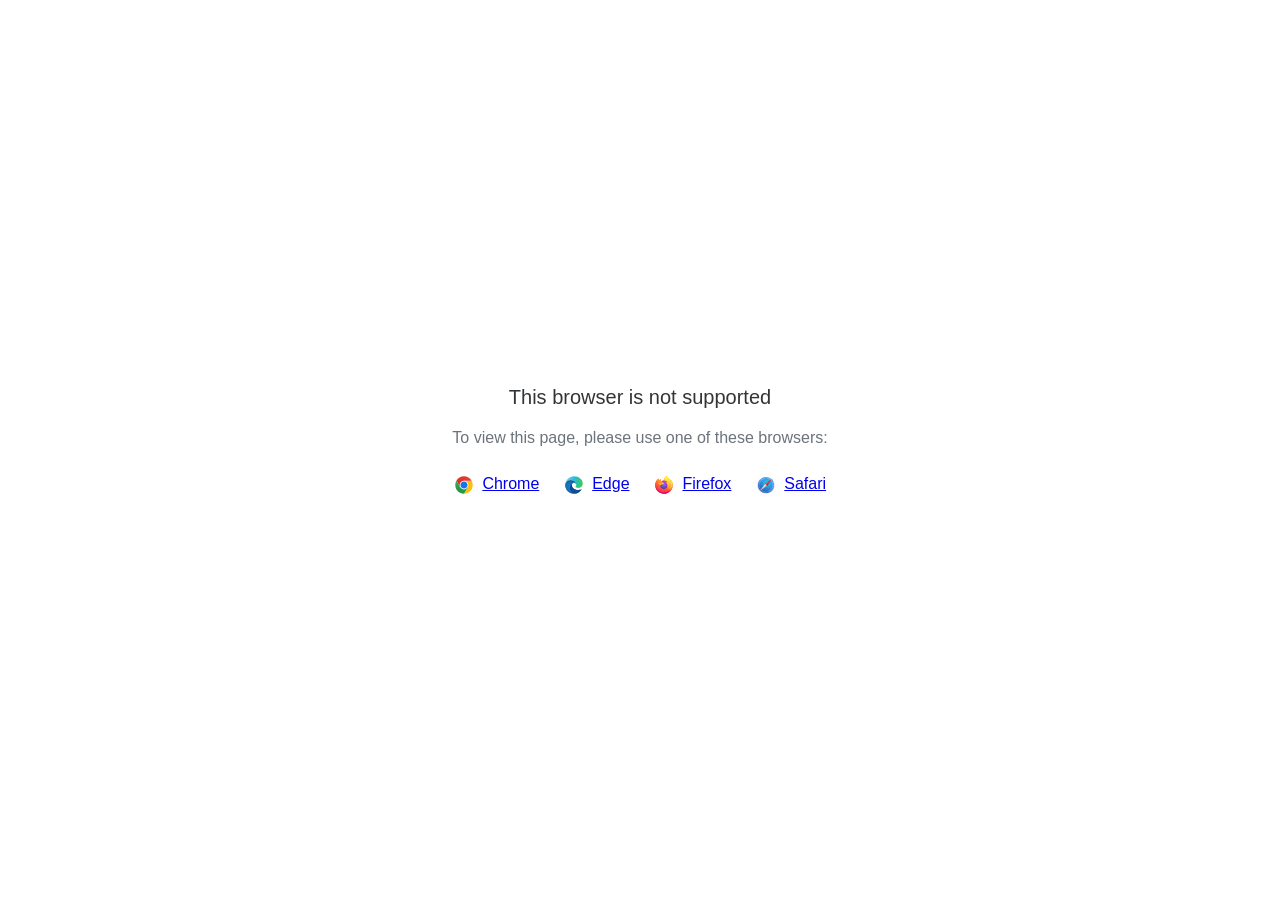
<file: Anatomy-of-an-IBM-i-Breach/data/html5-unsupported.html>
<html>
<head>
    <meta http-equiv="Content-Type" content="text/html;charset=utf-8"/>
    <meta name="viewport" content="width=device-width,initial-scale=1,maximum-scale=1">
    <meta name="format-detection" content="telephone=no">
    <meta name="apple-mobile-web-app-capable" content="yes">
    <meta name="apple-mobile-web-app-status-bar-style" content="black">
    <meta http-equiv="X-UA-Compatible" content="IE=edge">
    <meta name="msapplication-tap-highlight" content="no" />
    <title>Page Not Available</title>
    <style>
        body {
            background: #fff;
        }

        .banner {
            position: absolute;
            top: 50%;
            left: 50%;
            margin-left: -235px;
            margin-top: -67px;
            width: 470px;
            text-align: center;
            font-family: Roboto, Arial, Helvetica, sans-serif;
        }

        .title {
            margin-bottom: 16px;
            font-size: 20px;
            font-weight: 500;
            color: #323537;
            line-height: 28px;
        }

        .text {
            margin-bottom: 26px;
            font-size: 16px;
            color: #6C737B;
            line-height: 22px;
        }

        .browsers svg, .browsers a {
            display: inline-block;
            vertical-align: top;
        }

        .browsers a {
            font-size: 16px;
            margin-right: 20px;
            margin-left: 4px;
        }

        .browsers :last-child {
            margin-right: 0;
        }
    </style>
</head>
<body>
    <div class="banner">
        <div class="title">This browser is not supported</div>
        <div class="text">To view this page, please use one of these browsers:</div>
        <div class="browsers">
            <svg width="20" height="20" viewBox="0 0 20 20" fill="none" xmlns="http://www.w3.org/2000/svg">
                <path d="M10.0001 10.0001L13.789 12.1875L10.0001 18.7501C14.8326 18.7501 18.7501 14.8326 18.7501 10.0001C18.7501 8.40581 18.3216 6.91244 17.5766 5.625H10L10.0001 10.0001Z" fill="#FBBF12"/>
                <path d="M9.99999 1.25C6.76136 1.25 3.93585 3.01077 2.42285 5.6261L6.21103 12.1876L9.99999 10.0001V5.62507H17.5766C16.0634 3.01039 13.2382 1.25 9.99999 1.25Z" fill="url(#paint0_linear_579_2699)"/>
                <path d="M1.25005 10C1.25005 14.8325 5.16742 18.75 10 18.75L13.789 12.1875L10 10L6.21109 12.1875L2.42291 5.62598C1.67833 6.91306 1.25 8.40588 1.25 9.99988" fill="url(#paint1_linear_579_2699)"/>
                <path d="M14.3751 10.0001C14.3751 12.4163 12.4163 14.3751 10.0001 14.3751C7.58381 14.3751 5.625 12.4163 5.625 10.0001C5.625 7.58381 7.58381 5.625 10.0001 5.625C12.4163 5.625 14.3751 7.58381 14.3751 10.0001Z" fill="white"/>
                <path d="M13.5548 10.0001C13.5548 11.9633 11.9633 13.5548 10.0001 13.5548C8.03686 13.5548 6.44531 11.9633 6.44531 10.0001C6.44531 8.03686 8.03686 6.44531 10.0001 6.44531C11.9633 6.44531 13.5548 8.03686 13.5548 10.0001Z" fill="#1A73E8"/>
                <defs>
                    <linearGradient id="paint0_linear_579_2699" x1="5.04786" y1="6.71874" x2="12.965" y2="6.71874" gradientUnits="userSpaceOnUse">
                        <stop stop-color="#DB3328"/>
                        <stop offset="1" stop-color="#E53D30"/>
                    </linearGradient>
                    <linearGradient id="paint1_linear_579_2699" x1="4.58454" y1="7.18406" x2="7.82938" y2="12.8043" gradientUnits="userSpaceOnUse">
                        <stop stop-color="#32A651"/>
                        <stop offset="1" stop-color="#279847"/>
                    </linearGradient>
                </defs>
            </svg>
            <a href="https://www.google.com/chrome">Chrome</a>
            <svg width="20" height="20" viewBox="0 0 20 20" fill="none" xmlns="http://www.w3.org/2000/svg">
                <path d="M12.2449 9.92045C12.2449 8.25 10.5088 5.36648 6.59777 5.36648C2.68671 5.36648 1.25 8.62784 1.25 10.0199C1.25 5.0483 5.30074 1.25 10.1097 1.25C14.9188 1.25 18.75 4.84943 18.75 8.50852C18.75 11.7699 16.2956 12.9034 14.3002 12.9034C12.9832 12.9034 11.4866 12.4659 11.4866 11.7699C11.4866 11.233 12.2449 11.233 12.2449 9.92045Z" fill="url(#paint0_linear_579_2709)"/>
                <path d="M6.59777 5.36646C10.5088 5.36646 12.2449 8.24998 12.2449 9.92043C12.2449 9.93342 12.2448 9.94627 12.2446 9.95901C12.2249 8.84657 11.4738 7.79259 9.99002 7.79259C8.11431 7.79259 5.5801 10.338 5.91933 13.5C6.19087 16.031 8.33381 19.4261 12.9832 18.2329C12.9832 18.2329 12.1052 18.75 9.6508 18.75C5.30074 18.75 1.25 14.7727 1.25 10.2187C1.25 10.0981 1.25184 9.97975 1.25555 9.8637C1.35584 8.39889 2.82648 5.36646 6.59777 5.36646Z" fill="url(#paint1_linear_579_2709)"/>
                <path d="M6.59777 5.36646C10.5088 5.36646 12.2449 8.24998 12.2449 9.92043C12.2449 9.93342 12.2448 9.94627 12.2446 9.95901C12.2249 8.84657 11.4738 7.79259 9.99002 7.79259C8.11431 7.79259 5.5801 10.338 5.91933 13.5C6.19087 16.031 8.33381 19.4261 12.9832 18.2329C12.9832 18.2329 12.1052 18.75 9.6508 18.75C5.30074 18.75 1.25 14.7727 1.25 10.2187C1.25 10.0981 1.25184 9.97975 1.25555 9.8637C1.35584 8.39889 2.82648 5.36646 6.59777 5.36646Z" fill="url(#paint2_radial_579_2709)"/>
                <path d="M12.4415 18.4371C14.9324 17.7576 16.712 15.6377 17.0338 15.2101C17.393 14.7328 17.4928 14.4345 17.393 14.3351C17.2932 14.2357 17.1536 14.2555 16.7944 14.4345C16.4352 14.6135 14.32 15.4885 11.9056 14.7527C9.49107 14.0169 7.83486 12.1078 7.83486 9.99987C7.83486 8.36919 9.23166 7.79248 9.98993 7.79248C8.11422 7.79248 5.58001 10.3379 5.91923 13.4999C6.19077 16.0309 8.33371 19.426 12.9831 18.2328C12.9831 18.2328 12.821 18.3283 12.4415 18.4371Z" fill="#0E458A"/>
                <path d="M12.4415 18.4371C14.9324 17.7576 16.712 15.6377 17.0338 15.2101C17.393 14.7328 17.4928 14.4345 17.393 14.3351C17.2932 14.2357 17.1536 14.2555 16.7944 14.4345C16.4352 14.6135 14.32 15.4885 11.9056 14.7527C9.49107 14.0169 7.83486 12.1078 7.83486 9.99987C7.83486 8.36919 9.23166 7.79248 9.98993 7.79248C8.11422 7.79248 5.58001 10.3379 5.91923 13.4999C6.19077 16.0309 8.33371 19.426 12.9831 18.2328C12.9831 18.2328 12.821 18.3283 12.4415 18.4371Z" fill="url(#paint3_radial_579_2709)"/>
                <defs>
                    <linearGradient id="paint0_linear_579_2709" x1="17.7323" y1="11.5909" x2="0.61762" y2="7.54779" gradientUnits="userSpaceOnUse">
                        <stop stop-color="#3BCC50"/>
                        <stop offset="0.489583" stop-color="#2ABAD6"/>
                        <stop offset="1" stop-color="#7DCFE7"/>
                    </linearGradient>
                    <linearGradient id="paint1_linear_579_2709" x1="7.11659" y1="5.36646" x2="7.11659" y2="18.75" gradientUnits="userSpaceOnUse">
                        <stop stop-color="#035989"/>
                        <stop offset="0.265625" stop-color="#1175B6"/>
                        <stop offset="1" stop-color="#0470CF"/>
                    </linearGradient>
                    <radialGradient id="paint2_radial_579_2709" cx="0" cy="0" r="1" gradientUnits="userSpaceOnUse" gradientTransform="translate(6.83723 11.8693) rotate(59.2143) scale(5.92595 5.93561)">
                        <stop stop-color="#1284D8"/>
                        <stop offset="0.813899" stop-color="#1170B2" stop-opacity="0.767762"/>
                        <stop offset="1" stop-color="#0E649B" stop-opacity="0.65"/>
                    </radialGradient>
                    <radialGradient id="paint3_radial_579_2709" cx="0" cy="0" r="1" gradientUnits="userSpaceOnUse" gradientTransform="translate(11.6661 13.4999) rotate(77.9982) scale(4.79806 5.18015)">
                        <stop stop-color="#104890"/>
                        <stop offset="0.69943" stop-color="#12529E" stop-opacity="0.70624"/>
                        <stop offset="1" stop-color="#0E4584" stop-opacity="0.58"/>
                    </radialGradient>
                </defs>
            </svg>
            <a href="https://www.microsoft.com/edge">Edge</a>
            <svg width="20" height="20" viewBox="0 0 20 20" fill="none" xmlns="http://www.w3.org/2000/svg">
                <path d="M18.1191 6.70405C17.7385 5.78587 16.967 4.79462 16.3615 4.4815C16.8544 5.4501 17.1395 6.42162 17.2485 7.14652C17.2485 7.14652 17.2485 7.15163 17.2503 7.16113C16.2598 4.6861 14.5798 3.68791 13.2079 1.51504C13.1383 1.40543 13.069 1.29582 13.0012 1.17854C12.963 1.1124 12.932 1.05248 12.905 0.995851C12.8481 0.885984 12.8042 0.76987 12.7741 0.649844C12.7743 0.644144 12.7725 0.638558 12.7688 0.63417C12.7652 0.629782 12.7601 0.626904 12.7544 0.626094C12.749 0.624635 12.7434 0.624635 12.738 0.626094C12.7366 0.626756 12.7352 0.627617 12.734 0.628652C12.7318 0.628652 12.7296 0.63121 12.7274 0.63194L12.7311 0.627191C10.5302 1.91914 9.78353 4.30904 9.71499 5.5049C8.83549 5.56518 7.99455 5.88974 7.30189 6.43623C7.22949 6.37488 7.15379 6.31755 7.07512 6.26451C6.87551 5.56419 6.86708 4.82302 7.0507 4.11832C6.15057 4.52936 5.45059 5.17789 4.94165 5.75189H4.93764C4.5902 5.31089 4.61463 3.85634 4.63432 3.55272C4.63031 3.53372 4.37547 3.68535 4.34266 3.70837C4.03608 3.92756 3.7495 4.17357 3.48628 4.4435C3.18675 4.74784 2.9131 5.07672 2.66818 5.42671C2.1047 6.22702 1.70509 7.13132 1.49244 8.08735C1.48843 8.10635 1.48478 8.12608 1.48077 8.14544C1.46437 8.22254 1.40494 8.60946 1.39437 8.6935V8.71286C1.3169 9.11266 1.26865 9.5176 1.25 9.92444V9.96938C1.25 14.8186 5.17279 18.75 10.0114 18.75C14.345 18.75 17.943 15.5968 18.6477 11.455C18.6623 11.3428 18.6743 11.2295 18.6875 11.1163C18.8617 9.61022 18.6681 8.02743 18.1191 6.70405ZM8.02046 13.5774C8.06129 13.5968 8.09994 13.6183 8.14186 13.6373L8.14769 13.641C8.10577 13.6205 8.06311 13.5993 8.02082 13.5774H8.02046ZM17.251 7.16515V7.15675V7.16625V7.16515Z" fill="url(#paint0_linear_579_2717)"/>
                <path d="M18.119 6.704C17.7384 5.78582 16.9669 4.79457 16.3614 4.48145C16.8543 5.45005 17.1394 6.42157 17.2484 7.14647V7.16437C18.0752 9.41067 17.6246 11.695 16.9757 13.0907C15.9716 15.25 13.541 17.4635 9.73602 17.3557C5.62839 17.2388 2.0071 14.1802 1.33082 10.1776C1.20759 9.54586 1.33082 9.22543 1.39279 8.71281C1.31733 9.10778 1.28853 9.22214 1.25098 9.92439V9.96933C1.25098 14.8185 5.17377 18.7499 10.0124 18.7499C14.346 18.7499 17.944 15.5968 18.6487 11.4549C18.6633 11.3428 18.6753 11.2295 18.6884 11.1162C18.8616 9.61017 18.668 8.02738 18.119 6.704Z" fill="url(#paint1_radial_579_2717)"/>
                <path d="M18.119 6.704C17.7384 5.78582 16.9669 4.79457 16.3614 4.48145C16.8543 5.45005 17.1394 6.42157 17.2484 7.14647V7.16437C18.0752 9.41067 17.6246 11.695 16.9757 13.0907C15.9716 15.25 13.541 17.4635 9.73602 17.3557C5.62839 17.2388 2.0071 14.1802 1.33082 10.1776C1.20759 9.54586 1.33082 9.22543 1.39279 8.71281C1.31733 9.10778 1.28853 9.22214 1.25098 9.92439V9.96933C1.25098 14.8185 5.17377 18.7499 10.0124 18.7499C14.346 18.7499 17.944 15.5968 18.6487 11.4549C18.6633 11.3428 18.6753 11.2295 18.6884 11.1162C18.8616 9.61017 18.668 8.02738 18.119 6.704Z" fill="url(#paint2_radial_579_2717)"/>
                <path d="M13.8612 7.73587C13.8806 7.74939 13.8977 7.7629 13.9159 7.77642C13.696 7.38513 13.4221 7.02694 13.1022 6.71246C10.3788 3.98314 12.3884 0.794172 12.7271 0.631947L12.7307 0.627197C10.5298 1.91915 9.78314 4.30905 9.7146 5.50491C9.81668 5.49797 9.9184 5.4892 10.0223 5.4892C11.6647 5.4892 13.0953 6.39459 13.8612 7.73587Z" fill="url(#paint3_radial_579_2717)"/>
                <path d="M10.028 8.28118C10.0138 8.5004 9.24382 9.25307 8.97441 9.25307C6.48292 9.25307 6.07861 10.7635 6.07861 10.7635C6.18798 12.0357 7.07244 13.0833 8.14245 13.6375C8.19131 13.6627 8.24052 13.6854 8.28828 13.708C8.37396 13.7446 8.46 13.7811 8.54567 13.8136C8.91262 13.9433 9.29689 14.0172 9.68568 14.0329C14.0525 14.2382 14.8991 8.80001 11.7473 7.22087C12.5541 7.08021 13.3919 7.40575 13.8597 7.73495C13.0941 6.39367 11.6631 5.48828 10.0207 5.48828C9.91682 5.48828 9.81511 5.49705 9.71303 5.50399C8.83417 5.56502 7.99404 5.88994 7.30212 6.43642C7.43591 6.55005 7.58685 6.70131 7.90439 7.0148C8.5001 7.60378 10.0247 8.20993 10.028 8.28118Z" fill="url(#paint4_radial_579_2717)"/>
                <path d="M10.028 8.28118C10.0138 8.5004 9.24382 9.25307 8.97441 9.25307C6.48292 9.25307 6.07861 10.7635 6.07861 10.7635C6.18798 12.0357 7.07244 13.0833 8.14245 13.6375C8.19131 13.6627 8.24052 13.6854 8.28828 13.708C8.37396 13.7446 8.46 13.7811 8.54567 13.8136C8.91262 13.9433 9.29689 14.0172 9.68568 14.0329C14.0525 14.2382 14.8991 8.80001 11.7473 7.22087C12.5541 7.08021 13.3919 7.40575 13.8597 7.73495C13.0941 6.39367 11.6631 5.48828 10.0207 5.48828C9.91682 5.48828 9.81511 5.49705 9.71303 5.50399C8.83417 5.56502 7.99404 5.88994 7.30212 6.43642C7.43591 6.55005 7.58685 6.70131 7.90439 7.0148C8.5001 7.60378 10.0247 8.20993 10.028 8.28118Z" fill="url(#paint5_radial_579_2717)"/>
                <path d="M6.89479 6.14439C6.96588 6.19043 7.02421 6.22916 7.07708 6.2646C6.87746 5.56428 6.86903 4.82311 7.05265 4.11841C6.15252 4.52945 5.45255 5.17799 4.9436 5.75198C4.9848 5.75089 6.2557 5.72787 6.89479 6.14439Z" fill="url(#paint6_radial_579_2717)"/>
                <path d="M1.33119 10.1776C2.00747 14.1802 5.62876 17.2388 9.7393 17.3557C13.5443 17.4635 15.9735 15.25 16.979 13.0907C17.6279 11.6946 18.0785 9.41068 17.2517 7.16437V7.14756C17.2517 7.14976 17.2517 7.15268 17.2535 7.16218C17.5641 9.1962 16.532 11.1667 14.9184 12.4992C14.9167 12.5029 14.9152 12.5067 14.9137 12.5105C11.7692 15.0765 8.76042 14.0586 8.15123 13.6431C8.10893 13.6227 8.06628 13.6015 8.02399 13.5796C6.19056 12.7027 5.43334 11.0274 5.59558 9.5919C4.04797 9.5919 3.52007 8.28314 3.52007 8.28314C3.52007 8.28314 4.90982 7.29006 6.74143 8.1538C8.43778 8.95396 10.031 8.2835 10.031 8.28314C10.0277 8.21189 8.50304 7.60391 7.90842 7.01676C7.59088 6.70327 7.43995 6.55201 7.30615 6.43838C7.23375 6.37702 7.15805 6.3197 7.07939 6.26665C7.02725 6.23012 6.97001 6.19358 6.8971 6.14645C6.25801 5.72992 4.98711 5.75294 4.94518 5.75404H4.94117C4.59374 5.31303 4.61816 3.85849 4.63785 3.55487C4.63384 3.53587 4.379 3.68749 4.34619 3.71051C4.03961 3.92971 3.75303 4.17571 3.48981 4.44564C3.19028 4.74999 2.91663 5.07887 2.67171 5.42886C2.10823 6.22916 1.70862 7.13347 1.49597 8.08949C1.48904 8.1063 1.17734 9.47023 1.33119 10.1776Z" fill="url(#paint7_radial_579_2717)"/>
                <path d="M13.1024 6.71246C13.4222 7.02693 13.6962 7.38513 13.9161 7.77642C13.9616 7.81071 14.0055 7.8473 14.0473 7.88603C16.0335 9.71873 14.9945 12.3132 14.9154 12.4996C16.529 11.1671 17.5611 9.19662 17.2505 7.16259C16.2599 4.6861 14.58 3.68791 13.2081 1.51504C13.1385 1.40543 13.0692 1.29582 13.0014 1.17854C12.9631 1.1124 12.9321 1.05248 12.9051 0.995851C12.8483 0.885984 12.8044 0.76987 12.7742 0.649844C12.7745 0.644144 12.7726 0.638559 12.769 0.63417C12.7653 0.629782 12.7602 0.626904 12.7546 0.626094C12.7492 0.624635 12.7435 0.624635 12.7382 0.626094C12.7367 0.626756 12.7354 0.627617 12.7341 0.628652C12.732 0.628652 12.7298 0.63121 12.7276 0.63194C12.3885 0.794165 10.379 3.98313 13.1024 6.71246Z" fill="url(#paint8_radial_579_2717)"/>
                <path d="M14.0464 7.88413C14.0046 7.8454 13.9608 7.80882 13.9152 7.77452C13.8973 7.761 13.8787 7.74748 13.8605 7.73396C13.3928 7.40513 12.555 7.07922 11.7482 7.21989C14.8995 8.79902 14.0534 14.2372 9.68654 14.0319C9.29775 14.0163 8.91348 13.9424 8.54653 13.8126C8.46085 13.7805 8.37481 13.7451 8.28914 13.7071C8.23956 13.6844 8.19034 13.6618 8.14331 13.6365L8.14914 13.6402C8.75834 14.0567 11.7671 15.0746 14.9116 12.5075C14.9116 12.5075 14.9134 12.5028 14.9163 12.4962C14.9943 12.3132 16.0334 9.71866 14.0464 7.88413Z" fill="url(#paint9_radial_579_2717)"/>
                <path d="M6.07833 10.7635C6.07833 10.7635 6.48264 9.25306 8.97412 9.25306C9.24354 9.25306 10.0135 8.49966 10.0277 8.28117C10.0419 8.06268 8.43455 8.95199 6.7382 8.15183C4.90659 7.28809 3.51685 8.28117 3.51685 8.28117C3.51685 8.28117 4.04475 9.58993 5.59235 9.58993C5.43012 11.0255 6.18733 12.6992 8.02076 13.5776C8.06159 13.597 8.10024 13.6185 8.14217 13.6375C7.07215 13.0843 6.18879 12.0357 6.07833 10.7635Z" fill="url(#paint10_radial_579_2717)"/>
                <path d="M18.1191 6.70405C17.7385 5.78587 16.967 4.79462 16.3615 4.4815C16.8544 5.4501 17.1395 6.42162 17.2485 7.14652C17.2485 7.14652 17.2485 7.15163 17.2503 7.16113C16.2598 4.6861 14.5798 3.68791 13.2079 1.51504C13.1383 1.40543 13.069 1.29582 13.0012 1.17854C12.963 1.1124 12.932 1.05248 12.905 0.995851C12.8481 0.885984 12.8042 0.76987 12.7741 0.649844C12.7743 0.644144 12.7725 0.638558 12.7688 0.63417C12.7652 0.629782 12.7601 0.626904 12.7544 0.626094C12.749 0.624635 12.7434 0.624635 12.738 0.626094C12.7366 0.626756 12.7352 0.627617 12.734 0.628652C12.7318 0.628652 12.7296 0.63121 12.7274 0.63194L12.7311 0.627191C10.5302 1.91914 9.78353 4.30904 9.71499 5.5049C9.81707 5.49796 9.91878 5.48919 10.0227 5.48919C11.6651 5.48919 13.0957 6.39458 13.8616 7.73586C13.3939 7.40703 12.5561 7.08111 11.7493 7.22178C14.9007 8.80092 14.0545 14.2391 9.68764 14.0338C9.29885 14.0182 8.91458 13.9443 8.54763 13.8145C8.46196 13.7824 8.37592 13.747 8.29024 13.709C8.24066 13.6863 8.19144 13.6636 8.14441 13.6384L8.15025 13.6421C8.10796 13.6216 8.0653 13.6004 8.02301 13.5785C8.06384 13.5979 8.10249 13.6194 8.14441 13.6384C7.07221 13.0842 6.18885 12.0356 6.07839 10.7633C6.07839 10.7633 6.4827 9.25288 8.97418 9.25288C9.2436 9.25288 10.0136 8.49949 10.0278 8.28099C10.0245 8.20975 8.49987 7.60177 7.90525 7.01462C7.58771 6.70113 7.43678 6.54986 7.30298 6.43623C7.23058 6.37488 7.15488 6.31755 7.07622 6.26451C6.87661 5.56419 6.86817 4.82302 7.05179 4.11832C6.15166 4.52936 5.45169 5.17789 4.94275 5.75189H4.93874C4.5913 5.31089 4.61572 3.85634 4.63541 3.55272C4.6314 3.53372 4.37657 3.68535 4.34375 3.70837C4.03717 3.92756 3.75059 4.17357 3.48738 4.4435C3.18785 4.74784 2.9142 5.07672 2.66928 5.42671C2.1058 6.22702 1.70618 7.13132 1.49353 8.08735C1.48952 8.10635 1.48588 8.12608 1.48187 8.14544C1.46546 8.22254 1.39109 8.61494 1.38088 8.69898C1.38088 8.70556 1.38088 8.69277 1.38088 8.69898C1.31262 9.10444 1.26891 9.51368 1.25 9.92444V9.96938C1.25 14.8186 5.17279 18.75 10.0114 18.75C14.345 18.75 17.943 15.5968 18.6477 11.455C18.6623 11.3428 18.6743 11.2295 18.6875 11.1163C18.8617 9.61022 18.6681 8.02743 18.1191 6.70405ZM17.25 7.15492V7.16442V7.15492Z" fill="url(#paint11_linear_579_2717)"/>
                <defs>
                    <linearGradient id="paint0_linear_579_2717" x1="16.9594" y1="3.43288" x2="2.3837" y2="17.4648" gradientUnits="userSpaceOnUse">
                        <stop offset="0.05" stop-color="#FFF44F"/>
                        <stop offset="0.11" stop-color="#FFE847"/>
                        <stop offset="0.22" stop-color="#FFC830"/>
                        <stop offset="0.37" stop-color="#FF980E"/>
                        <stop offset="0.4" stop-color="#FF8B16"/>
                        <stop offset="0.46" stop-color="#FF672A"/>
                        <stop offset="0.53" stop-color="#FF3647"/>
                        <stop offset="0.7" stop-color="#E31587"/>
                    </linearGradient>
                    <radialGradient id="paint1_radial_579_2717" cx="0" cy="0" r="1" gradientUnits="userSpaceOnUse" gradientTransform="translate(16.287 2.63668) scale(18.2654 18.3055)">
                        <stop offset="0.13" stop-color="#FFBD4F"/>
                        <stop offset="0.19" stop-color="#FFAC31"/>
                        <stop offset="0.25" stop-color="#FF9D17"/>
                        <stop offset="0.28" stop-color="#FF980E"/>
                        <stop offset="0.4" stop-color="#FF563B"/>
                        <stop offset="0.47" stop-color="#FF3750"/>
                        <stop offset="0.71" stop-color="#F5156C"/>
                        <stop offset="0.78" stop-color="#EB0878"/>
                        <stop offset="0.86" stop-color="#E50080"/>
                    </radialGradient>
                    <radialGradient id="paint2_radial_579_2717" cx="0" cy="0" r="1" gradientUnits="userSpaceOnUse" gradientTransform="translate(9.61279 10.1202) scale(18.2654 18.3055)">
                        <stop offset="0.3" stop-color="#960E18"/>
                        <stop offset="0.35" stop-color="#B11927" stop-opacity="0.74"/>
                        <stop offset="0.43" stop-color="#DB293D" stop-opacity="0.34"/>
                        <stop offset="0.5" stop-color="#F5334B" stop-opacity="0.09"/>
                        <stop offset="0.53" stop-color="#FF3750" stop-opacity="0"/>
                    </radialGradient>
                    <radialGradient id="paint3_radial_579_2717" cx="0" cy="0" r="1" gradientUnits="userSpaceOnUse" gradientTransform="translate(11.8153 -1.51753) scale(13.2325 13.2615)">
                        <stop offset="0.13" stop-color="#FFF44F"/>
                        <stop offset="0.25" stop-color="#FFDC3E"/>
                        <stop offset="0.51" stop-color="#FF9D12"/>
                        <stop offset="0.53" stop-color="#FF980E"/>
                    </radialGradient>
                    <radialGradient id="paint4_radial_579_2717" cx="0" cy="0" r="1" gradientUnits="userSpaceOnUse" gradientTransform="translate(7.59304 14.9021) scale(8.69686 8.71594)">
                        <stop offset="0.35" stop-color="#3A8EE6"/>
                        <stop offset="0.47" stop-color="#5C79F0"/>
                        <stop offset="0.67" stop-color="#9059FF"/>
                        <stop offset="1" stop-color="#C139E6"/>
                    </radialGradient>
                    <radialGradient id="paint5_radial_579_2717" cx="0" cy="0" r="1" gradientUnits="userSpaceOnUse" gradientTransform="translate(9.87545 7.94492) rotate(-13.9265) scale(4.60823 5.42407)">
                        <stop offset="0.21" stop-color="#9059FF" stop-opacity="0"/>
                        <stop offset="0.28" stop-color="#8C4FF3" stop-opacity="0.06"/>
                        <stop offset="0.75" stop-color="#7716A8" stop-opacity="0.45"/>
                        <stop offset="0.97" stop-color="#6E008B" stop-opacity="0.6"/>
                    </radialGradient>
                    <radialGradient id="paint6_radial_579_2717" cx="0" cy="0" r="1" gradientUnits="userSpaceOnUse" gradientTransform="translate(9.38226 1.88781) scale(6.25678 6.27051)">
                        <stop stop-color="#FFE226"/>
                        <stop offset="0.12" stop-color="#FFDB27"/>
                        <stop offset="0.3" stop-color="#FFC82A"/>
                        <stop offset="0.5" stop-color="#FFA930"/>
                        <stop offset="0.73" stop-color="#FF7E37"/>
                        <stop offset="0.79" stop-color="#FF7139"/>
                    </radialGradient>
                    <radialGradient id="paint7_radial_579_2717" cx="0" cy="0" r="1" gradientUnits="userSpaceOnUse" gradientTransform="translate(14.3005 -2.08939) scale(26.6943 26.7529)">
                        <stop offset="0.11" stop-color="#FFF44F"/>
                        <stop offset="0.46" stop-color="#FF980E"/>
                        <stop offset="0.62" stop-color="#FF5634"/>
                        <stop offset="0.72" stop-color="#FF3647"/>
                        <stop offset="0.9" stop-color="#E31587"/>
                    </radialGradient>
                    <radialGradient id="paint8_radial_579_2717" cx="0" cy="0" r="1" gradientUnits="userSpaceOnUse" gradientTransform="translate(11.72 0.833589) rotate(84.2447) scale(19.4998 12.7839)">
                        <stop stop-color="#FFF44F"/>
                        <stop offset="0.06" stop-color="#FFE847"/>
                        <stop offset="0.17" stop-color="#FFC830"/>
                        <stop offset="0.3" stop-color="#FF980E"/>
                        <stop offset="0.36" stop-color="#FF8B16"/>
                        <stop offset="0.45" stop-color="#FF672A"/>
                        <stop offset="0.57" stop-color="#FF3647"/>
                        <stop offset="0.74" stop-color="#E31587"/>
                    </radialGradient>
                    <radialGradient id="paint9_radial_579_2717" cx="0" cy="0" r="1" gradientUnits="userSpaceOnUse" gradientTransform="translate(9.23484 4.20996) scale(16.6653 16.7019)">
                        <stop offset="0.14" stop-color="#FFF44F"/>
                        <stop offset="0.48" stop-color="#FF980E"/>
                        <stop offset="0.59" stop-color="#FF5634"/>
                        <stop offset="0.66" stop-color="#FF3647"/>
                        <stop offset="0.9" stop-color="#E31587"/>
                    </radialGradient>
                    <radialGradient id="paint10_radial_579_2717" cx="0" cy="0" r="1" gradientUnits="userSpaceOnUse" gradientTransform="translate(13.6341 5.18793) scale(18.2402 18.2803)">
                        <stop offset="0.09" stop-color="#FFF44F"/>
                        <stop offset="0.23" stop-color="#FFE141"/>
                        <stop offset="0.51" stop-color="#FFAF1E"/>
                        <stop offset="0.63" stop-color="#FF980E"/>
                    </radialGradient>
                    <linearGradient id="paint11_linear_579_2717" x1="16.7844" y1="3.35761" x2="4.38152" y2="15.7337" gradientUnits="userSpaceOnUse">
                        <stop offset="0.17" stop-color="#FFF44F" stop-opacity="0.8"/>
                        <stop offset="0.27" stop-color="#FFF44F" stop-opacity="0.63"/>
                        <stop offset="0.49" stop-color="#FFF44F" stop-opacity="0.22"/>
                        <stop offset="0.6" stop-color="#FFF44F" stop-opacity="0"/>
                    </linearGradient>
                </defs>
            </svg>
            <a href="https://www.mozilla.org/firefox">Firefox</a>
            <svg width="20" height="20" viewBox="0 0 20 20" fill="none" xmlns="http://www.w3.org/2000/svg">
                <path d="M10 18.75C14.8325 18.75 18.75 14.8325 18.75 10C18.75 5.16751 14.8325 1.25 10 1.25C5.16751 1.25 1.25 5.16751 1.25 10C1.25 14.8325 5.16751 18.75 10 18.75Z" fill="url(#paint0_linear_579_2734)"/>
                <path d="M10 18.0938C14.4701 18.0938 18.0938 14.4701 18.0938 10C18.0938 5.52995 14.4701 1.90625 10 1.90625C5.52995 1.90625 1.90625 5.52995 1.90625 10C1.90625 14.4701 5.52995 18.0938 10 18.0938Z" fill="url(#paint1_radial_579_2734)"/>
                <path d="M10.0137 3.87498C9.95897 3.87498 9.91113 3.83399 9.91113 3.7793V2.35057C9.91113 2.29588 9.95897 2.25488 10.0137 2.25488C10.0683 2.25488 10.1162 2.29588 10.1162 2.35057V3.7793C10.1093 3.83399 10.0683 3.87498 10.0137 3.87498Z" fill="#F3F3F3"/>
                <path d="M10.0137 3.88182C9.95214 3.88182 9.9043 3.83397 9.9043 3.77929V2.35058C9.9043 2.29589 9.95214 2.24805 10.0137 2.24805C10.0752 2.24805 10.123 2.29589 10.123 2.35058V3.77929C10.123 3.83397 10.0684 3.88182 10.0137 3.88182ZM10.0137 2.26167C9.96583 2.26167 9.91799 2.30273 9.91799 2.35058V3.77929C9.91799 3.82713 9.95898 3.8682 10.0137 3.8682C10.0615 3.8682 10.1093 3.82713 10.1093 3.77929V2.35058C10.1026 2.30273 10.0615 2.26167 10.0137 2.26167Z" fill="white"/>
                <path d="M10.6972 3.10941C10.6426 3.10257 10.6016 3.06157 10.6016 3.00688L10.6494 2.37108C10.6562 2.31646 10.7041 2.2754 10.7588 2.28224C10.8135 2.28909 10.8545 2.33015 10.8545 2.38484L10.8066 3.02057C10.7998 3.07526 10.7519 3.11626 10.6972 3.10948V3.10941Z" fill="#F3F3F3"/>
                <path d="M10.6973 3.1164C10.6357 3.10955 10.5947 3.06171 10.5947 3.00702L10.6426 2.37123C10.6494 2.31661 10.6973 2.26877 10.7588 2.27554C10.8203 2.28239 10.8613 2.3303 10.8613 2.38492L10.8135 3.02071C10.8066 3.08224 10.7588 3.12324 10.6973 3.1164ZM10.7588 2.28923C10.7109 2.28923 10.663 2.32346 10.663 2.3713L10.6152 3.00709C10.6152 3.05486 10.6494 3.09593 10.7041 3.10271C10.7519 3.10271 10.7998 3.06855 10.7998 3.02071L10.8476 2.38492C10.8476 2.33708 10.8066 2.29608 10.7587 2.28923H10.7588Z" fill="white"/>
                <path d="M11.2099 3.99815C11.1551 3.98447 11.121 3.93662 11.1278 3.88193L11.4081 2.48051C11.4218 2.4259 11.4696 2.39167 11.5243 2.40536C11.579 2.41905 11.6131 2.4669 11.6063 2.52158L11.326 3.923C11.3192 3.97078 11.2645 4.005 11.2098 3.99815H11.2099Z" fill="#F3F3F3"/>
                <path d="M11.2101 4.00462C11.1485 3.99093 11.1144 3.93625 11.1212 3.88156L11.4015 2.48016C11.4152 2.42554 11.4699 2.38447 11.5313 2.39816C11.5928 2.41185 11.6271 2.46654 11.6202 2.52123L11.34 3.92263C11.3263 3.97724 11.2716 4.01147 11.2101 4.00462ZM11.5313 2.41185C11.4835 2.40501 11.4356 2.43231 11.4219 2.48023L11.1418 3.88163C11.1349 3.9294 11.1622 3.97724 11.2169 3.991C11.2647 3.99778 11.3126 3.9704 11.3263 3.92256L11.6065 2.52123C11.6134 2.46654 11.5792 2.42554 11.5313 2.41185Z" fill="white"/>
                <path d="M12.0302 3.38287C12.0172 3.37973 12.0049 3.37405 11.9941 3.36617C11.9832 3.35828 11.9741 3.34834 11.9671 3.33691C11.9601 3.32548 11.9554 3.31279 11.9534 3.29956C11.9513 3.28633 11.9519 3.27282 11.955 3.2598L12.1259 2.64462C12.1395 2.58993 12.1942 2.56255 12.2489 2.57624C12.3036 2.58993 12.3378 2.64462 12.3242 2.69931L12.1532 3.31456C12.1395 3.36918 12.0849 3.39656 12.0302 3.38287Z" fill="#F3F3F3"/>
                <path d="M12.0302 3.38948C11.9756 3.37579 11.9346 3.31426 11.9551 3.25965L12.126 2.64433C12.1396 2.58972 12.2011 2.55549 12.2558 2.56918C12.3105 2.58287 12.3515 2.6444 12.331 2.69902L12.1601 3.31433C12.1464 3.36895 12.0918 3.40317 12.0303 3.38948H12.0302ZM12.2558 2.58972C12.208 2.57603 12.1533 2.6034 12.1396 2.65125L11.9688 3.26642C11.9551 3.31426 11.9824 3.36218 12.0371 3.37579C12.0849 3.38948 12.1396 3.36218 12.1533 3.31433L12.3242 2.69902C12.331 2.65125 12.3037 2.6034 12.2558 2.58964V2.58972Z" fill="white"/>
                <path d="M12.3652 4.34683C12.3105 4.3263 12.2901 4.26477 12.3105 4.21692L12.8574 2.89759C12.8778 2.84975 12.9394 2.82237 12.9872 2.84975C13.042 2.87021 13.0625 2.93181 13.042 2.97958L12.4951 4.29892C12.4746 4.34683 12.413 4.37414 12.3653 4.34683H12.3652Z" fill="#F3F3F3"/>
                <path d="M12.3653 4.35357C12.339 4.34356 12.3178 4.32354 12.3062 4.29791C12.2947 4.27227 12.2938 4.24311 12.3037 4.21681L12.8506 2.89746C12.8711 2.84277 12.9327 2.82224 12.9942 2.84277C13.0205 2.85278 13.0417 2.8728 13.0532 2.89843C13.0648 2.92407 13.0657 2.95323 13.0557 2.97953L12.5089 4.29888C12.4815 4.35357 12.4199 4.38088 12.3653 4.35357ZM12.9874 2.85646C12.9395 2.836 12.8848 2.85646 12.8643 2.90431L12.3174 4.22366C12.2969 4.2715 12.3243 4.31934 12.3721 4.33988C12.4199 4.36034 12.4746 4.33988 12.4952 4.29204L13.0421 2.97268C13.0557 2.93161 13.0352 2.87693 12.9874 2.85646Z" fill="white"/>
                <path d="M13.288 3.90926C13.2401 3.88188 13.2196 3.82719 13.2401 3.77935L13.5272 3.21202C13.5545 3.16411 13.6092 3.14358 13.6639 3.17095C13.7118 3.19833 13.7322 3.25302 13.7118 3.30079L13.4246 3.86819C13.3973 3.91603 13.3426 3.93664 13.2879 3.90926H13.288Z" fill="#F3F3F3"/>
                <path d="M13.288 3.91591C13.2332 3.88853 13.2128 3.827 13.2401 3.77231L13.5272 3.20498C13.5545 3.15022 13.6161 3.12975 13.6707 3.15706C13.7254 3.18444 13.746 3.24597 13.7186 3.30066L13.4315 3.868C13.4041 3.92268 13.3426 3.94322 13.2879 3.91584L13.288 3.91591ZM13.664 3.17075C13.6161 3.15029 13.5614 3.16391 13.5409 3.21175L13.2538 3.77916C13.2333 3.82015 13.2538 3.87484 13.2948 3.90222C13.3426 3.92268 13.3973 3.90906 13.4178 3.86122L13.705 3.29382C13.7254 3.25282 13.705 3.19813 13.664 3.17075Z" fill="white"/>
                <path d="M13.425 4.92103C13.3772 4.88688 13.3635 4.82534 13.3976 4.78435L14.1906 3.60168C14.2179 3.55383 14.2795 3.54699 14.3273 3.57437C14.3752 3.60852 14.3888 3.67005 14.3547 3.71105L13.5617 4.89372C13.5344 4.94156 13.4728 4.95525 13.425 4.92103Z" fill="#F3F3F3"/>
                <path d="M13.4248 4.92767C13.377 4.89352 13.3633 4.82514 13.3907 4.7773L14.1836 3.59466C14.2178 3.54682 14.2793 3.53313 14.334 3.56735C14.3818 3.60151 14.3955 3.66988 14.3682 3.71772L13.5752 4.90036C13.541 4.9482 13.4727 4.96182 13.4248 4.92767ZM14.3271 3.58104C14.2862 3.55367 14.2246 3.56051 14.1973 3.60151L13.4043 4.78414C13.377 4.82507 13.3906 4.87983 13.4317 4.90714C13.4727 4.93451 13.5342 4.92767 13.5615 4.88667L14.3545 3.71088C14.3818 3.66988 14.3682 3.60835 14.3271 3.58104Z" fill="white"/>
                <path d="M14.4229 4.66788C14.3819 4.63366 14.3683 4.57213 14.4024 4.53113L14.7989 4.0321C14.833 3.99117 14.8946 3.98425 14.9355 4.01848C14.9766 4.05263 14.9902 4.11416 14.956 4.15516L14.5596 4.65419C14.5255 4.69519 14.4639 4.70204 14.4229 4.66788H14.4229Z" fill="#F3F3F3"/>
                <path d="M14.4161 4.6747C14.3683 4.64047 14.3614 4.5721 14.3957 4.52425L14.7921 4.02528C14.8262 3.97736 14.8946 3.97052 14.9424 4.01159C14.9903 4.04574 14.9971 4.11412 14.9629 4.16196L14.5665 4.66101C14.5323 4.70885 14.464 4.7157 14.4161 4.6747ZM14.9287 4.02521C14.8878 3.99105 14.8331 3.9979 14.7989 4.0389L14.4024 4.53794C14.3751 4.57894 14.382 4.63363 14.4229 4.66778C14.464 4.70201 14.5186 4.69516 14.5528 4.65416L14.9493 4.15512C14.9767 4.11412 14.9697 4.05259 14.9288 4.02528L14.9287 4.02521Z" fill="white"/>
                <path d="M14.3545 5.69352C14.3135 5.65252 14.3135 5.59099 14.3545 5.55677L15.3661 4.55195C15.4072 4.51095 15.4686 4.51772 15.5029 4.55195C15.537 4.5861 15.5439 4.65447 15.5029 4.68863L14.4981 5.69352C14.457 5.73452 14.3955 5.73452 14.3545 5.69352Z" fill="#F3F3F3"/>
                <path d="M14.3477 5.70023C14.3279 5.68017 14.3169 5.65317 14.3169 5.62505C14.3169 5.59692 14.3279 5.56992 14.3477 5.54986L15.3594 4.54496C15.3794 4.52522 15.4064 4.51416 15.4346 4.51416C15.4627 4.51416 15.4898 4.52522 15.5098 4.54496C15.5295 4.56502 15.5406 4.59202 15.5406 4.62014C15.5406 4.64827 15.5295 4.67527 15.5098 4.69533L14.498 5.70016C14.478 5.71988 14.451 5.73093 14.4228 5.73093C14.3947 5.73093 14.3677 5.71988 14.3477 5.70016V5.70023ZM15.503 4.5518C15.4688 4.51758 15.4073 4.51758 15.3731 4.5518L14.3613 5.55663C14.3271 5.59086 14.3271 5.65239 14.3613 5.68654C14.3955 5.72077 14.457 5.72077 14.4912 5.68654L15.503 4.68171C15.5371 4.64749 15.5371 4.5928 15.503 4.5518Z" fill="white"/>
                <path d="M15.3798 5.63856C15.3456 5.59757 15.3456 5.53604 15.3866 5.50181L15.872 5.09171C15.9129 5.05755 15.9745 5.06433 16.0087 5.1054C16.0428 5.14639 16.0428 5.20792 16.0019 5.24207L15.5165 5.65225C15.4755 5.6864 15.4139 5.67956 15.3798 5.63856Z" fill="#F3F3F3"/>
                <path d="M15.373 5.64558C15.332 5.59774 15.3388 5.52936 15.3798 5.49521L15.8651 5.08502C15.9061 5.04402 15.9745 5.05087 16.0155 5.09871C16.0566 5.14655 16.0497 5.21493 16.0087 5.24908L15.5234 5.65927C15.4824 5.7002 15.414 5.69342 15.3731 5.64558H15.373ZM16.0019 5.10555C15.9677 5.06456 15.913 5.06456 15.8721 5.09186L15.3867 5.50205C15.3525 5.53621 15.3457 5.59089 15.3798 5.63189C15.414 5.67289 15.4687 5.67289 15.5097 5.64558L15.995 5.23539C16.036 5.20124 16.036 5.14655 16.0019 5.10555Z" fill="white"/>
                <path d="M15.1066 6.6229C15.0725 6.57505 15.0861 6.51352 15.134 6.48614L16.3234 5.6932C16.3712 5.66582 16.4327 5.67951 16.46 5.72058C16.4943 5.76842 16.4806 5.82995 16.4327 5.85726L15.2434 6.65021C15.2023 6.67758 15.1408 6.6639 15.1066 6.6229Z" fill="#F3F3F3"/>
                <path d="M15.0995 6.62311C15.0654 6.57527 15.0791 6.50689 15.1269 6.47274L16.3163 5.67974C16.3642 5.64559 16.4326 5.65928 16.4667 5.71397C16.5009 5.76181 16.4872 5.83018 16.4394 5.86427L15.25 6.65733C15.2021 6.69156 15.1338 6.67787 15.0995 6.62318V6.62311ZM16.453 5.72765C16.4257 5.68659 16.371 5.6729 16.33 5.70028L15.1405 6.4932C15.0996 6.52058 15.0858 6.57527 15.1201 6.62311C15.1474 6.66411 15.2021 6.6778 15.2431 6.65049L16.4326 5.85749C16.4736 5.82334 16.4804 5.76858 16.453 5.72765Z" fill="white"/>
                <path d="M16.125 6.76667C16.0977 6.71875 16.1114 6.65729 16.1592 6.62992L16.7129 6.31549C16.7608 6.28811 16.8223 6.30864 16.8496 6.35642C16.877 6.40433 16.8633 6.46579 16.8155 6.49317L16.2617 6.80766C16.2139 6.83497 16.1523 6.81451 16.125 6.7666L16.125 6.76667Z" fill="#F3F3F3"/>
                <path d="M16.1184 6.77347C16.0911 6.71878 16.1048 6.65725 16.1526 6.62994L16.7063 6.31549C16.7542 6.28811 16.8226 6.30865 16.8499 6.35642C16.8772 6.41118 16.8636 6.47271 16.8157 6.50002L16.262 6.81454C16.2141 6.84185 16.1458 6.82132 16.1184 6.77347ZM16.843 6.36333C16.8157 6.31549 16.761 6.3018 16.72 6.32911L16.1663 6.64363C16.1253 6.67094 16.1116 6.72563 16.1321 6.76663C16.1594 6.81447 16.2141 6.82816 16.2551 6.80085L16.8089 6.48633C16.8499 6.46587 16.8636 6.41118 16.843 6.36333Z" fill="white"/>
                <path d="M15.667 7.6758C15.6465 7.62111 15.667 7.56642 15.7216 7.54596L17.041 6.9991C17.0888 6.97856 17.1504 7.00587 17.1708 7.05371C17.1913 7.1084 17.1708 7.16308 17.1161 7.18355L15.7969 7.73041C15.749 7.75095 15.6875 7.73041 15.667 7.6758Z" fill="#F3F3F3"/>
                <path d="M15.6601 7.68255C15.6397 7.62793 15.6601 7.5664 15.7148 7.53903L17.0341 6.99218C17.0604 6.98227 17.0896 6.98318 17.1152 6.99471C17.1408 7.00624 17.1608 7.02746 17.1708 7.05371C17.1914 7.10839 17.1708 7.16992 17.1161 7.19723L15.7969 7.74408C15.7706 7.75401 15.7414 7.75312 15.7158 7.7416C15.6902 7.73008 15.6701 7.70887 15.6601 7.68262V7.68255ZM17.1572 7.06055C17.1367 7.01271 17.082 6.99218 17.041 7.00586L15.7217 7.55271C15.6738 7.57318 15.6533 7.62793 15.6738 7.67577C15.6943 7.72361 15.749 7.74415 15.79 7.73046L17.1093 7.18361C17.1572 7.16315 17.1777 7.10839 17.1572 7.06055Z" fill="white"/>
                <path d="M16.6308 8.0176C16.6104 7.96284 16.6377 7.90822 16.6923 7.88769L17.2938 7.6894C17.3417 7.66894 17.4032 7.70309 17.4169 7.75093C17.4374 7.80562 17.4101 7.86031 17.3554 7.88084L16.7539 8.07913C16.706 8.09959 16.6513 8.07228 16.6308 8.01753V8.0176Z" fill="#F3F3F3"/>
                <path d="M16.6239 8.02433C16.6034 7.96964 16.6307 7.9081 16.6923 7.88764L17.2938 7.68935C17.3485 7.66888 17.41 7.70304 17.4305 7.7578C17.451 7.81241 17.4237 7.87395 17.3621 7.89448L16.7606 8.09277C16.706 8.10639 16.6444 8.07901 16.6239 8.02433ZM17.4168 7.76464C17.4031 7.71673 17.3485 7.68935 17.3006 7.70304L16.6991 7.90133C16.6513 7.91495 16.6307 7.96964 16.6444 8.01755C16.6581 8.0654 16.7128 8.0927 16.7606 8.07901L17.3621 7.88079C17.41 7.86033 17.4305 7.81241 17.4168 7.76457V7.76464Z" fill="white"/>
                <path d="M16.0157 8.831C16.002 8.77632 16.0362 8.72163 16.0909 8.71479L17.4922 8.44138C17.5468 8.42769 17.5947 8.46868 17.6083 8.52337C17.622 8.57805 17.5879 8.63273 17.5332 8.63957L16.1319 8.91299C16.0772 8.91983 16.0225 8.88568 16.0156 8.831H16.0157Z" fill="#F3F3F3"/>
                <path d="M16.0019 8.83107C15.9882 8.76953 16.0292 8.71484 16.0839 8.70115L17.4853 8.42769C17.54 8.414 17.5947 8.45507 17.6083 8.51661C17.622 8.57807 17.581 8.63276 17.5263 8.64645L16.1249 8.91991C16.0703 8.9336 16.0155 8.8926 16.0019 8.831V8.83107ZM17.5947 8.52338C17.5879 8.47553 17.54 8.44138 17.4922 8.44822L16.0908 8.72168C16.0429 8.72853 16.0088 8.78315 16.0224 8.83107C16.0292 8.87891 16.0771 8.91307 16.125 8.90622L17.5263 8.63276C17.5742 8.61907 17.6083 8.57123 17.5947 8.52338Z" fill="white"/>
                <path d="M16.8908 9.35748C16.8839 9.30278 16.9181 9.25493 16.9728 9.24809L17.6016 9.17285C17.6563 9.16608 17.7042 9.20708 17.711 9.26178C17.7178 9.31647 17.6837 9.36432 17.629 9.37117L17.0001 9.44633C16.9522 9.45317 16.8975 9.41217 16.8907 9.35748H16.8908Z" fill="#F3F3F3"/>
                <path d="M16.8838 9.35764C16.877 9.29611 16.918 9.24143 16.9726 9.23458L17.6015 9.15944C17.6562 9.15259 17.7108 9.19359 17.7177 9.25512C17.7245 9.31664 17.6835 9.37133 17.6289 9.37817L16.9999 9.45332C16.9453 9.46016 16.8906 9.41917 16.8838 9.35764ZM17.7108 9.26196C17.7041 9.21412 17.6562 9.17305 17.6083 9.1799L16.9795 9.25512C16.9316 9.26196 16.8974 9.3098 16.9043 9.35764C16.9111 9.40548 16.959 9.44654 17.0068 9.4397L17.6357 9.36448C17.6835 9.35764 17.7177 9.3098 17.7109 9.26196H17.7108Z" fill="white"/>
                <path d="M16.1252 10.0205C16.1252 9.96581 16.1662 9.91797 16.2209 9.91797H17.6496C17.7043 9.91797 17.7453 9.96581 17.7453 10.0205C17.7453 10.0752 17.7043 10.123 17.6496 10.123H16.2209C16.1662 10.123 16.1252 10.0752 16.1252 10.0205Z" fill="#F3F3F3"/>
                <path d="M16.1184 10.0205C16.1184 9.95897 16.1663 9.91113 16.2209 9.91113H17.6497C17.7043 9.91113 17.7522 9.95897 17.7522 10.0205C17.7522 10.082 17.7043 10.1299 17.6497 10.1299H16.2209C16.1663 10.1299 16.1184 10.082 16.1184 10.0205ZM17.7385 10.0273C17.7385 9.97951 17.6975 9.93167 17.6496 9.93167H16.221C16.1732 9.93167 16.1321 9.97259 16.1321 10.0273C16.1321 10.0752 16.1732 10.123 16.221 10.123H17.6497C17.6976 10.1162 17.7386 10.0752 17.7386 10.0273H17.7385Z" fill="white"/>
                <path d="M16.8839 10.7109C16.8906 10.6562 16.9317 10.6152 16.9864 10.6152L17.6221 10.6631C17.6768 10.6699 17.7177 10.7178 17.7109 10.7724C17.7041 10.8271 17.6631 10.8681 17.6084 10.8681L16.9727 10.8203C16.9249 10.8134 16.8838 10.7656 16.8838 10.7109H16.8839Z" fill="#F3F3F3"/>
                <path d="M16.877 10.7109C16.8838 10.6494 16.9316 10.6084 16.9863 10.6084L17.6222 10.6562C17.6768 10.6631 17.7247 10.7109 17.7178 10.7725C17.711 10.834 17.6631 10.875 17.6084 10.875L16.9726 10.8271C16.918 10.8203 16.877 10.7656 16.877 10.7109ZM17.711 10.7725C17.7178 10.7246 17.6768 10.6768 17.629 10.6768L16.9931 10.6289C16.9453 10.6289 16.9043 10.6631 16.8974 10.7178C16.8906 10.7656 16.9316 10.8135 16.9795 10.8135L17.6153 10.8613C17.6631 10.8613 17.7042 10.8204 17.711 10.7725Z" fill="white"/>
                <path d="M16.0021 11.2098C16.0158 11.1551 16.0636 11.1209 16.1183 11.1278L17.5197 11.4081C17.5744 11.4217 17.6086 11.4696 17.5949 11.5243C17.5812 11.579 17.5334 11.6132 17.4787 11.6063L16.0772 11.3261C16.0294 11.3192 15.9952 11.2645 16.0021 11.2098Z" fill="#F3F3F3"/>
                <path d="M15.995 11.2101C16.0087 11.1486 16.0634 11.1144 16.1181 11.1212L17.5195 11.4015C17.5742 11.4152 17.6152 11.4698 17.6015 11.5314C17.5879 11.5929 17.5332 11.6271 17.4785 11.6203L16.077 11.34C16.0223 11.3263 15.9882 11.2716 15.995 11.2102V11.2101ZM17.5879 11.5314C17.5948 11.4835 17.5674 11.4357 17.5195 11.422L16.118 11.1417C16.0702 11.135 16.0223 11.1623 16.0086 11.217C16.0019 11.2648 16.0292 11.3126 16.0771 11.3263L17.4785 11.6066C17.5332 11.6134 17.5742 11.5792 17.5879 11.5314Z" fill="white"/>
                <path d="M16.6173 12.0302C16.6204 12.0171 16.6261 12.0049 16.634 11.9941C16.6419 11.9832 16.6518 11.9741 16.6632 11.9671C16.6747 11.9601 16.6873 11.9555 16.7006 11.9534C16.7138 11.9513 16.7273 11.9519 16.7403 11.955L17.3555 12.1259C17.4102 12.1395 17.4375 12.1943 17.4239 12.2489C17.4208 12.262 17.4151 12.2742 17.4072 12.2851C17.3994 12.2959 17.3894 12.3051 17.378 12.3121C17.3665 12.3191 17.3539 12.3237 17.3406 12.3258C17.3274 12.3279 17.3139 12.3273 17.3008 12.3242L16.6856 12.1532C16.6309 12.1395 16.6036 12.0848 16.6172 12.0302H16.6173Z" fill="#F3F3F3"/>
                <path d="M16.6104 12.0302C16.6241 11.9756 16.6856 11.9346 16.7403 11.9551L17.3555 12.1259C17.4102 12.1396 17.4445 12.2011 17.4308 12.2558C17.4171 12.3105 17.3555 12.3515 17.3009 12.331L16.6856 12.1601C16.6309 12.1464 16.5967 12.0918 16.6105 12.0303L16.6104 12.0302ZM17.4102 12.2558C17.4239 12.208 17.3965 12.1533 17.3487 12.1396L16.7335 11.9687C16.6856 11.955 16.6378 11.9824 16.6241 12.0371C16.6105 12.0849 16.6378 12.1396 16.6856 12.1533L17.3009 12.3242C17.3487 12.331 17.3965 12.3037 17.4102 12.2558Z" fill="white"/>
                <path d="M15.6533 12.3584C15.6738 12.3037 15.7354 12.2832 15.7832 12.3037L17.1025 12.8506C17.1504 12.871 17.1777 12.9326 17.1572 12.9804C17.1367 13.0352 17.0751 13.0556 17.0273 13.0352L15.708 12.4883C15.6533 12.4678 15.6328 12.4062 15.6533 12.3585V12.3584Z" fill="#F3F3F3"/>
                <path d="M15.6465 12.3516C15.6565 12.3253 15.6765 12.3041 15.7021 12.2926C15.7277 12.281 15.7569 12.2801 15.7832 12.2901L17.1025 12.8369C17.1572 12.8575 17.1777 12.919 17.1572 12.9806C17.1472 13.0068 17.1272 13.028 17.1015 13.0396C17.0759 13.0511 17.0467 13.052 17.0204 13.0421L15.7011 12.4952C15.6465 12.4678 15.626 12.4063 15.6465 12.3516ZM17.1435 12.9737C17.164 12.9259 17.1435 12.8712 17.0957 12.8506L15.7764 12.3037C15.7285 12.2833 15.6807 12.3106 15.6601 12.3584C15.6397 12.4063 15.6601 12.461 15.708 12.4815L17.0273 13.0284C17.0751 13.0421 17.1298 13.0216 17.1435 12.9737Z" fill="white"/>
                <path d="M16.0977 13.2811C16.1251 13.2333 16.1797 13.2127 16.2275 13.2333L16.7949 13.5204C16.8427 13.5409 16.8632 13.6024 16.8359 13.6571C16.8085 13.705 16.7539 13.7256 16.706 13.705L16.1388 13.4179C16.0909 13.3905 16.0703 13.329 16.0977 13.2811Z" fill="#F3F3F3"/>
                <path d="M16.0909 13.2742C16.1183 13.2196 16.1798 13.1991 16.2345 13.2264L16.8019 13.5135C16.8565 13.5409 16.8771 13.6024 16.8497 13.6571C16.8224 13.7118 16.7608 13.7323 16.7062 13.7049L16.1388 13.4178C16.0841 13.3974 16.0636 13.3289 16.0909 13.2742ZM16.8292 13.6502C16.8497 13.6024 16.836 13.5477 16.7882 13.5272L16.2208 13.2401C16.1797 13.2196 16.1251 13.2401 16.0977 13.2811C16.0773 13.3289 16.0909 13.3836 16.1387 13.4042L16.7061 13.6913C16.754 13.7118 16.8087 13.6981 16.8292 13.6502Z" fill="white"/>
                <path d="M15.0927 13.4111C15.1269 13.3632 15.1816 13.3496 15.2294 13.3837L16.4189 14.1767C16.4668 14.204 16.4736 14.2656 16.4463 14.3134C16.4121 14.3613 16.3574 14.3749 16.3095 14.3408L15.1201 13.5478C15.0722 13.5136 15.0585 13.4521 15.0927 13.4111Z" fill="#F3F3F3"/>
                <path d="M15.0858 13.4046C15.12 13.3567 15.1884 13.343 15.2363 13.3704L16.4257 14.1633C16.4736 14.1975 16.4873 14.259 16.4531 14.3137C16.4189 14.3616 16.3505 14.3752 16.3027 14.3479L15.1132 13.5549C15.0585 13.5208 15.0517 13.4524 15.0858 13.4046ZM16.4326 14.3068C16.4599 14.2659 16.4531 14.2043 16.4121 14.177L15.2226 13.384C15.1816 13.3567 15.1269 13.3704 15.0995 13.4114C15.0722 13.4524 15.079 13.5139 15.12 13.5412L16.3095 14.3342C16.3505 14.3616 16.4052 14.3479 16.4326 14.3069V14.3068Z" fill="white"/>
                <path d="M15.3456 14.4024C15.3798 14.3614 15.4413 14.3477 15.4823 14.382L15.9814 14.7716C16.0224 14.8057 16.0292 14.8673 15.995 14.9083C15.9609 14.9493 15.8994 14.963 15.8583 14.9288L15.3592 14.5391C15.3183 14.505 15.3114 14.4434 15.3456 14.4024Z" fill="#F3F3F3"/>
                <path d="M15.339 14.3954C15.3731 14.3475 15.4415 14.3407 15.4894 14.3749L15.9884 14.7645C16.0362 14.7987 16.0431 14.867 16.0088 14.9149C15.9747 14.9628 15.9063 14.9696 15.8585 14.9354L15.3595 14.5458C15.3116 14.5116 15.3048 14.4432 15.339 14.3954ZM15.9952 14.9081C16.0294 14.867 16.0225 14.8124 15.9815 14.7782L15.4825 14.3885C15.4415 14.3612 15.3868 14.3681 15.3527 14.409C15.3185 14.4501 15.3253 14.5048 15.3663 14.5389L15.8653 14.9286C15.9063 14.956 15.961 14.949 15.9951 14.9081H15.9952Z" fill="white"/>
                <path d="M14.3271 14.334C14.3682 14.293 14.4297 14.293 14.4639 14.334L15.4756 15.3388C15.5167 15.3799 15.5098 15.4414 15.4756 15.4755C15.4347 15.5165 15.3731 15.5165 15.3389 15.4755L14.3271 14.4707C14.293 14.4365 14.293 14.3681 14.3271 14.334Z" fill="#F3F3F3"/>
                <path d="M14.3271 14.3272C14.3472 14.3074 14.3742 14.2964 14.4024 14.2964C14.4305 14.2964 14.4575 14.3074 14.4776 14.3272L15.4893 15.332C15.5091 15.3521 15.5201 15.3791 15.5201 15.4072C15.5201 15.4354 15.5091 15.4624 15.4893 15.4824C15.4693 15.5022 15.4423 15.5132 15.4141 15.5132C15.386 15.5132 15.359 15.5022 15.3389 15.4824L14.3271 14.4776C14.2793 14.4366 14.2793 14.3683 14.3271 14.3272ZM15.4756 15.4687C15.5099 15.4346 15.5099 15.3731 15.4756 15.3389L14.4639 14.334C14.4297 14.2999 14.3682 14.2999 14.3341 14.334C14.2998 14.3682 14.2998 14.4297 14.3341 14.4639L15.3458 15.4687C15.3799 15.5098 15.4347 15.5098 15.4756 15.4687Z" fill="white"/>
                <path d="M14.3886 15.3525C14.4296 15.3183 14.4911 15.3183 14.5253 15.3593L14.9424 15.8378C14.9765 15.8789 14.9697 15.9404 14.9286 15.9746C14.8877 16.0087 14.8261 16.0087 14.7919 15.9677L14.3749 15.4892C14.3407 15.4551 14.3476 15.3935 14.3886 15.3525Z" fill="#F3F3F3"/>
                <path d="M14.3819 15.3525C14.4297 15.3115 14.4912 15.3183 14.5322 15.3593L14.9492 15.8378C14.9902 15.8789 14.9834 15.9472 14.9355 15.9882C14.8877 16.0292 14.8261 16.0224 14.7851 15.9814L14.3681 15.5029C14.334 15.4551 14.334 15.3867 14.3818 15.3525H14.3819ZM14.9287 15.9746C14.9697 15.9404 14.9697 15.8856 14.9424 15.8447L14.5253 15.3662C14.4912 15.332 14.4365 15.3252 14.3955 15.3593C14.3545 15.3935 14.3545 15.4482 14.3818 15.4891L14.7988 15.9677C14.833 16.0087 14.8877 16.0087 14.9287 15.9746H14.9287Z" fill="white"/>
                <path d="M13.4044 15.0927C13.4523 15.0585 13.5138 15.0722 13.5412 15.1201L14.3341 16.3026C14.3615 16.3505 14.3478 16.412 14.3068 16.4394C14.2589 16.4735 14.1974 16.4598 14.17 16.412L13.377 15.2294C13.3497 15.1816 13.3634 15.12 13.4044 15.0927H13.4044Z" fill="#F3F3F3"/>
                <path d="M13.4043 15.0859C13.4522 15.0517 13.5205 15.0654 13.5547 15.1132L14.3476 16.2958C14.3818 16.3436 14.3681 16.412 14.3135 16.4461C14.2656 16.4803 14.1973 16.4666 14.163 16.4188L13.3702 15.2362C13.336 15.1816 13.3497 15.1201 13.4043 15.0859V15.0859ZM14.3066 16.4325C14.3476 16.4051 14.3613 16.3504 14.3339 16.3094L13.5411 15.1268C13.5137 15.0859 13.459 15.079 13.4112 15.1064C13.3702 15.1337 13.3565 15.1884 13.3839 15.2294L14.1767 16.412C14.2041 16.4461 14.2656 16.4598 14.3066 16.4324L14.3066 16.4325Z" fill="white"/>
                <path d="M13.2607 16.1047C13.3085 16.0774 13.3701 16.0911 13.3974 16.139L13.7119 16.6927C13.7392 16.7405 13.7186 16.8021 13.6708 16.8294C13.623 16.8567 13.5614 16.8431 13.5341 16.7952L13.2197 16.2415C13.1992 16.1936 13.2128 16.1321 13.2606 16.1048L13.2607 16.1047Z" fill="#F3F3F3"/>
                <path d="M13.2607 16.0977C13.3154 16.0703 13.377 16.084 13.4043 16.1319L13.7187 16.6856C13.7461 16.7335 13.7324 16.8019 13.6778 16.8292C13.623 16.8566 13.5615 16.8429 13.5342 16.795L13.2197 16.2412C13.1924 16.1934 13.2061 16.1319 13.2607 16.0977H13.2607ZM13.6709 16.8224C13.7119 16.795 13.7324 16.7403 13.7051 16.6993L13.3907 16.1455C13.3633 16.1045 13.3086 16.0909 13.2676 16.1113C13.2265 16.1387 13.2061 16.1934 13.2334 16.2344L13.5479 16.7882C13.5683 16.8292 13.6299 16.8497 13.6709 16.8223V16.8224Z" fill="white"/>
                <path d="M12.3516 15.6534C12.4063 15.6329 12.4609 15.6534 12.4815 15.7012L13.0352 17.0206C13.0557 17.0684 13.0284 17.1299 12.9805 17.1504C12.9327 17.1709 12.8711 17.1504 12.8507 17.1026L12.2969 15.7833C12.2764 15.7354 12.3037 15.6739 12.3516 15.6534Z" fill="#F3F3F3"/>
                <path d="M12.3515 15.6465C12.4062 15.626 12.4677 15.6465 12.4951 15.7011L13.0488 17.0205C13.0587 17.0468 13.0578 17.0759 13.0462 17.1015C13.0347 17.1272 13.0135 17.1472 12.9872 17.1572C12.9326 17.1777 12.871 17.1572 12.8437 17.1025L12.29 15.7832C12.2695 15.7353 12.2969 15.6738 12.3515 15.6465ZM12.9736 17.1436C13.0214 17.123 13.0419 17.0683 13.0214 17.0273L12.4677 15.708C12.4472 15.6601 12.3925 15.6396 12.3447 15.6601C12.2969 15.6806 12.2763 15.7353 12.2969 15.7764L12.8505 17.0957C12.8779 17.1436 12.9257 17.164 12.9736 17.1436Z" fill="white"/>
                <path d="M12.0165 16.624C12.0713 16.6035 12.1259 16.6308 12.1464 16.6855L12.3447 17.2871C12.3652 17.3349 12.331 17.3965 12.2832 17.4101C12.2285 17.4306 12.1738 17.4033 12.1533 17.3486L11.955 16.747C11.9346 16.6992 11.9619 16.6445 12.0166 16.624H12.0165Z" fill="#F3F3F3"/>
                <path d="M12.0099 16.6172C12.0362 16.6073 12.0653 16.6082 12.0909 16.6197C12.1165 16.6312 12.1366 16.6525 12.1466 16.6787L12.3449 17.2802C12.3653 17.3349 12.3312 17.3965 12.2764 17.417C12.2501 17.4269 12.221 17.426 12.1954 17.4144C12.1697 17.4029 12.1497 17.3817 12.1397 17.3555L11.9415 16.7539C11.9278 16.6992 11.9552 16.6377 12.0099 16.6172ZM12.2765 17.4032C12.3243 17.3896 12.3517 17.3349 12.338 17.2871L12.1397 16.6855C12.1261 16.6377 12.0714 16.6172 12.0236 16.6309C11.9756 16.6446 11.9483 16.6992 11.962 16.7471L12.1603 17.3486C12.1637 17.3602 12.1696 17.371 12.1775 17.3801C12.1855 17.3893 12.1952 17.3967 12.2062 17.4019C12.2171 17.407 12.2291 17.4098 12.2412 17.4101C12.2533 17.4103 12.2653 17.408 12.2765 17.4033V17.4032Z" fill="white"/>
                <path d="M11.21 16.0018C11.2646 15.9881 11.3193 16.0223 11.3261 16.077L11.6133 17.4784C11.627 17.533 11.5859 17.5809 11.5312 17.5946C11.4766 17.6083 11.4218 17.5741 11.415 17.5194L11.1278 16.118C11.121 16.0701 11.1552 16.0154 11.2099 16.0017L11.21 16.0018Z" fill="#F3F3F3"/>
                <path d="M11.2101 15.9951C11.2715 15.9814 11.3262 16.0224 11.3399 16.0771L11.627 17.4787C11.6407 17.5333 11.5996 17.5948 11.5449 17.6017C11.4834 17.6154 11.4287 17.5744 11.4151 17.5197L11.128 16.1181C11.1144 16.0634 11.1486 16.0088 11.21 15.9951L11.2101 15.9951ZM11.5313 17.588C11.5792 17.5812 11.6133 17.5333 11.6065 17.4786L11.3194 16.0771C11.3126 16.0293 11.2579 15.9951 11.21 16.0088C11.1622 16.0156 11.128 16.0634 11.1349 16.1181L11.422 17.5197C11.4356 17.5675 11.4834 17.5948 11.5313 17.5881L11.5313 17.588Z" fill="white"/>
                <path d="M10.6904 16.8905C10.7451 16.8837 10.7929 16.9179 10.8066 16.9726L10.8886 17.6014C10.8955 17.6561 10.8545 17.704 10.7997 17.7108C10.7451 17.7176 10.6973 17.6835 10.6836 17.6288L10.6016 16.9999C10.5947 16.9452 10.6357 16.8974 10.6904 16.8905Z" fill="#F3F3F3"/>
                <path d="M10.6902 16.8835C10.7518 16.8768 10.8065 16.9178 10.8133 16.9725L10.8954 17.6014C10.9022 17.6561 10.8612 17.7107 10.7997 17.7176C10.7381 17.7244 10.6834 17.6834 10.6765 17.6287L10.5945 16.9998C10.5876 16.9451 10.6287 16.8904 10.6902 16.8835ZM10.7928 17.7039C10.8407 17.6971 10.8818 17.6492 10.8749 17.6014L10.7928 16.9725C10.786 16.9246 10.7381 16.8904 10.6902 16.8972C10.6424 16.9041 10.6013 16.9519 10.6081 16.9998L10.6902 17.6287C10.6971 17.6766 10.7449 17.7107 10.7928 17.7039Z" fill="white"/>
                <path d="M9.98631 16.125C10.041 16.125 10.0888 16.1661 10.0888 16.2208V17.6494C10.0888 17.7041 10.041 17.7452 9.98631 17.7452C9.93163 17.7452 9.88379 17.7041 9.88379 17.6494V16.2208C9.89063 16.1661 9.93163 16.125 9.98631 16.125Z" fill="#F3F3F3"/>
                <path d="M9.98632 16.1182C10.0479 16.1182 10.0957 16.166 10.0957 16.2207V17.6494C10.0957 17.7041 10.0479 17.7519 9.98632 17.7519C9.92479 17.7519 9.87695 17.7041 9.87695 17.6494V16.2208C9.87695 16.1661 9.93164 16.1182 9.98632 16.1182ZM9.98632 17.7383C10.0342 17.7383 10.082 17.6973 10.082 17.6494V16.2208C10.082 16.1729 10.041 16.1319 9.98632 16.1319C9.93848 16.1319 9.89064 16.1729 9.89064 16.2208V17.6494C9.89742 17.6973 9.93848 17.7383 9.98632 17.7383Z" fill="white"/>
                <path d="M9.30272 16.8906C9.35741 16.8975 9.39841 16.9385 9.39841 16.9932L9.35057 17.6289C9.34379 17.6836 9.29588 17.7246 9.24119 17.7179C9.18651 17.7109 9.14551 17.6699 9.14551 17.6153L9.19335 16.9795C9.20019 16.9249 9.24804 16.8838 9.30272 16.8906Z" fill="#F3F3F3"/>
                <path d="M9.30273 16.8835C9.36427 16.8904 9.40526 16.9382 9.40526 16.9929L9.35742 17.6287C9.35058 17.6834 9.30273 17.7313 9.2412 17.7244C9.17974 17.7176 9.13867 17.6697 9.13867 17.615L9.18651 16.9792C9.19336 16.9178 9.2412 16.8768 9.30273 16.8835ZM9.2412 17.7107C9.28904 17.7107 9.33696 17.6766 9.33696 17.6287L9.3848 16.9929C9.3848 16.9451 9.35058 16.9041 9.29589 16.8972C9.24805 16.8972 9.2002 16.9314 9.2002 16.9793L9.15236 17.615C9.15236 17.6629 9.19336 17.704 9.24127 17.7107H9.2412Z" fill="white"/>
                <path d="M8.78993 16.0019C8.84461 16.0155 8.87877 16.0633 8.87192 16.118L8.59165 17.5195C8.57796 17.5742 8.53012 17.6085 8.47544 17.5947C8.42075 17.5811 8.3866 17.5332 8.39345 17.4785L8.67372 16.077C8.68056 16.0292 8.73524 15.995 8.78993 16.0019Z" fill="#F3F3F3"/>
                <path d="M8.79021 15.995C8.85167 16.0086 8.88589 16.0634 8.87905 16.118L8.59876 17.5195C8.58507 17.5742 8.53039 17.6152 8.46893 17.6015C8.40739 17.5878 8.37317 17.5331 8.38001 17.4784L8.6603 16.077C8.67399 16.0223 8.72867 15.9881 8.79014 15.995L8.79021 15.995ZM8.46893 17.5878C8.51677 17.5946 8.56461 17.5673 8.5783 17.5195L8.85851 16.118C8.86536 16.0702 8.83805 16.0223 8.78336 16.0086C8.73552 16.0019 8.68768 16.0292 8.67399 16.0771L8.3937 17.4784C8.38686 17.5331 8.42101 17.5742 8.46893 17.5878Z" fill="white"/>
                <path d="M7.96987 16.6172C8.02462 16.6309 8.05878 16.6856 8.04509 16.7403L7.87418 17.3555C7.86056 17.4102 7.80587 17.4375 7.75118 17.4238C7.73816 17.4207 7.72588 17.415 7.71504 17.4072C7.70421 17.3993 7.69504 17.3893 7.68805 17.3779C7.68106 17.3665 7.6764 17.3538 7.67432 17.3406C7.67225 17.3273 7.67281 17.3138 7.67596 17.3008L7.84687 16.6856C7.86056 16.6309 7.91525 16.6036 7.96994 16.6172H7.96987Z" fill="#F3F3F3"/>
                <path d="M7.96967 16.6105C8.02442 16.6241 8.06542 16.6857 8.04488 16.7403L7.87398 17.3556C7.86036 17.4103 7.79883 17.4445 7.74415 17.4307C7.68946 17.4171 7.64847 17.3556 7.66893 17.3009L7.83983 16.6857C7.85352 16.631 7.90821 16.5968 7.96967 16.6104V16.6105ZM7.74415 17.4103C7.79199 17.424 7.84668 17.3966 7.86036 17.3487L8.0312 16.7335C8.04488 16.6857 8.01758 16.6378 7.96289 16.6241C7.91505 16.6104 7.86036 16.6378 7.84668 16.6857L7.67577 17.3009C7.66893 17.3487 7.69624 17.3966 7.74415 17.4103Z" fill="white"/>
                <path d="M7.63459 15.6532C7.68928 15.6737 7.70974 15.7352 7.68928 15.7831L7.14242 17.1024C7.12195 17.1503 7.06035 17.1776 7.01258 17.1503C6.96467 17.1229 6.93729 17.0682 6.95783 17.0204L7.50469 15.7011C7.52515 15.6532 7.58675 15.6258 7.63452 15.6532H7.63459Z" fill="#F3F3F3"/>
                <path d="M7.63481 15.6465C7.66108 15.6565 7.68231 15.6765 7.69384 15.7021C7.70537 15.7277 7.70627 15.7569 7.69634 15.7832L7.14946 17.1025C7.12892 17.1572 7.06739 17.1777 7.00586 17.1572C6.97961 17.1471 6.95839 17.1271 6.94686 17.1015C6.93533 17.0759 6.93442 17.0468 6.94432 17.0205L7.49121 15.7011C7.51859 15.6465 7.58012 15.6191 7.63481 15.6465ZM7.0127 17.1435C7.06055 17.164 7.11523 17.1435 7.13577 17.0957L7.68265 15.7764C7.70312 15.7285 7.67581 15.6806 7.62797 15.6601C7.58012 15.6397 7.52543 15.6601 7.5049 15.708L6.95801 17.0273C6.94432 17.0683 6.96486 17.123 7.0127 17.1435Z" fill="white"/>
                <path d="M6.71205 16.0911C6.75989 16.1184 6.78035 16.1731 6.75989 16.2209L6.47277 16.7882C6.44539 16.8361 6.3907 16.8566 6.33602 16.8292C6.28817 16.8019 6.26771 16.7472 6.28817 16.6994L6.57536 16.1322C6.60267 16.0843 6.65736 16.0637 6.71205 16.0911Z" fill="#F3F3F3"/>
                <path d="M6.71201 16.0841C6.7667 16.1114 6.78716 16.173 6.75986 16.2276L6.47273 16.7949C6.44535 16.8496 6.38382 16.8702 6.32921 16.8428C6.27452 16.8155 6.25398 16.7539 6.28136 16.6993L6.56842 16.132C6.5958 16.0772 6.65733 16.0568 6.71201 16.0841ZM6.33605 16.8292C6.38389 16.8496 6.43858 16.8359 6.45904 16.7881L6.74617 16.2208C6.76663 16.1797 6.74617 16.1251 6.70517 16.0978C6.65733 16.0773 6.60264 16.0909 6.58211 16.1387L6.29498 16.706C6.27452 16.7471 6.29498 16.8018 6.33605 16.8291V16.8292Z" fill="white"/>
                <path d="M6.5751 15.0791C6.62295 15.1133 6.63664 15.1748 6.60248 15.2158L5.80949 16.3985C5.78218 16.4463 5.72058 16.4532 5.6728 16.4259C5.62496 16.3916 5.61127 16.3302 5.64543 16.2891L6.43842 15.1063C6.46573 15.0586 6.52726 15.0449 6.5751 15.079V15.0791Z" fill="#F3F3F3"/>
                <path d="M6.57523 15.0724C6.62308 15.1067 6.63677 15.175 6.60939 15.2229L5.81643 16.4056C5.78227 16.4533 5.72074 16.467 5.66605 16.4329C5.61821 16.3986 5.60452 16.3303 5.63183 16.2824L6.42485 15.0998C6.45901 15.052 6.52739 15.0383 6.57523 15.0724ZM5.6729 16.4192C5.71383 16.4465 5.77543 16.4396 5.80274 16.3987L6.59577 15.216C6.62308 15.175 6.60946 15.1203 6.56839 15.093C6.52739 15.0657 6.46585 15.0725 6.43854 15.1134L5.64552 16.2893C5.61821 16.3303 5.63183 16.3918 5.6729 16.4191V16.4192Z" fill="white"/>
                <path d="M5.57717 15.332C5.61823 15.3661 5.63185 15.4276 5.5977 15.4686L5.2012 15.9676C5.16705 16.0086 5.10552 16.0155 5.06452 15.9813C5.02353 15.9472 5.00984 15.8856 5.04406 15.8446L5.44048 15.3456C5.47464 15.3046 5.53617 15.2977 5.57717 15.332Z" fill="#F3F3F3"/>
                <path d="M5.58408 15.325C5.63192 15.3592 5.63877 15.4276 5.60454 15.4754L5.2081 15.9745C5.17395 16.0223 5.10557 16.0292 5.05773 15.9882C5.00989 15.9539 5.00304 15.8856 5.03726 15.8377L5.4337 15.3387C5.46786 15.2908 5.53623 15.284 5.58408 15.325ZM5.07142 15.9745C5.11235 16.0086 5.16711 16.0018 5.20126 15.9608L5.59777 15.4617C5.62515 15.4208 5.61823 15.366 5.5773 15.3319C5.53623 15.2977 5.48155 15.3045 5.44739 15.3456L5.05088 15.8446C5.02357 15.8856 5.03042 15.9471 5.07135 15.9745H5.07142Z" fill="white"/>
                <path d="M5.64539 14.3067C5.68639 14.3476 5.68639 14.4092 5.64539 14.4434L4.63374 15.4482C4.59267 15.4893 4.53121 15.4824 4.49699 15.4482C4.46284 15.414 4.45599 15.3457 4.49699 15.3115L5.5018 14.3067C5.54286 14.2656 5.60439 14.2656 5.64539 14.3067Z" fill="#F3F3F3"/>
                <path d="M5.65229 14.2998C5.67198 14.3199 5.68302 14.3469 5.68302 14.375C5.68302 14.4031 5.67198 14.4301 5.65229 14.4501L4.64057 15.4551C4.62051 15.4748 4.59353 15.4858 4.56542 15.4858C4.53731 15.4858 4.51033 15.4748 4.49027 15.4551C4.47053 15.4351 4.45947 15.408 4.45947 15.3799C4.45947 15.3518 4.47053 15.3247 4.49027 15.3047L5.50192 14.2998C5.52198 14.2801 5.54898 14.269 5.57711 14.269C5.60523 14.269 5.63223 14.2801 5.65229 14.2998ZM4.49704 15.4482C4.5312 15.4824 4.59273 15.4824 4.62688 15.4482L5.6386 14.4433C5.67282 14.4091 5.67282 14.3476 5.6386 14.3134C5.60445 14.2792 5.54292 14.2792 5.50877 14.3134L4.49704 15.3183C4.46289 15.3524 4.46289 15.4072 4.49704 15.4481V15.4482Z" fill="white"/>
                <path d="M4.62007 14.3615C4.65422 14.4025 4.65422 14.4641 4.61322 14.4982L4.12788 14.9085C4.08688 14.9426 4.02535 14.9358 3.99113 14.8948C3.95697 14.8537 3.95697 14.7922 3.99797 14.758L4.48331 14.3478C4.52438 14.3136 4.58584 14.3205 4.62007 14.3615Z" fill="#F3F3F3"/>
                <path d="M4.62695 14.3545C4.66795 14.4024 4.6611 14.4707 4.62011 14.5049L4.13476 14.915C4.09376 14.9561 4.02538 14.9492 3.98439 14.9014C3.94332 14.8535 3.95016 14.7852 3.99116 14.751L4.47658 14.3409C4.5175 14.2999 4.58595 14.3067 4.62688 14.3546L4.62695 14.3545ZM3.99801 14.8946C4.03223 14.9356 4.08692 14.9356 4.12784 14.9082L4.61326 14.4981C4.64741 14.4639 4.65426 14.4092 4.62011 14.3683C4.58588 14.3272 4.53119 14.3272 4.49027 14.3546L4.00485 14.7647C3.96385 14.7988 3.96385 14.8536 3.99801 14.8945V14.8946Z" fill="white"/>
                <path d="M4.8935 13.3767C4.92765 13.4246 4.91396 13.4861 4.86612 13.5135L3.67669 14.3064C3.62885 14.3337 3.56732 14.3201 3.54001 14.2791C3.50579 14.2312 3.51948 14.1697 3.56732 14.1423L4.75682 13.3494C4.79788 13.3221 4.85935 13.3357 4.89357 13.3767H4.8935Z" fill="#F3F3F3"/>
                <path d="M4.90031 13.377C4.93447 13.4249 4.92078 13.4932 4.87294 13.5274L3.68353 14.3203C3.63568 14.3546 3.56731 14.3408 3.53316 14.2862C3.49893 14.2383 3.51269 14.17 3.56046 14.1358L4.74994 13.3428C4.79779 13.3087 4.86609 13.3224 4.90024 13.377H4.90031ZM3.54685 14.2725C3.57415 14.3135 3.62884 14.3272 3.66984 14.2999L4.85925 13.5069C4.90032 13.4796 4.91393 13.4249 4.87978 13.3771C4.85247 13.336 4.79779 13.3224 4.75672 13.3497L3.56731 14.1427C3.52631 14.1768 3.51947 14.2315 3.54685 14.2725Z" fill="white"/>
                <path d="M3.87524 13.2334C3.90262 13.2813 3.88893 13.3428 3.84109 13.3702L3.28736 13.6846C3.23952 13.7119 3.17798 13.6914 3.15068 13.6436C3.1233 13.5957 3.13699 13.5342 3.18483 13.5068L3.73856 13.1924C3.7864 13.1651 3.84793 13.1856 3.87531 13.2334H3.87524Z" fill="#F3F3F3"/>
                <path d="M3.88214 13.2266C3.90945 13.2813 3.89576 13.3428 3.84791 13.3702L3.2942 13.6846C3.24636 13.7119 3.17798 13.6914 3.15068 13.6436C3.1233 13.5889 3.13699 13.5274 3.18483 13.5L3.73854 13.1856C3.78638 13.1582 3.85476 13.1788 3.88207 13.2266H3.88214ZM3.15745 13.6368C3.18483 13.6846 3.23952 13.6983 3.28051 13.6709L3.83423 13.3565C3.87522 13.3291 3.88891 13.2744 3.86845 13.2334C3.84107 13.1856 3.78638 13.1719 3.74539 13.1993L3.19167 13.5137C3.15068 13.5342 3.13699 13.5889 3.15752 13.6368H3.15745Z" fill="white"/>
                <path d="M4.33297 12.3242C4.35344 12.3789 4.33297 12.4336 4.27828 12.454L2.95894 13.0009C2.9111 13.0214 2.84956 12.9941 2.8291 12.9462C2.80857 12.8915 2.8291 12.8368 2.88379 12.8164L4.20313 12.2695C4.25098 12.249 4.31251 12.2695 4.33297 12.3242Z" fill="#F3F3F3"/>
                <path d="M4.33982 12.3174C4.36028 12.3721 4.33982 12.4336 4.28513 12.4609L2.96578 13.0078C2.9395 13.0177 2.91035 13.0168 2.88473 13.0052C2.85912 12.9937 2.83911 12.9725 2.8291 12.9462C2.80857 12.8916 2.8291 12.83 2.88379 12.8027L4.20313 12.2558C4.22942 12.2459 4.25857 12.2469 4.28418 12.2584C4.3098 12.2699 4.32981 12.2911 4.33982 12.3174ZM2.84272 12.9394C2.86325 12.9873 2.91794 13.0079 2.95894 12.9941L4.27828 12.4472C4.32613 12.4268 4.34666 12.3721 4.32613 12.3242C4.30566 12.2764 4.25098 12.2558 4.20991 12.2695L2.89056 12.8164C2.84272 12.8369 2.82226 12.8916 2.84272 12.9395V12.9394Z" fill="white"/>
                <path d="M3.36913 11.9824C3.38959 12.0371 3.36228 12.0918 3.30759 12.1122L2.70603 12.3105C2.65818 12.331 2.59665 12.2968 2.58296 12.249C2.5625 12.1943 2.58981 12.1396 2.64449 12.1191L3.24606 11.9209C3.2939 11.9004 3.34859 11.9277 3.36913 11.9824Z" fill="#F3F3F3"/>
                <path d="M3.37583 11.9757C3.39636 12.0304 3.36905 12.0919 3.30752 12.1124L2.70597 12.3107C2.65128 12.3311 2.58975 12.297 2.56921 12.2423C2.54875 12.1876 2.57606 12.126 2.63766 12.1056L3.23914 11.9073C3.29383 11.8937 3.35536 11.921 3.3759 11.9757L3.37583 11.9757ZM2.58297 12.2355C2.59666 12.2834 2.65135 12.3107 2.69919 12.297L3.30075 12.0987C3.34859 12.0851 3.36912 12.0304 3.35543 11.9826C3.34174 11.9347 3.28706 11.9073 3.23921 11.921L2.63766 12.1193C2.58982 12.1398 2.56928 12.1877 2.58297 12.2355Z" fill="white"/>
                <path d="M3.98447 11.1691C3.99809 11.2238 3.96393 11.2785 3.90925 11.2853L2.50784 11.5587C2.45316 11.5724 2.40531 11.5314 2.39169 11.4767C2.37801 11.422 2.41216 11.3673 2.46685 11.3605L3.86825 11.087C3.92294 11.0803 3.97762 11.1144 3.9844 11.1691H3.98447Z" fill="#F3F3F3"/>
                <path d="M3.99797 11.1691C4.01166 11.2306 3.97067 11.2853 3.91598 11.299L2.51457 11.5724C2.45988 11.5861 2.40519 11.5451 2.39157 11.4835C2.37788 11.422 2.41888 11.3673 2.47357 11.3537L3.87498 11.0803C3.9296 11.0666 3.98435 11.1076 3.99797 11.1691ZM2.40519 11.4768C2.41204 11.5245 2.45988 11.5588 2.50772 11.5519L3.90913 11.2785C3.95698 11.2716 3.99113 11.217 3.97751 11.1691C3.97067 11.1213 3.92282 11.0871 3.87491 11.0939L2.47357 11.3673C2.42573 11.381 2.39157 11.4289 2.40519 11.4767V11.4768Z" fill="white"/>
                <path d="M3.10927 10.6427C3.11604 10.6973 3.08189 10.7452 3.0272 10.7521L2.39833 10.8272C2.34357 10.8341 2.29573 10.7931 2.28896 10.7383C2.28211 10.6837 2.31626 10.6358 2.37095 10.6289L2.99989 10.5537C3.04774 10.5469 3.10242 10.5879 3.10927 10.6427Z" fill="#F3F3F3"/>
                <path d="M3.11624 10.6429C3.12302 10.7043 3.08202 10.759 3.02733 10.7659L2.39846 10.8411C2.3437 10.8479 2.28909 10.8069 2.28224 10.7454C2.2754 10.6839 2.31639 10.6292 2.37108 10.6223L3.00002 10.5471C3.05464 10.5403 3.1094 10.5814 3.11617 10.6428L3.11624 10.6429ZM2.28902 10.7385C2.29586 10.7864 2.34377 10.8274 2.39162 10.8205L3.02049 10.7454C3.06833 10.7385 3.10255 10.6907 3.09571 10.6429C3.08886 10.595 3.04102 10.554 2.99318 10.5608L2.36424 10.636C2.31639 10.6429 2.28224 10.6907 2.28902 10.7385Z" fill="white"/>
                <path d="M3.87489 9.97948C3.87489 10.0342 3.83397 10.0821 3.77921 10.0821H2.35057C2.29588 10.0821 2.25488 10.0342 2.25488 9.97955C2.25488 9.92486 2.29588 9.87695 2.35057 9.87695H3.77928C3.83397 9.87695 3.87503 9.92486 3.87503 9.97955L3.87489 9.97948Z" fill="#F3F3F3"/>
                <path d="M3.88207 9.97949C3.88207 10.0411 3.83416 10.0889 3.77947 10.0889H2.35082C2.29613 10.0889 2.24829 10.041 2.24829 9.97949C2.24829 9.91803 2.29613 9.87012 2.35082 9.87012H3.77954C3.83423 9.87012 3.88207 9.91803 3.88207 9.97949ZM2.26191 9.97271C2.26191 10.0206 2.30291 10.0684 2.35082 10.0684H3.77947C3.82731 10.0684 3.86838 10.0274 3.86838 9.97271C3.86838 9.92487 3.82731 9.87696 3.77947 9.87696H2.35082C2.30298 9.88381 2.26198 9.92487 2.26198 9.97271H2.26191Z" fill="white"/>
                <path d="M3.1163 9.28905C3.10939 9.34374 3.06839 9.38474 3.0137 9.38474L2.3779 9.3369C2.32329 9.33005 2.28229 9.28221 2.28906 9.22752C2.29591 9.17283 2.33698 9.13184 2.39167 9.13184L3.02739 9.17968C3.07523 9.18652 3.1163 9.23437 3.1163 9.28905Z" fill="#E2E2E2"/>
                <path d="M3.12292 9.28906C3.11608 9.35059 3.06823 9.39159 3.01355 9.39159L2.37776 9.34375C2.32315 9.33691 2.2753 9.28906 2.28215 9.22753C2.28892 9.16607 2.33684 9.125 2.39152 9.125L3.02724 9.17284C3.08192 9.17969 3.12292 9.23438 3.12292 9.28906ZM2.28892 9.22753C2.28215 9.27537 2.32315 9.32329 2.37099 9.32329L3.00677 9.37113C3.05454 9.37113 3.09561 9.3369 3.10246 9.28222C3.1093 9.23438 3.06823 9.18653 3.02039 9.18653L2.38461 9.13869C2.33684 9.13869 2.29577 9.17969 2.28892 9.2276V9.22753Z" fill="white"/>
                <path d="M3.9979 8.79012C3.98421 8.84481 3.93637 8.87903 3.88168 8.87218L2.48034 8.58507C2.42565 8.57139 2.39143 8.52355 2.40512 8.46886C2.41881 8.41418 2.46665 8.37996 2.52134 8.38687L3.92275 8.66714C3.97059 8.68075 4.00475 8.73544 3.9979 8.79012Z" fill="#F3F3F3"/>
                <path d="M4.00504 8.78989C3.99135 8.85142 3.93667 8.88564 3.88198 8.8788L2.48065 8.59852C2.42596 8.58483 2.38496 8.53014 2.39865 8.46868C2.41227 8.40708 2.46696 8.37293 2.52165 8.37977L3.92305 8.66005C3.97774 8.67374 4.01189 8.72843 4.00504 8.78989ZM2.41227 8.46861C2.40543 8.51645 2.43274 8.5643 2.48065 8.57799L3.88205 8.85826C3.92989 8.86511 3.97774 8.8378 3.99143 8.78304C3.9982 8.7352 3.97089 8.68736 3.92298 8.67367L2.52172 8.39346C2.46703 8.38662 2.42603 8.42077 2.41234 8.46861H2.41227Z" fill="white"/>
                <path d="M3.38292 7.96992C3.37978 7.98294 3.37411 7.99521 3.36622 8.00603C3.35834 8.01686 3.3484 8.02602 3.33697 8.033C3.32554 8.03998 3.31284 8.04464 3.29961 8.04671C3.28638 8.04878 3.27287 8.04822 3.25986 8.04506L2.6446 7.87417C2.58991 7.86048 2.5626 7.80579 2.57622 7.75111C2.57936 7.73809 2.58503 7.72582 2.59292 7.715C2.6008 7.70417 2.61074 7.69501 2.62217 7.68803C2.6336 7.68105 2.6463 7.67639 2.65953 7.67432C2.67276 7.67225 2.68627 7.67281 2.69928 7.67596L3.31454 7.84686C3.36923 7.86048 3.39654 7.91516 3.38292 7.96985V7.96992Z" fill="#F3F3F3"/>
                <path d="M3.38951 7.96976C3.37589 8.02437 3.31436 8.06544 3.25967 8.0449L2.6444 7.87401C2.58972 7.86032 2.55549 7.79879 2.56918 7.74418C2.58287 7.68942 2.6444 7.64843 2.69909 7.66896L3.31436 7.83986C3.36904 7.85354 3.40327 7.90823 3.38951 7.96969V7.96976ZM2.58972 7.74404C2.57603 7.79195 2.60341 7.84663 2.65125 7.86025L3.26651 8.03114C3.31436 8.04483 3.3622 8.01746 3.37589 7.96277C3.38951 7.91493 3.3622 7.86025 3.31436 7.84663L2.69909 7.67573C2.65125 7.66889 2.60341 7.6962 2.58972 7.74411V7.74404Z" fill="white"/>
                <path d="M4.34675 7.64161C4.32629 7.69623 4.26468 7.71676 4.21691 7.69623L2.8975 7.14937C2.84965 7.1289 2.82234 7.06737 2.84281 7.01953C2.86334 6.96484 2.92487 6.94431 2.97272 6.96484L4.29206 7.51171C4.34675 7.53217 4.36728 7.5937 4.34675 7.64154V7.64161Z" fill="#F3F3F3"/>
                <path d="M4.35354 7.64841C4.34353 7.67468 4.32351 7.6959 4.29788 7.70744C4.27224 7.71897 4.24308 7.71987 4.21678 7.70994L2.89743 7.16308C2.84274 7.14261 2.82228 7.08108 2.84274 7.01955C2.85275 6.99328 2.87277 6.97206 2.8984 6.96052C2.92404 6.94899 2.9532 6.94809 2.9795 6.95802L4.29885 7.50488C4.35354 7.53219 4.374 7.59379 4.35354 7.64841ZM2.85643 7.0264C2.83597 7.07424 2.85643 7.12892 2.90428 7.14939L4.22363 7.69625C4.27147 7.71679 4.31931 7.68941 4.33985 7.64157C4.36031 7.59372 4.33985 7.53904 4.29201 7.51857L2.97265 6.97171C2.92481 6.95802 2.87012 6.97855 2.85643 7.0264Z" fill="white"/>
                <path d="M3.90237 6.71863C3.87506 6.76648 3.82037 6.78701 3.77253 6.76648L3.20512 6.4794C3.15728 6.45887 3.13674 6.39733 3.16412 6.34264C3.19143 6.2948 3.24612 6.27426 3.29396 6.2948L3.8613 6.58194C3.90921 6.60925 3.92975 6.67086 3.90237 6.71863Z" fill="#F3F3F3"/>
                <path d="M3.90928 6.7257C3.8819 6.78039 3.82037 6.80092 3.76568 6.77354L3.19835 6.48641C3.14366 6.4591 3.12313 6.39757 3.1505 6.34288C3.17781 6.28819 3.23941 6.26766 3.29403 6.29504L3.86137 6.58217C3.91612 6.60263 3.93659 6.67108 3.90928 6.7257ZM3.17097 6.34972C3.1505 6.39757 3.16419 6.45226 3.21204 6.47279L3.77937 6.75992C3.82044 6.78039 3.87513 6.75992 3.90243 6.71885C3.9229 6.67101 3.90928 6.61632 3.86144 6.59579L3.28712 6.3088C3.24612 6.28833 3.19143 6.30195 3.1709 6.34979L3.17097 6.34972Z" fill="white"/>
                <path d="M4.90708 6.58878C4.87293 6.63669 4.81824 6.65038 4.7704 6.61616L3.58771 5.83007C3.53994 5.80269 3.53309 5.74116 3.5604 5.69331C3.58778 5.64547 3.64931 5.63178 3.69716 5.66593L4.88662 6.45894C4.92762 6.48632 4.94131 6.54785 4.90708 6.58878Z" fill="#F3F3F3"/>
                <path d="M4.91396 6.59569C4.87981 6.6436 4.81143 6.65722 4.76366 6.62991L3.58101 5.83691C3.53317 5.80275 3.51948 5.74122 3.55363 5.68661C3.58785 5.63869 3.65623 5.625 3.70407 5.65238L4.88665 6.44532C4.94134 6.47954 4.94819 6.54785 4.91396 6.59569ZM3.56732 5.69338C3.54001 5.73438 3.54686 5.79591 3.58778 5.82322L4.77728 6.61629C4.81828 6.64367 4.87296 6.62998 4.90034 6.58898C4.92765 6.54792 4.92081 6.48638 4.87988 6.45908L3.69031 5.66607C3.64931 5.63869 3.59463 5.65238 3.56725 5.69338H3.56732Z" fill="white"/>
                <path d="M4.65419 5.59749C4.62003 5.63848 4.5585 5.65217 4.5175 5.61795L4.01846 5.22837C3.97746 5.19415 3.97062 5.13262 4.00477 5.09162C4.03892 5.05062 4.10046 5.03694 4.14153 5.07116L4.6405 5.46074C4.68156 5.49496 4.68841 5.55642 4.65419 5.59749Z" fill="#F3F3F3"/>
                <path d="M4.66122 5.60473C4.62707 5.65264 4.55869 5.65948 4.51085 5.62526L4.01183 5.23568C3.96399 5.20153 3.95714 5.13315 3.99137 5.08538C4.02552 5.03747 4.09389 5.03062 4.14166 5.06485L4.64069 5.45443C4.6886 5.48865 4.69544 5.55696 4.66122 5.60487V5.60473ZM4.00498 5.09208C3.97083 5.13308 3.97768 5.18777 4.01867 5.22192L4.51769 5.61164C4.55869 5.63895 4.61338 5.63211 4.64753 5.59111C4.68175 5.55011 4.67491 5.49542 4.63391 5.46127L4.13489 5.07155C4.09389 5.04424 4.03914 5.05109 4.00505 5.09208H4.00498Z" fill="white"/>
                <path d="M5.67294 5.66595C5.63201 5.70702 5.5704 5.70702 5.53625 5.66595L4.51777 4.6611C4.47677 4.62011 4.48354 4.55857 4.51777 4.52435C4.55877 4.48342 4.6203 4.48342 4.65445 4.52435L5.66623 5.52927C5.70723 5.56342 5.70723 5.6318 5.67308 5.66602L5.67294 5.66595Z" fill="#F3F3F3"/>
                <path d="M5.6729 5.67299C5.65284 5.69269 5.62586 5.70372 5.59775 5.70372C5.56964 5.70372 5.54265 5.69269 5.5226 5.67299L4.51078 4.66802C4.49104 4.64796 4.47998 4.62095 4.47998 4.5928C4.47998 4.56466 4.49104 4.53764 4.51078 4.51758C4.53084 4.49786 4.55784 4.48682 4.58597 4.48682C4.61409 4.48682 4.64109 4.49786 4.66115 4.51758L5.6729 5.52248C5.72074 5.56348 5.72074 5.63186 5.6729 5.67285V5.67299ZM4.52461 4.53127C4.49039 4.56549 4.49039 4.62703 4.52461 4.66111L5.53629 5.66601C5.57051 5.70023 5.63197 5.70023 5.66612 5.66601C5.70035 5.63186 5.70035 5.57032 5.66612 5.53617L4.65445 4.5245C4.62029 4.49034 4.56554 4.49034 4.52461 4.53134V4.53127Z" fill="white"/>
                <path d="M5.61125 4.64739C5.57025 4.68162 5.50872 4.68162 5.4745 4.64055L5.05747 4.16205C5.02339 4.12105 5.03016 4.05952 5.07123 4.02537C5.11216 3.99114 5.17376 3.99114 5.20791 4.03214L5.62494 4.51071C5.65909 4.54486 5.65225 4.60639 5.61125 4.64739Z" fill="#F3F3F3"/>
                <path d="M5.61825 4.64744C5.57041 4.68844 5.50887 4.68167 5.46781 4.6406L5.05084 4.1621C5.00984 4.1211 5.01669 4.05272 5.06453 4.01172C5.11237 3.97065 5.1739 3.9775 5.2149 4.01857L5.63194 4.497C5.66609 4.54491 5.66609 4.61329 5.61825 4.64744ZM5.07137 4.02541C5.03031 4.05957 5.03031 4.11425 5.05768 4.15525L5.47472 4.63375C5.50887 4.66798 5.56356 4.67482 5.60456 4.6406C5.64556 4.60644 5.64556 4.55169 5.61825 4.51076L5.20121 4.03219C5.16706 3.99126 5.1123 3.99126 5.07137 4.02541Z" fill="white"/>
                <path d="M6.59579 4.90718C6.54795 4.94133 6.48641 4.92764 6.45904 4.8798L5.65927 3.69715C5.63189 3.64931 5.64558 3.58777 5.68657 3.56047C5.73442 3.52631 5.79595 3.54 5.82333 3.58784L6.61625 4.77043C6.65048 4.81827 6.63679 4.8798 6.59579 4.90711V4.90718Z" fill="#F3F3F3"/>
                <path d="M6.59573 4.91421C6.54789 4.94843 6.47952 4.93467 6.4453 4.8869L5.6524 3.70423C5.61825 3.65639 5.63194 3.58808 5.68655 3.55393C5.73439 3.5197 5.80277 3.53339 5.83699 3.58124L6.62988 4.76383C6.66404 4.81852 6.65035 4.88006 6.59573 4.91421ZM5.69333 3.56755C5.65233 3.59485 5.63864 3.64954 5.66602 3.69061L6.45891 4.87321C6.48629 4.91421 6.54098 4.92105 6.58875 4.89367C6.62981 4.86637 6.6435 4.81168 6.61612 4.77068L5.8233 3.59485C5.79592 3.55393 5.73439 3.54017 5.69347 3.56755H5.69333Z" fill="white"/>
                <path d="M6.73927 3.89553C6.69143 3.92284 6.62991 3.90922 6.6026 3.86138L6.28811 3.30766C6.2608 3.25982 6.28127 3.19828 6.32918 3.17091C6.37702 3.1436 6.43855 3.15722 6.46585 3.20513L6.78027 3.75878C6.8008 3.80662 6.78711 3.86815 6.73934 3.89553H6.73927Z" fill="#F3F3F3"/>
                <path d="M6.73925 3.90238C6.68456 3.92969 6.62303 3.91607 6.59572 3.86816L6.28122 3.31451C6.25391 3.26659 6.2676 3.19828 6.32229 3.17091C6.37698 3.1436 6.43851 3.15722 6.46582 3.20513L6.78025 3.75878C6.80763 3.80663 6.79394 3.86816 6.73932 3.90238H6.73925ZM6.32913 3.17775C6.28807 3.20506 6.2676 3.25975 6.29491 3.30082L6.60941 3.85454C6.63672 3.89547 6.69141 3.90923 6.73241 3.88869C6.77347 3.86138 6.79394 3.80663 6.76663 3.76563L6.45213 3.2119C6.43166 3.17098 6.37013 3.15037 6.32913 3.17775Z" fill="white"/>
                <path d="M7.6484 4.34662C7.59379 4.36708 7.53903 4.34662 7.51857 4.29878L6.96488 2.97936C6.94441 2.93152 6.97172 2.86999 7.01956 2.84945C7.07425 2.82899 7.12893 2.84945 7.1494 2.8973L7.70309 4.21664C7.72362 4.26448 7.69632 4.32602 7.6484 4.34648V4.34662Z" fill="#F3F3F3"/>
                <path d="M7.64844 4.35352C7.59382 4.37398 7.53229 4.35352 7.50491 4.29876L6.95118 2.9795C6.94125 2.9532 6.94215 2.92404 6.95369 2.8984C6.96522 2.87277 6.98645 2.85275 7.01272 2.84274C7.0674 2.82228 7.12894 2.84274 7.15632 2.89743L7.70997 4.21677C7.73051 4.26461 7.7032 4.32614 7.64851 4.35352H7.64844ZM7.02641 2.85643C6.97856 2.8769 6.95803 2.93165 6.97856 2.97265L7.53222 4.29192C7.55268 4.33976 7.60737 4.36022 7.65521 4.33976C7.70306 4.3193 7.72366 4.26454 7.70306 4.22354L7.1494 2.9042C7.12202 2.85636 7.07418 2.83583 7.02634 2.85636L7.02641 2.85643Z" fill="white"/>
                <path d="M7.98331 3.37595C7.92863 3.39641 7.87395 3.36904 7.85349 3.31442L7.65522 2.71279C7.63476 2.66495 7.66891 2.60342 7.71675 2.5898C7.76459 2.57611 7.82611 2.59665 7.84657 2.65133L8.04484 3.25289C8.0653 3.30073 8.038 3.35542 7.98331 3.37588V3.37595Z" fill="#F3F3F3"/>
                <path d="M7.99015 3.38277C7.96386 3.39268 7.93472 3.39177 7.9091 3.38024C7.88348 3.36871 7.86347 3.34749 7.85346 3.32124L7.65517 2.71968C7.6347 2.66499 7.66886 2.60353 7.72362 2.583C7.74991 2.57309 7.77905 2.574 7.80467 2.58553C7.83029 2.59706 7.8503 2.61828 7.86031 2.64453L8.05853 3.24609C8.07222 3.30078 8.04484 3.36231 7.99015 3.38277ZM7.72355 2.59669C7.6757 2.6103 7.64832 2.66499 7.66201 2.71283L7.86031 3.31447C7.87393 3.36231 7.92862 3.38277 7.97653 3.36908C8.02438 3.35547 8.05169 3.30078 8.038 3.25294L7.83977 2.6513C7.83629 2.6397 7.8304 2.62896 7.82249 2.61978C7.81458 2.6106 7.80482 2.60319 7.79386 2.59803C7.7829 2.59287 7.77097 2.59008 7.75885 2.58984C7.74674 2.58959 7.73471 2.5919 7.72355 2.59662V2.59669Z" fill="white"/>
                <path d="M8.79001 3.99814C8.73533 4.01183 8.68064 3.97768 8.6738 3.92292L8.38669 2.52159C8.373 2.4669 8.41406 2.41906 8.46868 2.40537C8.52343 2.39168 8.57805 2.42583 8.58489 2.48059L8.87208 3.88199C8.87885 3.92976 8.8447 3.98445 8.79001 3.99814Z" fill="#F3F3F3"/>
                <path d="M8.79006 4.00512C8.72852 4.01881 8.67383 3.97774 8.66014 3.92305L8.37301 2.52171C8.35933 2.46703 8.40039 2.40549 8.45508 2.39865C8.51661 2.38496 8.5713 2.42603 8.58492 2.48072L8.87212 3.88213C8.88574 3.93674 8.85159 3.9915 8.79006 4.00512ZM8.46877 2.41234C8.42086 2.41918 8.3867 2.46703 8.39355 2.52171L8.68068 3.92312C8.68752 3.9709 8.74214 4.00512 8.79006 3.99143C8.8379 3.98459 8.87205 3.93674 8.86521 3.88206L8.57808 2.48065C8.56446 2.43287 8.51662 2.40549 8.4687 2.41234H8.46877Z" fill="white"/>
                <path d="M9.30979 3.10928C9.25511 3.11612 9.20727 3.08197 9.19358 3.02728L9.11159 2.39833C9.10474 2.34364 9.14574 2.2958 9.20049 2.28895C9.25511 2.28211 9.30295 2.31633 9.31664 2.37102L9.39863 2.9999C9.40547 3.05459 9.36448 3.10243 9.30979 3.10928Z" fill="#F3F3F3"/>
                <path d="M9.30955 3.11623C9.24802 3.12308 9.19334 3.08208 9.1865 3.02732L9.1045 2.39845C9.09766 2.34376 9.13866 2.28907 9.20018 2.28223C9.26171 2.27545 9.3164 2.31645 9.32324 2.37114L9.40523 3.00001C9.41208 3.0547 9.37108 3.10939 9.30955 3.11623ZM9.20703 2.29592C9.15919 2.30276 9.11812 2.3506 9.12497 2.39845L9.20703 3.02739C9.21387 3.07524 9.26171 3.10939 9.30955 3.10254C9.35739 3.09577 9.39846 3.04786 9.39161 3.00001L9.30955 2.37114C9.30271 2.3233 9.25487 2.28907 9.20703 2.29592Z" fill="white"/>
                <path d="M10.0479 18.0869C14.5179 18.0869 18.1416 14.4632 18.1416 9.99316C18.1416 5.52311 14.5179 1.89941 10.0479 1.89941C5.5778 1.89941 1.9541 5.52311 1.9541 9.99316C1.9541 14.4632 5.5778 18.0869 10.0479 18.0869Z" fill="url(#paint2_linear_579_2734)" fill-opacity="0.2"/>
                <path d="M15.6533 4.85938L9.12491 9.043H9.11807V9.04978L9.11122 9.05662L5.03711 15.7764L11.0254 10.9571L11.0322 10.9503V10.9434L15.6533 4.85945L15.6533 4.85938Z" fill="black" fill-opacity="0.05"/>
                <path d="M15.5303 4.46973L9.07715 9.05662L10.9912 10.957L15.5303 4.46973Z" fill="#CD151E"/>
                <path d="M9.08398 9.043L10.0479 9.99314L15.5302 4.46973L9.08398 9.043Z" fill="#FA5153"/>
                <path d="M9.08398 9.04304L10.998 10.9433L4.54492 15.5303L9.08398 9.04297V9.04304Z" fill="#ACACAC"/>
                <path d="M4.54492 15.5303L10.0478 9.99319L9.08391 9.04297L4.54492 15.5303Z" fill="#EEEEEE"/>
                <defs>
                    <linearGradient id="paint0_linear_579_2734" x1="10" y1="18.75" x2="10" y2="1.25" gradientUnits="userSpaceOnUse">
                        <stop offset="0.25" stop-color="#DBDBDA"/>
                        <stop offset="1" stop-color="white"/>
                    </linearGradient>
                    <radialGradient id="paint1_radial_579_2734" cx="0" cy="0" r="1" gradientUnits="userSpaceOnUse" gradientTransform="translate(11.1372 8.22213) scale(9.87956)">
                        <stop stop-color="#2ABCE1"/>
                        <stop offset="0.11363" stop-color="#2ABBE1"/>
                        <stop offset="1" stop-color="#3375F8"/>
                    </radialGradient>
                    <linearGradient id="paint2_linear_579_2734" x1="9.89407" y1="7.67884" x2="6.11639" y2="14.4564" gradientUnits="userSpaceOnUse">
                        <stop stop-opacity="0"/>
                        <stop offset="1"/>
                    </linearGradient>
                </defs>
            </svg>
            <a href="https://www.apple.com/safari">Safari</a>
        </div>
    </div>
</body>
</html>
</file>
